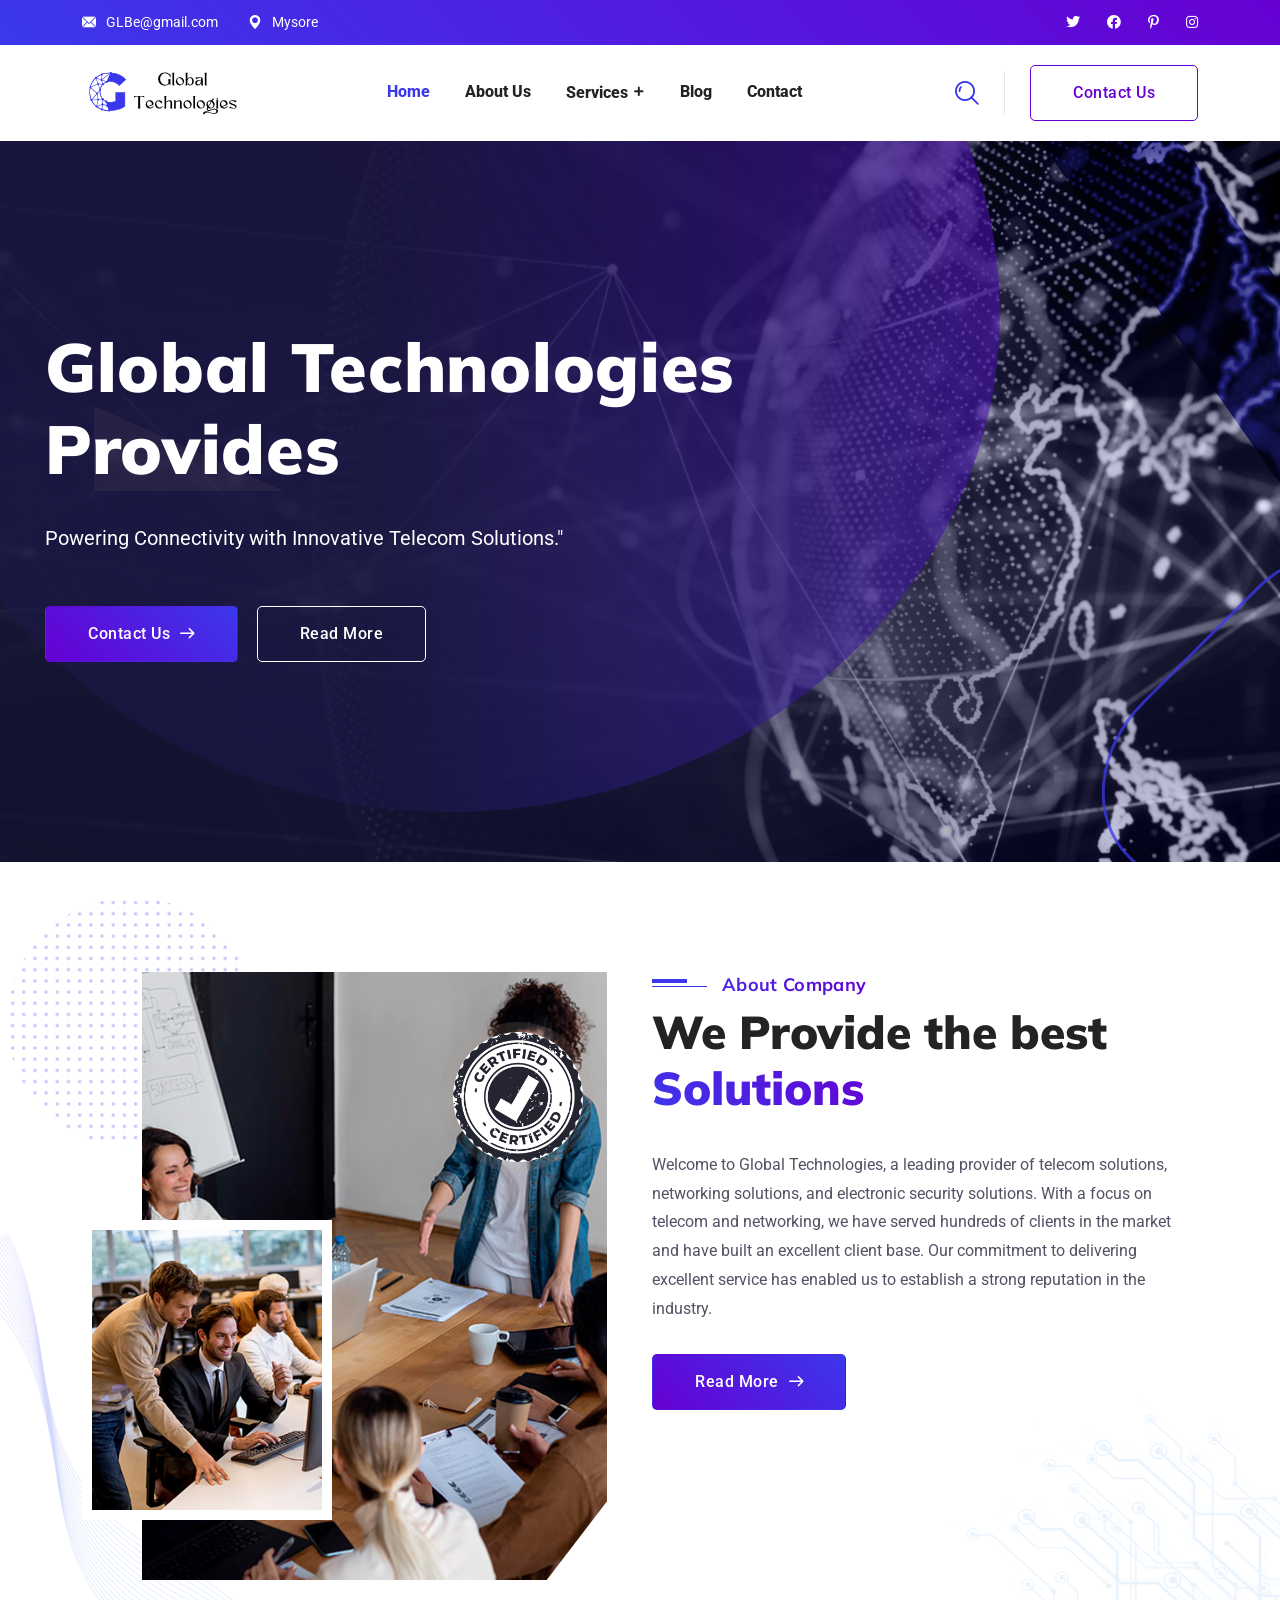
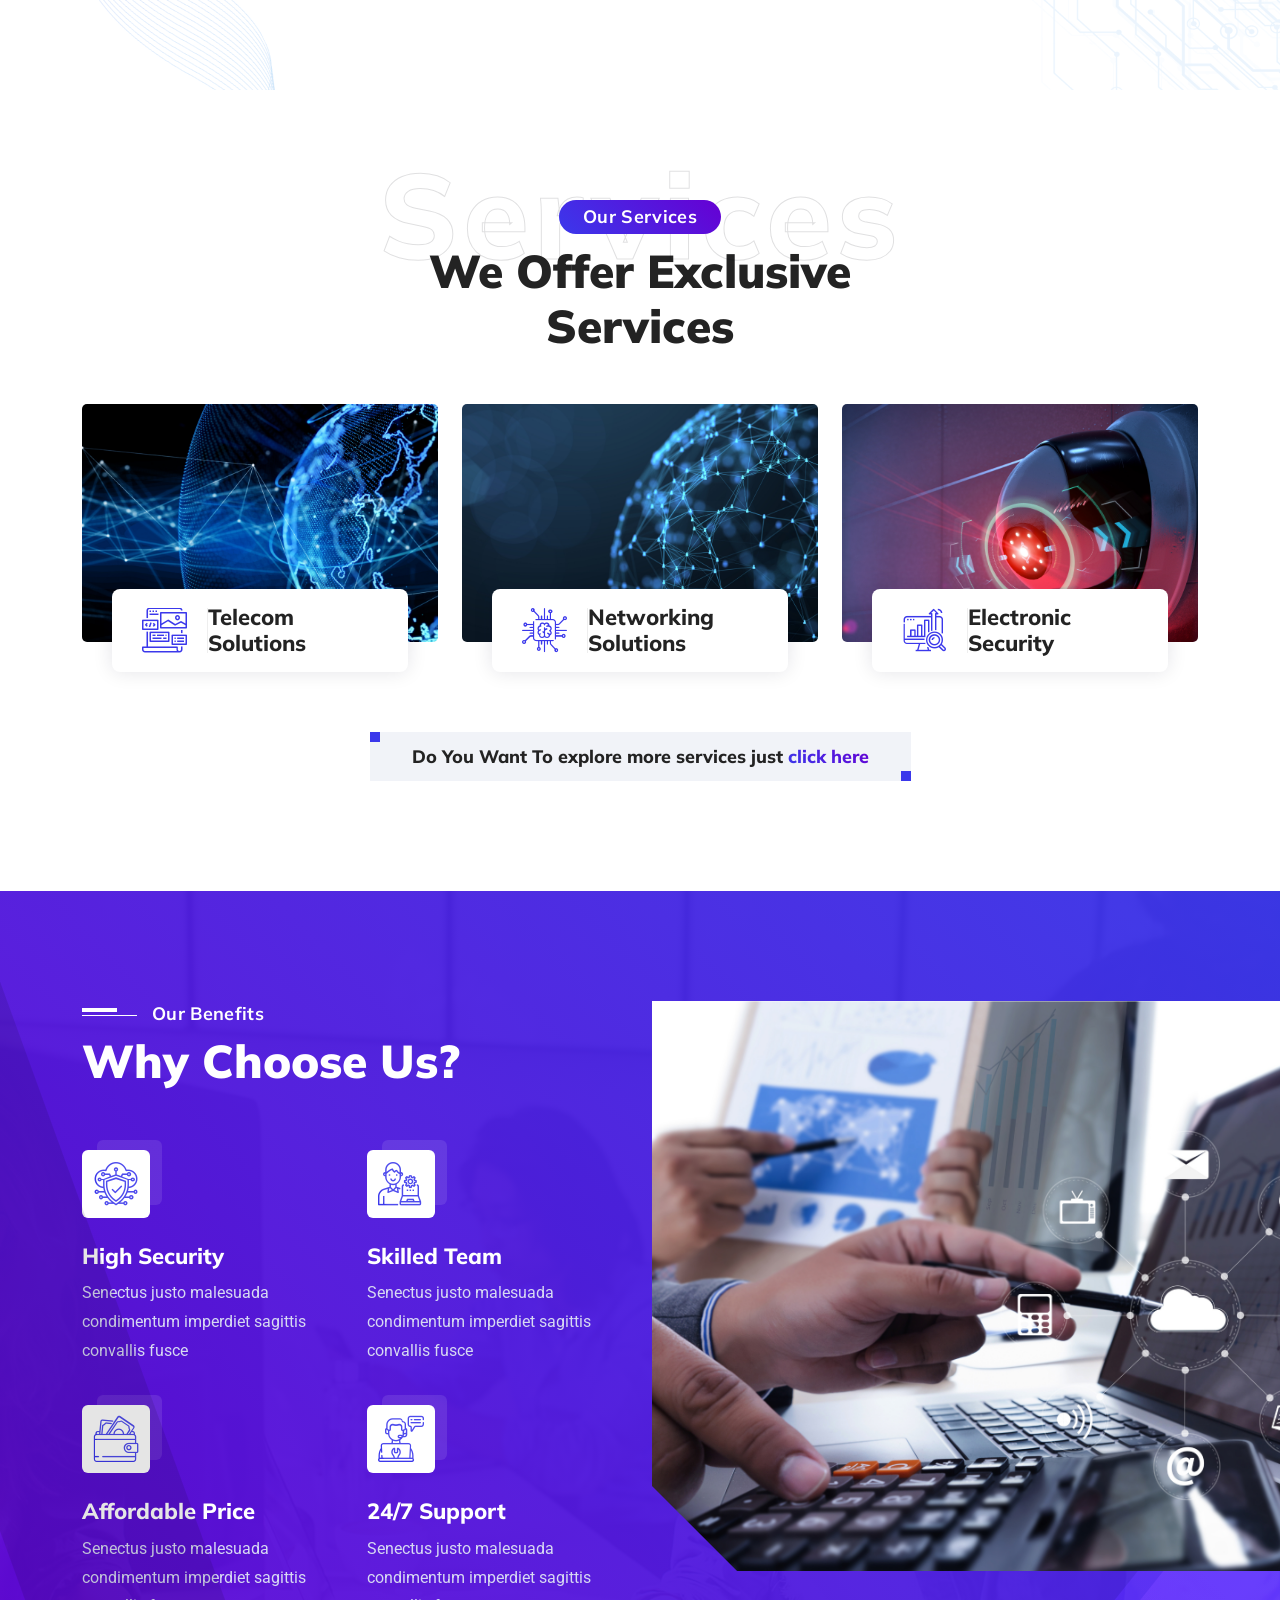
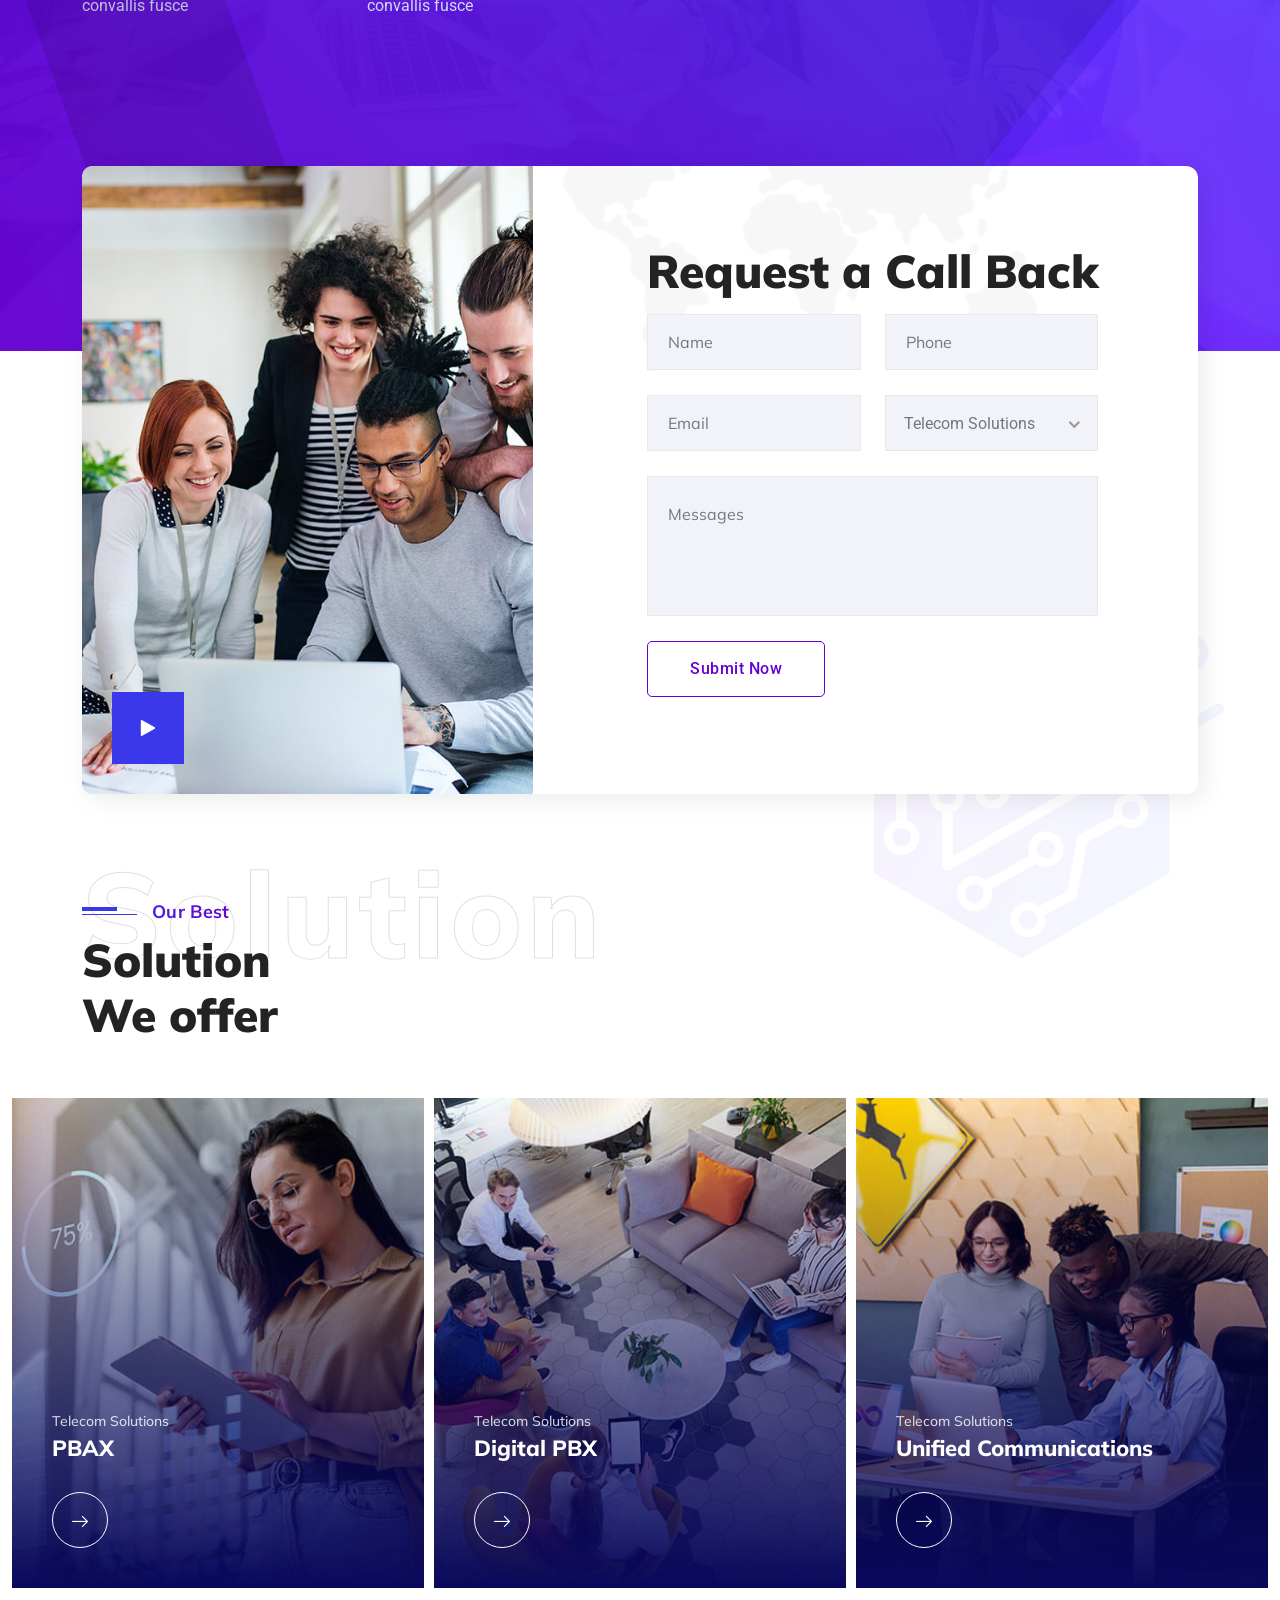
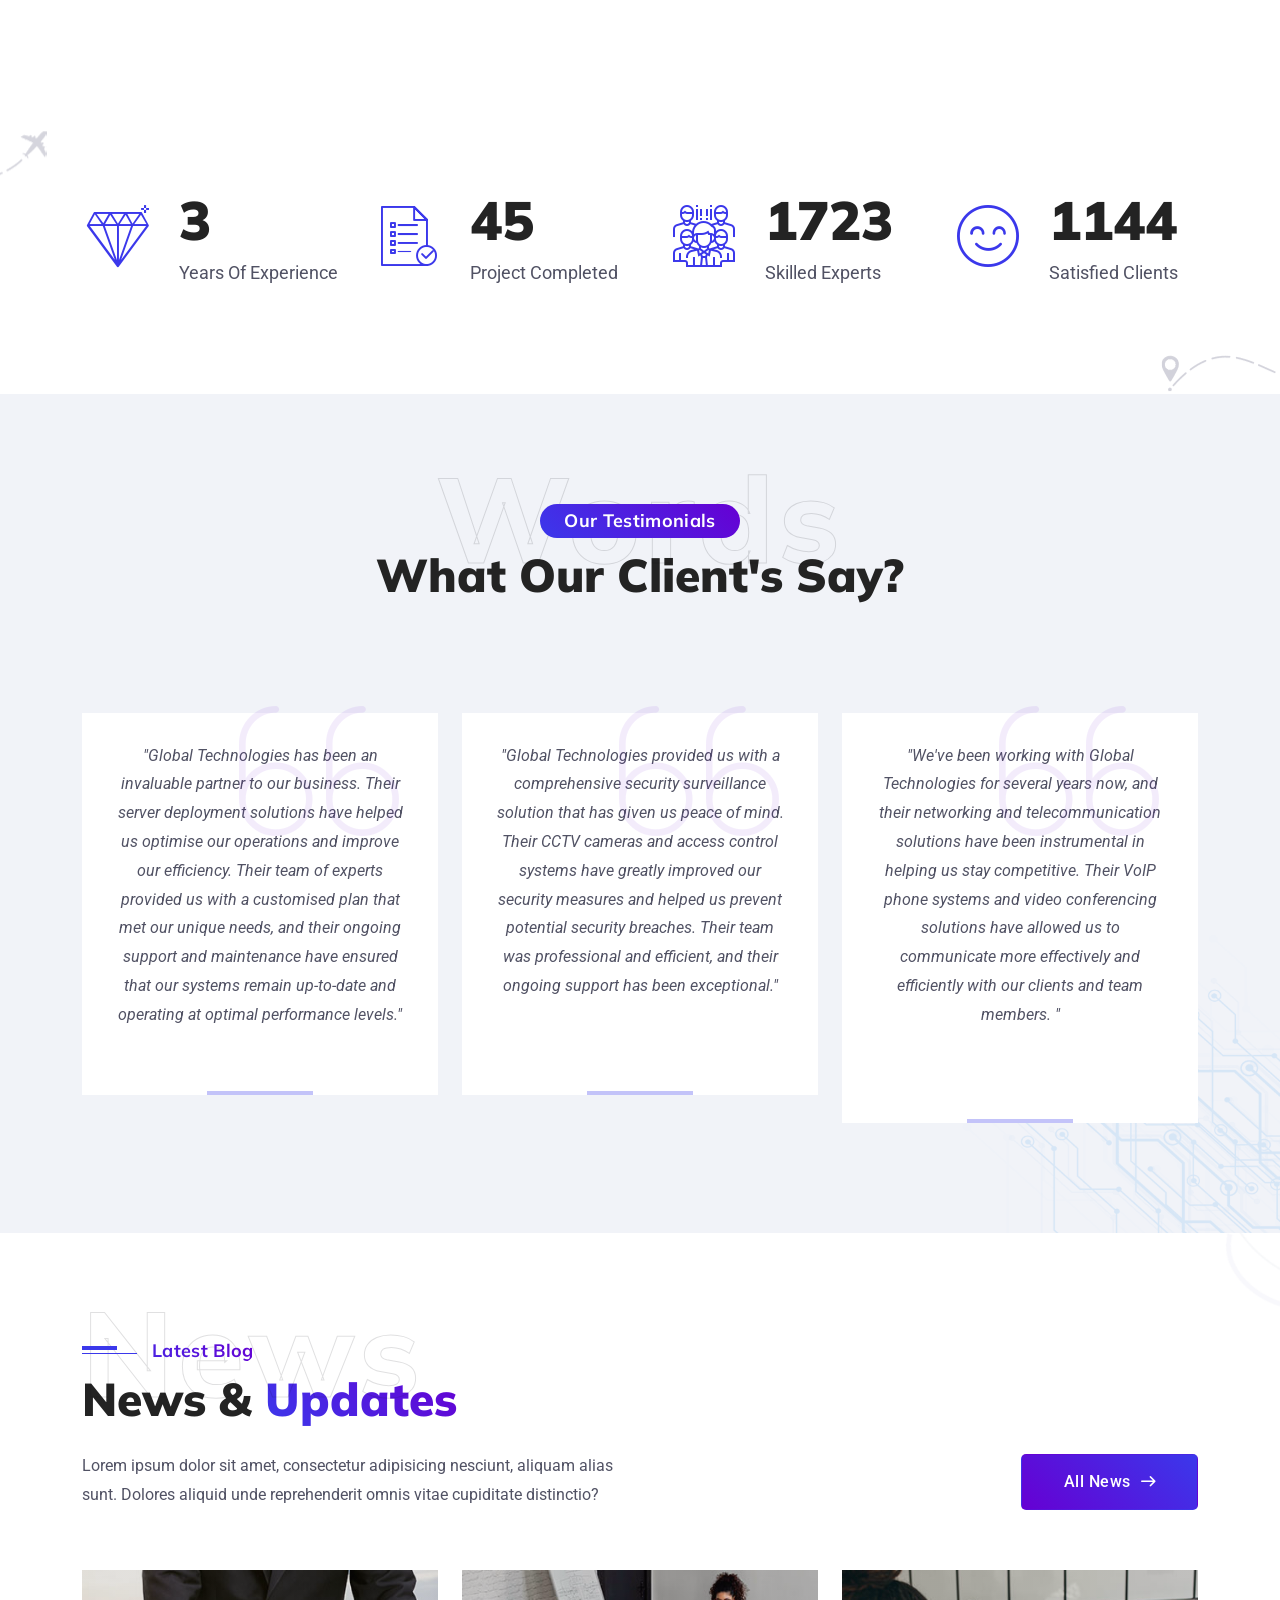
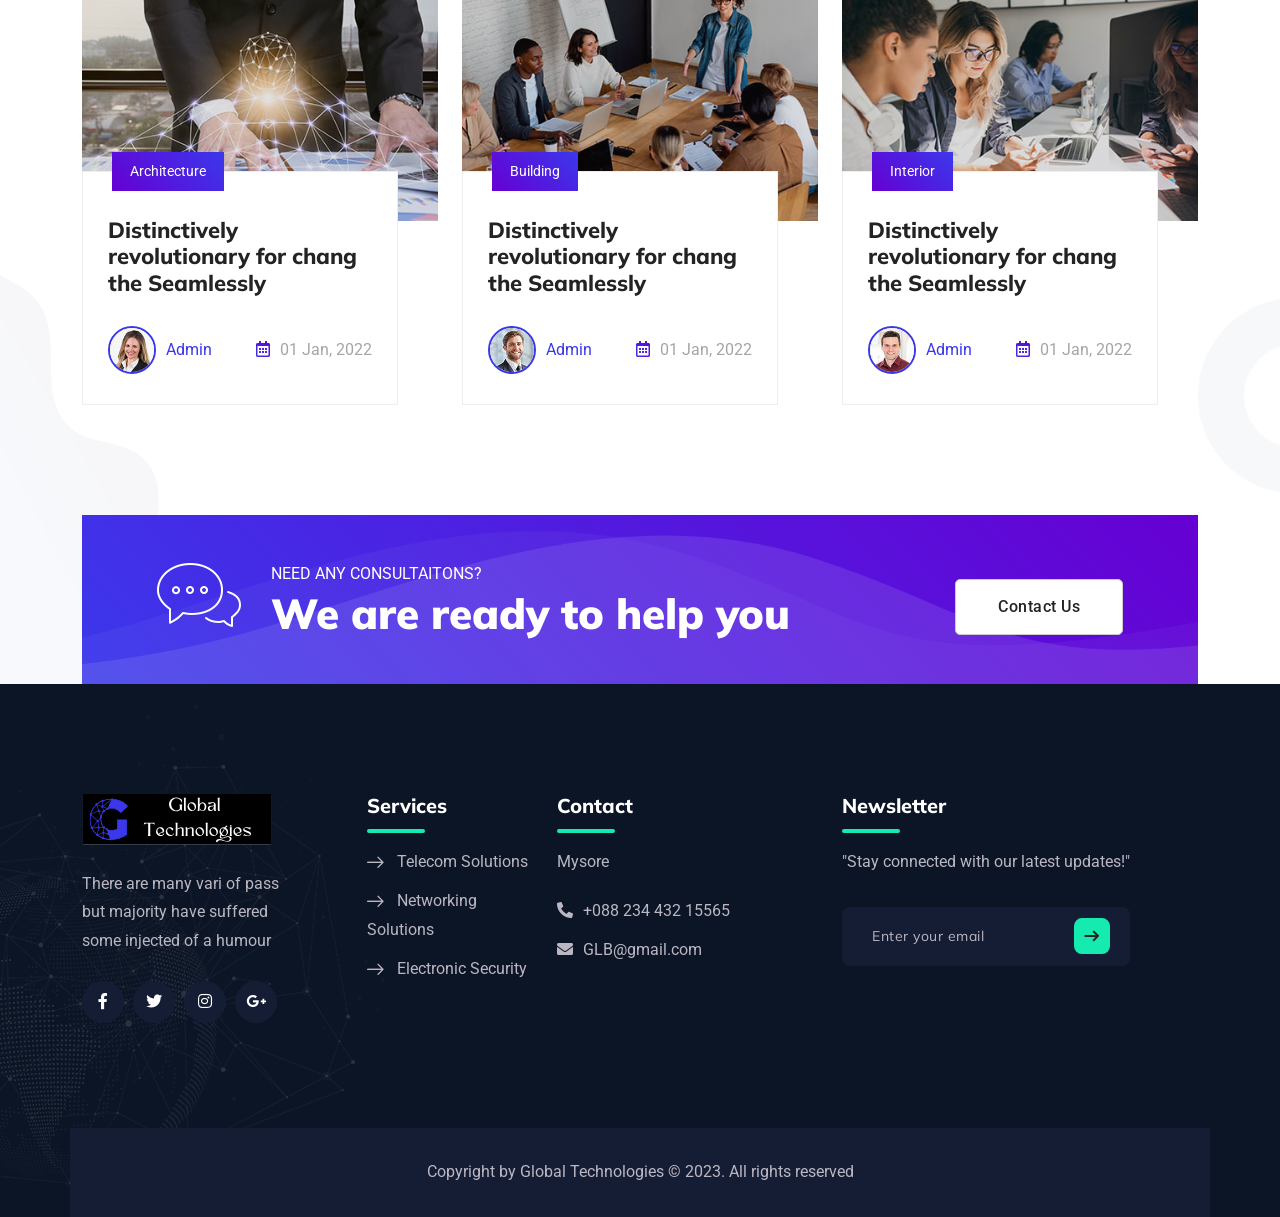
<file: index.html>
<!DOCTYPE html>
<html lang="en">

<head>
    <meta charset="UTF-8" />
    <meta name="author" content="Global Technologies" />
    <meta name="viewport" content="width=device-width, initial-scale=1" />
    <meta http-equiv="X-UA-Compatible" content="IE=edge" />
    <meta name="description" content="Global Technologies" />
    <meta name="keywords" content="it solutions, technology, software, it services, technology service, agency, consulting, startup, shipping, technology company, network solution" />
    <title>Global Technologies</title>
    <link href="images/favicon.png" rel="shortcut icon" type="image/png" />
    <!-- Main Stylesheet -->
    <link rel="stylesheet" href="css/style.css" />
    <link rel="stylesheet" href="css/responsive.css" />
</head>

<body>
    <!-- Preloader Start -->
    <section>
        <div id="preloader">
            <div id="ctn-preloader" class="ctn-preloader">
                <div class="animation-preloader">
                    <div class="spinner"></div>
                    <div class="txt-loading">
                        <span data-text-preloader="Global" class="letters-loading">Global</span>
                        <span data-text-preloader="Technologies" class="letters-loading">Technologies</span>

                    </div>
                    <div class="loader-section section-left"></div>
                    <div class="loader-section section-right"></div>
                </div>
            </div>
    </section>
    <!-- Preloader End -->
    <!-- Header Area Start -->
    <header class="header-style-02">
        <div class="header-topbar">
            <div class="container">
                <div class="header-topbar-inner">
                    <div class="header-topbar-leftpart">
                        <ul class="topbar-info">
                            <li>
                                <i class="base-icon-email1"></i>
                                <a href="mailto:example@gmail.com">GLBe@gmail.com</a>
                            </li>
                            <li>
                                <i class="base-icon-pin2"></i> Mysore
                            </li>
                        </ul>
                    </div>
                    <div class="header-topbar-rightpart">
                        <ul class="topbar-social">
                            <li>
                                <a href="#"><i class="fab fa-twitter"></i></a>
                            </li>
                            <li>
                                <a href="#"><i class="fab fa-facebook"></i></a>
                            </li>
                            <li>
                                <a href="#"><i class="fab fa-pinterest-p"></i></a>
                            </li>
                            <li>
                                <a href="#"><i class="fab fa-instagram"></i></a>
                            </li>
                        </ul>
                        <!-- <div class="language">
                            <a class="language-btn" href="#"><i class="base-icon-globe1"></i> <span>English</span></a>
                            <ul class="language-dropdown">
                                <li><a href="#">English</a></li>
                                <li><a href="#">French</a></li>
                                <li><a href="#">Spanish</a></li>
                                <li><a href="#">Arabic</a></li>
                            </ul>
                        </div> -->
                    </div>
                </div>
            </div>
        </div>
        <nav class="main-menu sticky-header">
            <div class="container">
                <div class="main-menu-inner">
                    <div class="main-menu-logo">
                        <a href="index.html">
                            <img src="images/1.svg" alt="logo" />
                        </a>
                    </div>
                    <ul class="main-nav-menu">
                        <li>
                            <a href="index.html">Home</a>

                            <li>
                                <a href="page-about.html">About Us</a>

                            </li>
                            <li class="menu-has-sub">
                                <a href="page-services-style1.html">Services</a>
                                <ul>
                                    <li class="menu-has-sub has-sub-child">
                                        <a href="page-services-style-01.html">Telecom Solutions</a>
                                        <ul>
                                            <li><a href="pbax.html">PBAX</a></li>
                                            <li><a href="Digital Pbx.html">Digital PBX</a></li>
                                            <li><a href="Unified Communications.html">Unified Communications</a></li>
                                            <li><a href="IP-PBX.html">IP-PBX</a></li>
                                            <li><a href="Ip PBX Server.html">Ip PBX Server</a></li>
                                            <li><a href="Ip Phones.html">Ip Phones</a></li>
                                            <li><a href="Media Gateways.html">Media Gateways</a></li>
                                        </ul>
                                    </li>
                                    <li class="menu-has-sub has-sub-child">
                                        <a href="NETWORKING.html">Networking Solutions</a>
                                        <ul>
                                            <li><a href="NETWORKING.html">LAN</a></li>
                                            <li><a href="NETWORKING.html">OFC</a></li>
                                            <li><a href="NETWORKING.html">Wireless</a></li>
                                        </ul>
                                    </li>
                                    <li class="menu-has-sub has-sub-child">
                                        <a href="Electronic Security.html">Electronic Security</a>
                                        <ul>
                                            <li><a href="Electronic Security.html">CCTV</a></li>

                                        </ul>
                                    </li>

                                </ul>
                            </li>
                            <li>
                                <a href="page-projects.html">Blog</a>
                            </li>
                            <li><a href="page-contact-us.html">Contact</a></li>
                    </ul>
                    <div class="main-menu-right">
                        <a href="#" class="mobile-nav-toggler">
                            <span></span>
                            <span></span>
                            <span></span>
                        </a>
                        <a href="#" class="search-toggler">
                            <i class="base-icon-search-1"></i>
                        </a>
                        <div class="header-contact-btn">
                            <a href="page-contact-us.html" class="theme-btn-6">Contact Us</a>
                        </div>
                    </div>
                </div>
            </div>
        </nav>
    </header>
    <!-- Header Area End -->
    <!-- Home Slider Start -->
    <section class="home_banner_01">
        <div class="home-carousel owl-theme owl-carousel">
            <div class="slide-item">
                <div class="image-layer" data-background="images/bg/2.png"></div>
                <div class="shape1"></div>
                <div class="shape2"></div>
                <div class="auto-container">
                    <div class="row clearfix">
                        <div class="col-xl-8 col-lg-12 col-md-12 content-column">
                            <div class="content-box">
                                <h1 class="home-carousel-title">Global Technologies <span class="text-obj2">Provides</span></h1>
                                <p class="home-carousel-text">Powering Connectivity with Innovative Telecom Solutions."</p>
                                <div class="btn-box">
                                    <a href="page-contact-us.html" class="theme-btn-1 mrr-15">Contact Us <i class="base-icon-next"></i></a>
                                    <a href="page-about.html" class="theme-btn-8 d-none d-xl-inline-flex d-lg-inline-flex d-md-inline-flex">Read More</a>
                                </div>
                            </div>
                        </div>
                    </div>
                </div>
            </div>
            <div class="slide-item">
                <div class="image-layer" data-background="images/bg/1.png"></div>
                <div class="shape1"></div>
                <div class="auto-container">
                    <div class="row clearfix">
                        <div class="col-xl-8 col-lg-12 col-md-12 content-column">
                            <div class="content-box">
                                <h1 class="home-carousel-title">Global Technologies </h1>
                                <p class="home-carousel-text">Building Stronger Networks for Seamless Connectivity.</p>
                                <div class="btn-box">
                                    <a href="page-contact-us.html" class="theme-btn-1 mrr-15">Contact Us <i class="base-icon-next"></i></a>
                                    <a href="page-about.html" class="theme-btn-8 d-none d-xl-inline-flex d-lg-inline-flex d-md-inline-flex">Read More</a>
                                </div>
                            </div>
                        </div>
                    </div>
                </div>
            </div>
            <div class="slide-item">
                <div class="image-layer" data-background="images/bg/3.png"></div>
                <div class="shape1"></div>
                <div class="auto-container">
                    <div class="row clearfix">
                        <div class="col-xl-8 col-lg-12 col-md-12 content-column">
                            <div class="content-box">
                                <h1 class="home-carousel-title">Global Technologies</h1>
                                <p class="home-carousel-text">Secure Your World with Advanced Solutions.</p>
                                <div class="btn-box">
                                    <a href="page-contact-us.html" class="theme-btn-1 mrr-15">Contact Us <i class="base-icon-next"></i></a>
                                    <a href="page-about.html" class="theme-btn-8 d-none d-xl-inline-flex d-lg-inline-flex d-md-inline-flex">Read More</a>
                                </div>
                            </div>
                        </div>
                    </div>
                </div>
            </div>
        </div>
    </section>
    <!-- Home Slider End -->
    <!-- About Us Section Start -->
    <section class="about-us-section-style1 pdt-110 pdb-110 bg-no-repeat bg-cover bg-pos-cb" data-background="images/bg/abs-bg1.png" data-overlay-light="3">
        <div class="container">
            <div class="row">
                <div class="col-md-12 col-lg-8 col-xl-6 wow fadeInRight" data-wow-delay="0ms" data-wow-duration="1500ms">
                    <div class="about-image-box-style1 dot-circle mrb-lg-60">
                        <img class="about-image1 img-full js-tilt d-none d-md-block d-lg-block d-xl-block" src="images/about/about-sm2.jpg" alt="" />
                        <img class="about-image2 img-full" src="images/about/about-lg2.jpg" alt="" />
                        <img class="about-badge1 img-full js-tilt" src="images/about/certificate1.png" alt="" />
                    </div>
                </div>
                <div class="col-md-12 col-lg-10 col-xl-6 wow fadeInLeft" data-wow-delay="0ms" data-wow-duration="1500ms">
                    <div class="title-box">
                        <h5 class="side-line-left sub-title text-gradient-color">About Company</h5>
                        <h2 class="title mrb-35 mrb-lg-35">
                            We Provide the best
                            <span class="text-gradient-color"> Solutions</span>
                        </h2>
                    </div>
                    <p class="mrb-30">Welcome to Global Technologies, a leading provider of telecom solutions, networking solutions, and electronic security solutions. With a focus on telecom and networking, we have served hundreds of clients in the market and have built
                        an excellent client base. Our commitment to delivering excellent service has enabled us to establish a strong reputation in the industry.
                    </p>


                    <div class="row">
                        <div class="col-lg-12">
                            <div class="d-inline d-md-flex align-items-center mt-40">
                                <a href="page-about-us.html" class="theme-btn-1 mrr-40 mrb-sm-20">Read More <i class="base-icon-next"></i></a>
                                <!-- <div class="signature">
                                    <img src="images/about/signature.png" alt="" />
                                </div> -->
                            </div>
                        </div>
                    </div>
                </div>
            </div>
        </div>
    </section>
    <!-- About Us Section End -->

    <!-- Service Section Start -->
    <section class="service-section-style1 pdt-110 pdb-110">
        <div class="section-title text-center wow fadeInUp" data-wow-delay="0ms" data-wow-duration="1500ms">
            <div class="container">
                <div class="row">
                    <div class="col"></div>
                    <div class="col-md-12 col-lg-10 col-xl-6">
                        <div class="title-box-center">
                            <h5 class="sub-title mrb-10">Our Services</h5>
                            <h2 class="title">We Offer Exclusive Services</h2>
                            <div class="section-title-big_text">Services</div>
                        </div>
                    </div>
                    <div class="col"></div>
                </div>
            </div>
        </div>
        <div class="section-content">
            <div class="container">
                <div class="row">
                    <div class="col-md-6 col-lg-6 col-xl-4 service-wrapper">
                        <div class="service-style1">
                            <div class="thumb">
                                <img src="images/bg/2.png" alt="GLB" />
                                <div class="visible_title_area">
                                    <div class="icon">
                                        <i class="webextheme-icon-web-design"></i>
                                    </div>
                                    <h4 class="title"><a href="service-ui-ux-design.html"> Telecom Solutions</a></h4>
                                </div>
                                <div class="overlay text-center">
                                    <div class="content">
                                        <i class="webextheme-icon-web-design"></i>
                                        <h4 class="title"><a href="service-ui-ux-design.html">Telecom Solutions</a></h4>
                                        <p class="description">Global Technologies provides a wide range of telecom solutions that enable businesses to stay connected with their customers and partners, regardless of their location. </p>
                                    </div>
                                </div>
                            </div>
                        </div>
                    </div>
                    <div class="col-md-6 col-lg-6 col-xl-4 service-wrapper">
                        <div class="service-style1">
                            <div class="thumb">
                                <img src="images/bg/1.png" alt="Ziptech" />
                                <div class="visible_title_area">
                                    <div class="icon">
                                        <i class="webextheme-icon-chip"></i>
                                    </div>
                                    <h4 class="title"><a href="service-it-management.html">Networking Solutions </a></h4>
                                </div>
                                <div class="overlay text-center">
                                    <div class="content">
                                        <i class="webextheme-icon-chip"></i>
                                        <h4 class="title"><a href="service-it-management.html">Networking Solutions</a></h4>
                                        <p class="description">Global Technologies provides cutting-edge networking solutions that are designed to meet the evolving needs of modern businesses. </p>
                                    </div>
                                </div>
                            </div>
                        </div>
                    </div>
                    <div class="col-md-6 col-lg-6 col-xl-4 service-wrapper">
                        <div class="service-style1">
                            <div class="thumb">
                                <img src="images/bg/3.png" alt="Ziptech" />
                                <div class="visible_title_area">
                                    <div class="icon">
                                        <i class="webextheme-icon-006-seo"></i>
                                    </div>
                                    <h4 class="title"><a href="service-digital-marketing.html">Electronic Security</a></h4>
                                </div>
                                <div class="overlay text-center">
                                    <div class="content">
                                        <i class="webextheme-icon-006-seo"></i>
                                        <h4 class="title"><a href="service-digital-marketing.html">Electronic Security</a></h4>
                                        <p class="description">At Global Technologies, we understand the importance of security surveillance in protecting your business and assets. </p>
                                    </div>
                                </div>
                            </div>
                        </div>
                    </div>
                </div>
                <div class="row mrt-30">
                    <div class="col-xl-12 text-center">
                        <div class="service-load-more">
                            <h5 class="text">
                                Do You Want To explore more services just <span><a href="page-about.html" class="text-underline text-gradient-color">click here</a></span>
                            </h5>
                        </div>
                    </div>
                </div>
            </div>
        </div>
    </section>
    <!-- Service Section End -->
    <!-- Why Choose Us Section Style1 Start -->
    <section class="why-choose-us-section-style1 bg-no-repeat bg-cover bg-pos-cb pdt-110 pdb-180" data-background="images/bg/4.jpg" data-overlay-gradient-color2="96">
        <div class="why-choose-us-style2-obj1">
            <img src="images/objects/why-choose-us-style2-obj1.png" alt="" />
        </div>
        <div class="why-choose-us-style2-obj2">
            <img src="images/objects/why-choose-us-style2-obj2.png" alt="" />
        </div>
        <div class="section-content">
            <div class="container">
                <div class="row mrb-110">
                    <div class="col-md-12 col-lg-12 col-xl-6 wow fadeInUp" data-wow-delay="0ms" data-wow-duration="800ms">
                        <div class="title-box">
                            <h5 class="side-line-left sub-title white text-white">Our Benefits</h5>
                            <h2 class="text-white mrb-60">Why Choose Us?</h2>
                        </div>
                        <div class="row">
                            <div class="col-xl-6 col-lg-6 col-md-6">
                                <div class="icon-box-style1 mrb-40">
                                    <div class="featured-icon">
                                        <i class="webexflaticon webextheme-icon-protection"></i>
                                    </div>
                                    <div class="icon-box-content">
                                        <h4 class="icon-box-title">High Security</h4>
                                        <p class="icon-box-desc text-gray">Senectus justo malesuada condimentum imperdiet sagittis convallis fusce</p>
                                    </div>
                                </div>
                            </div>
                            <div class="col-xl-6 col-lg-6 col-md-6">
                                <div class="icon-box-style1 mrb-40">
                                    <div class="featured-icon">
                                        <i class="webexflaticon webextheme-icon-002-admin"></i>
                                    </div>
                                    <div class="icon-box-content">
                                        <h4 class="icon-box-title">Skilled Team</h4>
                                        <p class="icon-box-desc text-gray">Senectus justo malesuada condimentum imperdiet sagittis convallis fusce</p>
                                    </div>
                                </div>
                            </div>
                            <div class="col-xl-6 col-lg-6 col-md-6">
                                <div class="icon-box-style1 mrb-40">
                                    <div class="featured-icon">
                                        <i class="webexflaticon base-icon-163-wallet"></i>
                                    </div>
                                    <div class="icon-box-content">
                                        <h4 class="icon-box-title">Affordable Price</h4>
                                        <p class="icon-box-desc text-gray">Senectus justo malesuada condimentum imperdiet sagittis convallis fusce</p>
                                    </div>
                                </div>
                            </div>
                            <div class="col-xl-6 col-lg-6 col-md-6">
                                <div class="icon-box-style1 mrb-40">
                                    <div class="featured-icon">
                                        <i class="webexflaticon webextheme-icon-technical-support"></i>
                                    </div>
                                    <div class="icon-box-content">
                                        <h4 class="icon-box-title">24/7 Support</h4>
                                        <p class="icon-box-desc text-gray">Senectus justo malesuada condimentum imperdiet sagittis convallis fusce</p>
                                    </div>
                                </div>
                            </div>
                        </div>
                    </div>
                    <div class="col-md-10 col-lg-10 col-xl-6 wow fadeInUp" data-wow-delay="100ms" data-wow-duration="800ms">
                        <div class="why-choose-us-full-img">
                            <img class="image_01 img-full" src="images/bg/4.png" alt="" />
                        </div>
                    </div>
                </div>
            </div>
        </div>
    </section>
    <!-- Why Choose Us style2 Section End -->
    <!-- Request a Call Back Form Section Start -->
    <section class="request-a-call-back-form-section-style1 pos-rel">
        <div class="request-a-call-back-section-obj1">
            <img src="images/objects/arrow-video.png" alt="" />
        </div>
        <div class="brand-obj1">
            <img src="images/objects/brand-object1.png" alt="" />
        </div>
        <div class="container">
            <div class="request-a-call-back-area">
                <div class="row">
                    <div class="col-lg-5 align-self-center text-right">
                        <!-- <div class="request-a-call-back-form-image wow fadeInLeft">
                <img src="images/about/request-a-call-back-im1.jpg" alt="" />
              </div> -->
                        <div class="image-video-block">
                            <img src="images/about/request-a-call-back-im1.jpg" alt="" />
                            <div class="video-link">
                                <a class="video-popup" href="https://www.youtube.com/watch?v=aXj3XhXN6v4"><i class="base-icon-play1"></i></a>
                            </div>
                        </div>
                    </div>
                    <div class="col-lg-7 align-self-center">
                        <div class="request-a-call-back-form">
                            <h2 class="mrb-15">Request a Call Back</h2>
                            <!-- <p class="mrb-40">Lorem, ipsum dolor sit amet consectetur adipisicing elit. Quos at consequuntur necessitatibus!</p> -->
                            <form action="#">
                                <div class="row">
                                    <div class="col-lg-6">
                                        <div class="form-group mrb-25">
                                            <input type="text" placeholder="Name" class="form-control" />
                                        </div>
                                    </div>
                                    <div class="col-lg-6">
                                        <div class="form-group mrb-25">
                                            <input type="text" placeholder="Phone" class="form-control" />
                                        </div>
                                    </div>
                                    <div class="col-lg-6">
                                        <div class="form-group mrb-25">
                                            <input type="email" placeholder="Email" class="form-control" />
                                        </div>
                                    </div>
                                    <div class="col-lg-6">
                                        <div class="form-group mrb-25">
                                            <select>
                          <option value="1">Telecom Solutions</option>
                          <option value="2">Network Solutions</option>
                          <option value="3">Electronic Security</option>
                        </select>
                                        </div>
                                    </div>
                                    <div class="col-lg-12">
                                        <div class="form-group mrb-25">
                                            <textarea rows="3" placeholder="Messages" class="form-control"></textarea>
                                        </div>
                                    </div>
                                    <div class="col-lg-8">
                                        <div class="form-group">
                                            <button type="submit" class="theme-btn-6 mrb-lg-60">Submit Now</button>
                                        </div>
                                    </div>
                                </div>
                            </form>
                        </div>
                    </div>
                </div>
            </div>
        </div>
    </section>
    <!-- Request a Call Back Form Section End -->
    <!-- Project Section Start -->
    <section class="pdt-105">
        <div class="section-title mrb-55 mrb-lg-60 wow fadeInUp" data-wow-delay="0ms" data-wow-duration="1500ms">
            <div class="container">
                <div class="row align-items-end">
                    <div class="col-xl-8 col-lg-12 col-md-12">
                        <div class="title-box">
                            <h5 class="side-line-left sub-title text-gradient-color">Our Best</h5>
                            <h2 class="mrb-0 mrb-lg-35">
                                Solution <br /> We offer

                            </h2>
                            <div class="section-title-big_text">Solution</div>
                        </div>
                    </div>
                    <!-- <div class="col-xl-4 col-lg-8 col-md-12 text-lg-start text-xs-end">
                        <p class="mrb-0">Lorem ipsum dolor sit amet consectetur adipiscing augue curae duis pellentesque proin, quam faucibus accumsan feugiat donec aliquet</p>
                    </div> -->
                </div>
            </div>
        </div>
        <div class="section-content">
            <div class="container-fluid">
                <div class="row">
                    <div class="col-xl-12">
                        <div class="project-item-style1-wrapper">
                            <div class="owl-carousel projects_5col">
                                <div class="project-item-style1">
                                    <span class="icon webextheme-icon-protection"></span>
                                    <div class="project-item-thumb">
                                        <a class="project-item-link-image" href="pbax.html">
                                            <img class="img-full" src="images/projects/project_01.jpg" alt="" />
                                        </a>
                                    </div>
                                    <div class="project-item-details">
                                        <div class="project-item-details-inner">
                                            <h6 class="project-item-category"><a href="#">Telecom Solutions</a></h6>
                                            <h4 class="title">PBAX</h4>
                                            <div class="project-item-link-icon">
                                                <a href="pbax.html"><i class="base-icon-next"></i></a>
                                            </div>
                                        </div>
                                    </div>
                                    <div class="project-item-details-hover">
                                        <div class="project-item-details-inner">
                                            <h4 class="title">PBAX</h4>
                                            <div class="desc">At Global Technologies, we offer state-of-the-art EPABX </div>
                                            <div class="project-item-link-icon">
                                                <a href="pbax.html"><i class="base-icon-next"></i></a>
                                            </div>
                                        </div>
                                    </div>
                                    <a class="bg-overlay" href="#"></a>
                                </div>
                                <div class="project-item-style1">
                                    <span class="icon webextheme-icon-cloud"></span>
                                    <div class="project-item-thumb">
                                        <a class="project-item-link-image" href="Digital Pbx.html">
                                            <img class="img-full" src="images/projects/project_02.jpg" alt="" />
                                        </a>
                                    </div>
                                    <div class="project-item-details">
                                        <div class="project-item-details-inner">
                                            <h6 class="project-item-category">
                                                <a href="#">Telecom Solutions</a>
                                            </h6>
                                            <h4 class="title">Digital PBX</h4>
                                            <div class="project-item-link-icon">
                                                <a href="Digital Pbx.html"><i class="base-icon-next"></i></a>
                                            </div>
                                        </div>
                                    </div>
                                    <div class="project-item-details-hover">
                                        <div class="project-item-details-inner">
                                            <h4 class="title">Digital PBX</h4>
                                            <div class="desc">Global Technologies provides cutting-edge Digital PBX</div>
                                            <div class="project-item-link-icon">
                                                <a href="Digital Pbx.html"><i class="base-icon-next"></i></a>
                                            </div>
                                        </div>
                                    </div>
                                    <a class="bg-overlay" href="#"></a>
                                </div>
                                <div class="project-item-style1">
                                    <span class="icon webextheme-icon-cloud"></span>
                                    <div class="project-item-thumb">
                                        <a class="project-item-link-image" href="Unified Communications.html">
                                            <img class="img-full" src="images/projects/project_03.jpg" alt="" />
                                        </a>
                                    </div>
                                    <div class="project-item-details">
                                        <div class="project-item-details-inner">
                                            <h6 class="project-item-category"><a href="#">Telecom Solutions</a></h6>
                                            <h4 class="title">Unified Communications</h4>
                                            <div class="project-item-link-icon">
                                                <a href="Unified Communications.html"><i class="base-icon-next"></i></a>
                                            </div>
                                        </div>
                                    </div>
                                    <div class="project-item-details-hover">
                                        <div class="project-item-details-inner">
                                            <h4 class="title">Unified Communications</h4>
                                            <div class="desc">Global Technologies offers an innovative IRIS IVDX </div>
                                            <div class="project-item-link-icon">
                                                <a href="Unified Communications.html"><i class="base-icon-next"></i></a>
                                            </div>
                                        </div>
                                    </div>
                                    <a class="bg-overlay" href="#"></a>
                                </div>
                                <div class="project-item-style1">
                                    <span class="icon webextheme-icon-010-computer"></span>
                                    <div class="project-item-thumb">
                                        <a class="project-item-link-image" href="IP-PBX.html">
                                            <img class="img-full" src="images/projects/project_04.jpg" alt="" />
                                        </a>
                                    </div>
                                    <div class="project-item-details">
                                        <div class="project-item-details-inner">
                                            <h6 class="project-item-category"><a href="#">Telecom Solutions</a></h6>
                                            <h4 class="title">IP-PBX</h4>
                                            <div class="project-item-link-icon">
                                                <a href="IP-PBX.html"><i class="base-icon-next"></i></a>
                                            </div>
                                        </div>
                                    </div>
                                    <div class="project-item-details-hover">
                                        <div class="project-item-details-inner">
                                            <h4 class="title">IP-PBX</h4>
                                            <div class="desc">Global Technologies offers IP-PBX SOlution</div>
                                            <div class="project-item-link-icon">
                                                <a href="IP-PBX.html"><i class="base-icon-next"></i></a>
                                            </div>
                                        </div>
                                    </div>
                                    <a class="bg-overlay" href="#"></a>
                                </div>
                                <div class="project-item-style1">
                                    <span class="icon webextheme-icon-023-app-development"></span>
                                    <div class="project-item-thumb">
                                        <a class="project-item-link-image" href="Ip PBX Server.html">
                                            <img class="img-full" src="images/projects/project_05.jpg" alt="" />
                                        </a>
                                    </div>
                                    <div class="project-item-details">
                                        <div class="project-item-details-inner">
                                            <h6 class="project-item-category"><a href="#">Telecom Solutions</a></h6>
                                            <h4 class="title">Ip PBX Server</h4>
                                            <div class="project-item-link-icon">
                                                <a href="Ip PBX Server.html"><i class="base-icon-next"></i></a>
                                            </div>
                                        </div>
                                    </div>
                                    <div class="project-item-details-hover">
                                        <div class="project-item-details-inner">
                                            <h4 class="title">Ip PBX Server</h4>
                                            <div class="desc">An IP PBX server is a type of telephony system</div>
                                            <div class="project-item-link-icon">
                                                <a href="Ip PBX Server.html"><i class="base-icon-next"></i></a>
                                            </div>
                                        </div>
                                    </div>
                                    <a class="bg-overlay" href="#"></a>
                                </div>
                                <div class="project-item-style1">
                                    <span class="icon webextheme-icon-019-line-chart"></span>
                                    <div class="project-item-thumb">
                                        <a class="project-item-link-image" href="Ip Phones.html">
                                            <img class="img-full" src="images/projects/project_06.jpg" alt="" />
                                        </a>
                                    </div>
                                    <div class="project-item-details">
                                        <div class="project-item-details-inner">
                                            <h6 class="project-item-category"><a href="#">Telecom Solutions</a></h6>
                                            <h4 class="title">Ip Phones</h4>
                                            <div class="project-item-link-icon">
                                                <a href="Ip Phones.html"><i class="base-icon-next"></i></a>
                                            </div>
                                        </div>
                                    </div>
                                    <div class="project-item-details-hover">
                                        <div class="project-item-details-inner">
                                            <h4 class="title">Ip Phones</h4>
                                            <div class="desc">IP phones are devices that enable users to make phone calls</div>
                                            <div class="project-item-link-icon">
                                                <a href="Ip Phones.html"><i class="base-icon-next"></i></a>
                                            </div>
                                        </div>
                                    </div>
                                    <a class="bg-overlay" href="#"></a>
                                </div>
                            </div>
                        </div>
                    </div>
                </div>
            </div>
        </div>
    </section>
    <!-- Project Section End -->

    <!-- Funfact Section Start -->
    <section class="funfact-section-style1 bg-no-repeat bg-pos-cb pdt-170 pdb-50 pd-sm-45" data-background="images/bg/divider-bg3.png">
        <div class="section-content">
            <div class="container">
                <div class="row">
                    <div class="col-md-6 col-lg-6 col-xl-3 wow fadeInUp" data-wow-delay="0ms" data-wow-duration="800ms">
                        <div class="funfact-item">
                            <div class="funfact-icon">
                                <span class="webexflaticon base-icon-057-diamond"></span>
                            </div>
                            <div class="funfact-content">
                                <h2 class="count-box">
                                    <span data-stop="10" data-speed="2500" class="count-text">00</span>
                                </h2>
                                <h6 class="title">Years Of Experience</h6>
                            </div>
                        </div>
                    </div>
                    <div class="col-md-6 col-lg-6 col-xl-3 wow fadeInUp" data-wow-delay="0ms" data-wow-duration="800ms">
                        <div class="funfact-item">
                            <div class="funfact-icon">
                                <span class="webexflaticon base-icon-list"></span>
                            </div>
                            <div class="funfact-content">
                                <h2 class="count-box">
                                    <span data-stop="120" data-speed="2500" class="count-text">00</span>
                                </h2>
                                <h6 class="title">Project Completed</h6>
                            </div>
                        </div>
                    </div>
                    <div class="col-md-6 col-lg-6 col-xl-3 wow fadeInUp" data-wow-delay="0ms" data-wow-duration="800ms">
                        <div class="funfact-item">
                            <div class="funfact-icon">
                                <span class="webexflaticon webextheme-icon-group"></span>
                            </div>
                            <div class="funfact-content">
                                <h2 class="count-box">
                                    <span data-stop="4585" data-speed="2500" class="count-text">00</span>
                                </h2>
                                <h6 class="title">Skilled Experts</h6>
                            </div>
                        </div>
                    </div>
                    <div class="col-md-6 col-lg-6 col-xl-3 wow fadeInUp" data-wow-delay="0ms" data-wow-duration="800ms">
                        <div class="funfact-item">
                            <div class="funfact-icon">
                                <span class="webexflaticon base-icon-132-smile"></span>
                            </div>
                            <div class="funfact-content">
                                <h2 class="count-box">
                                    <span data-stop="3045" data-speed="2500" class="count-text">00</span>
                                </h2>
                                <h6 class="title">Satisfied Clients</h6>
                            </div>
                        </div>
                    </div>
                </div>
            </div>
        </div>
    </section>
    <!-- Funfact Section End -->
    <!-- Testimonials Section Start -->
    <section class="testimonial-style1-section bg-silver pdt-110 pdb-80 bg-no-repeat bg-cover bg-pos-ct" data-background="images/bg/abs-bg2.png">
        <div class="section-title text-center wow fadeInUp" data-wow-delay="0ms" data-wow-duration="1500ms">
            <div class="container">
                <div class="row">
                    <div class="col"></div>
                    <div class="col-md-12 col-lg-10 col-xl-6">
                        <div class="title-box-center">
                            <h5 class="sub-title mrb-10">Our Testimonials</h5>
                            <h2 class="title mrb-10">What Our Client's Say?</h2>
                            <div class="section-title-big_text">Words</div>
                        </div>
                    </div>
                    <div class="col"></div>
                </div>
            </div>
        </div>
        <div class="section-content">
            <div class="container">
                <div class="testimonial-style1">
                    <div class="row">
                        <div class="col-xl-4 col-lg-6">
                            <div class="testimonial-item">
                                <div class="author-image">
                                    <!-- <img src="images/testimonials/testimonial-img1.jpg" alt="" /> -->
                                </div>
                                <p class="comments">"Global Technologies has been an invaluable partner to our business. Their server deployment solutions have helped us optimise our operations and improve our efficiency. Their team of experts provided us with a customised
                                    plan that met our unique needs, and their ongoing support and maintenance have ensured that our systems remain up-to-date and operating at optimal performance levels."</p>
                            </div>
                        </div>
                        <div class="col-xl-4 col-lg-6">
                            <div class="testimonial-item">
                                <div class="author-image">
                                    <!-- <img src="images/testimonials/testimonial-img2.jpg" alt="" /> -->
                                </div>
                                <p class="comments"> "Global Technologies provided us with a comprehensive security surveillance solution that has given us peace of mind. Their CCTV cameras and access control systems have greatly improved our security measures and helped
                                    us prevent potential security breaches. Their team was professional and efficient, and their ongoing support has been exceptional."
                                    <br>
                                    <br></p>

                            </div>
                        </div>
                        <div class="col-xl-4 col-lg-6">
                            <div class="testimonial-item">
                                <div class="author-image">
                                    <!-- <img src="images/testimonials/testimonial-img3.jpg" alt="" /> -->
                                </div>
                                <p class="comments"> "We've been working with Global Technologies for several years now, and their networking and telecommunication solutions have been instrumental in helping us stay competitive. Their VoIP phone systems and video conferencing
                                    solutions have allowed us to communicate more effectively and efficiently with our clients and team members. "<br><br></p>
                            </div>
                        </div>
                    </div>
                </div>
            </div>
        </div>
    </section>
    <!-- Testimonials Section End -->
    <!-- News Section Start -->
    <section class="pdt-105 bg-cover" data-background="images/bg/abs-bg8.png">
        <div class="section-title mrb-60 wow fadeInUp" data-wow-delay="0ms" data-wow-duration="1500ms">
            <div class="container">
                <div class="row align-items-end">
                    <div class="col-xl-6 col-lg-8 col-md-12">
                        <div class="title-box-center">
                            <h5 class="side-line-left sub-title text-gradient-color">Latest Blog</h5>
                            <h2 class="mrb-25">News & <span class="text-gradient-color">Updates </span></h2>
                            <div class="section-title-big_text">News</div>
                            <p class="mrb-0 mrb-md-40">Lorem ipsum dolor sit amet, consectetur adipisicing nesciunt, aliquam alias sunt. Dolores aliquid unde reprehenderit omnis vitae cupiditate distinctio?</p>
                        </div>
                    </div>
                    <div class="col-xl-6 col-lg-4 col-md-12 text-lg-end">
                        <a href="page-news.html" class="theme-btn-1">All News <i class="base-icon-next"></i></a>
                    </div>
                </div>
            </div>
        </div>
        <div class="section-content mrb-80">
            <div class="container">
                <div class="row justify-content-center">
                    <div class="col-md-6 col-lg-6 col-xl-4">
                        <div class="news-wrapper-style1 mrb-30">
                            <div class="news-thumb">
                                <img src="images/news/01.jpg" class="img-full" alt="blog" />
                                <div class="news-top-meta">
                                    <span class="entry-category">Architecture</span>
                                </div>
                            </div>
                            <div class="news-description">
                                <h4 class="the-title">
                                    <a href="page-news-details.html">Distinctively revolutionary for chang the Seamlessly</a>
                                </h4>
                                <div class="news-bottom-part">
                                    <div class="post-author">
                                        <div class="author-img">
                                            <a href="page-news.html">
                                                <img src="images/testimonials/testimonial-img1.jpg" class="rounded-circle" alt="#" />
                                            </a>
                                        </div>
                                        <span><a href="page-news.html">Admin</a></span>
                                    </div>
                                    <div class="post-link">
                                        <span class="entry-date"><i class="far fa-calendar-alt mrr-10 text-gradient-color"></i>01 Jan, 2022</span>
                                    </div>
                                </div>
                            </div>
                        </div>
                    </div>
                    <div class="col-md-6 col-lg-6 col-xl-4">
                        <div class="news-wrapper-style1 mrb-30">
                            <div class="news-thumb">
                                <img src="images/news/02.jpg" class="img-full" alt="blog" />
                                <div class="news-top-meta">
                                    <span class="entry-category">Building</span>
                                </div>
                            </div>
                            <div class="news-description">
                                <h4 class="the-title">
                                    <a href="page-news-details.html">Distinctively revolutionary for chang the Seamlessly</a>
                                </h4>
                                <div class="news-bottom-part">
                                    <div class="post-author">
                                        <div class="author-img">
                                            <a href="page-news.html">
                                                <img src="images/testimonials/testimonial-img2.jpg" class="rounded-circle" alt="#" />
                                            </a>
                                        </div>
                                        <span><a href="page-news.html">Admin</a></span>
                                    </div>
                                    <div class="post-link">
                                        <span class="entry-date"><i class="far fa-calendar-alt mrr-10 text-gradient-color"></i>01 Jan, 2022</span>
                                    </div>
                                </div>
                            </div>
                        </div>
                    </div>
                    <div class="col-md-6 col-lg-6 col-xl-4">
                        <div class="news-wrapper-style1 mrb-30">
                            <div class="news-thumb">
                                <img src="images/news/03.jpg" class="img-full" alt="blog" />
                                <div class="news-top-meta">
                                    <span class="entry-category">Interior</span>
                                </div>
                            </div>
                            <div class="news-description">
                                <h4 class="the-title">
                                    <a href="page-news-details.html">Distinctively revolutionary for chang the Seamlessly</a>
                                </h4>
                                <div class="news-bottom-part">
                                    <div class="post-author">
                                        <div class="author-img">
                                            <a href="page-news.html">
                                                <img src="images/testimonials/testimonial-img3.jpg" class="rounded-circle" alt="#" />
                                            </a>
                                        </div>
                                        <span><a href="page-news.html">Admin</a></span>
                                    </div>
                                    <div class="post-link">
                                        <span class="entry-date"><i class="far fa-calendar-alt mrr-10 text-gradient-color"></i>01 Jan, 2022</span>
                                    </div>
                                </div>
                            </div>
                        </div>
                    </div>
                </div>
            </div>
        </div>
        <!-- Call to Action Start -->
        <div class="call-to-action">
            <div class="container">
                <div class="call-to-action-inner">
                    <div class="call-to-action-left">
                        <div class="call-to-action-icon">
                            <span class="webexflaticon base-icon-chat1"></span>
                        </div>
                        <div class="call-to-action-content">
                            <p class="call-to-action-sub-title">Need Any Consultaitons?</p>
                            <h2 class="call-to-action-title">We are ready to help you</h2>
                        </div>
                    </div>
                    <div class="call-to-action-btn-box mrt-15 mrt-md-30">
                        <a href="page-contact-us.html" class="theme-btn-2">Contact Us</a>
                    </div>
                </div>
            </div>
        </div>
        <!-- Call to Action End -->
    </section>
    <!-- News Section End -->
    <!-- Footer Area Start -->
    <footer class="footer bg-cover" data-background="images/bg/5.jpg" data-overlay-dark="98">
        <div class="footer-main-area">
            <div class="footer-section-obj1">
                <img src="images/objects/footer-obj1.png" alt="" />
            </div>
            <div class="container">
                <div class="row pdb-65">
                    <div class="col-xl-3 col-lg-6 col-md-6">
                        <div class="widget footer-widget mrr-60 mrr-md-0">
                            <div class="footer-logo">
                                <img src="images/2.svg" alt="" class="mrb-25" />
                            </div>
                            <p class="mrb-25">There are many vari of pass but majority have suffered some injected of a humour</p>
                            <ul class="social-list">
                                <li>
                                    <a href="#"><i class="fab fa-facebook-f"></i></a>
                                </li>
                                <li>
                                    <a href="#"><i class="fab fa-twitter"></i></a>
                                </li>
                                <li>
                                    <a href="#"><i class="fab fa-instagram"></i></a>
                                </li>
                                <li>
                                    <a href="#"><i class="fab fa-google-plus-g"></i></a>
                                </li>
                            </ul>
                        </div>
                    </div>
                    <div class="col-xl-2 col-lg-6 col-md-6">
                        <div class="widget footer-widget">
                            <h5 class="widget-title text-white mrb-30">Services</h5>
                            <ul class="footer-widget-list">
                                <li>
                                    <a href="service-ui-ux-design.html">Telecom Solutions</a>
                                </li>
                                <li><a href="service-it-management.html">Networking Solutions</a></li>
                                <li><a href="service-digital-marketing.html">Electronic Security</a></li>

                            </ul>
                        </div>
                    </div>
                    <div class="col-xl-3 col-lg-6 col-md-6">
                        <div class="widget footer-widget mrr-30 mrr-md-0">
                            <h5 class="widget-title text-white mrb-30">Contact</h5>
                            <address class="mrb-0">
                  <p>Mysore </p>
                  <div class="mrb-10">
                    <a href="#"><i class="fas fa-phone-alt mrr-10"></i>+088 234 432 15565</a>
                  </div>
                  <div class="mrb-10">
                    <a href="#"><i class="fas fa-envelope mrr-10"></i>GLB@gmail.com</a>
                  </div>
                  <!-- <div class="mrb-0">
                    <a href="#"><i class="fas fa-globe mrr-10"></i>www.domainname.com</a>
                  </div> -->
                </address>
                        </div>
                    </div>
                    <div class="col-xl-4 col-lg-6 col-md-6">
                        <div class="widget footer-widget mrr-60 mrr-md-0">
                            <h5 class="widget-title text-white mrb-30">Newsletter</h5>
                            <p class="mrb-30">"Stay connected with our latest updates!"</p>
                            <div class="newsletter-from">
                                <div class="email">
                                    <input type="email" name="EMAIL" placeholder="Enter your email" required="" />
                                </div>
                                <div class="submit">
                                    <button type="submit">
                      <i class="base-icon-arrow-right"></i>
                    </button>
                                </div>
                            </div>
                        </div>
                    </div>
                </div>
                <div class="row pdt-30 pdb-30 footer-copyright-area">
                    <div class="col-xl-12">
                        <div class="text-center">
                            <span>Copyright by Global Technologies © 2023. All rights reserved </span>
                        </div>
                    </div>
                </div>
            </div>
        </div>
    </footer>
    <!-- Footer Area End -->
    <!-- Mobile Nav Sidebar Content Start -->
    <div class="mobile-nav-wrapper">
        <div class="mobile-nav-overlay mobile-nav-toggler"></div>
        <div class="mobile-nav-content">
            <a href="#" class="mobile-nav-close mobile-nav-toggler">
                <span></span>
                <span></span>
            </a>
            <div class="side-panel-logo logo-box">
                <a href="index-2.html" aria-label="logo image">
                    <img src="images/2.svg" alt="logo" />
                </a>
            </div>
            <div class="mobile-nav-container"></div>
            <ul class="list-items mobile-sidebar-contact">
                <li><span class="fa fa-map-marker-alt mrr-10 text-gradient-color"></span>Mysore</li>
                <li><span class="fas fa-envelope mrr-10 text-gradient-color"></span><a href="mailto:example@gmail.com">example@gmail.com</a></li>
                <li><span class="fas fa-phone-alt mrr-10 text-gradient-color"></span><a href="tel:123456789">+91 345 666 789</a></li>
            </ul>
            <ul class="social-list list-webex-primary-color">
                <li>
                    <a href="#"><i class="fab fa-facebook"></i></a>
                </li>
                <li>
                    <a href="#"><i class="fab fa-twitter"></i></a>
                </li>
                <li>
                    <a href="#"><i class="fab fa-instagram"></i></a>
                </li>
                <li>
                    <a href="#"><i class="fab fa-google-plus"></i></a>
                </li>
            </ul>
        </div>
    </div>
    <!-- Mobile Nav Sidebar Content End -->
    <!-- Header Search Popup Start -->
    <div class="search-popup">
        <div class="search-popup-overlay search-toggler"></div>
        <div class="search-popup-content">
            <form action="#">
                <label for="search" class="sr-only">search here</label>
                <input type="text" id="search" placeholder="Search Here..." />
                <button type="submit" aria-label="search submit" class="thm-btn">
            <i class="base-icon-search-1"></i>
          </button>
            </form>
        </div>
    </div>
    <!-- Header Search Popup End -->
    <!-- Back to Top Start -->
    <div class="anim-scroll-to-top">
        <svg class="progress-circle svg-content" width="100%" height="100%" viewBox="-1 -1 102 102">
        <path d="M50,1 a49,49 0 0,1 0,98 a49,49 0 0,1 0,-98" />
      </svg>
    </div>
    <!-- Back to Top end -->
    <!-- Integrated important scripts here -->
    <script src="js/jquery-3.6.0.min.js"></script>
    <script src="js/jquery.nice-select.min.js"></script>
    <script src="js/bootstrap.min.js"></script>
    <script src="js/jquery.appear.min.js"></script>
    <script src="js/wow.min.js"></script>
    <script src="js/owl.carousel.min.js"></script>
    <script src="js/jquery.event.move.js"></script>
    <script src="js/tilt.jquery.min.js"></script>
    <script src="js/magnific-popup.min.js"></script>
    <script src="js/backtotop.js"></script>
    <script src="js/trigger.js"></script>
</body>

</html>
</file>
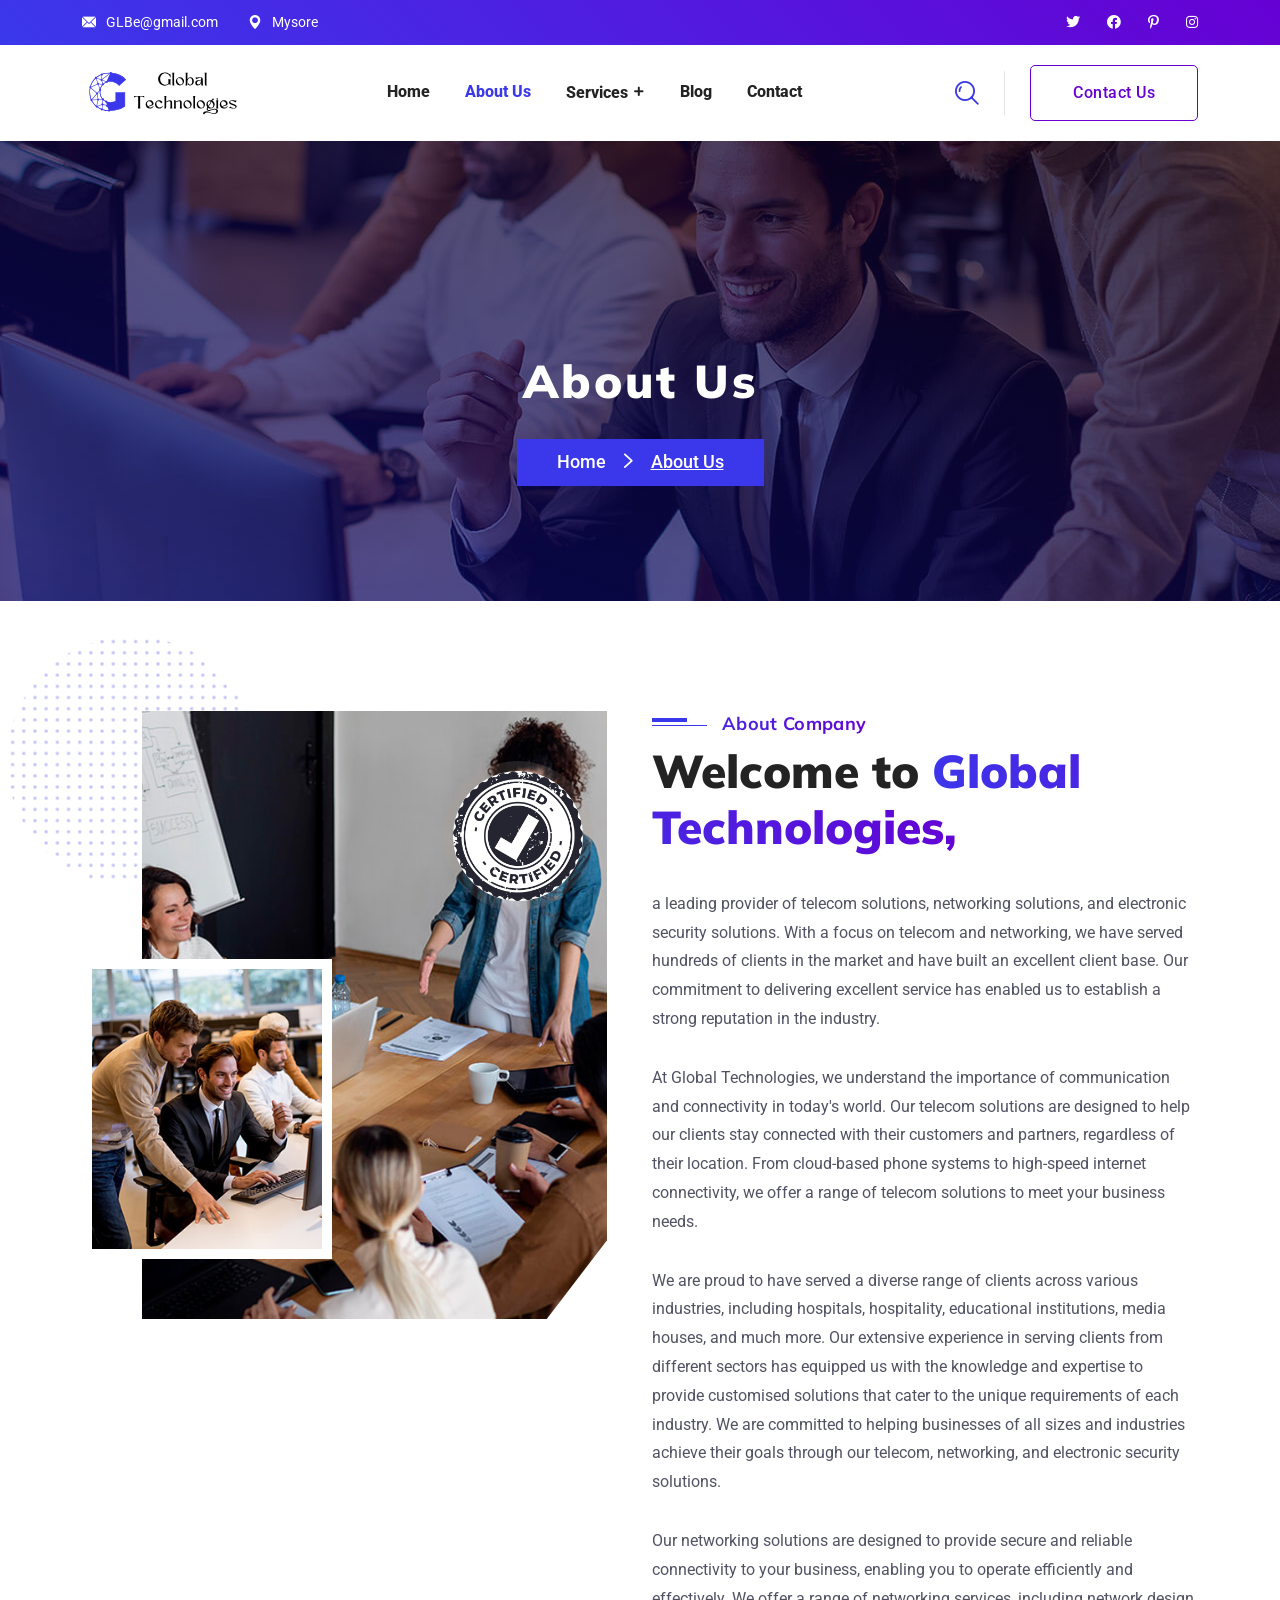
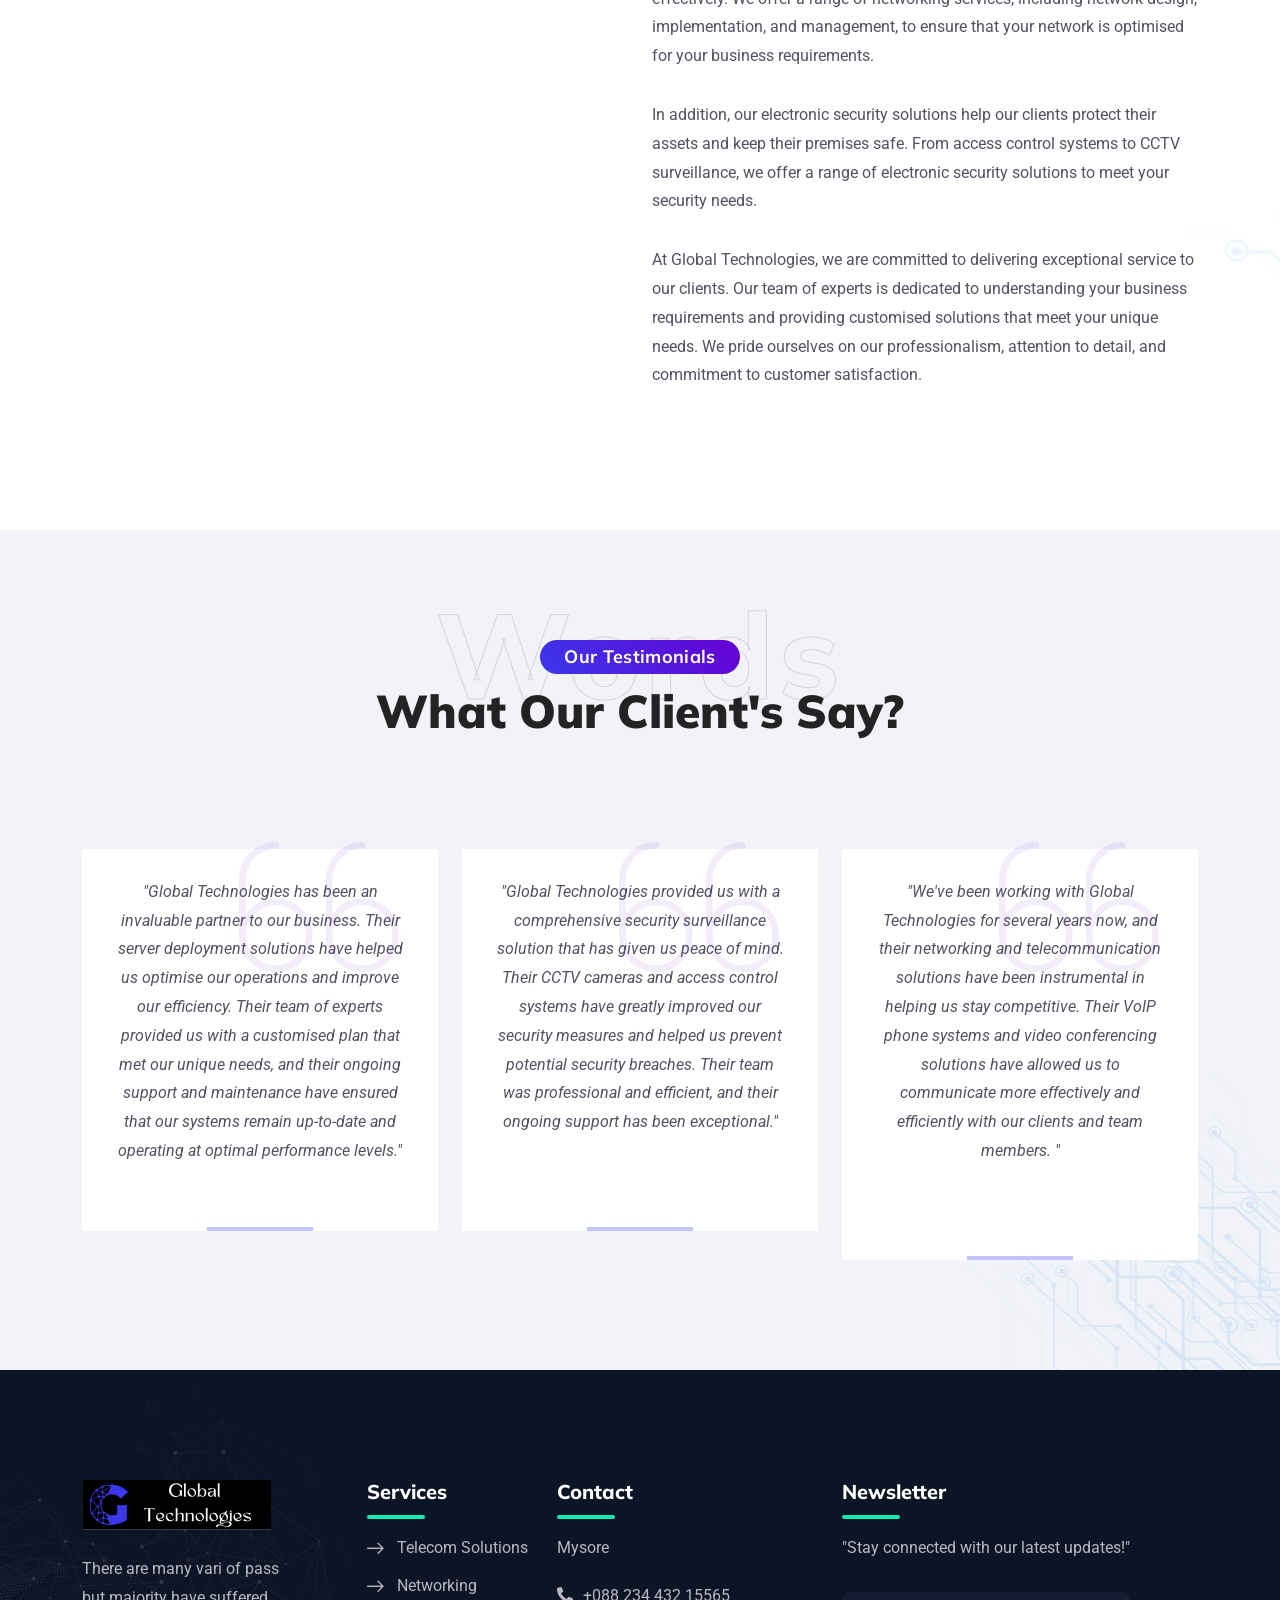
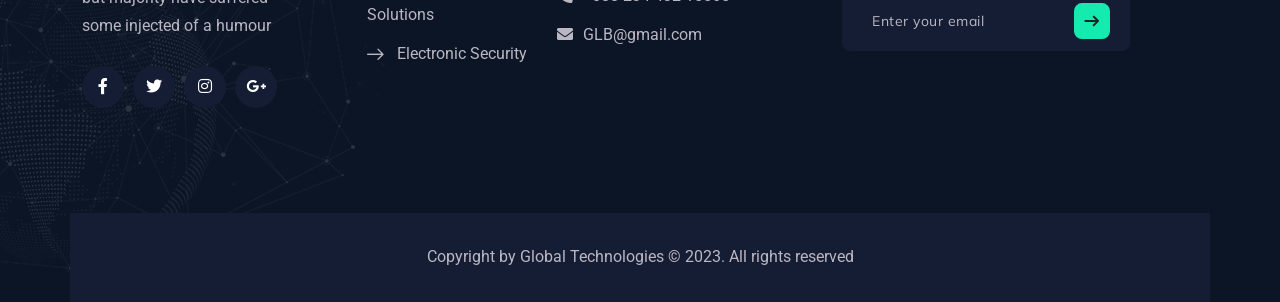
<file: page-about.html>
<!DOCTYPE html>
<html lang="en">

<head>
    <meta charset="UTF-8" />
    <meta name="author" content="Global Technologies" />
    <meta name="viewport" content="width=device-width, initial-scale=1" />
    <meta http-equiv="X-UA-Compatible" content="IE=edge" />
    <meta name="description" content="Global Technologies" />
    <meta name="keywords" content="it solutions, technology, software, it services, technology service, agency, consulting, startup, shipping, technology company, network solution" />
    <title>Global Technologies</title>
    <link href="images/favicon.png" rel="shortcut icon" type="image/png" />
    <!-- Main Stylesheet -->
    <link rel="stylesheet" href="css/style.css" />
    <link rel="stylesheet" href="css/responsive.css" />
</head>

<body>
    <!-- Preloader Start -->
    <section>
        <div id="preloader">
            <div id="ctn-preloader" class="ctn-preloader">
                <div class="animation-preloader">
                    <div class="spinner"></div>
                    <div class="txt-loading">
                        <span data-text-preloader="Global" class="letters-loading">Global</span>
                        <span data-text-preloader="Technologies" class="letters-loading">Technologies</span>

                    </div>
                </div>
                <div class="loader-section section-left"></div>
                <div class="loader-section section-right"></div>
            </div>
        </div>
    </section>
    <!-- Preloader End -->
    <!-- Header Area Start -->
    <header class="header-style-02">
        <div class="header-topbar">
            <div class="container">
                <div class="header-topbar-inner">
                    <div class="header-topbar-leftpart">
                        <ul class="topbar-info">
                            <li>
                                <i class="base-icon-email1"></i>
                                <a href="mailto:example@gmail.com">GLBe@gmail.com</a>
                            </li>
                            <li>
                                <i class="base-icon-pin2"></i> Mysore
                            </li>
                        </ul>
                    </div>
                    <div class="header-topbar-rightpart">
                        <ul class="topbar-social">
                            <li>
                                <a href="#"><i class="fab fa-twitter"></i></a>
                            </li>
                            <li>
                                <a href="#"><i class="fab fa-facebook"></i></a>
                            </li>
                            <li>
                                <a href="#"><i class="fab fa-pinterest-p"></i></a>
                            </li>
                            <li>
                                <a href="#"><i class="fab fa-instagram"></i></a>
                            </li>
                        </ul>
                        <!-- <div class="language">
                            <a class="language-btn" href="#"><i class="base-icon-globe1"></i> <span>English</span></a>
                            <ul class="language-dropdown">
                                <li><a href="#">English</a></li>
                                <li><a href="#">French</a></li>
                                <li><a href="#">Spanish</a></li>
                                <li><a href="#">Arabic</a></li>
                            </ul>
                        </div> -->
                    </div>
                </div>
            </div>
        </div>
        <nav class="main-menu sticky-header">
            <div class="container">
                <div class="main-menu-inner">
                    <div class="main-menu-logo">
                        <a href="index.html">
                            <img src="images/1.svg" alt="logo" />
                        </a>
                    </div>
                    <ul class="main-nav-menu">
                        <li>
                            <a href="index.html">Home</a>

                            <li>
                                <a href="page-about.html">About Us</a>

                            </li>
                            <li class="menu-has-sub">
                                <a href="page-services-style1.html">Services</a>
                                <ul>
                                    <li class="menu-has-sub has-sub-child">
                                        <a href="page-services-style-01.html">Telecom Solutions</a>
                                        <ul>
                                            <li><a href="pbax.html">PBAX</a></li>
                                            <li><a href="Digital Pbx.html">Digital PBX</a></li>
                                            <li><a href="Unified Communications.html">Unified Communications</a></li>
                                            <li><a href="IP-PBX.html">IP-PBX</a></li>
                                            <li><a href="Ip PBX Server.html">Ip PBX Server</a></li>
                                            <li><a href="Ip Phones.html">Ip Phones</a></li>
                                            <li><a href="Media Gateways.html">Media Gateways</a></li>
                                        </ul>
                                    </li>
                                    <li class="menu-has-sub has-sub-child">
                                        <a href="NETWORKING.html">Networking Solutions</a>
                                        <ul>
                                            <li><a href="NETWORKING.html">LAN</a></li>
                                            <li><a href="NETWORKING.html">OFC</a></li>
                                            <li><a href="NETWORKING.html">Wireless</a></li>
                                        </ul>
                                    </li>
                                    <li class="menu-has-sub has-sub-child">
                                        <a href="Electronic Security.html">Electronic Security</a>
                                        <ul>
                                            <li><a href="Electronic Security.html">CCTV</a></li>

                                        </ul>
                                    </li>

                                </ul>
                            </li>
                            <li>
                                <a href="page-projects.html">Blog</a>
                            </li>
                            <li><a href="page-contact-us.html">Contact</a></li>
                    </ul>
                    <div class="main-menu-right">
                        <a href="#" class="mobile-nav-toggler">
                            <span></span>
                            <span></span>
                            <span></span>
                        </a>
                        <a href="#" class="search-toggler">
                            <i class="base-icon-search-1"></i>
                        </a>
                        <div class="header-contact-btn">
                            <a href="page-contact-us.html" class="theme-btn-6">Contact Us</a>
                        </div>
                    </div>
                </div>
            </div>
        </nav>
    </header>
    <!-- Header Area End -->
    <!-- Page Title Start -->
    <section class="page-title-section">
        <div class="container">
            <div class="row">
                <div class="col-xl-12">
                    <div class="breadcrumb-area">
                        <h2 class="page-title">About Us</h2>
                        <ul class="breadcrumbs-link">
                            <li><a href="index.html">Home</a></li>
                            <li class="active">About Us</li>
                        </ul>
                    </div>
                </div>
            </div>
        </div>
    </section>
    <!-- Page Title End -->
    <!-- About Us Section Start -->
    <section class="about-us-section-style1 pdt-110 pdb-110 bg-no-repeat bg-cover bg-pos-cb" data-background="images/bg/abs-bg1.png" data-overlay-light="3">
        <div class="container">
            <div class="row">
                <div class="col-md-12 col-lg-8 col-xl-6 wow fadeInRight" data-wow-delay="0ms" data-wow-duration="1500ms">
                    <div class="about-image-box-style1 dot-circle mrb-lg-60">
                        <img class="about-image1 img-full js-tilt d-none d-md-block d-lg-block d-xl-block" src="images/about/about-sm2.jpg" alt="" />
                        <img class="about-image2 img-full" src="images/about/about-lg2.jpg" alt="" />
                        <img class="about-badge1 img-full js-tilt" src="images/about/certificate1.png" alt="" />
                    </div>
                </div>
                <div class="col-md-12 col-lg-10 col-xl-6 wow fadeInLeft" data-wow-delay="0ms" data-wow-duration="1500ms">
                    <div class="title-box">
                        <h5 class="side-line-left sub-title text-gradient-color">About Company</h5>
                        <h2 class="title mrb-35 mrb-lg-35">
                            Welcome to
                            <span class="text-gradient-color">Global Technologies,</span>
                        </h2>
                    </div>
                    <p class="mrb-30">a leading provider of telecom solutions, networking solutions, and electronic security solutions. With a focus on telecom and networking, we have served hundreds of clients in the market and have built an excellent client base. Our
                        commitment to delivering excellent service has enabled us to establish a strong reputation in the industry.
                    </p>
                    <p class="mrb-30">At Global Technologies, we understand the importance of communication and connectivity in today's world. Our telecom solutions are designed to help our clients stay connected with their customers and partners, regardless of their location.
                        From cloud-based phone systems to high-speed internet connectivity, we offer a range of telecom solutions to meet your business needs.
                    </p>
                    <p class="mrb-30">
                        We are proud to have served a diverse range of clients across various industries, including hospitals, hospitality, educational institutions, media houses, and much more. Our extensive experience in serving clients from different sectors has equipped
                        us with the knowledge and expertise to provide customised solutions that cater to the unique requirements of each industry. We are committed to helping businesses of all sizes and industries achieve their goals through our telecom,
                        networking, and electronic security solutions.
                    </p>
                    <p class="mrb-30">
                        Our networking solutions are designed to provide secure and reliable connectivity to your business, enabling you to operate efficiently and effectively. We offer a range of networking services, including network design, implementation, and management,
                        to ensure that your network is optimised for your business requirements.
                    </p>
                    <p class="mrb-30">
                        In addition, our electronic security solutions help our clients protect their assets and keep their premises safe. From access control systems to CCTV surveillance, we offer a range of electronic security solutions to meet your security needs.
                    </p>
                    <p class="mrb-30">
                        At Global Technologies, we are committed to delivering exceptional service to our clients. Our team of experts is dedicated to understanding your business requirements and providing customised solutions that meet your unique needs. We pride ourselves
                        on our professionalism, attention to detail, and commitment to customer satisfaction.

                    </p>
                </div>
            </div>
        </div>
    </section>
    <!-- About Us Section End -->
    <!-- Testimonials Section Start -->
    <section class="testimonial-style1-section bg-silver pdt-110 pdb-80 bg-no-repeat bg-cover bg-pos-ct" data-background="images/bg/abs-bg2.png">
        <div class="section-title text-center wow fadeInUp" data-wow-delay="0ms" data-wow-duration="1500ms">
            <div class="container">
                <div class="row">
                    <div class="col"></div>
                    <div class="col-md-12 col-lg-10 col-xl-6">
                        <div class="title-box-center">
                            <h5 class="sub-title mrb-10">Our Testimonials</h5>
                            <h2 class="title mrb-10">What Our Client's Say?</h2>
                            <div class="section-title-big_text">Words</div>
                        </div>
                    </div>
                    <div class="col"></div>
                </div>
            </div>
        </div>
        <div class="section-content">
            <div class="container">
                <div class="testimonial-style1">
                    <div class="row">
                        <div class="col-xl-4 col-lg-6">
                            <div class="testimonial-item">
                                <div class="author-image">
                                    <!-- <img src="images/testimonials/testimonial-img1.jpg" alt="" /> -->
                                </div>
                                <p class="comments">"Global Technologies has been an invaluable partner to our business. Their server deployment solutions have helped us optimise our operations and improve our efficiency. Their team of experts provided us with a customised
                                    plan that met our unique needs, and their ongoing support and maintenance have ensured that our systems remain up-to-date and operating at optimal performance levels."</p>
                            </div>
                        </div>
                        <div class="col-xl-4 col-lg-6">
                            <div class="testimonial-item">
                                <div class="author-image">
                                    <!-- <img src="images/testimonials/testimonial-img2.jpg" alt="" /> -->
                                </div>
                                <p class="comments"> "Global Technologies provided us with a comprehensive security surveillance solution that has given us peace of mind. Their CCTV cameras and access control systems have greatly improved our security measures and helped
                                    us prevent potential security breaches. Their team was professional and efficient, and their ongoing support has been exceptional."
                                    <br>
                                    <br></p>

                            </div>
                        </div>
                        <div class="col-xl-4 col-lg-6">
                            <div class="testimonial-item">
                                <div class="author-image">
                                    <!-- <img src="images/testimonials/testimonial-img3.jpg" alt="" /> -->
                                </div>
                                <p class="comments"> "We've been working with Global Technologies for several years now, and their networking and telecommunication solutions have been instrumental in helping us stay competitive. Their VoIP phone systems and video conferencing
                                    solutions have allowed us to communicate more effectively and efficiently with our clients and team members. "<br><br></p>
                            </div>
                        </div>
                    </div>
                </div>
            </div>
        </div>
    </section>
    <!-- Testimonials Section End -->

    <!-- Footer Area Start -->
    <footer class="footer bg-cover" data-background="images/bg/5.jpg" data-overlay-dark="98">
        <div class="footer-main-area">
            <div class="footer-section-obj1">
                <img src="images/objects/footer-obj1.png" alt="" />
            </div>
            <div class="container">
                <div class="row pdb-65">
                    <div class="col-xl-3 col-lg-6 col-md-6">
                        <div class="widget footer-widget mrr-60 mrr-md-0">
                            <div class="footer-logo">
                                <img src="images/2.svg" alt="" class="mrb-25" />
                            </div>
                            <p class="mrb-25">There are many vari of pass but majority have suffered some injected of a humour</p>
                            <ul class="social-list">
                                <li>
                                    <a href="#"><i class="fab fa-facebook-f"></i></a>
                                </li>
                                <li>
                                    <a href="#"><i class="fab fa-twitter"></i></a>
                                </li>
                                <li>
                                    <a href="#"><i class="fab fa-instagram"></i></a>
                                </li>
                                <li>
                                    <a href="#"><i class="fab fa-google-plus-g"></i></a>
                                </li>
                            </ul>
                        </div>
                    </div>
                    <div class="col-xl-2 col-lg-6 col-md-6">
                        <div class="widget footer-widget">
                            <h5 class="widget-title text-white mrb-30">Services</h5>
                            <ul class="footer-widget-list">
                                <li>
                                    <a href="service-ui-ux-design.html">Telecom Solutions</a>
                                </li>
                                <li><a href="service-it-management.html">Networking Solutions</a></li>
                                <li><a href="service-digital-marketing.html">Electronic Security</a></li>

                            </ul>
                        </div>
                    </div>
                    <div class="col-xl-3 col-lg-6 col-md-6">
                        <div class="widget footer-widget mrr-30 mrr-md-0">
                            <h5 class="widget-title text-white mrb-30">Contact</h5>
                            <address class="mrb-0">
                  <p>Mysore </p>
                  <div class="mrb-10">
                    <a href="#"><i class="fas fa-phone-alt mrr-10"></i>+088 234 432 15565</a>
                  </div>
                  <div class="mrb-10">
                    <a href="#"><i class="fas fa-envelope mrr-10"></i>GLB@gmail.com</a>
                  </div>
                  <!-- <div class="mrb-0">
                    <a href="#"><i class="fas fa-globe mrr-10"></i>www.domainname.com</a>
                  </div> -->
                </address>
                        </div>
                    </div>
                    <div class="col-xl-4 col-lg-6 col-md-6">
                        <div class="widget footer-widget mrr-60 mrr-md-0">
                            <h5 class="widget-title text-white mrb-30">Newsletter</h5>
                            <p class="mrb-30">"Stay connected with our latest updates!"</p>
                            <div class="newsletter-from">
                                <div class="email">
                                    <input type="email" name="EMAIL" placeholder="Enter your email" required="" />
                                </div>
                                <div class="submit">
                                    <button type="submit">
                      <i class="base-icon-arrow-right"></i>
                    </button>
                                </div>
                            </div>
                        </div>
                    </div>
                </div>
                <div class="row pdt-30 pdb-30 footer-copyright-area">
                    <div class="col-xl-12">
                        <div class="text-center">
                            <span>Copyright by Global Technologies © 2023. All rights reserved </span>
                        </div>
                    </div>
                </div>
            </div>
        </div>
    </footer>
    <!-- Footer Area End -->
    <!-- Mobile Nav Sidebar Content Start -->
    <div class="mobile-nav-wrapper">
        <div class="mobile-nav-overlay mobile-nav-toggler"></div>
        <div class="mobile-nav-content">
            <a href="#" class="mobile-nav-close mobile-nav-toggler">
                <span></span>
                <span></span>
            </a>
            <div class="side-panel-logo logo-box">
                <a href="index-2.html" aria-label="logo image">
                    <img src="images/2.svg" alt="logo" />
                </a>
            </div>
            <div class="mobile-nav-container"></div>
            <ul class="list-items mobile-sidebar-contact">
                <li><span class="fa fa-map-marker-alt mrr-10 text-gradient-color"></span>Mysore</li>
                <li><span class="fas fa-envelope mrr-10 text-gradient-color"></span><a href="mailto:example@gmail.com">example@gmail.com</a></li>
                <li><span class="fas fa-phone-alt mrr-10 text-gradient-color"></span><a href="tel:123456789">+91 345 666 789</a></li>
            </ul>
            <ul class="social-list list-webex-primary-color">
                <li>
                    <a href="#"><i class="fab fa-facebook"></i></a>
                </li>
                <li>
                    <a href="#"><i class="fab fa-twitter"></i></a>
                </li>
                <li>
                    <a href="#"><i class="fab fa-instagram"></i></a>
                </li>
                <li>
                    <a href="#"><i class="fab fa-google-plus"></i></a>
                </li>
            </ul>
        </div>
    </div>
    <!-- Mobile Nav Sidebar Content End -->
    <!-- Header Search Popup Start -->
    <div class="mobile-nav-wrapper">
        <div class="mobile-nav-overlay mobile-nav-toggler"></div>
        <div class="mobile-nav-content">
            <a href="#" class="mobile-nav-close mobile-nav-toggler">
                <span></span>
                <span></span>
            </a>
            <div class="side-panel-logo logo-box">
                <a href="index-2.html" aria-label="logo image">
                    <img src="images/2.svg" alt="logo" />
                </a>
            </div>
            <div class="mobile-nav-container"></div>
            <ul class="list-items mobile-sidebar-contact">
                <li><span class="fa fa-map-marker-alt mrr-10 text-gradient-color"></span>Mysore</li>
                <li><span class="fas fa-envelope mrr-10 text-gradient-color"></span><a href="mailto:example@gmail.com">example@gmail.com</a></li>
                <li><span class="fas fa-phone-alt mrr-10 text-gradient-color"></span><a href="tel:123456789">+91 345 666 789</a></li>
            </ul>
            <ul class="social-list list-webex-primary-color">
                <li>
                    <a href="#"><i class="fab fa-facebook"></i></a>
                </li>
                <li>
                    <a href="#"><i class="fab fa-twitter"></i></a>
                </li>
                <li>
                    <a href="#"><i class="fab fa-instagram"></i></a>
                </li>
                <li>
                    <a href="#"><i class="fab fa-google-plus"></i></a>
                </li>
            </ul>
        </div>
    </div>
    <!-- Header Search Popup End -->
    <!-- Back to Top Start -->
    <div class="anim-scroll-to-top">
        <svg class="progress-circle svg-content" width="100%" height="100%" viewBox="-1 -1 102 102">
        <path d="M50,1 a49,49 0 0,1 0,98 a49,49 0 0,1 0,-98" />
      </svg>
    </div>
    <!-- Back to Top end -->
    <!-- Integrated important scripts here -->
    <script src="js/jquery-3.6.0.min.js"></script>
    <script src="js/jquery.nice-select.min.js"></script>
    <script src="js/bootstrap.min.js"></script>
    <script src="js/jquery.appear.min.js"></script>
    <script src="js/wow.min.js"></script>
    <script src="js/owl.carousel.min.js"></script>
    <script src="js/jquery.event.move.js"></script>
    <script src="js/tilt.jquery.min.js"></script>
    <script src="js/magnific-popup.min.js"></script>
    <script src="js/backtotop.js"></script>
    <script src="js/trigger.js"></script>
</body>

</html>
</file>
<file: css/responsive.css>
/* XL Device :1200px */

@media (min-width: 1200px) and (max-width: 1500px) {}

/* LG Device :992px */

@media (min-width: 992px) and (max-width: 1200px) {}

/* MD Device :768px */

@media (min-width: 768px) and (max-width: 991px) {}

@media (max-width: 1440px) {
    .pdt-xl-180 {
        padding-top: 110px;
    }
    .about-image-box .about-image1 {
        left: -105px;
    }
    .left-infinite-img {
        margin-bottom: 0;
    }
    .divider-gap {
        padding: 14% 16% 12% 12%;
    }
    .owl-carousel.project-nav .owl-nav button.owl-prev {
        right: 25%;
        left: auto;
    }
}

@media (max-width: 1200px) {
    .f-left-none {
        float: none;
    }
}

@media (max-width: 1024px) {
    .section-title-left-part {
        padding-left: 0px;
    }
    .icon-box-two {
        max-width: 650px;
    }
    .long-gap-left {
        margin-left: 0;
    }
    .divider-gap {
        padding: 9.5% 5% 8% 5%;
    }
    .mrt-lg-0 {
        margin-top: 0;
    }
    .mrt-lg-30 {
        margin-top: 30px;
    }
    .mrt-lg-40 {
        margin-top: 40px;
    }
    .mrt-lg-60 {
        margin-top: 60px;
    }
    .mrt-lg-90 {
        margin-top: 90px;
    }
    .mrt-lg-135 {
        margin-top: 135px;
    }
    .mrr-lg-0 {
        margin-right: 0;
    }
    .mrb-lg-0 {
        margin-bottom: 0;
    }
    .mrb-lg-20 {
        margin-bottom: 20px;
    }
    .mrb-lg-25 {
        margin-bottom: 25px;
    }
    .mrb-lg-30 {
        margin-bottom: 30px;
    }
    .mrb-lg-35 {
        margin-bottom: 35px;
    }
    .mrb-lg-40 {
        margin-bottom: 40px;
    }
    .mrb-lg-50 {
        margin-bottom: 50px;
    }
    .mrb-lg-60 {
        margin-bottom: 60px;
    }
    .mrb-lg-70 {
        margin-bottom: 70px;
    }
    .mrb-lg-110 {
        margin-bottom: 110px;
    }
    .mrl-lg-0 {
        margin-left: 0;
    }
    .pdl-lg-0 {
        padding-left: 0;
    }
    .pdl-lg-15 {
        padding-left: 15px;
    }
    .pdt-lg-105 {
        padding-top: 105px;
    }
    .pdt-lg-180 {
        padding-top: 180px;
    }
    .pdt-lg-185 {
        padding-top: 185px;
    }
    .pdt-lg-205 {
        padding-top: 205px;
    }
    .pdt-lg-210 {
        padding-top: 210px;
    }
    .pdb-lg-45 {
        padding-bottom: 45px;
    }
    .pdb-lg-50 {
        padding-bottom: 50px;
    }
    .pdb-lg-55 {
        padding-bottom: 55px;
    }
    .pdb-lg-60 {
        padding-bottom: 60px;
    }
    .pdb-lg-70 {
        padding-bottom: 70px;
    }
    .pdb-lg-75 {
        padding-bottom: 75px;
    }
    .pdb-lg-80 {
        padding-bottom: 80px;
    }
    .pdb-lg-90 {
        padding-bottom: 90px;
    }
    .pdb-lg-100 {
        padding-bottom: 100px;
    }
    .pdb-lg-105 {
        padding-bottom: 105px;
    }
    .pdb-lg-110 {
        padding-bottom: 110px;
    }
    .pdb-lg-115 {
        padding-bottom: 115px;
    }
    .pdb-lg-170 {
        padding-bottom: 170px;
    }
    .owl-carousel.project-nav .owl-nav button.owl-prev {
        right: 12%;
    }
    .owl-carousel.project-nav .owl-nav button.owl-next {
        right: 5%;
    }
}

@media (max-width: 991px) {
    .language-select-box {
        text-align: center;
        float: none;
    }
    .header-top-social-area {
        float: initial;
        text-align: center;
    }
    .header-middle .topbar-info-area a {
        font-size: 15px;
    }
    .header-style-two .header-wrapper .header-top .header-info-area {
        text-align: center;
    }
    .header-style-two .header-wrapper .header-top .header-top-social-area ul {
        text-align: unset;
    }
    .header-searchbox-style-two .toggle-searchbox.show {
        top: 148%;
    }
    .header-searchbox-style-two .show-searchbox a {
        margin: 10px 0 0px;
    }
    .about-section .image-link {
        margin-bottom: 45px;
    }
    .service-section-title-area {
        padding: 90px 0 240px;
        margin: 0;
        margin-top: -180px;
    }
    .gmap_canvas {
        height: 370px;
    }
    .mrt-md-0 {
        margin-top: 0;
    }
    .mrb-md-0 {
        margin-bottom: 0;
    }
    .mrb-md-15 {
        margin-bottom: 15px;
    }
    .mrb-md-20 {
        margin-bottom: 20px;
    }
    .mrb-md-30 {
        margin-bottom: 30px;
    }
    .mrb-md-40 {
        margin-bottom: 40px;
    }
    .mrb-md-45 {
        margin-bottom: 45px;
    }
    .mrb-md-50 {
        margin-bottom: 50px;
    }
    .mrb-md-60 {
        margin-bottom: 60px;
    }
    .mrb-md-55 {
        margin-bottom: 55px;
    }
    .mrb-md-70 {
        margin-bottom: 70px;
    }
    .mrl-md-0 {
        margin-left: 0;
    }
    .divider-gap {
        padding: 13% 5% 11% 5%;
    }
}

@media (max-width: 767px) {
    .mrb-md-15 {
        margin-bottom: 15px;
    }
    .mrb-md-20 {
        margin-bottom: 20px;
    }
    .mrb-md-30 {
        margin-bottom: 30px;
    }
    .mrb-md-40 {
        margin-bottom: 40px;
    }
    .mrb-md-50 {
        margin-bottom: 50px;
    }
    .mrb-md-60 {
        margin-bottom: 60px;
    }
    .preloader-wrapper {
        left: 40%;
    }
}

@media (max-width: 768px) {
    .header-style-two {
        height: inherit !important;
    }
    .header-top-left-part {
        display: inline-block;
        margin-bottom: 15px;
    }
    .person-object:after,
    .owl-carousel.project-nav .owl-nav,
    .section-title-left-part:before {
        display: none;
    }
    .mapouter.fixed-height {
        height: auto;
    }
    .mrt-md-0 {
        margin-top: 0;
    }
    .mrb-md-15 {
        margin-bottom: 15px;
    }
    .mrb-md-20 {
        margin-bottom: 20px;
    }
    .mrb-md-25 {
        margin-bottom: 25px;
    }
    .mrb-md-30 {
        margin-bottom: 30px;
    }
    .mrb-md-40 {
        margin-bottom: 40px;
    }
    .mrb-md-50 {
        margin-bottom: 50px;
    }
    .mrb-md-60 {
        margin-bottom: 60px;
    }
    .mrt-md-15 {
        margin-top: 15px;
    }
    .mrt-md-20 {
        margin-top: 20px;
    }
    .mrt-md-30 {
        margin-top: 30px;
    }
    .mrt-md-40 {
        margin-top: 40px;
    }
    .mrt-md-50 {
        margin-top: 50px;
    }
    .mrt-md-60 {
        margin-top: 60px;
    }
    .mrr-md-0 {
        margin-right: 0;
    }
    .mrr-md-20 {
        margin-right: 20px;
    }
    .pdt-md-100 {
        padding-top: 100px;
    }
    .pdr-md-10 {
        padding-right: 10px;
    }
    .pdl-md-10 {
        padding-left: 10px;
    }
    .pdl-md-0 {
        padding-left: 0;
    }
    .pdb-md-0 {
        padding-bottom: 0;
    }
    .pdb-md-15 {
        padding-bottom: 15px;
    }
    .pdb-md-25 {
        padding-bottom: 25px;
    }
    .pdb-md-40 {
        padding-bottom: 40px;
    }
    .pdb-md-45 {
        padding-bottom: 45px;
    }
    .pdb-md-65 {
        padding-bottom: 65px;
    }
    .pdb-md-80 {
        padding-bottom: 80px;
    }
    .pdb-md-90 {
        padding-bottom: 90px;
    }
    .pdb-md-95 {
        padding-bottom: 95px;
    }
    .pdb-md-100 {
        padding-bottom: 100px;
    }
    .pdb-md-110 {
        padding-bottom: 110px;
    }
    .pdb-md-150 {
        padding-bottom: 150px;
    }
}

@media (max-width: 576px) {
    .navbar-brand {
        margin: 0 auto;
    }
}

@media (max-width: 425px) {
    .pd-sm-25 {
        padding: 25px;
    }
    .pd-sm-45 {
        padding: 45px;
    }
    .funfact-inner {
        margin: -145px 0 0 0;
    }
    .anim-object2:before {
        display: none;
    }
    .header-top-area {
        padding: 15px 0;
    }
    .header-top-area .header-top-left-part .address {
        display: block;
    }
    .header-top-area .header-top-left-part .phone {
        padding: 0;
        display: block;
    }
    .header-top-area .header-top-left-part .address:after {
        content: none;
    }
    .header-top-left-part {
        margin-bottom: 5px;
    }
    .font-54 {
        font-size: 36px;
        line-height: 48px;
    }
    .shadow-text {
        font-size: 68px;
        animation: none;
    }
    .anim-object:before {
        position: absolute;
        right: 15%;
    }
    .anim-object2:before {
        height: 200px;
        width: 200px;
        top: 40%;
        left: 20%;
    }
    .text-divider .large-text {
        font-size: 36px;
        line-height: 1.3;
    }
    .preloader-wrapper {
        left: 36%;
        top: 42%;
    }
    .icon-box-two .icon {
        float: none;
    }
    .icon-box-two .icon-details {
        margin-left: 0;
        margin-top: 15px;
    }
    .about-icon {
        display: inline-block;
        margin-top: 35px;
        margin-bottom: 60px;
    }
    .about-contact-btn:after {
        visibility: hidden;
    }
    .blog-single-news .single-news-details .single-news-content .comments-area .comment-list .comment .comment-body .comment-author-thumb {
        float: none;
        display: inline-block;
    }
    .blog-single-news .single-news-details .single-news-content .comments-area .comment-list .comment .comment-body .comment-content {
        margin-left: 0;
        margin-top: 30px;
    }
    .blog-single-news .single-news-details .single-news-content .comments-area .comment-list .comment .children {
        margin-left: 30px;
    }
    .blog-single-news .single-news-details .single-news-content .comments-area .comment-list .comment .comment-body .comment-content .comment-text {
        margin-bottom: 25px;
    }
    .blog-single-news .single-news-details .single-news-content .comments-area .comment-list .comment .comment-body .comment-content .reply {
        position: unset;
        margin-bottom: 50px;
    }
    .divider-gap {
        padding: 23% 4% 20% 4%;
    }
    .mrt-sm-30 {
        margin-top: 30px;
    }
    .mrt-sm-110 {
        margin-top: 110px;
    }
    .mrb-sm-0 {
        margin-bottom: 0;
    }
    .mrb-sm-15 {
        margin-bottom: 15px;
    }
    .mrb-sm-20 {
        margin-bottom: 20px;
    }
    .mrb-sm-30 {
        margin-bottom: 30px;
    }
    .mrb-sm-40 {
        margin-bottom: 40px;
    }
    .mrb-sm-45 {
        margin-bottom: 45px;
    }
    .mrb-sm-50 {
        margin-bottom: 50px;
    }
    .mrb-sm-60 {
        margin-bottom: 60px;
    }
    .mrb-sm-110 {
        margin-bottom: 110px;
    }
    .mrr-sm-0 {
        margin-right: 0;
    }
    .pdt-sm-0 {
        padding-top: 0;
    }
    .pdt-sm-50 {
        padding-top: 50px;
    }
    .pdt-sm-80 {
        padding-top: 80px;
    }
    .pdb-sm-75 {
        padding-bottom: 75px;
    }
    .pdb-sm-65 {
        padding-bottom: 65px;
    }
    .pdb-sm-80 {
        padding-bottom: 80px;
    }
    .pdb-sm-90 {
        padding-bottom: 90px;
    }
    .pdb-sm-100 {
        padding-bottom: 100px;
    }
    .pdb-sm-105 {
        padding-bottom: 105px;
    }
    .pdb-sm-110 {
        padding-bottom: 110px;
    }
    .f-left-sm-none {
        float: none;
    }
}

@media (max-width: 375px) {
    .preloader-wrapper {
        left: 36%;
        top: 42%;
    }
    .anim-object2:before {
        display: none;
    }
    .mrb-xs-20 {
        margin-bottom: 20px;
        ;
    }
    .mrb-xs-30 {
        margin-bottom: 30px;
        ;
    }
}

@media (max-width: 360px) {}

@media (max-width: 320px) {
    .news-wrapper .news-details .news-description .news-bottom-meta {
        padding: 10px 30px;
    }
    .about-image .experience {
        padding: 40px 25px;
        max-width: 210px;
    }
    .about-image .experience h2 {
        font-size: 72px;
        line-height: 32px;
    }
    .about-image .experience h2 span {
        font-size: 24px;
        line-height: 32px;
    }
}
</file>
<file: css/style.css>
@import url("https://fonts.googleapis.com/css2?family=Mulish:wght@500;600;700;800;900&family=Roboto:wght@400;500;600;700;800&family=Allison&display=swap");
@import url("../css/bootstrap.min.css");
@import url("../fonts/fontawesome/css/all.css");
@import url("../fonts/webexbaseicon/style.css");
@import url("../fonts/webexthemeicon/style.css");
@import url("../css/nice-select.css");
@import url("../css/twentytwenty.css");
@import url("../css/owl.carousel.min.css");
@import url("../css/magnific-popup.css");
@import url("../css/animate.css");
@import url("../css/custom-animation.css");
@import url("../css/kursor.css");
:root {
    --webex-primary-color: #3b38eb;
    --webex-primary-color-rgb: 59, 56, 235;
    --webex-primary-color2: #6600d3;
    --webex-primary-color2-rgb: 102, 0, 211;
    --webex-primary-color3: #15ebae;
    --webex-primary-color3-rgb: 21, 235, 174;
    --webex-primary-color4: #fd4a18;
    --webex-primary-color4-rgb: 253, 74, 24;
    --webex-primary-color5: #eb9e01;
    --webex-primary-color5-rgb: 235, 158, 1;
    --webex-primary-color6: #da0212;
    --webex-primary-color6-rgb: 218, 2, 18;
    --webex-primary-color7: #e42032;
    --webex-primary-color7-rgb: 228, 32, 50;
    --webex-secondary-color: #0d1525;
    --webex-secondary-color-rgb: 13, 21, 37;
    --webex-secondary-color2: #353666;
    --webex-secondary-color2-rgb: 13, 21, 37;
    --theme-text-gray: #a5a5a5;
    --link-color: #006cff;
    --text-white: #ffffff;
    --text-black: #303031;
    --text-gray: #d7d9f2;
    --text-blue: #447bde;
    --text-light-gray: #a7a8b4;
    --text-silver: #f1f3f8;
    --text-silver-light: #f0efff;
    --text-gray-light: #cccccc;
    --text-dark-light: #808093;
    --bg-white: #ffffff;
    --bg-light-pink: #faf3f3;
    --bg-silver: #f1f3f8;
    --bg-silver-light: #e7e3f0;
    --bg-silver-light2: #f0f1f7;
    --bg-silver-deep: #ecdaee;
    --bg-gray: #f7f7f7;
    --bg-dark-color: #0b0c26;
    --bg-blue-color: #571bcd;
    --gradient-color1: linear-gradient(45deg, var(--webex-primary-color) 0%, var(--webex-primary-color2) 100%);
    --gradient-color2: linear-gradient(45deg, var(--webex-primary-color2) 0%, var(--webex-primary-color) 100%);
    --gradient-color3: linear-gradient(45deg, var(--webex-primary-color5) 0%, var(--webex-primary-color6) 100%);
    --gradient-color4: linear-gradient(45deg, var(--webex-primary-color6) 0%, var(--webex-primary-color5) 100%);
    --gradient-section-overlay: linear-gradient(90deg, var(--webex-primary-color2) 10%, var(--webex-primary-color) 100%);
    --heading-font: "Mulish", sans-serif;
    --body-font: "Roboto", sans-serif;
    --secondary-font1: "Allison", cursive;
    --heading-font-color: #232323;
    --h1-h2-font-weight: 900;
    --h3-h4-font-weight: 800;
    --h5-h6-font-weight: 800;
    --body-font-color: #515264;
    --body-font-size: 1rem;
    --body-font-weight: 400;
    --body-font-line-height: 1.8rem;
    --header1-nav-color: #fff;
    --header1-nav-hover-color: var(--webex-primary-color3);
    --header1-nav-font-family: var(--body-font);
    --header1-nav-font-size: 16px;
    --header1-nav-font-weight: 800;
    --header1-nav-child-color: var(--heading-font-color);
    --header1-nav-child-hover-color: #fff;
    --header1-nav-child-font-size: 15px;
    --header1-nav--child-font-weight: 700;
    --header2-nav-color: var(--heading-font-color);
    --header2-nav-hover-color: var(--webex-primary-color);
    --header2-nav-font-family: var(--body-font);
    --header2-nav-font-size: 16px;
    --header2-nav-font-weight: 800;
    --header2-nav-child-color: var(--heading-font-color);
    --header2-nav-child-hover-color: #fff;
    --header2-nav-child-font-size: 15px;
    --header2-nav--child-font-weight: 700;
    --header3-nav-color: var(--heading-font-color);
    --header3-nav-hover-color: var(--webex-primary-color);
    --header2-nav-font-family: var(--body-font);
    --header3-nav-font-size: 16px;
    --header3-nav-font-weight: 800;
    --header3-nav-child-color: var(--heading-font-color);
    --header3-nav-child-hover-color: #fff;
    --header3-nav-child-font-size: 15px;
    --header3-nav--child-font-weight: 700;
    --header4-nav-color: var(--heading-font-color);
    --header4-nav-hover-color: var(--webex-primary-color1);
    --header4-nav-font-family: var(--heading-font);
    --header4-nav-font-size: 16px;
    --header4-nav-font-weight: 800;
    --header4-nav-child-color: var(--heading-font-color);
    --header4-nav-child-hover-color: #fff;
    --header4-nav-child-font-size: 15px;
    --header4-nav--child-font-weight: 700;
    --sub-title-font-size: 18px;
    --sub-title-font-weight: 700;
    --sub-title-letter-spacing: 0.02rem;
    --box-shadow: 6px 6px 25px 0px rgba(0, 0, 0, 0.08);
    --text-categories: #b5b5b5;
    --footer-text-color: #bbb7c2;
    --widget-content-bg-color: #fbf6f3;
    --widget-content-bg-text-color: var(--heading-font-color)
}

* {
    margin: 0px;
    padding: 0px;
    border: none;
    outline: none !important
}

::-moz-selection {
    background: var(--webex-primary-color);
    color: #fff;
    text-shadow: none
}

::-webkit-scrollbar {
    background-color: var(--bg-silver);
    width: 8px
}

::-webkit-scrollbar-thumb {
    background-color: var(--webex-primary-color3)
}

::selection {
    background: var(--webex-primary-color);
    color: #fff;
    text-shadow: none
}

.img-full {
    width: 100%
}

body {
    color: var(--body-font-color);
    font-family: var(--body-font);
    font-weight: var(--body-font-weight);
    font-size: var(--body-font-size);
    line-height: var(--body-font-line-height);
    -webkit-font-smoothing: antialiased;
    -moz-osx-font-smoothing: grayscale;
    overflow-x: hidden
}

p {
    position: relative;
    margin: 0 0 20px;
    line-height: 1.8em
}

h1,
h2,
h3,
h4,
h5,
h6 {
    color: var(--heading-font-color);
    margin: 0;
    font-family: var(--heading-font);
    position: relative
}

h1,
h2 {
    font-weight: var(--h1-h2-font-weight);
    line-height: 1.2
}

h3,
h4 {
    font-weight: var(--h3-h4-font-weight)
}

h5,
h6 {
    font-weight: var(--h5-h6-font-weight)
}

h1 {
    font-size: 56px
}

@media screen and (max-width: 425px) {
    h1 {
        font-size: 42px
    }
}

@media screen and (max-width: 320px) {
    h1 {
        font-size: 38px
    }
}

h2 {
    font-size: 46px
}

@media screen and (max-width: 425px) {
    h2 {
        font-size: 38px
    }
}

h3 {
    font-size: 26px;
    line-height: 1.2
}

h4 {
    font-size: 22px;
    line-height: 1.2
}

h5 {
    font-size: 20px;
    line-height: 1.2
}

h6 {
    font-size: 16px;
    line-height: 1.2
}

h1 a,
h2 a,
h3 a,
h4 a,
h5 a,
h6 a {
    color: var(--heading-font-color);
    font-family: var(--heading-font)
}

b,
strong {
    color: var(--heading-font-color)
}

iframe {
    border: none
}

a,
b,
div,
ul,
li {
    -webkit-tap-highlight-color: transparent;
    -webkit-tap-highlight-color: transparent;
    -moz-outline-: none
}

input,
select,
textarea,
input[type="text"],
input[type="date"],
input[type="url"],
input[type="email"],
input[type="password"],
input[type="tel"],
button,
button[type="submit"] {
    -moz-appearance: none;
    box-shadow: none !important
}

img:not([draggable]),
embed,
object,
video {
    max-width: 100%;
    height: auto
}

a {
    -moz-transition: all 300ms ease-out 0s;
    -webkit-transition: all 300ms ease-out 0s;
    -ms-transition: all 300ms ease-out 0s;
    -o-transition: all 300ms ease-out 0s;
    transition: all 300ms ease-out 0s;
    text-decoration: none;
    cursor: pointer;
    color: #049ad3;
    font-family: var(--body-font)
}

a:hover,
a:focus,
a:visited {
    text-decoration: none
}

a:hover {
    color: var(--webex-primary-color);
    text-decoration: none
}

ul,
ol {
    list-style: outside none none;
    margin: 0;
    padding: 0
}

img {
    border: none;
    max-width: 100%
}

.clear-both:before,
.clear-both:after {
    display: table;
    content: "";
    clear: both
}

.block-quote {
    padding: 25px 30px 30px 30px;
    background: var(--bg-silver);
    position: relative;
    overflow: hidden;
    margin-bottom: 35px;
    text-align: center;
    border-radius: 8px
}

.block-quote:after {
    position: absolute;
    content: "\e921";
    font-family: "webexbaseicon";
    font-size: 15rem;
    bottom: 80px;
    left: 0;
    right: 0;
    opacity: 0.1;
    color: var(--webex-primary-color)
}

.block-quote p {
    font-size: 20px
}

.custom-container {
    position: relative;
    max-width: 1730px;
    padding-left: 30px;
    padding-right: 30px;
    margin: 0 auto
}

.custom-md-container {
    position: relative;
    max-width: 1640px;
    padding-left: 30px;
    padding-right: 30px;
    margin: 0 auto
}

.ctn-preloader {
    align-items: center;
    cursor: none;
    display: flex;
    height: 100%;
    justify-content: center;
    position: fixed;
    left: 0;
    top: 0;
    width: 100%;
    z-index: 9999
}

.ctn-preloader .animation-preloader {
    position: absolute;
    z-index: 100
}

.ctn-preloader .animation-preloader .spinner {
    animation: spinner 1s infinite linear;
    border-radius: 50%;
    border: 3px solid rgba(0, 0, 0, 0.2);
    border-top-color: var(--webex-primary-color);
    height: 9em;
    margin: 0 auto 3.5em auto;
    width: 9em
}

.ctn-preloader .animation-preloader .txt-loading {
    font: bold 5em "Montserrat", sans-serif;
    text-align: center;
    user-select: none
}

.ctn-preloader .animation-preloader .txt-loading .letters-loading:before {
    animation: letters-loading 4s infinite;
    color: var(--webex-primary-color);
    content: attr(data-text-preloader);
    left: 0;
    opacity: 0;
    position: absolute;
    top: 0;
    transform: rotateY(-90deg)
}

.ctn-preloader .animation-preloader .txt-loading .letters-loading {
    color: rgba(13, 58, 98, 0.3);
    position: relative
}

.ctn-preloader .animation-preloader .txt-loading .letters-loading:nth-child(2):before {
    animation-delay: 0.2s
}

.ctn-preloader .animation-preloader .txt-loading .letters-loading:nth-child(3):before {
    animation-delay: 0.4s
}

.ctn-preloader .animation-preloader .txt-loading .letters-loading:nth-child(4):before {
    animation-delay: 0.6s
}

.ctn-preloader .animation-preloader .txt-loading .letters-loading:nth-child(5):before {
    animation-delay: 0.8s
}

.ctn-preloader .animation-preloader .txt-loading .letters-loading:nth-child(6):before {
    animation-delay: 1s
}

.ctn-preloader .animation-preloader .txt-loading .letters-loading:nth-child(7):before {
    animation-delay: 1.2s
}

.ctn-preloader .loader-section {
    background-color: #ffffff;
    height: 100%;
    position: fixed;
    top: 0;
    width: calc(50% + 1px)
}

.ctn-preloader .loader-section.section-left {
    left: 0
}

.ctn-preloader .loader-section.section-right {
    right: 0
}

.loaded .animation-preloader {
    opacity: 0;
    transition: 0.3s ease-out
}

.loaded .loader-section.section-left {
    transform: translateX(-101%);
    transition: 0.7s 0.3s all cubic-bezier(0.1, 0.1, 0.1, 1)
}

.loaded .loader-section.section-right {
    transform: translateX(101%);
    transition: 0.7s 0.3s all cubic-bezier(0.1, 0.1, 0.1, 1)
}

@keyframes spinner {
    to {
        transform: rotateZ(360deg)
    }
}

@keyframes letters-loading {
    0%,
    75%,
    100% {
        opacity: 0;
        transform: rotateY(-90deg)
    }
    25%,
    50% {
        opacity: 1;
        transform: rotateY(0deg)
    }
}

@media screen and (max-width: 767px) {
    .ctn-preloader .animation-preloader .spinner {
        height: 8em;
        width: 8em
    }
    .ctn-preloader .animation-preloader .txt-loading {
        font: bold 3.5em "Montserrat", sans-serif
    }
}

@media screen and (max-width: 500px) {
    .ctn-preloader .animation-preloader .spinner {
        height: 7em;
        width: 7em
    }
    .ctn-preloader .animation-preloader .txt-loading {
        font: bold 2em "Montserrat", sans-serif
    }
}

div[class*="kursor"].kursor--1 {
    background: rgba(var(--webex-primary-color-rgb), 0.2);
    border: none
}

div[class*="kursor"].kursor--1+.kursorChild {
    background: rgba(var(--webex-primary-color-rgb), 0.4)
}

div[class*="kursor"].kursor--1.kursor--down {
    width: 75px;
    height: 75px
}

.section-gap {
    padding: 110px 0
}

.bg-pos-center-center {
    background-position: center center
}

.bg-pos-center-bottom {
    background-position: center bottom
}

.table {
    display: table;
    width: 100%;
    height: 100%
}

.table-cell {
    display: table-cell;
    width: 100%;
    height: auto;
    vertical-align: middle
}

.slide-bg-1 {
    background-image: url(../images/bg/bg1.jpg)
}

.slide-bg-2 {
    background-image: url(../images/bg/bg2.jpg)
}

.slide-bg-3 {
    background-image: url(../images/bg/bg3.jpg)
}

.homepage-slides .owl-nav button.owl-prev,
.homepage-slides .owl-nav button.owl-next {
    font-size: 20px;
    height: 50px;
    left: 50px;
    line-height: 50px;
    position: absolute;
    text-align: center;
    top: 50%;
    width: 50px;
    background: #fff;
    transform: translateY(-50%);
    transition: all 600ms ease 0ms;
    opacity: 0;
    visibility: hidden
}

.homepage-slides:hover .owl-nav button.owl-prev,
.homepage-slides:hover .owl-nav button.owl-next {
    opacity: 1;
    visibility: visible
}

.homepage-slides .owl-nav button.owl-next {
    left: auto;
    right: 50px
}

.order-list li {
    display: inherit;
    position: relative;
    padding-left: 30px;
    margin: 12px 0px
}

.order-list li:before {
    position: absolute;
    content: "\f117";
    color: var(--webex-primary-color);
    font-weight: 600;
    left: 0px;
    top: 0px;
    font-family: "webexbaseicon"
}

.order-list li:first-child {
    margin-top: 0
}

.order-list li:last-child {
    margin-bottom: 0
}

.order-list.webex-primary-color li:before {
    color: var(--webex-primary-color);
    font-weight: 600
}

.order-list.white-color li {
    color: #fff
}

.list-items li {
    display: inherit;
    padding: 5px 0
}

.list-items li a {
    color: inherit;
    font-size: inherit
}

.list-items li a:hover {
    color: var(--webex-primary-color)
}

#curve {
    position: absolute;
    top: 0;
    left: 0;
    transform: rotate(180deg)
}

#curve path {
    fill: #fff
}

.text-under-line {
    position: relative;
    display: inline-block
}

.text-under-line:before {
    content: "";
    background-color: var(--webex-primary-color);
    height: 2px;
    width: 4.75rem;
    top: 15px;
    right: -90px;
    position: absolute
}

.owl-carousel .owl-nav button.owl-prev,
.owl-carousel .owl-nav button.owl-next {
    font-size: 18px;
    height: 50px;
    left: 20px;
    line-height: 45px;
    position: absolute;
    text-align: center;
    top: 50%;
    width: 50px;
    background: #fff;
    -moz-transform: translate(0, -50%);
    -o-transform: translate(0, -50%);
    -ms-transform: translate(0, -50%);
    -webkit-transform: translate(0, -50%);
    transform: translate(0, -50%);
    -moz-transition: all 600ms ease 0ms;
    -webkit-transition: all 600ms ease 0ms;
    -ms-transition: all 600ms ease 0ms;
    -o-transition: all 600ms ease 0ms;
    transition: all 600ms ease 0ms;
    opacity: 0;
    visibility: hidden
}

.owl-carousel:hover .owl-nav button.owl-prev,
.owl-carousel:hover .owl-nav button.owl-next {
    opacity: 1;
    visibility: visible
}

.owl-carousel:hover .owl-nav button.owl-prev {
    left: 1px
}

.owl-carousel:hover .owl-nav button.owl-next {
    right: 1px
}

.owl-carousel .owl-nav button.owl-next {
    left: auto;
    right: 20px
}

.owl-carousel .owl-nav button i {
    color: var(--webex-primary-color);
    vertical-align: middle
}

.pagination-nav .pagination-list>li {
    text-align: center;
    margin-right: 8px;
    display: inline
}

.pagination-nav .pagination-list>li:last-child {
    margin-right: 0
}

.pagination-nav .pagination-list>li>a {
    color: #565151;
    font-weight: 500;
    height: 54px;
    width: 54px;
    line-height: 54px;
    display: inline-block;
    border: 1px solid #ddd;
    position: relative;
    margin-bottom: 15px
}

.pagination-nav .pagination-list>li:hover a {
    border: 1px solid transparent;
    background: var(--webex-primary-color);
    color: #fff
}

.pagination-nav .pagination-list>li.active a {
    border: 1px solid transparent;
    background: var(--webex-primary-color);
    color: #fff
}

.percentage {
    font-size: 12px;
    float: right
}

.single-post-navigation .navigation-links a {
    -moz-transition: all 300ms ease-out 0s;
    -webkit-transition: all 300ms ease-out 0s;
    -ms-transition: all 300ms ease-out 0s;
    -o-transition: all 300ms ease-out 0s;
    transition: all 300ms ease-out 0s
}

.single-post-navigation .navigation-links .nav-next a i {
    -moz-transition: all 300ms ease-out 0s;
    -webkit-transition: all 300ms ease-out 0s;
    -ms-transition: all 300ms ease-out 0s;
    -o-transition: all 300ms ease-out 0s;
    transition: all 300ms ease-out 0s;
    margin-left: 8px
}

.single-post-navigation .navigation-links .nav-next a:hover i {
    margin-left: 3px
}

.single-post-navigation .navigation-links .nav-previous a i {
    -moz-transition: all 300ms ease-out 0s;
    -webkit-transition: all 300ms ease-out 0s;
    -ms-transition: all 300ms ease-out 0s;
    -o-transition: all 300ms ease-out 0s;
    transition: all 300ms ease-out 0s;
    margin-right: 8px
}

.single-post-navigation .navigation-links .nav-previous a:hover i {
    margin-right: 3px
}

.error-area {
    background-size: cover;
    background-position: center center
}

.error-inner .error-title {
    font-size: 190px;
    line-height: 240px
}

@media screen and (max-width: 1024px) {
    .error-inner .error-title {
        font-size: 135px;
        line-height: 148px
    }
}

.error-inner .error-text {
    font-size: 40px
}

.error-inner p {
    max-width: 545px;
    margin: 20px auto 30px
}

.pintarest-list {
    display: flex;
    flex-wrap: wrap
}

.pintarest-list li {
    width: 80px;
    height: 80px;
    padding: 5px
}

.fa-phone.alt {
    -moz-transform: rotate(90deg);
    -o-transform: rotate(90deg);
    -ms-transform: rotate(90deg);
    -webkit-transform: rotate(90deg);
    transform: rotate(90deg)
}

.fa-phone.alt {
    -moz-transform: rotate(90deg);
    -o-transform: rotate(90deg);
    -ms-transform: rotate(90deg);
    -webkit-transform: rotate(90deg);
    transform: rotate(90deg)
}

.ico-font:before {
    font-size: 30px;
    line-height: 1.3
}

.opening-hours>li {
    display: flex;
    align-items: center;
    justify-content: space-between;
    color: #9d98bf
}

.opening-hours>li>p {
    margin-bottom: 22px
}

.before-after-slider1 {
    margin-bottom: -190px;
    z-index: 1
}

.before-after-slider1 .twentytwenty-handle {
    height: 70px;
    width: 50px;
    margin-left: -30px;
    margin-top: -40px
}

.before-after-slider1 .twentytwenty-handle:before {
    width: 4px;
    height: 320px;
    left: 50%;
    margin-left: -2px;
    margin-bottom: 40px
}

.before-after-slider1 .twentytwenty-handle:after {
    width: 4px;
    height: 320px;
    left: 50%;
    margin-left: -2px;
    margin-top: 40px
}

.before-after-slider1.style2 {
    margin-bottom: 0
}

.side-panel-logo img {
    width: 180px
}

.main-menu-logo img {
    width: 182px
}

@media (max-width: 320px) {
    .main-menu-logo img {
        width: 160px
    }
}

.new-badge {
    display: inline-block;
    padding: 4px 8px;
    font-size: 10px;
    line-height: 1;
    color: var(--text-white);
    text-align: center;
    white-space: nowrap;
    vertical-align: baseline;
    border-radius: 0.25rem;
    background: #e30026;
    letter-spacing: 0.03em;
    margin-left: 10px
}

.header-style-01 .header-topbar {
    background-color: var(--webex-primary-color);
    display: none
}

@media (min-width: 835px) {
    .header-style-01 .header-topbar {
        display: block
    }
}

.header-style-01 .header-topbar .topbar-wrapper {
    display: -webkit-box;
    display: -ms-flexbox;
    display: flex;
    -ms-flex-wrap: wrap;
    flex-wrap: wrap;
    -webkit-box-align: center;
    -ms-flex-align: center;
    align-items: center;
    padding-top: 6px;
    padding-bottom: 6px;
    justify-content: space-between
}

@media (min-width: 768px) {
    .header-style-01 .header-topbar .topbar-wrapper {
        padding-left: 30px;
        padding-right: 30px
    }
}

@media (min-width: 992px) {
    .header-style-01 .header-topbar .topbar-wrapper {
        padding-left: 30px;
        padding-right: 30px
    }
}

.header-style-01 .header-topbar .topbar-wrapper .topbar-info {
    margin: 0;
    padding: 0;
    list-style: none;
    display: -webkit-box;
    display: -ms-flexbox;
    display: flex;
    -webkit-box-align: center;
    -ms-flex-align: center;
    align-items: center
}

.header-style-01 .header-topbar .topbar-wrapper .topbar-info li {
    display: -webkit-box;
    display: -ms-flexbox;
    display: flex;
    -webkit-box-align: center;
    -ms-flex-align: center;
    align-items: center;
    font-size: 14px;
    font-weight: 500;
    color: var(--text-white)
}

.header-style-01 .header-topbar .topbar-wrapper .topbar-info li i {
    color: var(--text-white);
    margin-right: 10px
}

.header-style-01 .header-topbar .topbar-wrapper .topbar-info li a {
    color: inherit;
    -webkit-transition: all 400ms ease;
    transition: all 400ms ease
}

.header-style-01 .header-topbar .topbar-wrapper .topbar-info li a:hover {
    color: var(--text-white)
}

.header-style-01 .header-topbar .topbar-wrapper .topbar-info li+li {
    margin-left: 20px
}

@media (min-width: 1200px) {
    .header-style-01 .header-topbar .topbar-wrapper .topbar-info li+li {
        margin-left: 30px
    }
}

.header-style-01 .header-topbar .topbar-wrapper .topbar-social {
    margin: 0;
    padding: 0;
    list-style: none;
    -webkit-box-align: center;
    -ms-flex-align: center;
    align-items: center;
    margin-left: 30px;
    display: none;
    display: -webkit-box;
    display: -ms-flexbox;
    display: flex
}

@media (min-width: 1200px) {
    .header-style-01 .header-topbar .topbar-wrapper .topbar-social {
        margin-left: 60px
    }
}

.header-style-01 .header-topbar .topbar-wrapper .topbar-social li a {
    color: var(--text-white);
    font-size: 14px;
    -webkit-transition: all 400ms ease;
    transition: all 400ms ease
}

.header-style-01 .header-topbar .topbar-wrapper .topbar-social li a:hover {
    color: var(--webex-primary-color)
}

.header-style-01 .header-topbar .topbar-wrapper .topbar-social li+li {
    margin-left: 27px
}

.header-style-01 .main-menu {
    background: rgba(1, 5, 15, 0.06);
    backdrop-filter: blur(7.5px);
    position: absolute;
    top: 0;
    left: 0;
    width: 100%;
    transition: all 400ms ease;
    z-index: 99;
    border-bottom: 1px solid rgba(255, 255, 255, 0.05)
}

.header-style-01 .main-menu:after {
    position: absolute;
    content: "";
    background: var(--gradient-color2);
    clip-path: polygon(0% 0%, 100% 0, 100% 50%, 86% 100%, 0% 100%);
    height: 100%;
    width: 255px;
    top: 0;
    left: 0;
    z-index: -1
}

.header-style-01 .main-menu .main-menu-wrapper {
    display: -webkit-box;
    display: -ms-flexbox;
    display: flex;
    -ms-flex-wrap: wrap;
    flex-wrap: wrap;
    -webkit-box-align: center;
    -ms-flex-align: center;
    align-items: center;
    padding-top: 15px;
    padding-bottom: 15px;
    padding-right: 15px;
    padding-left: 30px
}

@media (min-width: 768px) {
    .header-style-01 .main-menu .main-menu-wrapper {
        padding-top: 0;
        padding-bottom: 0;
        padding-left: 30px;
        padding-right: 0
    }
}

@media (min-width: 992px) {
    .header-style-01 .main-menu .main-menu-wrapper {
        padding-left: 30px;
        padding-right: 30px
    }
}

.header-style-01 .main-menu .main-menu-wrapper .main-nav-menu {
    display: none;
    margin: 0;
    padding: 0;
    list-style: none
}

@media (min-width: 1200px) {
    .header-style-01 .main-menu .main-menu-wrapper .main-nav-menu {
        display: -webkit-box;
        display: -ms-flexbox;
        display: flex;
        -webkit-box-align: center;
        -ms-flex-align: center;
        align-items: center;
        margin-left: auto
    }
}

.header-style-01 .main-menu .main-menu-wrapper .main-nav-menu>li {
    position: relative
}

.header-style-01 .main-menu .main-menu-wrapper .main-nav-menu>li>a {
    color: var(--header1-nav-color);
    font-weight: var(--header1-nav-font-weight);
    -webkit-transition: all 400ms ease;
    transition: all 400ms ease;
    display: block;
    padding: 35px 0;
    font-size: var(--header1-nav-font-size);
    font-family: var(--header1-nav-font-family);
    letter-spacing: 0.02rem
}

.header-style-01 .main-menu .main-menu-wrapper .main-nav-menu>li.menu-has-sub>a:after {
    content: "\e815";
    font-family: "webexbaseicon";
    font-size: 12px;
    margin-left: 5px
}

.header-style-01 .main-menu .main-menu-wrapper .main-nav-menu>li+li {
    margin-left: 30px
}

@media (min-width: 1270px) {
    .header-style-01 .main-menu .main-menu-wrapper .main-nav-menu>li+li {
        margin-left: 45px
    }
}

.header-style-01 .main-menu .main-menu-wrapper .main-nav-menu>li>ul {
    left: 0;
    top: 100%;
    margin: 0;
    padding: 0;
    list-style: none;
    position: absolute;
    min-width: 240px;
    background-color: var(--bg-white);
    opacity: 0;
    visibility: hidden;
    -webkit-transition: 400ms ease;
    transition: 400ms ease;
    z-index: 99;
    -webkit-box-shadow: 0px 0px 65px 0px rgba(0, 0, 0, 0.1);
    box-shadow: 0px 0px 65px 0px rgba(0, 0, 0, 0.1);
    transform: scaleY(0);
    transform-origin: top
}

.header-style-01 .main-menu .main-menu-wrapper .main-nav-menu>li>ul li.menu-has-sub.has-sub-child>a:after {
    content: "\e815";
    font-family: "webexbaseicon";
    font-size: 12px;
    margin-left: 5px;
    float: right;
    font-weight: 600
}

.header-style-01 .main-menu .main-menu-wrapper .main-nav-menu>li>ul>li {
    position: relative
}

.header-style-01 .main-menu .main-menu-wrapper .main-nav-menu>li>ul>li>a {
    padding: 7px 20px;
    color: var(--header1-nav-child-color);
    font-family: var(--header1-nav-font-family);
    font-size: var(--header1-nav-child-font-size);
    font-weight: var(--header1-nav--child-font-weight);
    -webkit-transition: all 400ms ease;
    transition: all 400ms ease;
    display: block;
    width: 100%
}

.header-style-01 .main-menu .main-menu-wrapper .main-nav-menu>li>ul>li>a:hover {
    background-color: var(--webex-primary-color);
    color: var(--header1-nav-child-hover-color)
}

.header-style-01 .main-menu .main-menu-wrapper .main-nav-menu>li>ul>li>ul {
    left: 100%;
    top: 0%;
    margin: 0;
    padding: 0;
    list-style: none;
    position: absolute;
    min-width: 240px;
    background-color: var(--bg-white);
    opacity: 0;
    visibility: hidden;
    -webkit-transition: 400ms ease;
    transition: 400ms ease;
    z-index: 99;
    -webkit-box-shadow: 0px 0px 65px 0px rgba(0, 0, 0, 0.1);
    box-shadow: 0px 0px 65px 0px rgba(0, 0, 0, 0.1)
}

.header-style-01 .main-menu .main-menu-wrapper .main-nav-menu>li>ul>li>ul>li>ul {
    display: none
}

.header-style-01 .main-menu .main-menu-wrapper .main-nav-menu>li>ul>li>ul>li>a {
    padding: 7px 20px;
    color: var(--header1-nav-child-color);
    font-family: var(--header1-nav-font-family);
    font-size: var(--header1-nav-child-font-size);
    font-weight: var(--header1-nav--child-font-weight);
    -webkit-transition: all 400ms ease;
    transition: all 400ms ease;
    display: block
}

.header-style-01 .main-menu .main-menu-wrapper .main-nav-menu>li>ul>li>ul>li>a:hover {
    background-color: var(--webex-primary-color);
    color: var(--header1-nav-child-hover-color)
}

.header-style-01 .main-menu .main-menu-wrapper .main-nav-menu>li>ul>li:hover>ul {
    opacity: 1;
    visibility: visible
}

.header-style-01 .main-menu .main-menu-wrapper .main-nav-menu>li:hover>ul {
    opacity: 1;
    visibility: visible;
    transform: scaleY(1)
}

.header-style-01 .main-menu .main-menu-wrapper .main-nav-menu>li:hover>a,
.header-style-01 .main-menu .main-menu-wrapper .main-nav-menu>li.current>a {
    color: var(--header1-nav-hover-color)
}

.header-style-01 .main-menu .main-menu-wrapper .main-menu-right {
    margin-left: auto;
    display: -webkit-box;
    display: -ms-flexbox;
    display: flex;
    -webkit-box-align: center;
    -ms-flex-align: center;
    align-items: center
}

@media (min-width: 1200px) {
    .header-style-01 .main-menu .main-menu-wrapper .main-menu-right .mobile-nav-toggler {
        display: none
    }
}

.header-style-01 .main-menu .main-menu-wrapper .main-menu-right .mobile-nav-toggler span {
    display: block;
    width: 30px;
    height: 2px;
    background-color: var(--webex-primary-color)
}

.header-style-01 .main-menu .main-menu-wrapper .main-menu-right .mobile-nav-toggler span:nth-child(2) {
    margin-top: 6px;
    margin-bottom: 6px;
    width: 22px;
    margin-left: 7px
}

.header-style-01 .main-menu .main-menu-wrapper .main-menu-right .search-toggler {
    font-size: 24px;
    color: var(--text-white);
    padding-left: 20px;
    padding-right: 20px;
    padding-top: 10px;
    padding-bottom: 10px;
    line-height: 0;
    border-right: 1px solid rgba(255, 255, 255, 0.25)
}

@media (max-width: 767px) {
    .header-style-01 .main-menu .main-menu-wrapper .main-menu-right .search-toggler {
        border-right: none
    }
}

@media (max-width: 375px) {
    .header-style-01 .main-menu .main-menu-wrapper .main-menu-right .search-toggler {
        padding-left: 15px;
        padding-right: 15px
    }
}

@media (min-width: 1200px) {
    .header-style-01 .main-menu .main-menu-wrapper .main-menu-right .search-toggler {
        margin-left: 0
    }
}

.header-style-01 .main-menu .main-menu-wrapper .main-menu-right .header-contact-info {
    display: none;
    position: relative;
    padding-left: 20px;
    padding-top: 20px;
    padding-bottom: 20px
}

.header-style-01 .main-menu .main-menu-wrapper .main-menu-right .header-contact-info .header-contact-info-icon {
    position: relative;
    display: flex;
    align-items: center;
    justify-content: center;
    height: 48px;
    width: 48px;
    background-color: var(--webex-primary-color);
    border-radius: 50%;
    color: var(--text-white);
    font-size: 18px;
    -webkit-transition: all 500ms ease;
    transition: all 500ms ease
}

.header-style-01 .main-menu .main-menu-wrapper .main-menu-right .header-contact-info .header-contact-info-text {
    margin-left: 10px
}

.header-style-01 .main-menu .main-menu-wrapper .main-menu-right .header-contact-info .header-contact-info-text .call-text {
    font-size: 14px;
    color: var(--text-gray-light);
    line-height: 14px;
    margin-bottom: 5px
}

.header-style-01 .main-menu .main-menu-wrapper .main-menu-right .header-contact-info .header-contact-info-text .phone-no {
    font-size: 16px;
    line-height: 16px
}

.header-style-01 .main-menu .main-menu-wrapper .main-menu-right .header-contact-info .header-contact-info-text .phone-no a {
    color: var(--text-white);
    -webkit-transition: all 500ms ease;
    transition: all 500ms ease
}

.header-style-01 .main-menu .main-menu-wrapper .main-menu-right .header-contact-info .header-contact-info-text .phone-no a:hover {
    color: var(--webex-primary-color)
}

@media (min-width: 768px) {
    .header-style-01 .main-menu .main-menu-wrapper .main-menu-right .header-contact-info {
        display: -webkit-box;
        display: -ms-flexbox;
        display: flex;
        align-items: center;
        padding-right: 0
    }
}

@media (max-width: 990px) {
    .header-style-01 .main-menu .main-menu-wrapper .main-menu-right .header-contact-info {
        padding-right: 30px
    }
}

.header-style-01 .main-menu.sticky-header--cloned {
    position: fixed;
    z-index: 991;
    top: 0;
    left: 0;
    background-color: var(--webex-secondary-color);
    width: 100%;
    visibility: hidden;
    -webkit-transform: translateY(-120%);
    transform: translateY(-120%);
    -webkit-transition: visibility 400ms ease, -webkit-transform 400ms ease;
    transition: visibility 400ms ease, -webkit-transform 400ms ease;
    transition: transform 400ms ease, visibility 400ms ease;
    transition: transform 400ms ease, visibility 400ms ease, -webkit-transform 400ms ease;
    border-bottom: none;
    box-shadow: 0 0 25px 0 rgba(204, 218, 238, 0.12)
}

.header-style-01 .main-menu.sticky-header--cloned.sticky-fixed {
    -webkit-transform: translateY(0);
    transform: translateY(0);
    visibility: visible
}

@media (max-width: 1199px) {
    .header-style-01 .main-menu.sticky-header--cloned {
        display: none !important
    }
}

.header-style-02 .header-topbar {
    background: var(--gradient-color1);
    display: none
}

@media (min-width: 835px) {
    .header-style-02 .header-topbar {
        position: relative;
        width: 100%;
        padding: 8px 0px;
        display: block
    }
}

@media (max-width: 991px) {
    .header-style-02 .header-topbar .container {
        max-width: 920px
    }
}

.header-style-02 .header-topbar .header-topbar-inner {
    position: relative;
    display: flex;
    align-items: center;
    justify-content: space-between
}

.header-style-02 .header-topbar .header-topbar-inner .header-topbar-leftpart {
    position: relative;
    display: block
}

.header-style-02 .header-topbar .header-topbar-inner .header-topbar-leftpart .topbar-info {
    margin: 0;
    padding: 0;
    list-style: none;
    display: -webkit-box;
    display: -ms-flexbox;
    display: flex;
    -webkit-box-align: center;
    -ms-flex-align: center;
    align-items: center
}

.header-style-02 .header-topbar .header-topbar-inner .header-topbar-leftpart .topbar-info li {
    display: -webkit-box;
    display: -ms-flexbox;
    display: flex;
    -webkit-box-align: center;
    -ms-flex-align: center;
    align-items: center;
    font-size: 14px;
    color: var(--text-white)
}

.header-style-02 .header-topbar .header-topbar-inner .header-topbar-leftpart .topbar-info li i {
    color: var(--text-white);
    margin-right: 10px
}

.header-style-02 .header-topbar .header-topbar-inner .header-topbar-leftpart .topbar-info li a {
    color: inherit;
    -webkit-transition: all 400ms ease;
    transition: all 400ms ease
}

.header-style-02 .header-topbar .header-topbar-inner .header-topbar-leftpart .topbar-info li a:hover {
    color: var(--text-white)
}

.header-style-02 .header-topbar .header-topbar-inner .header-topbar-leftpart .topbar-info li+li {
    margin-left: 15px;
    padding-left: 15px
}

@media (min-width: 1200px) {
    .header-style-02 .header-topbar .header-topbar-inner .header-topbar-leftpart .topbar-info li+li {
        margin-left: 15px;
        padding-left: 15px
    }
}

.header-style-02 .header-topbar .header-topbar-inner .header-topbar-rightpart {
    position: relative;
    display: flex;
    align-items: center
}

.header-style-02 .header-topbar .header-topbar-inner .header-topbar-rightpart .topbar-social {
    margin: 0;
    padding: 0;
    list-style: none;
    -webkit-box-align: center;
    -ms-flex-align: center;
    align-items: center;
    margin-left: 30px;
    display: none;
    display: -webkit-box;
    display: -ms-flexbox;
    display: flex
}

@media (min-width: 1200px) {
    .header-style-02 .header-topbar .header-topbar-inner .header-topbar-rightpart .topbar-social {
        margin-left: 60px
    }
}

.header-style-02 .header-topbar .header-topbar-inner .header-topbar-rightpart .topbar-social li a {
    color: var(--text-white);
    font-size: 14px;
    -webkit-transition: all 400ms ease;
    transition: all 400ms ease
}

.header-style-02 .header-topbar .header-topbar-inner .header-topbar-rightpart .topbar-social li a:hover {
    color: var(--webex-primary-color)
}

.header-style-02 .header-topbar .header-topbar-inner .header-topbar-rightpart .topbar-social li+li {
    margin-left: 27px
}

.header-style-02 .header-topbar .header-topbar-inner .header-topbar-rightpart .language {
    display: none
}

@media (min-width: 993px) {
    .header-style-02 .header-topbar .header-topbar-inner .header-topbar-rightpart .language {
        display: inline-block;
        margin-left: 25px;
        padding-left: 25px;
        position: relative;
        border-left: 1px solid rgba(255, 255, 255, 0.4)
    }
}

.header-style-02 .header-topbar .header-topbar-inner .header-topbar-rightpart .language .language-btn {
    position: relative;
    text-decoration: none;
    width: 95px;
    text-align: left;
    -webkit-transition: 0.5s;
    transition: 0.5s;
    display: block;
    color: var(--text-white);
    font-size: 14px
}

.header-style-02 .header-topbar .header-topbar-inner .header-topbar-rightpart .language .language-btn i {
    margin-right: 5px;
    vertical-align: middle
}

.header-style-02 .header-topbar .header-topbar-inner .header-topbar-rightpart .language .language-btn i::before {
    font-size: 14px;
    color: var(--text-white)
}

.header-style-02 .header-topbar .header-topbar-inner .header-topbar-rightpart .language .language-btn::after {
    content: "\f107";
    position: absolute;
    right: 0;
    font-family: "Font Awesome 5 Free";
    font-weight: 600;
    top: 0;
    font-size: 16px
}

.header-style-02 .header-topbar .header-topbar-inner .header-topbar-rightpart .language .language-dropdown {
    text-align: center;
    position: absolute;
    z-index: 10;
    top: 36px;
    right: -13px;
    width: 120px;
    visibility: hidden;
    opacity: 0;
    -webkit-transform: translateY(20px);
    transform: translateY(20px);
    -webkit-transition: 0.5s;
    transition: 0.5s
}

.header-style-02 .header-topbar .header-topbar-inner .header-topbar-rightpart .language .language-dropdown.open {
    visibility: visible;
    opacity: 1;
    -webkit-transform: translateY(0px);
    transform: translateY(0px);
    background: var(--webex-secondary-color)
}

.header-style-02 .header-topbar .header-topbar-inner .header-topbar-rightpart .language .language-dropdown li {
    position: relative;
    background-color: var(--webex-secondary-color);
    z-index: -1
}

.header-style-02 .header-topbar .header-topbar-inner .header-topbar-rightpart .language .language-dropdown li a {
    display: block;
    position: relative;
    padding: 5px 10px;
    color: var(--text-white);
    border-bottom: 1px solid rgba(255, 255, 255, 0.1);
    text-decoration: none;
    font-size: 14px
}

.header-style-02 .header-topbar .header-topbar-inner .header-topbar-rightpart .language .language-dropdown li a:hover {
    background: var(--webex-primary-color)
}

.header-style-02 .header-topbar .header-topbar-inner .header-topbar-rightpart .language .language-dropdown li :last-child a {
    border-bottom: none
}

@media (max-width: 991px) {
    .header-style-02 .main-menu .container {
        max-width: 920px
    }
}

.header-style-02 .main-menu .main-menu-inner {
    display: flex;
    align-items: center;
    justify-content: space-between
}

.header-style-02 .main-menu .main-menu-inner .main-menu-logo {
    padding: 24px 0
}

.header-style-02 .main-menu .main-menu-inner .main-nav-menu {
    display: none;
    margin: 0;
    padding: 0;
    list-style: none
}

@media (min-width: 1200px) {
    .header-style-02 .main-menu .main-menu-inner .main-nav-menu {
        display: -webkit-box;
        display: -ms-flexbox;
        display: flex;
        -webkit-box-align: center;
        -ms-flex-align: center;
        align-items: center;
        margin-left: auto
    }
}

.header-style-02 .main-menu .main-menu-inner .main-nav-menu>li {
    position: relative
}

.header-style-02 .main-menu .main-menu-inner .main-nav-menu>li>a {
    color: var(--header2-nav-color);
    font-weight: var(--header2-nav-font-weight);
    -webkit-transition: all 400ms ease;
    transition: all 400ms ease;
    display: block;
    padding: 30px 0;
    font-size: var(--header2-nav-font-size);
    font-family: var(--header2-nav-font-family)
}

.header-style-02 .main-menu .main-menu-inner .main-nav-menu>li.menu-has-sub>a:after {
    content: "\e815";
    font-family: "webexbaseicon";
    font-size: 12px;
    margin-left: 5px
}

.header-style-02 .main-menu .main-menu-inner .main-nav-menu>li+li {
    margin-left: 30px
}

@media (min-width: 1270px) {
    .header-style-02 .main-menu .main-menu-inner .main-nav-menu>li+li {
        margin-left: 35px
    }
}

.header-style-02 .main-menu .main-menu-inner .main-nav-menu>li>ul {
    left: 0;
    top: 100%;
    margin: 0;
    padding: 0;
    list-style: none;
    position: absolute;
    min-width: 240px;
    background-color: var(--bg-white);
    opacity: 0;
    visibility: hidden;
    -webkit-transition: 400ms ease;
    transition: 400ms ease;
    z-index: 99;
    -webkit-box-shadow: 0px 0px 65px 0px rgba(0, 0, 0, 0.1);
    box-shadow: 0px 0px 65px 0px rgba(0, 0, 0, 0.1);
    transform: scaleY(0);
    transform-origin: top
}

.header-style-02 .main-menu .main-menu-inner .main-nav-menu>li>ul li.menu-has-sub.has-sub-child>a:after {
    content: "\e815";
    font-family: "webexbaseicon";
    font-size: 12px;
    margin-left: 5px;
    float: right;
    font-weight: 600
}

.header-style-02 .main-menu .main-menu-inner .main-nav-menu>li>ul>li {
    position: relative
}

.header-style-02 .main-menu .main-menu-inner .main-nav-menu>li>ul>li>a {
    padding: 7px 20px;
    color: var(--header2-nav-child-color);
    font-family: var(--header2-nav-font-family);
    font-size: var(--header2-nav-child-font-size);
    font-weight: var(--header2-nav--child-font-weight);
    -webkit-transition: all 400ms ease;
    transition: all 400ms ease;
    display: block;
    width: 100%
}

.header-style-02 .main-menu .main-menu-inner .main-nav-menu>li>ul>li>a:hover {
    background-color: var(--webex-primary-color);
    color: var(--header2-nav-child-hover-color)
}

.header-style-02 .main-menu .main-menu-inner .main-nav-menu>li>ul>li>ul {
    left: 100%;
    top: 0%;
    margin: 0;
    padding: 0;
    list-style: none;
    position: absolute;
    min-width: 240px;
    background-color: var(--bg-white);
    opacity: 0;
    visibility: hidden;
    -webkit-transition: 400ms ease;
    transition: 400ms ease;
    z-index: 99;
    -webkit-box-shadow: 0px 0px 65px 0px rgba(0, 0, 0, 0.1);
    box-shadow: 0px 0px 65px 0px rgba(0, 0, 0, 0.1)
}

.header-style-02 .main-menu .main-menu-inner .main-nav-menu>li>ul>li>ul>li>ul {
    display: none
}

.header-style-02 .main-menu .main-menu-inner .main-nav-menu>li>ul>li>ul>li>a {
    padding: 7px 20px;
    color: var(--header2-nav-child-color);
    font-family: var(--header2-nav-font-family);
    font-size: var(--header2-nav-child-font-size);
    font-weight: var(--header2-nav--child-font-weight);
    -webkit-transition: all 400ms ease;
    transition: all 400ms ease;
    display: block
}

.header-style-02 .main-menu .main-menu-inner .main-nav-menu>li>ul>li>ul>li>a:hover {
    background-color: var(--webex-primary-color);
    color: var(--header2-nav-child-hover-color)
}

.header-style-02 .main-menu .main-menu-inner .main-nav-menu>li>ul>li:hover>ul {
    opacity: 1;
    visibility: visible
}

.header-style-02 .main-menu .main-menu-inner .main-nav-menu>li:hover>ul {
    opacity: 1;
    visibility: visible;
    transform: scaleY(1)
}

.header-style-02 .main-menu .main-menu-inner .main-nav-menu>li:hover>a,
.header-style-02 .main-menu .main-menu-inner .main-nav-menu>li.current>a {
    color: var(--header2-nav-hover-color)
}

.header-style-02 .main-menu .main-menu-inner .main-menu-right {
    margin-left: auto;
    display: -webkit-box;
    display: -ms-flexbox;
    display: flex;
    -webkit-box-align: center;
    -ms-flex-align: center;
    align-items: center
}

@media (min-width: 1200px) {
    .header-style-02 .main-menu .main-menu-inner .main-menu-right .mobile-nav-toggler {
        display: none
    }
}

.header-style-02 .main-menu .main-menu-inner .main-menu-right .mobile-nav-toggler span {
    display: block;
    width: 22px;
    height: 2px;
    background-color: var(--webex-secondary-color)
}

.header-style-02 .main-menu .main-menu-inner .main-menu-right .mobile-nav-toggler span:nth-child(2) {
    margin-top: 6px;
    margin-bottom: 6px
}

.header-style-02 .main-menu .main-menu-inner .main-menu-right .search-toggler {
    font-size: 24px;
    color: var(--webex-primary-color);
    padding-left: 30px;
    padding-right: 25px;
    padding-top: 10px;
    padding-bottom: 10px;
    margin-right: 25px;
    line-height: 0;
    border-right: 1px solid rgba(0, 0, 0, 0.1)
}

@media (max-width: 834px) {
    .header-style-02 .main-menu .main-menu-inner .main-menu-right .search-toggler {
        border-right: none;
        margin-right: 15px;
        padding-right: 0
    }
}

@media (max-width: 375px) {
    .header-style-02 .main-menu .main-menu-inner .main-menu-right .search-toggler {
        padding-left: 20px;
        padding-right: 0;
        margin-right: 5px
    }
}

@media (min-width: 1200px) {
    .header-style-02 .main-menu .main-menu-inner .main-menu-right .search-toggler {
        margin-left: 0
    }
}

.header-style-02 .main-menu .main-menu-inner .main-menu-right .header-contact-btn {
    display: none
}

@media (min-width: 835px) {
    .header-style-02 .main-menu .main-menu-inner .main-menu-right .header-contact-btn {
        display: block;
        display: inherit
    }
}

.header-style-02 .main-menu.sticky-header--cloned {
    position: fixed;
    z-index: 991;
    top: 0;
    left: 0;
    background-color: var(--bg-white);
    width: 100%;
    visibility: hidden;
    -webkit-transform: translateY(-120%);
    transform: translateY(-120%);
    -webkit-transition: visibility 400ms ease, -webkit-transform 400ms ease;
    transition: visibility 400ms ease, -webkit-transform 400ms ease;
    transition: transform 400ms ease, visibility 400ms ease;
    transition: transform 400ms ease, visibility 400ms ease, -webkit-transform 400ms ease;
    -webkit-box-shadow: 0px 10px 60px 0px rgba(0, 0, 0, 0.05);
    box-shadow: 0px 10px 60px 0px rgba(0, 0, 0, 0.05)
}

.header-style-02 .main-menu.sticky-header--cloned.sticky-fixed {
    -webkit-transform: translateY(0);
    transform: translateY(0);
    visibility: visible
}

@media (max-width: 1199px) {
    .header-style-02 .main-menu.sticky-header--cloned {
        display: none !important
    }
}

.header-style-03 .header-topbar {
    background-color: #252531;
    display: none
}

@media (min-width: 835px) {
    .header-style-03 .header-topbar {
        display: block
    }
}

.header-style-03 .header-topbar .topbar-wrapper {
    display: -webkit-box;
    display: -ms-flexbox;
    display: flex;
    -ms-flex-wrap: wrap;
    flex-wrap: wrap;
    -webkit-box-align: center;
    -ms-flex-align: center;
    align-items: center;
    padding-top: 6px;
    padding-bottom: 6px;
    justify-content: space-between
}

@media (min-width: 768px) {
    .header-style-03 .header-topbar .topbar-wrapper {
        padding-left: 30px;
        padding-right: 30px
    }
}

@media (min-width: 992px) {
    .header-style-03 .header-topbar .topbar-wrapper {
        padding-left: 30px;
        padding-right: 30px
    }
}

.header-style-03 .header-topbar .topbar-wrapper .topbar-info {
    margin: 0;
    padding: 0;
    list-style: none;
    display: -webkit-box;
    display: -ms-flexbox;
    display: flex;
    -webkit-box-align: center;
    -ms-flex-align: center;
    align-items: center
}

.header-style-03 .header-topbar .topbar-wrapper .topbar-info li {
    display: -webkit-box;
    display: -ms-flexbox;
    display: flex;
    -webkit-box-align: center;
    -ms-flex-align: center;
    align-items: center;
    font-size: 14px;
    color: var(--text-white)
}

.header-style-03 .header-topbar .topbar-wrapper .topbar-info li i {
    color: var(--text-white);
    margin-right: 10px
}

.header-style-03 .header-topbar .topbar-wrapper .topbar-info li a {
    color: inherit;
    -webkit-transition: all 400ms ease;
    transition: all 400ms ease
}

.header-style-03 .header-topbar .topbar-wrapper .topbar-info li a:hover {
    color: var(--text-white)
}

.header-style-03 .header-topbar .topbar-wrapper .topbar-info li+li {
    margin-left: 20px
}

@media (min-width: 1200px) {
    .header-style-03 .header-topbar .topbar-wrapper .topbar-info li+li {
        margin-left: 30px
    }
}

.header-style-03 .header-topbar .topbar-wrapper .topbar-social {
    margin: 0;
    padding: 0;
    list-style: none;
    -webkit-box-align: center;
    -ms-flex-align: center;
    align-items: center;
    margin-left: 30px;
    display: none;
    display: -webkit-box;
    display: -ms-flexbox;
    display: flex
}

@media (min-width: 1200px) {
    .header-style-03 .header-topbar .topbar-wrapper .topbar-social {
        margin-left: 60px
    }
}

.header-style-03 .header-topbar .topbar-wrapper .topbar-social li a {
    color: var(--text-white);
    font-size: 14px;
    -webkit-transition: all 400ms ease;
    transition: all 400ms ease
}

.header-style-03 .header-topbar .topbar-wrapper .topbar-social li a:hover {
    color: var(--webex-primary-color)
}

.header-style-03 .header-topbar .topbar-wrapper .topbar-social li+li {
    margin-left: 27px
}

.header-style-03 .main-menu .main-menu-wrapper {
    display: -webkit-box;
    display: -ms-flexbox;
    display: flex;
    -ms-flex-wrap: wrap;
    flex-wrap: wrap;
    -webkit-box-align: center;
    -ms-flex-align: center;
    align-items: center;
    padding-top: 15px;
    padding-bottom: 15px;
    padding-right: 15px;
    padding-left: 15px
}

@media (min-width: 768px) {
    .header-style-03 .main-menu .main-menu-wrapper {
        padding-top: 0;
        padding-bottom: 0;
        padding-left: 30px;
        padding-right: 0
    }
}

@media (min-width: 992px) {
    .header-style-03 .main-menu .main-menu-wrapper {
        padding-left: 30px;
        padding-right: 30px
    }
}

.header-style-03 .main-menu .main-menu-wrapper .main-nav-menu {
    display: none;
    margin: 0;
    padding: 0;
    list-style: none
}

@media (min-width: 1200px) {
    .header-style-03 .main-menu .main-menu-wrapper .main-nav-menu {
        display: -webkit-box;
        display: -ms-flexbox;
        display: flex;
        -webkit-box-align: center;
        -ms-flex-align: center;
        align-items: center;
        margin-left: auto
    }
}

.header-style-03 .main-menu .main-menu-wrapper .main-nav-menu>li {
    position: relative
}

.header-style-03 .main-menu .main-menu-wrapper .main-nav-menu>li>a {
    color: var(--header3-nav-color);
    font-weight: var(--header3-nav-font-weight);
    -webkit-transition: all 400ms ease;
    transition: all 400ms ease;
    display: block;
    padding: 30px 0;
    font-size: var(--header3-nav-font-size);
    font-family: var(--header3-nav-font-family)
}

.header-style-03 .main-menu .main-menu-wrapper .main-nav-menu>li.menu-has-sub>a:after {
    content: "\e815";
    font-family: "webexbaseicon";
    font-size: 12px;
    margin-left: 5px
}

.header-style-03 .main-menu .main-menu-wrapper .main-nav-menu>li+li {
    margin-left: 30px
}

@media (min-width: 1270px) {
    .header-style-03 .main-menu .main-menu-wrapper .main-nav-menu>li+li {
        margin-left: 45px
    }
}

.header-style-03 .main-menu .main-menu-wrapper .main-nav-menu>li>ul {
    left: 0;
    top: 100%;
    margin: 0;
    padding: 0;
    list-style: none;
    position: absolute;
    min-width: 240px;
    background-color: var(--bg-white);
    opacity: 0;
    visibility: hidden;
    -webkit-transition: 400ms ease;
    transition: 400ms ease;
    z-index: 99;
    -webkit-box-shadow: 0px 0px 65px 0px rgba(0, 0, 0, 0.1);
    box-shadow: 0px 0px 65px 0px rgba(0, 0, 0, 0.1);
    transform: scaleY(0);
    transform-origin: top
}

.header-style-03 .main-menu .main-menu-wrapper .main-nav-menu>li>ul li.menu-has-sub.has-sub-child>a:after {
    content: "\e815";
    font-family: "webexbaseicon";
    font-size: 12px;
    margin-left: 5px;
    float: right;
    font-weight: 600
}

.header-style-03 .main-menu .main-menu-wrapper .main-nav-menu>li>ul>li {
    position: relative
}

.header-style-03 .main-menu .main-menu-wrapper .main-nav-menu>li>ul>li>a {
    padding: 7px 20px;
    color: var(--header3-nav-child-color);
    font-family: var(--header3-nav-font-family);
    font-size: var(--header3-nav-child-font-size);
    font-weight: var(--header3-nav--child-font-weight);
    -webkit-transition: all 400ms ease;
    transition: all 400ms ease;
    display: block;
    width: 100%
}

.header-style-03 .main-menu .main-menu-wrapper .main-nav-menu>li>ul>li>a:hover {
    background-color: var(--webex-primary-color);
    color: var(--header3-nav-child-hover-color)
}

.header-style-03 .main-menu .main-menu-wrapper .main-nav-menu>li>ul>li>ul {
    left: 100%;
    top: 0%;
    margin: 0;
    padding: 0;
    list-style: none;
    position: absolute;
    min-width: 240px;
    background-color: var(--bg-white);
    opacity: 0;
    visibility: hidden;
    -webkit-transition: 400ms ease;
    transition: 400ms ease;
    z-index: 99;
    -webkit-box-shadow: 0px 0px 65px 0px rgba(0, 0, 0, 0.1);
    box-shadow: 0px 0px 65px 0px rgba(0, 0, 0, 0.1)
}

.header-style-03 .main-menu .main-menu-wrapper .main-nav-menu>li>ul>li>ul>li>ul {
    display: none
}

.header-style-03 .main-menu .main-menu-wrapper .main-nav-menu>li>ul>li>ul>li>a {
    padding: 7px 20px;
    color: var(--header3-nav-child-color);
    font-family: var(--header3-nav-font-family);
    font-size: var(--header3-nav-child-font-size);
    font-weight: var(--header3-nav--child-font-weight);
    -webkit-transition: all 400ms ease;
    transition: all 400ms ease;
    display: block
}

.header-style-03 .main-menu .main-menu-wrapper .main-nav-menu>li>ul>li>ul>li>a:hover {
    background-color: var(--webex-primary-color);
    color: var(--header3-nav-child-hover-color)
}

.header-style-03 .main-menu .main-menu-wrapper .main-nav-menu>li>ul>li:hover>ul {
    opacity: 1;
    visibility: visible
}

.header-style-03 .main-menu .main-menu-wrapper .main-nav-menu>li:hover>ul {
    opacity: 1;
    visibility: visible;
    transform: scaleY(1)
}

.header-style-03 .main-menu .main-menu-wrapper .main-nav-menu>li:hover>a,
.header-style-03 .main-menu .main-menu-wrapper .main-nav-menu>li.current>a {
    color: var(--header3-nav-hover-color)
}

.header-style-03 .main-menu .main-menu-wrapper .main-menu-right {
    margin-left: auto;
    display: -webkit-box;
    display: -ms-flexbox;
    display: flex;
    -webkit-box-align: center;
    -ms-flex-align: center;
    align-items: center
}

@media (min-width: 1200px) {
    .header-style-03 .main-menu .main-menu-wrapper .main-menu-right .mobile-nav-toggler {
        display: none
    }
}

.header-style-03 .main-menu .main-menu-wrapper .main-menu-right .mobile-nav-toggler span {
    display: block;
    width: 22px;
    height: 2px;
    background-color: var(--webex-secondary-color)
}

.header-style-03 .main-menu .main-menu-wrapper .main-menu-right .mobile-nav-toggler span:nth-child(2) {
    margin-top: 6px;
    margin-bottom: 6px
}

.header-style-03 .main-menu .main-menu-wrapper .main-menu-right .search-toggler {
    font-size: 24px;
    color: var(--webex-primary-color);
    padding-left: 20px;
    padding-right: 20px;
    margin-left: 30px;
    padding-top: 10px;
    padding-bottom: 10px;
    line-height: 0;
    border-right: 1px solid var(--bg-silver-light)
}

@media (max-width: 425px) {
    .header-style-03 .main-menu .main-menu-wrapper .main-menu-right .search-toggler {
        border-right: 1px solid transparent;
        margin-left: 5px;
        padding-right: 5px
    }
}

@media (max-width: 375px) {
    .header-style-03 .main-menu .main-menu-wrapper .main-menu-right .search-toggler {
        padding-left: 15px;
        padding-right: 15px
    }
}

@media (min-width: 1200px) {
    .header-style-03 .main-menu .main-menu-wrapper .main-menu-right .search-toggler {
        margin-left: 0
    }
}

.header-style-03 .main-menu .main-menu-wrapper .main-menu-right .header-contact-info {
    display: none;
    position: relative;
    padding-left: 30px;
    padding-top: 20px;
    padding-bottom: 20px
}

.header-style-03 .main-menu .main-menu-wrapper .main-menu-right .header-contact-info .header-contact-info-icon {
    position: relative;
    display: flex;
    align-items: center;
    justify-content: center;
    height: 48px;
    width: 48px;
    background-color: var(--webex-primary-color);
    border-radius: 50%;
    color: var(--text-white);
    font-size: 18px;
    -webkit-transition: all 500ms ease;
    transition: all 500ms ease
}

.header-style-03 .main-menu .main-menu-wrapper .main-menu-right .header-contact-info .header-contact-info-text {
    margin-left: 10px
}

.header-style-03 .main-menu .main-menu-wrapper .main-menu-right .header-contact-info .header-contact-info-text .call-text {
    font-size: 14px;
    color: var(--text-light-gray);
    margin-bottom: 5px;
    line-height: 14px
}

.header-style-03 .main-menu .main-menu-wrapper .main-menu-right .header-contact-info .header-contact-info-text .phone-no {
    font-size: 16px;
    line-height: 16px
}

.header-style-03 .main-menu .main-menu-wrapper .main-menu-right .header-contact-info .header-contact-info-text .phone-no a {
    color: var(--heading-font-color);
    -webkit-transition: all 500ms ease;
    transition: all 500ms ease
}

.header-style-03 .main-menu .main-menu-wrapper .main-menu-right .header-contact-info .header-contact-info-text .phone-no a:hover {
    color: var(--webex-primary-color)
}

@media (min-width: 768px) {
    .header-style-03 .main-menu .main-menu-wrapper .main-menu-right .header-contact-info {
        display: -webkit-box;
        display: -ms-flexbox;
        display: flex;
        align-items: center;
        padding-right: 0
    }
}

@media (max-width: 990px) {
    .header-style-03 .main-menu .main-menu-wrapper .main-menu-right .header-contact-info {
        padding-right: 30px
    }
}

.header-style-03 .main-menu.sticky-header--cloned {
    position: fixed;
    z-index: 991;
    top: 0;
    left: 0;
    background-color: var(--bg-white);
    width: 100%;
    visibility: hidden;
    -webkit-transform: translateY(-120%);
    transform: translateY(-120%);
    -webkit-transition: visibility 400ms ease, -webkit-transform 400ms ease;
    transition: visibility 400ms ease, -webkit-transform 400ms ease;
    transition: transform 400ms ease, visibility 400ms ease;
    transition: transform 400ms ease, visibility 400ms ease, -webkit-transform 400ms ease;
    -webkit-box-shadow: 0px 10px 60px 0px rgba(0, 0, 0, 0.05);
    box-shadow: 0px 10px 60px 0px rgba(0, 0, 0, 0.05)
}

.header-style-03 .main-menu.sticky-header--cloned.sticky-fixed {
    -webkit-transform: translateY(0);
    transform: translateY(0);
    visibility: visible
}

@media (max-width: 1199px) {
    .header-style-03 .main-menu.sticky-header--cloned {
        display: none !important
    }
}

.header-style-04 .header-topbar {
    background-color: var(--webex-primary-color);
    display: none
}

@media (min-width: 835px) {
    .header-style-04 .header-topbar {
        display: block
    }
}

.header-style-04 .header-topbar .topbar-wrapper {
    display: -webkit-box;
    display: -ms-flexbox;
    display: flex;
    -ms-flex-wrap: wrap;
    flex-wrap: wrap;
    -webkit-box-align: center;
    -ms-flex-align: center;
    align-items: center;
    padding-top: 6px;
    padding-bottom: 6px;
    justify-content: space-between
}

@media (min-width: 768px) {
    .header-style-04 .header-topbar .topbar-wrapper {
        padding-left: 30px;
        padding-right: 30px
    }
}

@media (min-width: 992px) {
    .header-style-04 .header-topbar .topbar-wrapper {
        padding-left: 30px;
        padding-right: 30px
    }
}

.header-style-04 .header-topbar .topbar-wrapper .topbar-info {
    margin: 0;
    padding: 0;
    list-style: none;
    display: -webkit-box;
    display: -ms-flexbox;
    display: flex;
    -webkit-box-align: center;
    -ms-flex-align: center;
    align-items: center
}

.header-style-04 .header-topbar .topbar-wrapper .topbar-info li {
    display: -webkit-box;
    display: -ms-flexbox;
    display: flex;
    -webkit-box-align: center;
    -ms-flex-align: center;
    align-items: center;
    font-size: 14px;
    font-weight: 500;
    color: var(--text-white)
}

.header-style-04 .header-topbar .topbar-wrapper .topbar-info li i {
    color: var(--text-white);
    margin-right: 10px
}

.header-style-04 .header-topbar .topbar-wrapper .topbar-info li a {
    color: inherit;
    -webkit-transition: all 400ms ease;
    transition: all 400ms ease
}

.header-style-04 .header-topbar .topbar-wrapper .topbar-info li a:hover {
    color: var(--text-white)
}

.header-style-04 .header-topbar .topbar-wrapper .topbar-info li+li {
    margin-left: 20px
}

@media (min-width: 1200px) {
    .header-style-04 .header-topbar .topbar-wrapper .topbar-info li+li {
        margin-left: 30px
    }
}

.header-style-04 .header-topbar .topbar-wrapper .topbar-social {
    margin: 0;
    padding: 0;
    list-style: none;
    -webkit-box-align: center;
    -ms-flex-align: center;
    align-items: center;
    margin-left: 30px;
    display: none;
    display: -webkit-box;
    display: -ms-flexbox;
    display: flex
}

@media (min-width: 1200px) {
    .header-style-04 .header-topbar .topbar-wrapper .topbar-social {
        margin-left: 60px
    }
}

.header-style-04 .header-topbar .topbar-wrapper .topbar-social li a {
    color: var(--text-white);
    font-size: 14px;
    -webkit-transition: all 400ms ease;
    transition: all 400ms ease
}

.header-style-04 .header-topbar .topbar-wrapper .topbar-social li a:hover {
    color: var(--webex-primary-color)
}

.header-style-04 .header-topbar .topbar-wrapper .topbar-social li+li {
    margin-left: 27px
}

.header-style-04 .main-menu {
    position: absolute;
    top: 0;
    left: 0;
    width: 100%;
    transition: all 400ms ease;
    z-index: 99;
    border-bottom: 1px solid rgba(94, 12, 216, 0.1)
}

.header-style-04 .main-menu:after {
    position: absolute;
    content: "";
    background: var(--gradient-color2);
    clip-path: polygon(0% 0%, 100% 0, 100% 50%, 86% 100%, 0% 100%);
    height: 101%;
    width: 255px;
    top: 0;
    left: 0;
    z-index: -1
}

.header-style-04 .main-menu .main-menu-wrapper {
    display: -webkit-box;
    display: -ms-flexbox;
    display: flex;
    -ms-flex-wrap: wrap;
    flex-wrap: wrap;
    -webkit-box-align: center;
    -ms-flex-align: center;
    align-items: center;
    padding-top: 15px;
    padding-bottom: 15px;
    padding-right: 15px;
    padding-left: 30px
}

@media (min-width: 768px) {
    .header-style-04 .main-menu .main-menu-wrapper {
        padding-top: 0;
        padding-bottom: 0;
        padding-left: 30px;
        padding-right: 0
    }
}

@media (min-width: 992px) {
    .header-style-04 .main-menu .main-menu-wrapper {
        padding-left: 30px;
        padding-right: 30px
    }
}

.header-style-04 .main-menu .main-menu-wrapper .main-nav-menu {
    display: none;
    margin: 0;
    padding: 0;
    list-style: none
}

@media (min-width: 1200px) {
    .header-style-04 .main-menu .main-menu-wrapper .main-nav-menu {
        display: -webkit-box;
        display: -ms-flexbox;
        display: flex;
        -webkit-box-align: center;
        -ms-flex-align: center;
        align-items: center;
        margin-left: auto
    }
}

.header-style-04 .main-menu .main-menu-wrapper .main-nav-menu>li {
    position: relative
}

.header-style-04 .main-menu .main-menu-wrapper .main-nav-menu>li>a {
    color: var(--header4-nav-color);
    font-weight: var(--header4-nav-font-weight);
    -webkit-transition: all 400ms ease;
    transition: all 400ms ease;
    display: block;
    padding: 35px 0;
    font-size: var(--header4-nav-font-size);
    font-family: var(--header4-nav-font-family);
    letter-spacing: 0.02rem
}

.header-style-04 .main-menu .main-menu-wrapper .main-nav-menu>li.menu-has-sub>a:after {
    content: "\e815";
    font-family: "webexbaseicon";
    font-size: 12px;
    margin-left: 5px
}

.header-style-04 .main-menu .main-menu-wrapper .main-nav-menu>li+li {
    margin-left: 30px
}

@media (min-width: 1270px) {
    .header-style-04 .main-menu .main-menu-wrapper .main-nav-menu>li+li {
        margin-left: 45px
    }
}

.header-style-04 .main-menu .main-menu-wrapper .main-nav-menu>li>ul {
    left: 0;
    top: 100%;
    margin: 0;
    padding: 0;
    list-style: none;
    position: absolute;
    min-width: 240px;
    background-color: var(--bg-white);
    opacity: 0;
    visibility: hidden;
    -webkit-transition: 400ms ease;
    transition: 400ms ease;
    z-index: 99;
    -webkit-box-shadow: 0px 0px 65px 0px rgba(0, 0, 0, 0.1);
    box-shadow: 0px 0px 65px 0px rgba(0, 0, 0, 0.1);
    transform: scaleY(0);
    transform-origin: top
}

.header-style-04 .main-menu .main-menu-wrapper .main-nav-menu>li>ul li.menu-has-sub.has-sub-child>a:after {
    content: "\e815";
    font-family: "webexbaseicon";
    font-size: 12px;
    margin-left: 5px;
    float: right;
    font-weight: 600
}

.header-style-04 .main-menu .main-menu-wrapper .main-nav-menu>li>ul>li {
    position: relative
}

.header-style-04 .main-menu .main-menu-wrapper .main-nav-menu>li>ul>li>a {
    padding: 7px 20px;
    color: var(--header4-nav-child-color);
    font-family: var(--header4-nav-font-family);
    font-size: var(--header4-nav-child-font-size);
    font-weight: var(--header4-nav--child-font-weight);
    -webkit-transition: all 400ms ease;
    transition: all 400ms ease;
    display: block;
    width: 100%
}

.header-style-04 .main-menu .main-menu-wrapper .main-nav-menu>li>ul>li>a:hover {
    background-color: var(--webex-primary-color);
    color: var(--header4-nav-child-hover-color)
}

.header-style-04 .main-menu .main-menu-wrapper .main-nav-menu>li>ul>li>ul {
    left: 100%;
    top: 0%;
    margin: 0;
    padding: 0;
    list-style: none;
    position: absolute;
    min-width: 240px;
    background-color: var(--bg-white);
    opacity: 0;
    visibility: hidden;
    -webkit-transition: 400ms ease;
    transition: 400ms ease;
    z-index: 99;
    -webkit-box-shadow: 0px 0px 65px 0px rgba(0, 0, 0, 0.1);
    box-shadow: 0px 0px 65px 0px rgba(0, 0, 0, 0.1)
}

.header-style-04 .main-menu .main-menu-wrapper .main-nav-menu>li>ul>li>ul>li>ul {
    display: none
}

.header-style-04 .main-menu .main-menu-wrapper .main-nav-menu>li>ul>li>ul>li>a {
    padding: 7px 20px;
    color: var(--header4-nav-child-color);
    font-family: var(--header4-nav-font-family);
    font-size: var(--header4-nav-child-font-size);
    font-weight: var(--header4-nav--child-font-weight);
    -webkit-transition: all 400ms ease;
    transition: all 400ms ease;
    display: block
}

.header-style-04 .main-menu .main-menu-wrapper .main-nav-menu>li>ul>li>ul>li>a:hover {
    background-color: var(--webex-primary-color);
    color: var(--header4-nav-child-hover-color)
}

.header-style-04 .main-menu .main-menu-wrapper .main-nav-menu>li>ul>li:hover>ul {
    opacity: 1;
    visibility: visible
}

.header-style-04 .main-menu .main-menu-wrapper .main-nav-menu>li:hover>ul {
    opacity: 1;
    visibility: visible;
    transform: scaleY(1)
}

.header-style-04 .main-menu .main-menu-wrapper .main-nav-menu>li:hover>a,
.header-style-04 .main-menu .main-menu-wrapper .main-nav-menu>li.current>a {
    color: var(--header4-nav-hover-color)
}

.header-style-04 .main-menu .main-menu-wrapper .main-menu-right {
    margin-left: auto;
    display: -webkit-box;
    display: -ms-flexbox;
    display: flex;
    -webkit-box-align: center;
    -ms-flex-align: center;
    align-items: center
}

@media (min-width: 1200px) {
    .header-style-04 .main-menu .main-menu-wrapper .main-menu-right .mobile-nav-toggler {
        display: none
    }
}

.header-style-04 .main-menu .main-menu-wrapper .main-menu-right .mobile-nav-toggler span {
    display: block;
    width: 30px;
    height: 2px;
    background-color: var(--webex-primary-color)
}

.header-style-04 .main-menu .main-menu-wrapper .main-menu-right .mobile-nav-toggler span:nth-child(2) {
    margin-top: 6px;
    margin-bottom: 6px;
    width: 22px;
    margin-left: 7px
}

.header-style-04 .main-menu .main-menu-wrapper .main-menu-right .search-toggler {
    font-size: 24px;
    color: var(--webex-primary-color);
    padding-left: 20px;
    padding-right: 20px;
    padding-top: 10px;
    padding-bottom: 10px;
    line-height: 0;
    border-right: 1px solid rgba(94, 12, 216, 0.1)
}

@media (max-width: 767px) {
    .header-style-04 .main-menu .main-menu-wrapper .main-menu-right .search-toggler {
        border-right: none
    }
}

@media (max-width: 375px) {
    .header-style-04 .main-menu .main-menu-wrapper .main-menu-right .search-toggler {
        padding-left: 15px;
        padding-right: 15px
    }
}

@media (min-width: 1200px) {
    .header-style-04 .main-menu .main-menu-wrapper .main-menu-right .search-toggler {
        margin-left: 0
    }
}

.header-style-04 .main-menu .main-menu-wrapper .main-menu-right .header-contact-info {
    display: none;
    position: relative;
    padding-left: 20px;
    padding-top: 20px;
    padding-bottom: 20px
}

.header-style-04 .main-menu .main-menu-wrapper .main-menu-right .header-contact-info .header-contact-info-icon {
    position: relative;
    display: flex;
    align-items: center;
    justify-content: center;
    height: 48px;
    width: 48px;
    background-color: var(--webex-primary-color);
    border-radius: 50%;
    color: var(--text-white);
    font-size: 18px;
    -webkit-transition: all 500ms ease;
    transition: all 500ms ease
}

.header-style-04 .main-menu .main-menu-wrapper .main-menu-right .header-contact-info .header-contact-info-text {
    margin-left: 10px
}

.header-style-04 .main-menu .main-menu-wrapper .main-menu-right .header-contact-info .header-contact-info-text .call-text {
    font-size: 14px;
    color: #6d6d6d;
    line-height: 14px;
    margin-bottom: 5px
}

.header-style-04 .main-menu .main-menu-wrapper .main-menu-right .header-contact-info .header-contact-info-text .phone-no {
    font-size: 16px;
    line-height: 16px
}

.header-style-04 .main-menu .main-menu-wrapper .main-menu-right .header-contact-info .header-contact-info-text .phone-no a {
    -webkit-transition: all 500ms ease;
    transition: all 500ms ease
}

.header-style-04 .main-menu .main-menu-wrapper .main-menu-right .header-contact-info .header-contact-info-text .phone-no a:hover {
    color: var(--webex-primary-color)
}

@media (min-width: 768px) {
    .header-style-04 .main-menu .main-menu-wrapper .main-menu-right .header-contact-info {
        display: -webkit-box;
        display: -ms-flexbox;
        display: flex;
        align-items: center;
        padding-right: 0
    }
}

@media (max-width: 990px) {
    .header-style-04 .main-menu .main-menu-wrapper .main-menu-right .header-contact-info {
        padding-right: 30px
    }
}

.header-style-04 .main-menu.sticky-header--cloned {
    position: fixed;
    z-index: 991;
    top: 0;
    left: 0;
    background-color: var(--bg-white);
    width: 100%;
    visibility: hidden;
    -webkit-transform: translateY(-120%);
    transform: translateY(-120%);
    -webkit-transition: visibility 400ms ease, -webkit-transform 400ms ease;
    transition: visibility 400ms ease, -webkit-transform 400ms ease;
    transition: transform 400ms ease, visibility 400ms ease;
    transition: transform 400ms ease, visibility 400ms ease, -webkit-transform 400ms ease;
    border-bottom: 1px solid rgba(255, 255, 255, 0.05);
    -webkit-box-shadow: 0px 10px 60px 0px rgba(0, 0, 0, 0.05);
    box-shadow: 0px 10px 60px 0px rgba(0, 0, 0, 0.05)
}

.header-style-04 .main-menu.sticky-header--cloned.sticky-fixed {
    -webkit-transform: translateY(0);
    transform: translateY(0);
    visibility: visible
}

@media (max-width: 1199px) {
    .header-style-04 .main-menu.sticky-header--cloned {
        display: none !important
    }
}

.search-popup {
    position: fixed;
    top: 0;
    left: 0;
    width: 100vw;
    height: 100vh;
    z-index: 9999;
    padding-left: 20px;
    padding-right: 20px;
    display: -webkit-box;
    display: -ms-flexbox;
    display: flex;
    -webkit-box-pack: center;
    -ms-flex-pack: center;
    justify-content: center;
    -webkit-box-align: center;
    -ms-flex-align: center;
    align-items: center;
    -webkit-transform: translateY(-110%);
    transform: translateY(-110%);
    -webkit-transform-origin: left center;
    transform-origin: left center;
    -webkit-transition: visibility 400ms ease 400ms, -webkit-transform 400ms ease 400ms;
    transition: visibility 400ms ease 400ms, -webkit-transform 400ms ease 400ms;
    transition: transform 400ms ease 400ms, visibility 400ms ease 400ms;
    transition: transform 400ms ease 400ms, visibility 400ms ease 400ms, -webkit-transform 400ms ease 400ms;
    visibility: hidden
}

.search-popup.active {
    opacity: 1;
    -webkit-transform: translateY(0%);
    transform: translateY(0%);
    visibility: visible;
    -webkit-transition: visibility 400ms ease 0ms, -webkit-transform 400ms ease 0ms;
    transition: visibility 400ms ease 0ms, -webkit-transform 400ms ease 0ms;
    transition: transform 400ms ease 0ms, visibility 400ms ease 0ms;
    transition: transform 400ms ease 0ms, visibility 400ms ease 0ms, -webkit-transform 400ms ease 0ms
}

.search-popup-overlay {
    position: absolute;
    top: 0;
    left: 0;
    right: 0;
    bottom: 0;
    background: var(--gradient-color2);
    opacity: 0.9;
    cursor: pointer
}

.search-popup-content {
    width: 100%;
    max-width: 560px;
    opacity: 0;
    visibility: hidden;
    -webkit-transform: translateY(-130%);
    transform: translateY(-130%);
    -webkit-transition: opacity 400ms ease 0ms, visibility 400ms ease 0ms, -webkit-transform 400ms ease 0ms;
    transition: opacity 400ms ease 0ms, visibility 400ms ease 0ms, -webkit-transform 400ms ease 0ms;
    transition: opacity 400ms ease 0ms, visibility 400ms ease 0ms, transform 400ms ease 0ms;
    transition: opacity 400ms ease 0ms, visibility 400ms ease 0ms, transform 400ms ease 0ms, -webkit-transform 400ms ease 0ms
}

.search-popup.active .search-popup-content {
    opacity: 1;
    visibility: visible;
    -webkit-transform: translateY(0);
    transform: translateY(0);
    -webkit-transition: opacity 400ms ease 400ms, visibility 400ms ease 400ms, -webkit-transform 400ms ease 400ms;
    transition: opacity 400ms ease 400ms, visibility 400ms ease 400ms, -webkit-transform 400ms ease 400ms;
    transition: opacity 400ms ease 400ms, visibility 400ms ease 400ms, transform 400ms ease 400ms;
    transition: opacity 400ms ease 400ms, visibility 400ms ease 400ms, transform 400ms ease 400ms, -webkit-transform 400ms ease 400ms
}

.search-popup-content form {
    display: -webkit-box;
    display: -ms-flexbox;
    display: flex;
    -ms-flex-wrap: wrap;
    flex-wrap: wrap;
    position: relative;
    background-color: var(--bg-white);
    overflow: hidden
}

.search-popup-content form input[type="search"],
.search-popup-content form input[type="text"] {
    width: 100%;
    background-color: var(--bg-white);
    font-size: 16px;
    border: none;
    outline: none;
    height: 66px;
    padding-left: 30px
}

.search-popup-content .thm-btn {
    padding: 0;
    width: 68px;
    height: 68px;
    display: -webkit-box;
    display: -ms-flexbox;
    display: flex;
    -webkit-box-pack: center;
    -ms-flex-pack: center;
    justify-content: center;
    -webkit-box-align: center;
    -ms-flex-align: center;
    align-items: center;
    text-align: center;
    position: absolute;
    top: 0;
    right: -1px;
    background-color: var(--webex-primary-color3);
    border: 0
}

.search-popup-content .thm-btn i {
    background-color: transparent;
    margin-left: 0;
    color: var(--heading-font-color);
    font-size: 20px
}

.search-popup-content .thm-btn:hover {
    background-color: var(--webex-secondary-color)
}

.search-popup-content .thm-btn:hover i {
    color: var(--text-white)
}

.mobile-nav-wrapper {
    position: fixed;
    z-index: 991;
    top: 0;
    left: 0;
    width: 100vw;
    height: 100vh;
    -webkit-transform: translateX(-100%);
    transform: translateX(-100%);
    -webkit-transform-origin: left center;
    transform-origin: left center;
    -webkit-transition: visibility 400ms ease 400ms, -webkit-transform 400ms ease 400ms;
    transition: visibility 400ms ease 400ms, -webkit-transform 400ms ease 400ms;
    transition: transform 400ms ease 400ms, visibility 400ms ease 400ms;
    transition: transform 400ms ease 400ms, visibility 400ms ease 400ms, -webkit-transform 400ms ease 400ms;
    visibility: hidden
}

.mobile-nav-wrapper.expanded {
    opacity: 1;
    -webkit-transform: translateX(0%);
    transform: translateX(0%);
    visibility: visible;
    -webkit-transition: visibility 400ms ease 0ms, -webkit-transform 400ms ease 0ms;
    transition: visibility 400ms ease 0ms, -webkit-transform 400ms ease 0ms;
    transition: transform 400ms ease 0ms, visibility 400ms ease 0ms;
    transition: transform 400ms ease 0ms, visibility 400ms ease 0ms, -webkit-transform 400ms ease 0ms
}

.mobile-nav-overlay {
    position: absolute;
    top: 0;
    left: 0;
    right: 0;
    bottom: 0;
    background-color: #000000;
    opacity: 0.9
}

.mobile-nav-content {
    width: 100%;
    max-width: 300px;
    position: absolute;
    top: 0;
    left: 0;
    overflow: hidden;
    overflow-y: auto;
    height: 100%;
    background-color: var(--webex-secondary-color);
    -ms-overflow-style: none;
    scrollbar-width: none;
    padding: 30px 15px;
    opacity: 0;
    visibility: hidden;
    -webkit-transform: translateX(-100%);
    transform: translateX(-100%);
    -webkit-transition: opacity 400ms ease 0ms, visibility 400ms ease 0ms, -webkit-transform 400ms ease 0ms;
    transition: opacity 400ms ease 0ms, visibility 400ms ease 0ms, -webkit-transform 400ms ease 0ms;
    transition: opacity 400ms ease 0ms, visibility 400ms ease 0ms, transform 400ms ease 0ms;
    transition: opacity 400ms ease 0ms, visibility 400ms ease 0ms, transform 400ms ease 0ms, -webkit-transform 400ms ease 0ms
}

.mobile-nav-content::-webkit-scrollbar {
    display: none
}

.mobile-nav-wrapper.expanded .mobile-nav-content {
    opacity: 1;
    visibility: visible;
    -webkit-transform: translateX(0);
    transform: translateX(0);
    -webkit-transition: opacity 400ms ease 400ms, visibility 400ms ease 400ms, -webkit-transform 400ms ease 400ms;
    transition: opacity 400ms ease 400ms, visibility 400ms ease 400ms, -webkit-transform 400ms ease 400ms;
    transition: opacity 400ms ease 400ms, visibility 400ms ease 400ms, transform 400ms ease 400ms;
    transition: opacity 400ms ease 400ms, visibility 400ms ease 400ms, transform 400ms ease 400ms, -webkit-transform 400ms ease 400ms
}

.mobile-menu-list {
    margin: 0;
    padding: 0;
    list-style: none;
    margin-top: 30px;
    margin-bottom: 10px;
    border-bottom: 1px solid rgba(255, 255, 255, 0.1)
}

.mobile-menu-list .menu-has-sub button {
    width: 30px;
    height: 30px;
    background-color: #fff;
    display: -webkit-box;
    display: -ms-flexbox;
    display: flex;
    font-size: 14px;
    -webkit-box-pack: center;
    -ms-flex-pack: center;
    justify-content: center;
    -webkit-box-align: center;
    -ms-flex-align: center;
    align-items: center;
    color: var(--webex-secondary-color);
    border: none;
    outline: none;
    float: right;
    margin-top: 5px
}

.mobile-menu-list li.current>a {
    color: #fff
}

.mobile-menu-list>li {
    border-top: 1px solid rgba(255, 255, 255, 0.1)
}

.mobile-menu-list>li>a {
    font-size: 16px;
    color: #fff;
    display: block;
    line-height: 42px
}

.mobile-menu-list>li>ul {
    margin: 0;
    padding: 0;
    list-style: none;
    display: none;
    padding-left: 10px;
    border-top: 1px solid rgba(255, 255, 255, 0.1)
}

.mobile-menu-list>li>ul>li+li {
    border-top: 1px solid rgba(255, 255, 255, 0.1)
}

.mobile-menu-list>li>ul>li>a {
    font-size: 16px;
    color: #ddd;
    display: block;
    line-height: 42px
}

.mobile-menu-list>li>ul>li>ul {
    margin: 0;
    padding: 0;
    list-style: none;
    padding-left: 15px;
    display: none;
    border-top: 1px solid rgba(255, 255, 255, 0.1)
}

.mobile-menu-list>li>ul>li>ul>li+li {
    border-top: 1px solid rgba(255, 255, 255, 0.1)
}

.mobile-menu-list>li>ul>li>ul>li>a {
    font-size: 16px;
    color: #ddd;
    display: block;
    line-height: 42px
}

.mobile-menu-list>li>ul>li>ul>li>ul {
    display: none
}

.mobile-sidebar-contact {
    margin-top: 60px;
    margin-bottom: 30px
}

.mobile-sidebar-contact li {
    color: #fff
}

.mobile-sidebar-contact li a {
    color: #fff
}

.mobile-sidebar-contact li a:hover {
    color: #fff
}

.mobile-nav-close {
    width: 25px;
    height: 25px;
    display: block;
    position: absolute;
    top: 20px;
    right: 15px
}

.mobile-nav-close span {
    width: 2px;
    height: 100%;
    display: block;
    background-color: #fff;
    position: absolute;
    top: 50%;
    left: 50%;
    -webkit-transform: translate(-50%, -50%) rotate(45deg);
    transform: translate(-50%, -50%) rotate(45deg)
}

.mobile-nav-close span:nth-child(2) {
    -webkit-transform: translate(-50%, -50%) rotate(-45deg);
    transform: translate(-50%, -50%) rotate(-45deg)
}

.footer,
.footer a {
    color: var(--footer-text-color)
}

.footer a:hover {
    color: var(--webex-primary-color3)
}

.footer-logo img {
    width: 190px
}

.footer-main-area {
    padding: 110px 0 0;
    background: #151d35
}

.footer-copyright-area {
    background: #151d35;
    z-index: 1;
    position: relative
}

.footer-border-top {
    border-top: 1px solid #18143d
}

.footer-border-bottom {
    border-bottom: 1px solid #303b58
}

.footer-widget {
    margin-bottom: 40px;
    display: inline-block
}

.footer-widget .social-list li a {
    background: #151d35
}

.footer-widget .social-list li a:hover {
    background: var(--webex-primary-color3);
    color: var(--heading-font-color)
}

.footer-widget-list li {
    display: inherit;
    margin-bottom: 10px
}

.footer-widget-list li a {
    position: relative;
    padding-left: 30px;
    -moz-transition: all 300ms ease;
    -webkit-transition: all 300ms ease;
    -ms-transition: all 300ms ease;
    -o-transition: all 300ms ease;
    transition: all 300ms ease
}

.footer-widget-list li a:before {
    position: absolute;
    content: "\f17d";
    left: 0px;
    top: -3px;
    font-family: "webexbaseicon";
    font-weight: 600
}

.footer-widget-list li a:hover {
    color: var(--webex-primary-color3);
    padding-left: 35px
}

.footer-widget-list li:last-child {
    margin-bottom: 0
}

.footer-contact-info {
    display: flex;
    align-items: center
}

.footer-contact-info .contact-info-icon i:before {
    font-size: 28px;
    background: var(--webex-primary-color);
    color: #fff;
    border-radius: 6px;
    height: 54px;
    width: 54px;
    display: inline-block;
    text-align: center;
    line-height: 54px
}

.footer-contact-info .contact-info-text {
    margin-left: 20px
}

.sidebar-widget {
    padding: 40px 45px 40px 45px;
    margin-bottom: 38px;
    background: var(--bg-silver)
}

@media screen and (max-width: 425px) {
    .sidebar-widget {
        padding: 30px
    }
}

.sidebar-widget.widget-search {
    padding: 30px
}

.widget-title {
    position: relative
}

.widget-title:after {
    position: absolute;
    content: "";
    height: 4px;
    width: 58px;
    left: 0;
    bottom: -15px;
    background: var(--webex-primary-color3);
    border-radius: 6px
}

.service-details-page .widget-title {
    position: relative
}

.service-details-page .widget-title:after {
    position: absolute;
    content: "";
    height: 4px;
    width: 58px;
    left: 0;
    bottom: -15px;
    background: var(--webex-primary-color);
    border-radius: 6px
}

.single-blog-widget-title {
    position: relative;
    padding: 5px 5px 5px 30px
}

.single-blog-widget-title:after {
    content: "";
    position: absolute;
    height: 100%;
    width: 5px;
    left: 0;
    top: 0;
    background: var(--webex-primary-color)
}

.news-sidebar-widget .widget-search .search-form {
    position: relative
}

.news-sidebar-widget .widget-search .search-form label {
    display: block;
    margin-bottom: 0
}

.news-sidebar-widget .widget-search .search-form input {
    height: 60px;
    padding: 6px 25px;
    border: 1px solid #fbfbfb;
    width: 100%;
    display: block;
    outline: 0;
    -moz-transition: .5s;
    -webkit-transition: .5s;
    -ms-transition: .5s;
    -o-transition: .5s;
    transition: .5s
}

.news-sidebar-widget .widget-search .search-form button {
    position: absolute;
    right: 5px;
    outline: 0;
    bottom: 5px;
    height: 50px;
    width: 50px;
    z-index: 1;
    border: none;
    color: #ffffff;
    background-color: var(--webex-primary-color);
    -moz-transition: .5s;
    -webkit-transition: .5s;
    -ms-transition: .5s;
    -o-transition: .5s;
    transition: .5s;
    cursor: pointer
}

.news-sidebar-widget .widget-search .search-form button i {
    line-height: 1
}

.news-sidebar-widget .widget-search .search-form button i::before {
    font-size: 18px;
    line-height: 50px
}

.news-sidebar-widget .widget-search .search-form button:hover {
    background-color: var(--webex-primary-color2)
}

.news-sidebar-widget .widget-popular-posts .post-date {
    font-size: 14px;
    display: inline-block;
    margin-bottom: 5px
}

.news-sidebar-widget .widget-popular-posts .post-date i {
    color: var(--webex-primary-color)
}

.news-sidebar-widget .widget-categories ul li,
.news-sidebar-widget .widget-archives ul li {
    display: inherit;
    padding: 5px 0
}

.news-sidebar-widget .widget-categories ul li a,
.news-sidebar-widget .widget-archives ul li a {
    color: var(--body-font-color)
}

.news-sidebar-widget .widget-categories ul li a:hover,
.news-sidebar-widget .widget-archives ul li a:hover {
    color: var(--webex-primary-color)
}

.news-sidebar-widget .widget-categories ul li:first-child,
.news-sidebar-widget .widget-archives ul li:first-child {
    padding-top: 0
}

.news-sidebar-widget .widget-tags ul li {
    display: inline
}

.news-sidebar-widget .widget-tags ul li a {
    background: #fff;
    color: var(--body-font-color);
    font-size: 14px;
    margin-right: 10px;
    margin-top: 14px;
    padding: 5px 16px 5px 16px;
    display: inline-block
}

.news-sidebar-widget .widget-tags ul li a:hover {
    color: #fff;
    background: var(--webex-primary-color)
}

.news-sidebar-widget .widget-categories ul li:last-child,
.news-sidebar-widget .widget-archives ul li:last-child {
    border-bottom: none;
    padding-bottom: 0
}

.single-post {
    padding-bottom: 20px
}

.single-post:last-child {
    border-bottom: none;
    padding-bottom: 0
}

.single-post .post-image img {
    border-radius: 6px
}

.sidebar-widget-need-help {
    padding: 45px;
    background: url(../images/bg/3.jpg);
    background-size: cover;
    text-align: center;
    margin-bottom: 30px;
    position: relative
}

.sidebar-widget-need-help:after {
    content: "";
    background: var(--webex-primary-color);
    height: 100%;
    width: 100%;
    position: absolute;
    left: 0;
    top: 0;
    opacity: 0.94;
    z-index: 0
}

.sidebar-widget-need-help .need-help-icon {
    position: relative;
    z-index: 1;
    height: 76px;
    width: 76px;
    line-height: 76px;
    background-color: #fff;
    border-radius: 50%;
    margin: 0 auto 35px;
    box-shadow: 0 0 0px 10px #ffffff1c
}

.sidebar-widget-need-help .need-help-icon img {
    width: 38px
}

.sidebar-widget-need-help .need-help-icon span:before {
    font-size: 36px;
    line-height: 76px;
    color: var(--webex-primary-color)
}

.sidebar-widget-need-help .need-help-title {
    position: relative;
    z-index: 1;
    line-height: 1.3;
    color: #fff;
    margin-bottom: 30px
}

.sidebar-widget-need-help .need-help-contact {
    position: relative;
    z-index: 1;
    color: #fff
}

.sidebar-widget-need-help .need-help-contact .call-text {
    margin-bottom: 5px
}

.sidebar-widget-need-help .need-help-contact a {
    font-size: 28px;
    color: #fff;
    font-weight: 800;
    font-family: var(--heading-font)
}

.bg-primary-color {
    background: var(--webex-primary-color)
}

.bg-primary-color2 {
    background: var(--webex-primary-color2)
}

.bg-primary-color3 {
    background: var(--webex-primary-color3)
}

.bg-primary-color4 {
    background: var(--webex-primary-color4)
}

.bg-secondary-color {
    background: var(--webex-secondary-color)
}

.bg-secondary-color2 {
    background: var(--webex-secondary-color2)
}

.text-primary-color {
    color: var(--webex-primary-color)
}

.text-primary-color2 {
    color: var(--webex-primary-color2)
}

.text-primary-color3 {
    color: var(--webex-primary-color3)
}

.text-primary-color4 {
    color: var(--webex-primary-color4)
}

.text-webex-secondary-color {
    color: var(--webex-secondary-color)
}

.text-webex-secondary-color2 {
    color: var(--webex-secondary-color2)
}

.heading-text-color {
    color: var(--heading-text-color)
}

.bg-gradient-color {
    background: var(--bg-gradient-color)
}

.bg-gradient-reverse-color {
    background: var(--bg-gradient-reverse-color)
}

.img-lum1 {
    background-blend-mode: luminosity;
    background: #e3d3ca
}

.text-gradient-color {
    background-clip: text;
    -o-background-clip: text;
    -ms-background-clip: text;
    -moz-background-clip: text;
    -webkit-background-clip: text;
    text-fill-color: transparent;
    -o-text-fill-color: transparent;
    -ms-text-fill-color: transparent;
    -moz-text-fill-color: transparent;
    -webkit-text-fill-color: transparent;
    background-image: var(--gradient-color1)
}

.home_banner_01 {
    position: relative;
    overflow: hidden
}

@media screen and (max-width: 425px) {
    .home_banner_01 {
        max-height: 665px
    }
}

@media screen and (max-width: 320px) {
    .home_banner_01 {
        max-height: 635px
    }
}

.home_banner_01 .home-carousel {
    position: relative
}

.home_banner_01 .home-carousel .slide-item {
    position: relative;
    background-repeat: no-repeat;
    background-position: center center;
    background-size: cover;
    padding: 185px 0px 200px 0px;
    overflow: hidden;
    background-color: #03031c
}

@media (max-width: 1024px) {
    .home_banner_01 .home-carousel .slide-item {
        padding: 135px 0px 150px 0px
    }
}

@media screen and (max-width: 425px) {
    .home_banner_01 .home-carousel .slide-item {
        padding: 110px 0px 120px 0px
    }
}

.home_banner_01 .home-carousel .slide-item .home-bottom-shape {
    position: absolute;
    bottom: -25px;
    z-index: 3;
    opacity: 0.5;
    left: 0;
    right: 0
}

@media screen and (max-width: 1024px) {
    .home_banner_01 .home-carousel .slide-item .home-bottom-shape {
        bottom: 0px
    }
}

@media screen and (max-width: 768px) {
    .home_banner_01 .home-carousel .slide-item .home-bottom-shape {
        opacity: 0
    }
}

.home_banner_01 .home-carousel .slide-item .shape {
    position: absolute;
    bottom: 0;
    left: 0;
    z-index: 2;
    opacity: 0.5
}

.home_banner_01 .home-carousel .slide-item .shape.shape-1 {
    opacity: 0.08
}

.home_banner_01 .home-carousel .slide-item .shape.shape-2 {
    opacity: 0.35;
    z-index: 3;
    animation-name: float-y-axis;
    animation-iteration-count: infinite;
    animation-duration: 4s;
    bottom: -30px;
    animation-timing-function: linear
}

@media screen and (max-width: 425px) {
    .home_banner_01 .home-carousel .slide-item .shape.shape-2 {
        display: none
    }
}

@media screen and (max-width: 768px) {
    .home_banner_01 .home-carousel .slide-item .shape.shape-2 {
        opacity: 0.1
    }
}

.home_banner_01 .home-carousel .slide-item .image-layer {
    position: absolute;
    left: 0;
    top: 0;
    width: 100%;
    height: 100%;
    background-repeat: no-repeat;
    background-position: center center;
    background-size: cover;
    -moz-transform: scale(1);
    -o-transform: scale(1);
    -ms-transform: scale(1);
    -webkit-transform: scale(1);
    transform: scale(1);
    -moz-transition: all 6000ms linear;
    -webkit-transition: all 6000ms linear;
    -ms-transition: all 6000ms linear;
    -o-transition: all 6000ms linear;
    transition: all 6000ms linear;
    z-index: 0
}

.home_banner_01 .home-carousel .slide-item .auto-container {
    position: static;
    max-width: 1380px;
    padding: 0px 15px;
    margin: 0 auto
}

.home_banner_01 .home-carousel .slide-item .auto-container .content-box {
    position: relative;
    display: block;
    z-index: 5;
    width: 100%;
    padding: 0 30px;
    overflow: hidden
}

@media screen and (max-width: 768px) {
    .home_banner_01 .home-carousel .slide-item .auto-container .content-box {
        text-align: center
    }
}

@media screen and (max-width: 425px) {
    .home_banner_01 .home-carousel .slide-item .auto-container .content-box {
        padding: 0 15px
    }
}

.home_banner_01 .home-carousel .slide-item .auto-container .content-box .home-carousel-title {
    position: relative;
    display: block;
    font-size: 68px;
    line-height: 82px;
    font-weight: 900;
    margin-bottom: 30px;
    opacity: 0;
    max-width: 720px;
    z-index: 11;
    color: #fff;
    -moz-transform: translateY(100px);
    -o-transform: translateY(100px);
    -ms-transform: translateY(100px);
    -webkit-transform: translateY(100px);
    transform: translateY(100px);
    -moz-transition: all 1000ms ease;
    -webkit-transition: all 1000ms ease;
    -ms-transition: all 1000ms ease;
    -o-transition: all 1000ms ease;
    transition: all 1000ms ease;
    letter-spacing: 0.01em
}

.home_banner_01 .home-carousel .slide-item .auto-container .content-box .home-carousel-title span.text-obj1 {
    position: relative
}

.home_banner_01 .home-carousel .slide-item .auto-container .content-box .home-carousel-title span.text-obj1:after {
    content: "";
    position: absolute;
    background: url(../images/objects/brush-obj1.png);
    background-size: cover;
    background-repeat: no-repeat;
    display: inline-block;
    z-index: -1;
    height: 135px;
    width: 323px;
    top: -20px;
    right: -50px;
    transform: rotate(10deg);
    opacity: 0.6;
    animation: float-obj-x infinite 4s
}

@media screen and (max-width: 768px) {
    .home_banner_01 .home-carousel .slide-item .auto-container .content-box .home-carousel-title {
        font-size: 64px;
        max-width: 100%
    }
}

@media screen and (max-width: 425px) {
    .home_banner_01 .home-carousel .slide-item .auto-container .content-box .home-carousel-title {
        margin-bottom: 20px;
        font-size: 48px;
        line-height: 1.2
    }
}

@media screen and (max-width: 375px) {
    .home_banner_01 .home-carousel .slide-item .auto-container .content-box .home-carousel-title {
        font-size: 40px;
        line-height: 1.2
    }
}

@media screen and (max-width: 320px) {
    .home_banner_01 .home-carousel .slide-item .auto-container .content-box .home-carousel-title {
        font-size: 32px;
        line-height: 1.3
    }
}

.home_banner_01 .home-carousel .slide-item .auto-container .content-box .home-carousel-text {
    color: #fff;
    position: relative;
    display: block;
    margin-bottom: 50px;
    font-size: 20px;
    line-height: 36px;
    opacity: 0;
    max-width: 520px;
    z-index: 11;
    -moz-transform: translateY(100px);
    -o-transform: translateY(100px);
    -ms-transform: translateY(100px);
    -webkit-transform: translateY(100px);
    transform: translateY(100px);
    -moz-transition: all 1300ms ease;
    -webkit-transition: all 1300ms ease;
    -ms-transition: all 1300ms ease;
    -o-transition: all 1300ms ease;
    transition: all 1300ms ease
}

@media screen and (max-width: 768px) {
    .home_banner_01 .home-carousel .slide-item .auto-container .content-box .home-carousel-text {
        max-width: 100%
    }
}

@media screen and (max-width: 425px) {
    .home_banner_01 .home-carousel .slide-item .auto-container .content-box .home-carousel-text {
        font-size: 17px;
        line-height: 30px
    }
}

@media screen and (max-width: 375px) {
    .home_banner_01 .home-carousel .slide-item .auto-container .content-box .home-carousel-text {
        font-size: 18px;
        line-height: 30px
    }
}

@media screen and (max-width: 320px) {
    .home_banner_01 .home-carousel .slide-item .auto-container .content-box .home-carousel-text {
        margin-bottom: 35px;
        font-size: 16px
    }
}

.home_banner_01 .home-carousel .slide-item .auto-container .content-box .btn-box {
    position: relative;
    opacity: 0;
    z-index: 11;
    -moz-transform: translateY(100px);
    -o-transform: translateY(100px);
    -ms-transform: translateY(100px);
    -webkit-transform: translateY(100px);
    transform: translateY(100px);
    -moz-transition: all 1300ms ease;
    -webkit-transition: all 1300ms ease;
    -ms-transition: all 1300ms ease;
    -o-transition: all 1300ms ease;
    transition: all 1300ms ease
}

.home_banner_01 .home-carousel .slide-item:after {
    content: "";
    background: #181854;
    width: 600px;
    height: 200px;
    position: absolute;
    right: -200px;
    top: 0;
    mix-blend-mode: overlay;
    z-index: 2;
    transform: skewY(60deg) translateX(50px);
    transition-delay: 0.8s;
    opacity: 0;
    transition-duration: 1200ms
}

.home_banner_01 .home-carousel .slide-item::before {
    position: absolute;
    content: "";
    width: 100%;
    height: 105%;
    background: linear-gradient(270deg, #0b0b2f00 0%, #151533e0 70%);
    top: 0px;
    right: 0px;
    z-index: 2
}

.home_banner_01 .home-carousel .active .image-layer {
    -moz-transform: scale(1.12);
    -o-transform: scale(1.12);
    -ms-transform: scale(1.12);
    -webkit-transform: scale(1.12);
    transform: scale(1.12);
    mix-blend-mode: luminosity
}

.home_banner_01 .home-carousel .active .auto-container .content-box .home-carousel-title {
    opacity: 1;
    -webkit-transform: translateY(0);
    -moz-transform: translateY(0);
    -ms-transform: translateY(0);
    -o-transform: translateY(0);
    transform: translateY(0);
    -webkit-transition-delay: 1000ms;
    -moz-transition-delay: 1000ms;
    -ms-transition-delay: 1000ms;
    -o-transition-delay: 1000ms;
    transition-delay: 1000ms
}

.home_banner_01 .home-carousel .active .auto-container .content-box .home-carousel-text {
    opacity: 1;
    -webkit-transform: translateY(0);
    -moz-transform: translateY(0);
    -ms-transform: translateY(0);
    -o-transform: translateY(0);
    transform: translateY(0);
    -webkit-transition-delay: 1300ms;
    -moz-transition-delay: 1300ms;
    -ms-transition-delay: 1300ms;
    -o-transition-delay: 1300ms;
    transition-delay: 1300ms
}

.home_banner_01 .home-carousel .active .auto-container .content-box .btn-box {
    opacity: 1;
    -webkit-transform: translateY(0);
    -moz-transform: translateY(0);
    -ms-transform: translateY(0);
    -o-transform: translateY(0);
    transform: translateY(0);
    -webkit-transition-delay: 1600ms;
    -moz-transition-delay: 1600ms;
    -ms-transition-delay: 1600ms;
    -o-transition-delay: 1600ms;
    transition-delay: 1600ms
}

@media screen and (max-width: 425px) {
    .home_banner_01 .home-carousel .owl-nav {
        display: none
    }
}

.home_banner_01 .home-carousel .owl-nav button {
    background: #ffffff2e;
    border: 1px solid rgba(var(--webex-primary-color-rgb), 0.05);
    border-radius: 0
}

.home_banner_01 .home-carousel .owl-nav button:hover {
    background: rgba(var(--webex-primary-color-rgb), 0.4)
}

.home_banner_01 .slide-item .shape1 {
    position: absolute;
    left: -100px;
    bottom: 50px;
    width: 1100px;
    height: 1000px;
    border-radius: 55%;
    background: var(--gradient-color1);
    z-index: 1;
    animation: float-obj-x infinite 4s;
    opacity: 0.6
}

.home_banner_01 .slide-item .shape2 {
    position: absolute;
    right: -200px;
    bottom: -100px;
    width: 330px;
    height: 400px;
    border-radius: 30%;
    transform: rotate(45deg);
    border: 3px solid rgba(var(--webex-primary-color-rgb), 0.75);
    z-index: 2
}

.home_banner_02 {
    position: relative;
    overflow: hidden
}

@media screen and (max-width: 425px) {
    .home_banner_02 {
        max-height: 680px
    }
}

@media screen and (max-width: 320px) {
    .home_banner_02 {
        max-height: 635px
    }
}

.home_banner_02 .home-carousel {
    position: relative
}

.home_banner_02 .home-carousel .slide-item {
    position: relative;
    background-repeat: no-repeat;
    background-position: center center;
    background-size: cover;
    padding: 285px 0px 260px 0px;
    overflow: hidden;
    background-color: #03031c
}

@media (max-width: 1024px) {
    .home_banner_02 .home-carousel .slide-item {
        padding: 220px 0px 210px 0px
    }
}

@media screen and (max-width: 425px) {
    .home_banner_02 .home-carousel .slide-item {
        padding: 180px 0px 110px 0px
    }
}

.home_banner_02 .home-carousel .slide-item .home-bottom-shape {
    position: absolute;
    bottom: -25px;
    z-index: 3;
    opacity: 0.5;
    left: 0;
    right: 0
}

@media screen and (max-width: 1024px) {
    .home_banner_02 .home-carousel .slide-item .home-bottom-shape {
        bottom: 0px
    }
}

@media screen and (max-width: 768px) {
    .home_banner_02 .home-carousel .slide-item .home-bottom-shape {
        opacity: 0
    }
}

.home_banner_02 .home-carousel .slide-item .shape {
    position: absolute;
    bottom: 0;
    left: 0;
    z-index: 2;
    opacity: 0.5
}

.home_banner_02 .home-carousel .slide-item .shape.shape-1 {
    opacity: 0.08
}

.home_banner_02 .home-carousel .slide-item .shape.shape-2 {
    opacity: 0.35;
    z-index: 3;
    animation-name: float-y-axis;
    animation-iteration-count: infinite;
    animation-duration: 4s;
    bottom: -30px;
    animation-timing-function: linear
}

@media screen and (max-width: 425px) {
    .home_banner_02 .home-carousel .slide-item .shape.shape-2 {
        display: none
    }
}

@media screen and (max-width: 768px) {
    .home_banner_02 .home-carousel .slide-item .shape.shape-2 {
        opacity: 0.1
    }
}

.home_banner_02 .home-carousel .slide-item .image-layer {
    position: absolute;
    left: 0;
    top: 0;
    width: 100%;
    height: 100%;
    background-repeat: no-repeat;
    background-position: center center;
    background-size: cover;
    -moz-transform: scale(1);
    -o-transform: scale(1);
    -ms-transform: scale(1);
    -webkit-transform: scale(1);
    transform: scale(1);
    -moz-transition: all 6000ms linear;
    -webkit-transition: all 6000ms linear;
    -ms-transition: all 6000ms linear;
    -o-transition: all 6000ms linear;
    transition: all 6000ms linear;
    z-index: 0
}

.home_banner_02 .home-carousel .slide-item .auto-container {
    position: static;
    max-width: 1380px;
    padding: 0px 15px;
    margin: 0 auto
}

.home_banner_02 .home-carousel .slide-item .auto-container .content-box {
    position: relative;
    display: block;
    z-index: 5;
    width: 100%;
    padding: 0 30px;
    overflow: hidden;
    text-align: center;
    margin: 0 auto
}

@media screen and (max-width: 768px) {
    .home_banner_02 .home-carousel .slide-item .auto-container .content-box {
        text-align: center
    }
}

@media screen and (max-width: 425px) {
    .home_banner_02 .home-carousel .slide-item .auto-container .content-box {
        padding: 0 15px
    }
}

.home_banner_02 .home-carousel .slide-item .auto-container .content-box .home-carousel-title {
    position: relative;
    display: inline-block;
    font-size: 68px;
    line-height: 82px;
    font-weight: 900;
    margin-bottom: 30px;
    opacity: 0;
    max-width: 780px;
    z-index: 11;
    color: #fff;
    -moz-transform: translateY(100px);
    -o-transform: translateY(100px);
    -ms-transform: translateY(100px);
    -webkit-transform: translateY(100px);
    transform: translateY(100px);
    -moz-transition: all 1000ms ease;
    -webkit-transition: all 1000ms ease;
    -ms-transition: all 1000ms ease;
    -o-transition: all 1000ms ease;
    transition: all 1000ms ease;
    letter-spacing: 0.01em
}

.home_banner_02 .home-carousel .slide-item .auto-container .content-box .home-carousel-title span.text-obj1 {
    position: relative
}

.home_banner_02 .home-carousel .slide-item .auto-container .content-box .home-carousel-title span.text-obj1:after {
    content: "";
    position: absolute;
    background: url(../images/objects/brush-obj1.png);
    background-size: cover;
    background-repeat: no-repeat;
    display: inline-block;
    z-index: -1;
    height: 135px;
    width: 323px;
    top: -20px;
    right: -50px;
    transform: rotate(10deg);
    opacity: 0.6;
    animation: float-obj-x infinite 4s
}

@media screen and (max-width: 768px) {
    .home_banner_02 .home-carousel .slide-item .auto-container .content-box .home-carousel-title {
        font-size: 64px;
        max-width: 100%
    }
}

@media screen and (max-width: 425px) {
    .home_banner_02 .home-carousel .slide-item .auto-container .content-box .home-carousel-title {
        margin-bottom: 20px;
        font-size: 48px;
        line-height: 1.2
    }
}

@media screen and (max-width: 375px) {
    .home_banner_02 .home-carousel .slide-item .auto-container .content-box .home-carousel-title {
        font-size: 40px;
        line-height: 1.2
    }
}

@media screen and (max-width: 320px) {
    .home_banner_02 .home-carousel .slide-item .auto-container .content-box .home-carousel-title {
        font-size: 32px;
        line-height: 1.3
    }
}

.home_banner_02 .home-carousel .slide-item .auto-container .content-box .home-carousel-text {
    color: #fff;
    position: relative;
    display: inline-block;
    margin-bottom: 50px;
    font-size: 20px;
    line-height: 36px;
    opacity: 0;
    max-width: 600px;
    z-index: 11;
    -moz-transform: translateY(100px);
    -o-transform: translateY(100px);
    -ms-transform: translateY(100px);
    -webkit-transform: translateY(100px);
    transform: translateY(100px);
    -moz-transition: all 1300ms ease;
    -webkit-transition: all 1300ms ease;
    -ms-transition: all 1300ms ease;
    -o-transition: all 1300ms ease;
    transition: all 1300ms ease
}

@media screen and (max-width: 768px) {
    .home_banner_02 .home-carousel .slide-item .auto-container .content-box .home-carousel-text {
        max-width: 100%
    }
}

@media screen and (max-width: 425px) {
    .home_banner_02 .home-carousel .slide-item .auto-container .content-box .home-carousel-text {
        font-size: 17px;
        line-height: 30px
    }
}

@media screen and (max-width: 375px) {
    .home_banner_02 .home-carousel .slide-item .auto-container .content-box .home-carousel-text {
        font-size: 18px;
        line-height: 30px
    }
}

@media screen and (max-width: 320px) {
    .home_banner_02 .home-carousel .slide-item .auto-container .content-box .home-carousel-text {
        margin-bottom: 35px;
        font-size: 16px
    }
}

.home_banner_02 .home-carousel .slide-item .auto-container .content-box .btn-box {
    position: relative;
    opacity: 0;
    z-index: 11;
    -moz-transform: translateY(100px);
    -o-transform: translateY(100px);
    -ms-transform: translateY(100px);
    -webkit-transform: translateY(100px);
    transform: translateY(100px);
    -moz-transition: all 1300ms ease;
    -webkit-transition: all 1300ms ease;
    -ms-transition: all 1300ms ease;
    -o-transition: all 1300ms ease;
    transition: all 1300ms ease
}

.home_banner_02 .home-carousel .slide-item:after {
    content: "";
    background: var(--gradient-color2);
    width: 600px;
    height: 230px;
    position: absolute;
    right: -250px;
    bottom: -140px;
    z-index: 2;
    transform: skewY(140deg) translateX(50px);
    opacity: 0;
    transition-delay: 0.8s;
    transition-duration: 1200ms
}

.home_banner_02 .home-carousel .slide-item::before {
    position: absolute;
    content: "";
    width: 100%;
    height: 105%;
    background: radial-gradient(#151533e0, #07020f96);
    top: 0px;
    right: 0px;
    z-index: 2
}

.home_banner_02 .home-carousel .active .image-layer {
    -moz-transform: scale(1.12);
    -o-transform: scale(1.12);
    -ms-transform: scale(1.12);
    -webkit-transform: scale(1.12);
    transform: scale(1.12);
    mix-blend-mode: luminosity
}

.home_banner_02 .home-carousel .active .shape2 {
    position: absolute;
    left: -180px;
    bottom: -60px;
    width: 330px;
    height: 400px;
    border-radius: 0;
    transform: rotate(34deg);
    background: var(--gradient-color1);
    z-index: 2;
    filter: hue-rotate(8deg);
    opacity: 0.5
}

.home_banner_02 .home-carousel .active .auto-container .content-box .home-carousel-title {
    opacity: 1;
    -webkit-transform: translateY(0);
    -moz-transform: translateY(0);
    -ms-transform: translateY(0);
    -o-transform: translateY(0);
    transform: translateY(0);
    -webkit-transition-delay: 1000ms;
    -moz-transition-delay: 1000ms;
    -ms-transition-delay: 1000ms;
    -o-transition-delay: 1000ms;
    transition-delay: 1000ms
}

.home_banner_02 .home-carousel .active .auto-container .content-box .home-carousel-text {
    opacity: 1;
    -webkit-transform: translateY(0);
    -moz-transform: translateY(0);
    -ms-transform: translateY(0);
    -o-transform: translateY(0);
    transform: translateY(0);
    -webkit-transition-delay: 1300ms;
    -moz-transition-delay: 1300ms;
    -ms-transition-delay: 1300ms;
    -o-transition-delay: 1300ms;
    transition-delay: 1300ms
}

.home_banner_02 .home-carousel .active .auto-container .content-box .btn-box {
    opacity: 1;
    -webkit-transform: translateY(0);
    -moz-transform: translateY(0);
    -ms-transform: translateY(0);
    -o-transform: translateY(0);
    transform: translateY(0);
    -webkit-transition-delay: 1600ms;
    -moz-transition-delay: 1600ms;
    -ms-transition-delay: 1600ms;
    -o-transition-delay: 1600ms;
    transition-delay: 1600ms
}

@media screen and (max-width: 425px) {
    .home_banner_02 .home-carousel .owl-nav {
        display: none
    }
}

.home_banner_02 .home-carousel .owl-nav button {
    background: #ffffff2e;
    border: 1px solid rgba(var(--webex-primary-color-rgb), 0.05);
    border-radius: 0
}

.home_banner_02 .home-carousel .owl-nav button:hover {
    background: rgba(var(--webex-primary-color-rgb), 0.4)
}

.home_banner_02 .slide-item .shape1 {
    position: absolute;
    left: 0;
    right: 0;
    margin: 0 auto;
    bottom: -680px;
    width: 865px;
    height: 800px;
    border-radius: 50%;
    background: var(--gradient-color2);
    z-index: 1;
    animation: float-obj-y infinite 4s;
    opacity: 0.5
}

.home_banner_02 .slide-item .shape2 {
    left: -250px;
    transition-duration: 1000ms
}

.home_banner_03 {
    position: relative;
    z-index: 2;
    overflow: hidden
}

.home_banner_03 .banner-img {
    position: absolute;
    top: 15px;
    right: 10%;
    z-index: 2
}

@media screen and (max-width: 1700px) {
    .home_banner_03 .banner-img {
        right: 0%
    }
}

@media screen and (max-width: 1400px) {
    .home_banner_03 .banner-img {
        right: 2%;
        width: 550px
    }
}

@media screen and (max-width: 1299px) {
    .home_banner_03 .banner-img {
        right: -5%
    }
}

@media screen and (max-width: 991px) {
    .home_banner_03 .banner-img {
        position: relative;
        margin-top: 50px;
        left: auto;
        top: 0
    }
}

@media screen and (max-width: 528px) {
    .home_banner_03 .banner-img {
        width: 425px
    }
}

@media screen and (max-width: 375px) {
    .home_banner_03 .banner-img {
        width: 355px
    }
}

.home_banner_03 .banner-item {
    position: relative;
    z-index: 6;
    margin: 200px 0 200px 0;
    max-width: 600px
}

@media screen and (max-width: 1400px) {
    .home_banner_03 .banner-item {
        margin: 120px 0 120px 0
    }
}

@media screen and (max-width: 1299px) {
    .home_banner_03 .banner-item {
        max-width: 500px
    }
}

@media screen and (max-width: 991px) {
    .home_banner_03 .banner-item {
        margin-top: 60px
    }
}

.home_banner_03 .banner-item .banner-subtitle {
    color: var(--webex-primary-color);
    display: block;
    font-size: 16px;
    letter-spacing: 0.02rem;
    text-transform: uppercase
}

.home_banner_03 .banner-item .banner-title {
    font-size: 64px
}

@media screen and (max-width: 1299px) {
    .home_banner_03 .banner-item .banner-title {
        font-size: 54px
    }
}

@media screen and (max-width: 991px) {
    .home_banner_03 .banner-item .banner-title {
        font-size: 48px
    }
}

@media screen and (max-width: 991px) {
    .home_banner_03 .banner-item .banner-title {
        font-size: 38px
    }
}

@media screen and (max-width: 375px) {
    .home_banner_03 .banner-item .banner-title {
        font-size: 32px
    }
}

.home_banner_03 .banner-item .home3-btn-group .video-button {
    display: -webkit-inline-box;
    display: -ms-inline-flexbox;
    display: inline-flex;
    -webkit-box-align: center;
    -ms-flex-align: center;
    align-items: center;
    margin-left: 25px
}

.home_banner_03 .banner-item .home3-btn-group .video-button .button-text {
    color: var(--heading-font-color);
    font-size: 16px;
    font-weight: 600;
    line-height: 1.188;
    text-transform: capitalize;
    text-decoration: underline;
    -webkit-transition: 0.3s;
    -o-transition: 0.3s;
    transition: 0.3s
}

.home_banner_03 .banner-item .home3-btn-group .video-button .play-icon {
    position: relative;
    width: 56px;
    height: 56px;
    display: -webkit-box;
    display: -ms-flexbox;
    display: flex;
    -webkit-box-align: center;
    -ms-flex-align: center;
    align-items: center;
    -webkit-box-pack: center;
    -ms-flex-pack: center;
    justify-content: center;
    background-color: var(--webex-primary-color);
    color: var(--text-white);
    border-radius: 50%;
    font-size: 14px;
    margin-right: 20px;
    -webkit-transition: 0.3s;
    -o-transition: 0.3s;
    transition: 0.3s
}

.home_banner_03 .banner-item .home3-btn-group .video-button .play-icon:after {
    box-shadow: 0px 0px 10px 0px var(--webex-primary-color);
    content: "";
    height: 100%;
    width: 100%;
    position: absolute;
    border-radius: 50%;
    animation: pulse-border-2 1s ease-out infinite
}

.home_banner_04 {
    position: relative;
    z-index: 2;
    overflow: hidden
}

.home_banner_04 .banner-item {
    padding: 110px 0
}

.home_banner_04 .banner-item .banner-subtitle {
    color: var(--webex-primary-color);
    display: block;
    font-size: 16px;
    letter-spacing: 0.02rem;
    text-transform: uppercase
}

.home_banner_04 .banner-item .banner-title {
    font-size: 64px
}

@media screen and (max-width: 1299px) {
    .home_banner_04 .banner-item .banner-title {
        font-size: 54px
    }
}

@media screen and (max-width: 991px) {
    .home_banner_04 .banner-item .banner-title {
        font-size: 48px
    }
}

@media screen and (max-width: 375px) {
    .home_banner_04 .banner-item .banner-title {
        font-size: 32px
    }
}

.home_banner_04 .shape-1 {
    position: absolute;
    right: -90px;
    margin: 0 auto;
    top: -90px;
    width: 300px;
    height: 300px;
    border-radius: 50%;
    background: var(--gradient-color1);
    z-index: 1;
    animation: float-obj-y infinite 4s;
    opacity: 0.1
}

.home_banner_04 .shape-2 {
    position: absolute;
    left: 50px;
    bottom: 65px;
    width: 60px;
    height: 60px;
    transform: rotate(45deg);
    background: var(--gradient-color1);
    z-index: 2;
    filter: hue-rotate(8deg);
    opacity: 0.1;
    animation: twinRotate infinite 6s
}

.home_banner_05 {
    position: relative;
    z-index: 2;
    overflow: hidden
}

.home_banner_05 .banner-item {
    padding: 220px 0px 100px 0px
}

.home_banner_05 .banner-item .banner-subtitle {
    color: var(--webex-primary-color);
    display: block;
    font-size: 16px;
    letter-spacing: 0.02rem;
    text-transform: uppercase
}

.home_banner_05 .banner-item .banner-title {
    font-size: 64px
}

@media screen and (max-width: 1299px) {
    .home_banner_05 .banner-item .banner-title {
        font-size: 54px
    }
}

@media screen and (max-width: 991px) {
    .home_banner_05 .banner-item .banner-title {
        font-size: 48px
    }
}

@media screen and (max-width: 375px) {
    .home_banner_05 .banner-item .banner-title {
        font-size: 32px
    }
}

.home_banner_05 .banner-item .banner-thumb {
    margin-right: -100px
}

@media screen and (max-width: 1024px) {
    .home_banner_05 .banner-item .banner-thumb {
        margin-right: 0
    }
}

.home_banner_05 .shape-1 {
    position: absolute;
    right: -90px;
    margin: 0 auto;
    top: -90px;
    width: 300px;
    height: 300px;
    border-radius: 50%;
    background: var(--gradient-color1);
    z-index: 1;
    animation: float-obj-y infinite 4s;
    opacity: 0.1
}

.home_banner_05 .shape-2 {
    position: absolute;
    left: 50px;
    bottom: 65px;
    width: 60px;
    height: 60px;
    transform: rotate(45deg);
    background: var(--gradient-color1);
    z-index: 2;
    filter: hue-rotate(8deg);
    opacity: 0.1;
    animation: twinRotate infinite 6s
}

.home_banner_06 {
    position: relative;
    z-index: 2;
    overflow: hidden
}

.home_banner_06 .banner-item .banner-info {
    margin-top: -100px
}

@media screen and (max-width: 768px) {
    .home_banner_06 .banner-item .banner-info {
        margin-top: 0
    }
}

.home_banner_06 .banner-item .banner-subtitle {
    color: var(--webex-primary-color);
    display: block;
    font-size: 16px;
    letter-spacing: 0.02rem;
    text-transform: uppercase
}

.home_banner_06 .banner-item .banner-title {
    font-size: 64px
}

@media screen and (max-width: 1299px) {
    .home_banner_06 .banner-item .banner-title {
        font-size: 54px
    }
}

@media screen and (max-width: 991px) {
    .home_banner_06 .banner-item .banner-title {
        font-size: 48px
    }
}

@media screen and (max-width: 991px) {
    .home_banner_06 .banner-item .banner-title {
        font-size: 38px
    }
}

@media screen and (max-width: 375px) {
    .home_banner_06 .banner-item .banner-title {
        font-size: 32px
    }
}

.home_banner_06 .banner-item .banner-thumb {
    margin-left: 100px;
    position: relative
}

@media screen and (max-width: 1024px) {
    .home_banner_06 .banner-item .banner-thumb {
        margin-left: 0
    }
}

.home_banner_06 .banner-item .banner-thumb::after {
    position: absolute;
    right: 0;
    bottom: 0;
    content: "";
    height: 100%;
    width: 100%;
    background: url(../images/bg/home6-img2.png);
    background-repeat: no-repeat;
    background-size: contain;
    background-position: top;
    z-index: -1;
    animation: twinRotate infinite 190s
}

.home_banner_06 .shape-1 {
    position: absolute;
    left: 0;
    margin: 0 auto;
    top: -205px;
    width: 120px;
    height: 600px;
    background: var(--gradient-color1);
    z-index: 1;
    transform: rotate(31deg);
    opacity: 0.1
}

.home_banner_06 .shape-2 {
    position: absolute;
    right: 50px;
    bottom: 70px;
    width: 70px;
    height: 70px;
    transform: rotate(45deg);
    background: var(--gradient-color1);
    z-index: 2;
    filter: hue-rotate(8deg);
    opacity: 0.1;
    animation: twinRotate infinite 6s
}

.home_banner_01 .home-carousel .owl-item.active .slide-item:after {
    opacity: 1;
    transform: skewY(55deg) translateX(50px)
}

.home_banner_02 .home-carousel .owl-item.active .slide-item:after {
    opacity: 0.3;
    transform: skewY(140deg) translateX(50px);
    right: -50px
}

.home_banner_01 .home-carousel .owl-nav button.owl-prev,
.home_banner_01 .home-carousel .owl-nav button.owl-next,
.home_banner_02 .home-carousel .owl-nav button.owl-prev,
.home_banner_02 .home-carousel .owl-nav button.owl-next {
    height: 65px;
    width: 65px;
    left: 0;
    opacity: 0;
    top: 45%;
    border-radius: 8px;
    visibility: visible;
    -moz-transition: all 300ms ease;
    -webkit-transition: all 300ms ease;
    -ms-transition: all 300ms ease;
    -o-transition: all 300ms ease;
    transition: all 300ms ease
}

.home_banner_01 .home-carousel .owl-nav button i,
.home_banner_02 .home-carousel .owl-nav button i {
    line-height: 54px;
    color: #ffffff
}

.home_banner_01 .home-carousel .owl-nav button.owl-next,
.home_banner_02 .home-carousel .owl-nav button.owl-next {
    right: 0;
    left: auto
}

.home_banner_01:hover .home-carousel .owl-nav button.owl-next,
.home_banner_02:hover .home-carousel .owl-nav button.owl-next {
    right: 30px;
    left: auto
}

.home_banner_01:hover .home-carousel .owl-nav button.owl-prev,
.home_banner_02:hover .home-carousel .owl-nav button.owl-prev {
    left: 30px
}

.home_banner_01 .home-carousel .owl-nav:hover button.owl-prev,
.home_banner_01 .home-carousel .owl-nav:hover button.owl-next,
.home_banner_02 .home-carousel .owl-nav:hover button.owl-prev,
.home_banner_02 .home-carousel .owl-nav:hover button.owl-next {
    opacity: 1;
    visibility: visible
}

.home_banner_01:hover .home-carousel .owl-nav button.owl-prev,
.home_banner_01:hover .home-carousel .owl-nav button.owl-next {
    opacity: 1;
    visibility: visible
}

.home_banner_02:hover .home-carousel .owl-nav button.owl-prev,
.home_banner_02:hover .home-carousel .owl-nav button.owl-next {
    opacity: 1;
    visibility: visible
}

.home_banner_01 .home-carousel .slide-item .truck-img-home1,
.home_banner_02 .home-carousel .slide-item .truck-img-home1 {
    position: absolute;
    display: block;
    width: 760px;
    z-index: 3;
    bottom: 30px;
    right: -100px;
    animation: float-obj-x infinite 3s
}

@media (max-width: 768px) {
    .home_banner_01 .home-carousel .slide-item .truck-img-home1,
    .home_banner_02 .home-carousel .slide-item .truck-img-home1 {
        display: none
    }
}

@media (max-width: 1024px) {
    .home_banner_01 .home-carousel .slide-item .truck-img-home1,
    .home_banner_02 .home-carousel .slide-item .truck-img-home1 {
        width: 560px;
        right: -200px
    }
}

.page-title-section {
    background-position: center;
    background-color: #f8f8f8;
    background-image: url(../images/bg/1.jpg);
    display: flex;
    align-items: end;
    min-height: 460px;
    position: relative;
    padding: 115px 0
}

@media (max-width: 425px) {
    .page-title-section {
        min-height: 410px
    }
}

.page-title-section .breadcrumb-area {
    text-align: center;
    z-index: 2;
    position: relative
}

.page-title-section .breadcrumb-area .page-title {
    color: #fff;
    margin-bottom: 30px;
    letter-spacing: 3px
}

.page-title-section .breadcrumb-area .breadcrumbs-link {
    display: inline-block;
    background: var(--webex-primary-color);
    padding: 8px 40px
}

.page-title-section .breadcrumb-area .breadcrumbs-link li {
    display: inline-block;
    font-size: 18px;
    font-weight: 500;
    color: #fff
}

.page-title-section .breadcrumb-area .breadcrumbs-link li a {
    color: #fff
}

.page-title-section .breadcrumb-area .breadcrumbs-link li:after {
    display: inline-block;
    content: "\e938";
    font-family: "webexbaseicon";
    font-weight: 600;
    margin-left: 15px;
    margin-right: 12px;
    color: #fff;
    font-size: 14px
}

.page-title-section .breadcrumb-area .breadcrumbs-link li.active {
    color: #fff;
    text-decoration: underline
}

.page-title-section .breadcrumb-area .breadcrumbs-link li:last-child:after {
    display: none
}

.page-title-section:after {
    background: linear-gradient(19deg, #0a0a73, #0e021b);
    position: absolute;
    content: "";
    height: 100%;
    width: 100%;
    left: 0;
    top: 0;
    opacity: 0.7;
    z-index: 1
}

.accordion .accordion-item {
    margin-bottom: 15px;
    float: left;
    width: 100%;
    border: none
}

.accordion .accordion-item.active .accordion-header span:before {
    content: "\f063"
}

.accordion .accordion-item .accordion-header {
    position: relative
}

.accordion .accordion-item .accordion-header .title {
    cursor: pointer;
    position: relative;
    background: var(--bg-silver);
    margin: 0;
    padding: 24px 20px 20px 70px;
    font-size: 18px;
    border: none
}

.accordion .accordion-item .accordion-header span {
    position: absolute;
    left: 20px;
    top: 20px;
    height: 30px;
    width: 30px;
    color: #ffffff;
    background: var(--webex-primary-color);
    text-align: center;
    line-height: 30px;
    font-size: 13px
}

@media screen and (max-width: 425px) {
    .accordion .accordion-item .accordion-header span {
        top: 28px
    }
}

.accordion .accordion-item .accordion-body {
    padding: 20px;
    display: none;
    background: var(--bg-silver);
    border-top: 1px solid #f1ede9
}

.accordion .accordion-item .accordion-body p {
    color: #444444;
    margin: 0px
}

.accordion .accordion-item:nth-child(1) .accordion-body {
    display: block
}

.faq-title {
    font-size: 64px;
    line-height: 1.2
}

@media screen and (max-width: 375px) {
    .faq-title {
        font-size: 54px
    }
}

.frequently-asked-question-section {
    position: relative
}

.frequently-asked-question-section:after {
    background: url(../images/bg/banner1.jpg);
    background-size: cover;
    content: "";
    height: 108%;
    width: 700px;
    position: absolute;
    right: 0;
    bottom: 0;
    z-index: 0
}

@media screen and (max-width: 1024px) {
    .frequently-asked-question-section:after {
        width: 290px;
        opacity: 0.1;
        height: 100%
    }
}

@media screen and (max-width: 768px) {
    .frequently-asked-question-section:after {
        display: none
    }
}

.client-items .client-item,
.client-items2 .client-item {
    padding: 20px;
    opacity: 0.7;
    filter: grayscale(1);
    -moz-transition: all 300ms ease-out 0s;
    -webkit-transition: all 300ms ease-out 0s;
    -ms-transition: all 300ms ease-out 0s;
    -o-transition: all 300ms ease-out 0s;
    transition: all 300ms ease-out 0s
}

.client-items .client-item img,
.client-items2 .client-item img {
    -moz-transition: all 300ms ease-out 0s;
    -webkit-transition: all 300ms ease-out 0s;
    -ms-transition: all 300ms ease-out 0s;
    -o-transition: all 300ms ease-out 0s;
    transition: all 300ms ease-out 0s
}

.client-items .client-item:hover,
.client-items2 .client-item:hover {
    opacity: 1;
    filter: grayscale(0)
}

.client-items.opacity_1 .client-item,
.client-items2.opacity_1 .client-item {
    opacity: 1
}

.client-items3 .client-item {
    padding: 30px;
    background: var(--bg-silver);
    filter: grayscale(0);
    border-radius: 8px;
    opacity: 1
}

.client-items3 .client-item img {
    width: 156px;
    filter: grayscale(1);
    margin: 0 auto
}

.client-items3 .client-item:hover img {
    filter: grayscale(0);
    transform: scale(1.05)
}

.client-section {
    position: relative
}

.client-section:after {
    position: absolute;
    height: 0;
    width: 100%;
    bottom: 0;
    right: 0;
    border-style: solid;
    border-width: 0 275px 25px 0;
    border-color: transparent transparent var(--webex-primary-color2) transparent;
    content: ""
}

.client-item-full-right {
    position: relative;
    display: block;
    margin-top: -90px
}

.client-item-full-right .client-item-full-right-inner {
    position: relative;
    display: flex;
    align-items: center;
    justify-content: space-between;
    padding: 45px 75px 45px;
    background: var(--gradient-color1);
    overflow: hidden;
    border-radius: 8px
}

@media only screen and (max-width: 1024px) {
    .client-item-full-right .client-item-full-right-inner {
        padding: 45px 60px 45px
    }
}

.client-item-full-right .client-item-full-right-inner:after {
    content: "";
    background-image: url(../images/about/wave2.png);
    background-size: cover;
    background-position: center left;
    position: absolute;
    height: 100%;
    width: 100%;
    top: 0;
    left: 0;
    opacity: 0.35;
    filter: brightness(1);
    animation: heartbeat 1.5s infinite alternate
}

.skills .skill-item {
    position: relative;
    margin-bottom: 25px
}

.skills .skill-item .skill-header {
    position: relative;
    margin-bottom: 5px
}

.skills .skill-item .skill-header .skill-title {
    color: var(--text-white);
    font-weight: 600;
    letter-spacing: 1px
}

.skills .skill-item .skill-header .skill-percentage {
    position: absolute;
    right: 0;
    top: 1px;
    font-size: 15px;
    font-weight: 600;
    color: var(--text-white)
}

.skills .skill-item:last-child {
    margin-bottom: 0
}

.skills .skill-item .skill-bar {
    position: relative;
    width: 100%
}

.skills .skill-item .skill-bar .bar-inner {
    position: relative;
    width: 100%;
    height: 14px;
    background: rgba(255, 255, 255, 0.2);
    border-radius: 40px
}

.skills .skill-item .skill-bar .bar-inner .bar {
    position: absolute;
    left: 5px;
    top: 3px;
    width: 0;
    height: 8px;
    border-radius: 30px;
    background: var(--webex-primary-color2);
    -webkit-transition: all 2000ms ease;
    transition: all 2000ms ease
}

.skills .skill-item .skill-bar .bar-inner .bar::before {
    position: absolute;
    content: "";
    right: 0;
    height: 8px;
    width: 5px;
    background: var(--text-white);
    top: 0
}

.skills2 .skill-item {
    position: relative;
    margin-bottom: 25px
}

.skills2 .skill-item .skill-header {
    position: relative;
    margin-bottom: 5px
}

.skills2 .skill-item .skill-header .skill-title {
    color: var(--text-white)
}

.skills2 .skill-item .skill-header .skill-percentage {
    position: absolute;
    right: 0;
    top: 1px;
    color: var(--text-white)
}

.skills2 .skill-item:last-child {
    margin-bottom: 0
}

.skills2 .skill-item .skill-bar {
    position: relative;
    width: 100%
}

.skills2 .skill-item .skill-bar .bar-inner {
    position: relative;
    width: 100%;
    height: 14px;
    background: var(--bg-silver)
}

.skills2 .skill-item .skill-bar .bar-inner .bar {
    position: absolute;
    left: 5px;
    top: 3px;
    width: 0;
    height: 8px;
    background: var(--webex-primary-color);
    -webkit-transition: all 2000ms ease;
    transition: all 2000ms ease
}

.skills2 .skill-item .skill-bar .bar-inner .bar::before {
    position: absolute;
    content: "";
    right: 0;
    height: 8px;
    width: 5px;
    background: var(--text-white);
    top: 0
}

.skills2.white-bg .skill-item {
    position: relative;
    margin-bottom: 25px
}

.skills2.white-bg .skill-item .skill-header {
    position: relative;
    margin-bottom: 5px
}

.skills2.white-bg .skill-item .skill-header .skill-title {
    color: var(--heading-font-color)
}

.skills2.white-bg .skill-item .skill-header .skill-percentage {
    position: absolute;
    right: 0;
    top: 0px;
    color: var(--body-font-color);
    padding: 0px 8px;
    font-size: 14px;
    line-height: 22px
}

.skills2.white-bg .skill-item:last-child {
    margin-bottom: 0
}

.skills2.white-bg .skill-item .skill-bar {
    position: relative;
    width: 100%
}

.skills2.white-bg .skill-item .skill-bar .bar-inner {
    position: relative;
    width: 100%;
    height: 14px;
    background: #eae4e4
}

.skills2.white-bg .skill-item .skill-bar .bar-inner .bar {
    position: absolute;
    left: 5px;
    top: 3px;
    width: 0;
    height: 8px;
    background: var(--webex-primary-color);
    -webkit-transition: all 2000ms ease;
    transition: all 2000ms ease
}

.skills2.white-bg .skill-item .skill-bar .bar-inner .bar::before {
    position: absolute;
    content: "";
    right: 0;
    height: 8px;
    width: 5px;
    background: var(--text-white);
    top: 0
}

.theme-btn-1,
.theme-btn-2,
.theme-btn-3,
.theme-btn-4,
.theme-btn-5,
.theme-btn-6,
.theme-btn-7,
.theme-btn-8 {
    position: relative;
    display: inline-flex;
    align-items: center;
    justify-content: center;
    text-align: center;
    background: var(--gradient-color2);
    font-size: 16px;
    line-height: 26px;
    color: #ffffff;
    padding: 14px 42px;
    font-family: var(--body-font);
    font-weight: 500;
    overflow: hidden;
    border-radius: 5px;
    border: 1px solid transparent;
    cursor: pointer;
    letter-spacing: 0.5px;
    z-index: 3
}

.theme-btn-1 i,
.theme-btn-2 i,
.theme-btn-3 i,
.theme-btn-4 i,
.theme-btn-5 i,
.theme-btn-6 i,
.theme-btn-7 i,
.theme-btn-8 i {
    margin-left: 10px;
    font-size: 14px;
    font-weight: 600
}

.theme-btn-1::before,
.theme-btn-2::before,
.theme-btn-3::before,
.theme-btn-4::before,
.theme-btn-5::before,
.theme-btn-6::before,
.theme-btn-7::before,
.theme-btn-8::before {
    content: "";
    position: absolute;
    height: 400px;
    width: 430px;
    top: 50%;
    left: 50%;
    background: var(--webex-secondary-color);
    border-radius: 50%;
    transform: translateX(-30%) translateY(-40%) scale(0);
    -moz-transition: all 0.5s ease-out 0s;
    -webkit-transition: all 0.5s ease-out 0s;
    -ms-transition: all 0.5s ease-out 0s;
    -o-transition: all 0.5s ease-out 0s;
    transition: all 0.5s ease-out 0s;
    z-index: -1
}

.theme-btn-1:hover,
.theme-btn-2:hover,
.theme-btn-3:hover,
.theme-btn-4:hover,
.theme-btn-5:hover,
.theme-btn-6:hover,
.theme-btn-7:hover,
.theme-btn-8:hover {
    color: var(--text-white)
}

.theme-btn-1:hover::before,
.theme-btn-2:hover::before,
.theme-btn-3:hover::before,
.theme-btn-4:hover::before,
.theme-btn-5:hover::before,
.theme-btn-6:hover::before,
.theme-btn-7:hover::before,
.theme-btn-8:hover::before {
    transform: translateX(-50%) translateY(-50%) scale(1)
}

.theme-btn-1:focus,
.theme-btn-2:focus,
.theme-btn-3:focus,
.theme-btn-4:focus,
.theme-btn-5:focus,
.theme-btn-6:focus,
.theme-btn-7:focus,
.theme-btn-8:focus {
    color: var(--text-white)
}

.theme-btn-1::before {
    background: var(--bg-white)
}

.theme-btn-1:hover {
    color: var(--webex-primary-color)
}

.theme-btn-1:hover::before {
    background: var(--bg-white)
}

.theme-btn-2 {
    background: var(--bg-white);
    color: var(--heading-font-color);
    border: 1px solid #cccccc;
    padding: 14px 42px
}

.theme-btn-2::before {
    background: var(--webex-primary-color)
}

.theme-btn-2:focus {
    color: var(--heading-font-color)
}

.theme-btn-2:hover {
    border-color: var(--gradient-color2)
}

.theme-btn-2:hover:focus {
    color: var(--bg-white)
}

.theme-btn-3 {
    background: transparent;
    color: var(--webex-primary-color);
    border: 1px solid var(--webex-primary-color);
    padding: 14px 42px
}

.theme-btn-3:hover {
    color: var(--text-white);
    border-color: var(--webex-primary-color)
}

.theme-btn-3::before {
    background: var(--webex-primary-color)
}

.theme-btn-3:focus {
    color: var(--text-white)
}

.theme-btn-4 {
    background: var(--webex-secondary-color);
    padding: 14px 42px
}

.theme-btn-4::before {
    background: var(--bg-white)
}

.theme-btn-4:hover {
    color: var(--webex-secondary-color)
}

.theme-btn-5 {
    background: var(--webex-primary-color2);
    color: var(--text-white);
    border-radius: 30px;
    padding: 14px 42px
}

.theme-btn-5::before {
    background: var(--bg-white)
}

.theme-btn-5:hover {
    color: var(--webex-secondary-color)
}

.theme-btn-5:focus {
    color: var(--webex-secondary-color)
}

.theme-btn-6 {
    background: transparent;
    border: 1px solid var(--webex-primary-color2);
    color: var(--webex-primary-color2);
    border-radius: 5px;
    padding: 14px 42px
}

.theme-btn-6:hover {
    border-color: var(--text-white)
}

.theme-btn-6:hover:focus {
    color: var(--text-white)
}

.theme-btn-6::before {
    background: var(--gradient-color1)
}

.theme-btn-6:focus {
    color: var(--webex-primary-color2)
}

.theme-btn-7 {
    background: transparent;
    color: var(--webex-primary-color2);
    border: 1px solid var(--webex-primary-color2);
    padding: 14px 42px
}

.theme-btn-7:hover {
    border-color: var(--webex-secondary-color)
}

.theme-btn-7::before {
    background: var(--webex-secondary-color)
}

.theme-btn-7:focus {
    color: var(--webex-primary-color2)
}

.theme-btn-8 {
    background: transparent;
    color: #fff;
    border: 1px solid #fff;
    padding: 14px 42px
}

.theme-btn-8:hover {
    border: 1px solid var(--webex-primary-color)
}

.theme-btn-8::before {
    background: var(--gradient-color1)
}

.theme-btn-8:focus {
    color: var(--webex-primary-color2)
}

.theme-text-icon-btn {
    display: -webkit-inline-box;
    display: -ms-inline-flexbox;
    display: inline-flex;
    -webkit-box-align: center;
    -ms-flex-align: center;
    align-items: center;
    -webkit-box-pack: center;
    -ms-flex-pack: center;
    justify-content: center;
    font-weight: 500;
    text-transform: capitalize;
    color: var(--text-dark-light);
    margin-top: 20px
}

.theme-text-icon-btn span {
    text-decoration: underline
}

.theme-text-icon-btn.icon-right i {
    margin-left: 8px
}

.theme-text-icon-btn.icon-left {
    -webkit-box-orient: horizontal;
    -webkit-box-direction: reverse;
    -ms-flex-direction: row-reverse;
    flex-direction: row-reverse
}

.theme-text-icon-btn.icon-left i {
    margin-left: 0;
    margin-right: 8px
}

.cs-btn-one {
    position: relative;
    display: inline-block;
    text-align: center;
    background-color: var(--webex-primary-color);
    font-size: 16px;
    line-height: 26px;
    color: #ffffff;
    padding: 14px 46px;
    font-family: var(--body-font);
    font-weight: 500;
    overflow: hidden;
    border-radius: 5px;
    border: 1px solid transparent;
    cursor: pointer;
    letter-spacing: 0.5px
}

.cs-btn-one i {
    vertical-align: middle;
    margin-left: 5px
}

.cs-btn-one:hover {
    background: var(--webex-primary-color2);
    color: #ffffff;
    -moz-transition: all 300ms ease;
    -webkit-transition: all 300ms ease;
    -ms-transition: all 300ms ease;
    -o-transition: all 300ms ease;
    transition: all 300ms ease
}

.cs-btn-one.has-icon i {
    font-size: 20px;
    vertical-align: middle;
    padding-right: 10px
}

.cs-btn-one.btn-sm.has-icon i {
    font-size: 18px
}

.cs-btn-one.btn-circle {
    border-radius: 60px 60px 60px 60px
}

.cs-btn-one.btn-square {
    border-radius: 0
}

.cs-btn-one.btn-sm {
    font-size: 14px;
    padding: 10px 28px
}

.cs-btn-one.btn-md {
    font-size: 14px;
    padding: 18px 56px
}

.cs-btn-one.btn-lg {
    font-size: 18px;
    padding: 20px 64px
}

.cs-btn-one.btn-xl {
    font-size: 18px;
    padding: 24px 56px
}

.cs-btn-one.btn-border {
    border: 2px solid var(--webex-primary-color);
    background: transparent;
    color: var(--webex-primary-color)
}

.cs-btn-one.btn-border:hover {
    border: 2px solid var(--webex-primary-color2);
    color: var(--webex-primary-color2)
}

.cs-btn-one.btn-block {
    width: 100%
}

.cs-btn-one.btn-light {
    background: #fff;
    color: var(--webex-primary-color);
    border: 2px solid transparent
}

.cs-btn-one.btn-light:hover {
    border: 2px solid
}

.cs-btn-one.btn-light:focus {
    box-shadow: none
}

.cs-btn-one.btn-hover-border:hover {
    border: 1px solid var(--webex-primary-color)
}

.cs-btn-one.btn-hover-white {
    background: #fff;
    color: #333
}

.cs-btn-one.btn-secordary-color {
    background: var(--webex-secondary-color)
}

.cs-btn-one.btn-secordary-color.hover-white:hover {
    background: #fff;
    color: #0c2239
}

.cs-btn-one.btn-secordary-color:hover {
    background: var(--webex-primary-color)
}

.cs-btn-one.btn-webex-primary-color {
    background: var(--webex-primary-color)
}

.cs-btn-one.btn-webex-primary-color.hover-white:hover {
    background: #fff;
    color: #0c2239
}

.cs-btn-one.btn-webex-primary-color:hover {
    background: var(--webex-primary-color2)
}

.cs-btn-one.btn-webex-primary-color2 {
    background: var(--webex-primary-color2)
}

.cs-btn-one.btn-webex-primary-color2.hover-white:hover {
    background: #fff;
    color: #0c2239
}

.cs-btn-one.btn-webex-primary-color2:hover {
    background: var(--webex-primary-color)
}

.cs-btn-one.btn-webex-primary-color3 {
    background: var(--webex-primary-color3)
}

.cs-btn-one.btn-webex-primary-color3.hover-white:hover {
    background: #fff;
    color: #0c2239
}

.cs-btn-one.btn-webex-primary-color3:hover {
    background: var(--webex-primary-color)
}

.cs-btn-one.btn-webex-primary-color4 {
    background: var(--webex-primary-color4);
    color: var(--text-color-black)
}

.cs-btn-one.btn-webex-primary-color4.hover-white:hover {
    background: #fff;
    color: #0c2239
}

.cs-btn-one.btn-webex-primary-color4:hover {
    background: var(--webex-primary-color)
}

.cs-btn-one.gradient-btn1 {
    background: var(--gradient-color1);
    color: #fff
}

.cs-btn-one.gradient-btn1:hover {
    background: var(--gradient-color2)
}

.cs-btn-one.btn-transparent {
    background: rgba(0, 0, 0, 0.2)
}

.cs-btn-one.text-btn {
    color: var(--webex-primary-color)
}

.animate-btn-style1 {
    position: relative;
    display: inline-block;
    font-size: 14px;
    line-height: 26px;
    font-weight: 500;
    color: #fff !important;
    text-align: center;
    padding: 15px 36px;
    letter-spacing: 1px;
    text-transform: uppercase;
    z-index: 1;
    -moz-transition: all 400ms ease-out 0s;
    -webkit-transition: all 400ms ease-out 0s;
    -ms-transition: all 400ms ease-out 0s;
    -o-transition: all 400ms ease-out 0s;
    transition: all 400ms ease-out 0s;
    background: var(--webex-primary-color)
}

.animate-btn-style1 i {
    margin-left: 10px
}

.animate-btn-style1:before {
    position: absolute;
    content: "";
    width: 5%;
    height: 100%;
    background: rgba(3, 50, 77, 0.2);
    left: 0px;
    top: 0px;
    z-index: -1;
    -moz-transition: all 400ms ease-out 0s;
    -webkit-transition: all 400ms ease-out 0s;
    -ms-transition: all 400ms ease-out 0s;
    -o-transition: all 400ms ease-out 0s;
    transition: all 400ms ease-out 0s
}

.animate-btn-style1:hover:before {
    width: 100%;
    background: #03324d
}

.animate-btn-style1.btn-sm {
    font-size: 14px;
    padding: 10px 28px
}

.animate-btn-style1.btn-md {
    font-size: 14px;
    padding: 18px 56px
}

.animate-btn-style1.btn-lg {
    padding: 22px 56px;
    font-size: 16px
}

.animate-btn-style1.btn-xl {
    font-size: 18px;
    padding: 24px 56px
}

.animate-btn-style2 {
    position: relative;
    display: inline-block;
    color: var(--webex-secondary-color);
    text-align: center;
    text-transform: uppercase;
    font-weight: 500;
    z-index: 1;
    letter-spacing: 1px;
    border: 1px solid var(--webex-primary-color);
    -moz-transition: all 300ms ease-out 0s;
    -webkit-transition: all 300ms ease-out 0s;
    -ms-transition: all 300ms ease-out 0s;
    -o-transition: all 300ms ease-out 0s;
    transition: all 300ms ease-out 0s;
    font-family: var(--body-font);
    padding: 10px 32px;
    font-size: 14px
}

.animate-btn-style2:after {
    content: "";
    height: 15px;
    width: 15px;
    position: absolute;
    background: rgba(var(--webex-primary-color-rgb), 0.2);
    bottom: 0;
    right: 0;
    z-index: -1;
    -moz-transition: all 300ms ease-out 0s;
    -webkit-transition: all 300ms ease-out 0s;
    -ms-transition: all 300ms ease-out 0s;
    -o-transition: all 300ms ease-out 0s;
    transition: all 300ms ease-out 0s
}

.animate-btn-style2:before {
    position: absolute;
    content: "";
    width: 15px;
    height: 15px;
    background: rgba(var(--webex-primary-color-rgb), 0.2);
    left: 0px;
    top: 0px;
    z-index: -1;
    -moz-transition: all 300ms ease-out 0s;
    -webkit-transition: all 300ms ease-out 0s;
    -ms-transition: all 300ms ease-out 0s;
    -o-transition: all 300ms ease-out 0s;
    transition: all 300ms ease-out 0s
}

.animate-btn-style2:hover {
    color: #fff
}

.animate-btn-style2:hover:before,
.animate-btn-style2:hover:after {
    width: 100%;
    height: 100%;
    background: var(--webex-primary-color)
}

.animate-btn-style2.btn-sm {
    font-size: 12px;
    padding: 10px 28px
}

.animate-btn-style2.btn-md {
    font-size: 14px;
    padding: 18px 56px
}

.animate-btn-style2.btn-lg {
    padding: 22px 56px;
    font-size: 16px
}

.animate-btn-style2.btn-xl {
    font-size: 18px;
    padding: 24px 56px
}

.animate-btn-style3 {
    position: relative;
    display: inline-block;
    color: var(--webex-secondary-color);
    background: #fff;
    text-align: center;
    font-weight: 600;
    z-index: 1;
    border: 1px solid var(--webex-primary-color);
    -moz-transition: all 0.3s linear;
    -webkit-transition: all 0.3s linear;
    -ms-transition: all 0.3s linear;
    -o-transition: all 0.3s linear;
    transition: all 0.3s linear;
    font-family: var(--body-font);
    padding: 16px 46px;
    font-size: 16px;
    line-height: initial;
    overflow: hidden;
    letter-spacing: 0.5px
}

.animate-btn-style3:after {
    content: "";
    height: 120%;
    width: 30px;
    position: absolute;
    background: var(--gradient-color1);
    bottom: 0;
    right: -15px;
    z-index: -1;
    transform: skew(25deg);
    transition-duration: 800ms
}

.animate-btn-style3:before {
    position: absolute;
    content: "";
    width: 30px;
    height: 100%;
    background: var(--gradient-color2);
    left: -25px;
    top: 0;
    z-index: -1;
    transform: skew(25deg);
    transition-duration: 800ms
}

.animate-btn-style3:hover {
    color: #fff
}

.animate-btn-style3:hover:before,
.animate-btn-style3:hover:after {
    width: 100%;
    height: 100%;
    background: var(--gradient-color1);
    -moz-transform: scale(1.4);
    -o-transform: scale(1.4);
    -ms-transform: scale(1.4);
    -webkit-transform: scale(1.4);
    transform: scale(1.4)
}

.animate-btn-style3.btn-sm {
    font-size: 12px;
    padding: 10px 28px
}

.animate-btn-style3.btn-md {
    font-size: 14px;
    padding: 12px 48px
}

.animate-btn-style3.btn-lg {
    padding: 18px 56px;
    font-size: 16px
}

.animate-btn-style3.btn-xl {
    font-size: 18px;
    padding: 24px 56px
}

.form-control {
    box-shadow: none;
    outline: none;
    border: 1px solid #e8e9ef;
    background: var(--bg-silver);
    font-size: 16px;
    line-height: 24px;
    font-family: var(--heading-font);
    color: var(--webex-secondary-color);
    height: auto;
    padding: 25px 20px;
    resize: none;
    min-width: 100%;
    height: 56px;
    border-radius: 0px
}

.form-control::placeholder {
    color: #73767e
}

.form-control:-ms-input-placeholder {
    color: #404653
}

.form-control::-ms-input-placeholder {
    color: #404653
}

textarea.form-control {
    min-height: 215px
}

.form-control:focus {
    border-color: var(--webex-primary-color)
}

form.white-field .form-control {
    background: var(--bg-white)
}

.contact-form textarea {
    display: inline-block;
    min-height: 190px
}

.contact-form textarea,
.contact-form input[type="text"],
.contact-form input[type="email"],
.contact-form input[type="password"] {
    background: var(--bg-silver);
    border: 1px solid #ece9e3
}

.contact-form .form-control:focus {
    border-color: var(--webex-primary-color);
    background: var(--bg-silver)
}

.contact-block {
    background: var(--bg-silver);
    padding: 30px 30px;
    border: 1px solid #ece9e3
}

.contact-icon i {
    width: 64px;
    height: 64px;
    background: var(--webex-primary-color);
    text-align: center;
    line-height: 64px;
    display: inline-block;
    border-radius: 6px
}

.contact-icon i:before {
    color: var(--text-white);
    font-size: 36px
}

.contact-details {
    margin-left: 30px
}

select {
    width: 268px;
    padding: 5px;
    font-size: 16px;
    line-height: 1;
    border: 0;
    border-radius: 5px;
    height: 34px;
    background: url(../images/down-arrow.png) no-repeat right #ddd;
    background-position-x: 96%
}

.request-a-call-back-form-section-style1 .request-a-call-back-area {
    background: var(--bg-white);
    background-image: url(../images/objects/1.png);
    background-repeat: no-repeat;
    background-position: bottom right;
    margin-top: -185px;
    z-index: 1;
    position: relative;
    box-shadow: var(--box-shadow);
    border-radius: 12px
}

.request-a-call-back-form-section-style1 .request-a-call-back-area .request-a-call-back-form {
    padding: 60px 100px 80px 90px
}

@media screen and (max-width: 1024px) {
    .request-a-call-back-form-section-style1 .request-a-call-back-area .request-a-call-back-form {
        padding: 45px 45px 20px 45px
    }
}

.request-a-call-back-form-section-style1 .request-a-call-back-area .request-a-call-back-form textarea.form-control {
    min-height: 140px
}

.request-a-call-back-form-section-style1 .request-a-call-back-area .request-a-call-back-form .nice-select {
    border-radius: 0;
    width: 100%;
    height: 56px;
    line-height: 56px;
    font-size: 16px;
    background: var(--bg-silver);
    color: #73767e;
    margin-bottom: 25px
}

.request-a-call-back-form-section-style1 .request-a-call-back-area .request-a-call-back-form .nice-select .option {
    font-weight: 500
}

.request-a-call-back-form-section-style1 .request-a-call-back-area .request-a-call-back-form-image {
    text-align: left
}

.request-a-call-back-form-section-style1 .request-a-call-back-area .request-a-call-back-form-image img {
    border-radius: 10px 0 0 10px
}

.request-a-call-back-form-style2 {
    padding: 54px 70px 68px 70px;
    -webkit-box-shadow: 0 0 20px 0px rgba(38, 37, 37, 0.1);
    -khtml-box-shadow: 0 0 20px 0px rgba(38, 37, 37, 0.1);
    -moz-box-shadow: 0 0 20px 0px rgba(38, 37, 37, 0.1);
    -ms-box-shadow: 0 0 20px 0px rgba(38, 37, 37, 0.1);
    -o-box-shadow: 0 0 20px 0px rgba(38, 37, 37, 0.1);
    box-shadow: 0 0 20px 0px rgba(38, 37, 37, 0.1);
    background-color: var(--bg-white);
    position: relative;
    background-image: url(../images/bg/abs-bg1.png);
    background-repeat: no-repeat;
    background-position: center bottom;
    background-size: cover;
    z-index: 1;
    border-radius: 8px
}

@media screen and (max-width: 768px) {
    .request-a-call-back-form-style2 {
        padding: 45px
    }
}

.request-a-call-back-form-style2 textarea.form-control {
    min-height: 95px
}

.request-a-call-back-form-style2 .form-control {
    height: 56px;
    padding: 10px 20px
}

.request-a-call-back-form-style2 .custom-select-categories {
    background-color: var(--bg-white);
    height: 56px;
    width: 100%;
    line-height: 54px;
    font-size: 16px;
    font-weight: 400;
    margin-bottom: 20px;
    border-radius: 0
}

.request-a-call-back-form-style2 .nice-select {
    border-radius: 0;
    width: 100%;
    height: 56px;
    line-height: 56px;
    font-size: 16px;
    background: var(--bg-silver);
    color: #73767e;
    margin-bottom: 25px
}

.request-a-call-back-form-style2 .nice-select .option {
    font-weight: 500
}

.request-a-call-back-form-section-style3 .request-a-call-back-form-style3 {
    background: var(--bg-white);
    background-image: url(../images/bg/abs-bg2.png);
    background-repeat: no-repeat;
    background-position: bottom right;
    background-size: cover;
    margin-top: -200px;
    z-index: 1;
    position: relative;
    box-shadow: var(--box-shadow);
    border-radius: 12px;
    padding: 80px 80px 65px 80px
}

@media screen and (max-width: 1024px) {
    .request-a-call-back-form-section-style3 .request-a-call-back-form-style3 {
        padding: 80px
    }
}

@media screen and (max-width: 425px) {
    .request-a-call-back-form-section-style3 .request-a-call-back-form-style3 {
        padding: 40px;
        background-image: none
    }
}

.request-a-call-back-form-section-style3 .request-a-call-back-form-style3 .contact-info {
    position: relative
}

.request-a-call-back-form-section-style3 .request-a-call-back-form-style3 .contact-info:hover .contact-info-icon i {
    background: var(--webex-primary-color);
    color: var(--text-white)
}

.request-a-call-back-form-section-style3 .request-a-call-back-form-style3 .contact-info .contact-info-icon i {
    background: var(--bg-silver);
    width: 80px;
    height: 80px;
    display: inline-block;
    line-height: 82px;
    text-align: center;
    border-radius: 50%;
    color: var(--webex-primary-color);
    font-size: 35px;
    margin-bottom: 25px;
    transition: 0.4s
}

.request-a-call-back-form-section-style3 .request-a-call-back-form-style3 .contact-info .contact-info-content .title {
    color: var(--heading-font-color);
    transition: 0.4s;
    display: block;
    margin-bottom: 15px
}

.request-a-call-back-form-section-style3 .request-a-call-back-form-style3 .request-a-call-back-form textarea.form-control {
    min-height: 140px
}

.request-a-call-back-form-section-style3 .request-a-call-back-form-style3 .request-a-call-back-form .nice-select {
    border-radius: 0;
    width: 100%;
    height: 56px;
    line-height: 56px;
    font-size: 16px;
    background: var(--bg-silver);
    color: #73767e;
    margin-bottom: 25px
}

.request-a-call-back-form-section-style3 .request-a-call-back-form-style3 .request-a-call-back-form .nice-select .option {
    font-weight: 500
}

.request-a-call-back-form-section-style3 .request-a-call-back-form-style3 .request-a-call-back-form-image {
    text-align: left
}

.request-a-call-back-form-section-style3 .request-a-call-back-form-style3 .request-a-call-back-form-image img {
    border-radius: 10px 0 0 10px
}

.rcbf-img img {
    width: 328px;
    float: left;
    border-radius: 8px
}

@media screen and (max-width: 768px) {
    .rcbf-img img {
        display: none
    }
}

.request-a-call-back-form.sidebar {
    background: var(--webex-secondary-color);
    padding: 30px
}

.request-a-call-back-form-vertical-two {
    background-color: var(--text-white);
    padding: 60px;
    border-radius: 8px;
    background-image: url(../images/bg/abs-bg2.png);
    box-shadow: var(--box-shadow)
}

@media screen and (max-width: 425px) {
    .request-a-call-back-form-vertical-two {
        padding: 30px
    }
}

.request-a-call-back-form-vertical-two .form-control {
    height: 54px;
    line-height: 1.3;
    border-radius: 0;
    font-size: 16px;
    color: #243b60
}

.request-a-call-back-form-vertical-two .form-control:focus {
    border-color: var(--webex-primary-color)
}

.request-a-call-back-form-vertical-two .custom-select-categories {
    background-color: var(--text-white);
    color: #243b60;
    height: 54px;
    width: 100%;
    font-size: 16px;
    font-weight: 400;
    padding: 4px 15px;
    border: 1px solid #dfdce6;
    -webkit-border-radius: 4px;
    -moz-border-radius: 4px;
    border-radius: 4px;
    box-shadow: none;
    line-height: 1.3
}

.request-a-call-back-form.form-control {
    margin-bottom: 20px
}

.newsletter-from {
    position: relative
}

.newsletter-from .email {
    display: flex;
    align-items: center;
    width: 100%
}

.newsletter-from .email input[type="email"] {
    width: 100%;
    background: #151d35;
    color: var(--footer-text-color);
    padding: 15px 30px;
    font-family: var(--heading-font);
    letter-spacing: 0.5px;
    font-size: 14px;
    border-radius: 8px
}

.newsletter-from .email input[type="email"]::placeholder {
    color: var(--footer-text-color)
}

.newsletter-from .email input[type="email"]:-ms-input-placeholder {
    color: var(--footer-text-color)
}

.newsletter-from .email input[type="email"]::-ms-input-placeholder {
    color: var(--footer-text-color)
}

.newsletter-from .submit {
    position: absolute;
    right: 20px;
    top: 50%;
    transform: translate(0px, -50%)
}

.newsletter-from .submit button {
    color: var(--webex-primary-color);
    background-color: transparent;
    border-color: transparent;
    margin-top: 5px
}

.newsletter-from .submit button i {
    background: var(--webex-primary-color3);
    border-radius: 8px;
    padding: 10px;
    font-size: 16px;
    color: var(--heading-font-color)
}

.google-map {
    height: 440px
}

.google-map.map-full-height {
    height: 100%
}

.mapouter {
    position: relative;
    text-align: right;
    height: 100%;
    width: 100%
}

.mapouter.fixed-height {
    height: 440px
}

.gmap_canvas {
    overflow: hidden;
    background: none !important;
    height: 100%;
    width: auto
}

.mapouter iframe {
    width: 100%;
    height: 100%
}

.nice-select:active,
.nice-select.open,
.nice-select:focus {
    border-color: var(--webex-primary-color)
}

.nice-select .option.selected {
    font-weight: 500
}

.nice-select .list {
    width: 100%
}

.nice-select.open .list {
    border-radius: 0
}

.nice-select:after {
    height: 8px;
    width: 8px;
    right: 20px
}

.get-a-quote-section {
    position: relative
}

.get-a-quote-section:after {
    background: url(../images/bg/7.jpg);
    content: "";
    height: 110%;
    width: 865px;
    position: absolute;
    right: 0;
    bottom: 0;
    z-index: 0;
    background-size: cover;
    background-position: center bottom;
    background-repeat: no-repeat;
    clip-path: polygon(15% 0, 100% 0, 100% 50%, 100% 100%, 0 100%, 0 15%)
}

@media screen and (max-width: 1024px) {
    .get-a-quote-section:after {
        width: 290px;
        opacity: 0.1;
        height: 100%
    }
}

@media screen and (max-width: 768px) {
    .get-a-quote-section:after {
        display: none
    }
}

.section-title {
    margin-bottom: 50px
}

.section-title .title-box,
.section-title .title-box-center {
    position: relative
}

.section-title .title-box .sub-title,
.section-title .title-box-center .sub-title {
    font-weight: var(--sub-title-font-weight);
    letter-spacing: var(--sub-title-letter-spacing);
    color: #fff;
    background: var(--gradient-color1);
    display: inline-block;
    padding: 6px 24px;
    border-radius: 30px;
    font-size: var(--sub-title-font-size);
    margin-bottom: 10px;
    z-index: 1
}

.section-title .title-box .sub-title.text-gradient-color,
.section-title .title-box-center .sub-title.text-gradient-color {
    background-clip: text;
    -o-background-clip: text;
    -ms-background-clip: text;
    -moz-background-clip: text;
    -webkit-background-clip: text;
    text-fill-color: transparent;
    -o-text-fill-color: transparent;
    -ms-text-fill-color: transparent;
    -moz-text-fill-color: transparent;
    -webkit-text-fill-color: transparent;
    background-image: var(--gradient-color1);
    padding: 0px 0 0px 70px
}

.title-box,
.title-box-center {
    position: relative
}

.title-box .sub-title,
.title-box-center .sub-title {
    font-weight: var(--sub-title-font-weight);
    letter-spacing: var(--sub-title-letter-spacing);
    color: #fff;
    background: var(--gradient-color1);
    display: inline-block;
    padding: 6px 24px;
    border-radius: 30px;
    font-size: var(--sub-title-font-size);
    margin-bottom: 10px;
    z-index: 1
}

.title-box .sub-title.text-gradient-color,
.title-box-center .sub-title.text-gradient-color {
    background-clip: text;
    -o-background-clip: text;
    -ms-background-clip: text;
    -moz-background-clip: text;
    -webkit-background-clip: text;
    text-fill-color: transparent;
    -o-text-fill-color: transparent;
    -ms-text-fill-color: transparent;
    -moz-text-fill-color: transparent;
    -webkit-text-fill-color: transparent;
    background-image: var(--gradient-color1);
    padding: 0px 0 0px 70px
}

.title-box .sub-title.side-line-left,
.title-box-center .sub-title.side-line-left {
    padding: 0px 0 0px 70px
}

.title-box .sub-title.side-line-left.text-white,
.title-box-center .sub-title.side-line-left.text-white {
    background: none
}

.section-title-big_text {
    font-size: 120px;
    position: absolute;
    opacity: 1;
    left: 0;
    right: 0;
    top: 0;
    color: #353542;
    font-weight: 800;
    z-index: 0;
    text-transform: none;
    letter-spacing: 5px;
    -webkit-text-fill-color: #ffffff00;
    -webkit-text-stroke-width: 1px;
    -webkit-text-stroke-color: #0e131721;
    font-family: var(--heading-font)
}

@media screen and (max-width: 768px) {
    .section-title-big_text {
        font-size: 76px
    }
}

@media screen and (max-width: 425px) {
    .section-title-big_text {
        font-size: 56px
    }
}

@media screen and (max-width: 320px) {
    .section-title-big_text {
        font-size: 48px
    }
}

.side-line-left {
    position: relative;
    padding-left: 70px;
    font-weight: var(--sub-title-font-weight);
    letter-spacing: var(--sub-title-letter-spacing);
    font-size: var(--sub-title-font-size);
    margin-bottom: 10px
}

.side-line-left:after {
    position: absolute;
    content: "";
    height: 4px;
    width: 35px;
    background: var(--webex-primary-color);
    left: 0px;
    bottom: 12px
}

.side-line-left:before {
    content: "";
    height: 1px;
    width: 55px;
    position: absolute;
    left: 0;
    bottom: 8px;
    background: var(--webex-primary-color)
}

.side-line-left.white:before,
.side-line-left.white:after {
    background: #fff
}

.sub-title-line-bottom {
    position: relative;
    display: inline-block;
    text-transform: uppercase;
    letter-spacing: 0.1em;
    z-index: 1;
    color: var(--webex-primary-color);
    font-weight: 400;
    font-family: var(--body-font);
    margin-bottom: 10px
}

.sub-title-line-bottom:before {
    content: "";
    position: absolute;
    bottom: 3px;
    left: -5px;
    right: -5px;
    height: 6px;
    background-color: rgba(var(--webex-primary-color-rgb), 0.2);
    z-index: -1
}

.features-section {
    counter-reset: my-sec-counter
}

.features-item-style1 {
    background-color: #ffffff;
    box-shadow: 0 0 20px 3px rgba(0, 0, 0, 0.05);
    margin-bottom: 30px;
    -moz-transition: all 500ms ease;
    -webkit-transition: all 500ms ease;
    -ms-transition: all 500ms ease;
    -o-transition: all 500ms ease;
    transition: all 500ms ease;
    border-radius: 12px;
    z-index: 1;
    position: relative
}

.features-item-style1 .features-inner {
    position: relative;
    display: block;
    border-radius: 10px;
    overflow: hidden;
    padding: 40px 30px;
    text-align: center;
    z-index: 1
}

.features-item-style1 .features-inner .features-icon::before {
    font-size: 64px;
    color: var(--webex-primary-color);
    line-height: 1;
    display: block;
    margin-bottom: 25px
}

.features-item-style1 .features-inner .features-shape {
    position: absolute;
    bottom: 0;
    left: 0;
    transition-delay: 400ms;
    -moz-transition: all 500ms ease;
    -webkit-transition: all 500ms ease;
    -ms-transition: all 500ms ease;
    -o-transition: all 500ms ease;
    transition: all 500ms ease;
    -moz-transform: translateX(-10%);
    -o-transform: translateX(-10%);
    -ms-transform: translateX(-10%);
    -webkit-transform: translateX(-10%);
    transform: translateX(-10%);
    z-index: -1
}

.features-item-style1 .features-inner .features-shape img {
    width: 195px;
    opacity: 0.1
}

.features-item-style1 .features-inner .features-count {
    position: absolute;
    top: 10px;
    right: 10px;
    height: 45px;
    width: 56px;
    text-align: center
}

.features-item-style1 .features-inner .features-count:before {
    color: transparent;
    opacity: 0.15;
    font-size: 48px;
    -webkit-text-stroke: 1px var(--webex-primary-color);
    line-height: 45px;
    font-weight: 700;
    counter-increment: my-sec-counter;
    content: counters(my-sec-counter, ".", decimal-leading-zero);
    transition: all 200ms linear;
    transition-delay: 0.1s
}

.features-item-style1 .features-inner:before {
    position: absolute;
    top: 0;
    bottom: 0;
    left: 0;
    right: 0;
    content: "";
    background-color: var(--webex-primary-color);
    border-radius: 10px;
    z-index: -1;
    transition: transform 0.4s ease, -webkit-transform 0.4s ease;
    transform-origin: center center;
    -webkit-transform: scale(1, 0);
    transform: scale(1, 0)
}

.features-item-style1:hover {
    transform: translateY(-10px)
}

.features-item-style1:hover .features-inner .features-icon::before {
    color: #fff
}

.features-item-style1:hover .features-inner .features-title {
    color: #fff
}

.features-item-style1:hover .features-inner .features-title a {
    color: #fff
}

.features-item-style1:hover .features-inner .features-title a:hover {
    color: #fff
}

.features-item-style1:hover .features-inner .features-description {
    color: #fff
}

.features-item-style1:hover .features-inner .features-shape {
    transform: translateX(0%)
}

.features-item-style1:hover .features-inner .features-shape img {
    opacity: 0.3
}

.features-item-style1:hover .features-inner .features-count::before {
    opacity: 0
}

.features-item-style1:hover .features-inner:before {
    -webkit-transform: scale(1, 1);
    transform: scaleX(1, 1);
    transform-origin: center center
}

.features-item-style1.item-style2 .features-inner:before {
    position: absolute;
    top: 0;
    bottom: 0;
    left: 0;
    right: 0;
    content: "";
    background-color: var(--webex-primary-color3);
    border-radius: 10px;
    z-index: -1;
    transition: transform 0.4s ease, -webkit-transform 0.4s ease;
    transform-origin: center center;
    -webkit-transform: scale(1, 0);
    transform: scale(1, 0)
}

.features-item-style1.item-style2:hover .features-inner .features-icon::before {
    color: var(--heading-font-color)
}

.features-item-style1.item-style2:hover .features-inner .features-title {
    color: var(--heading-font-color)
}

.features-item-style1.item-style2:hover .features-inner .features-title a {
    color: var(--heading-font-color)
}

.features-item-style1.item-style2:hover .features-inner .features-title a:hover {
    color: var(--heading-font-color)
}

.features-item-style1.item-style2:hover .features-inner:before {
    -webkit-transform: scale(1, 1);
    transform: scaleX(1, 1);
    transform-origin: center center
}

.feature-item-style2 {
    display: block;
    background: #fff;
    padding: 40px 40px 35px 40px;
    position: relative;
    z-index: 1;
    overflow: hidden;
    box-shadow: 0px 2px 25px rgba(30, 40, 63, 0.12);
    border-radius: 10px;
    margin-bottom: 30px
}

.feature-item-style2:hover:after {
    width: 100%;
    left: 0
}

.feature-item-style2:hover .feature-item-info .feature-item-icon .icon span {
    background: #2825be;
    color: #fff
}

.feature-item-style2:hover .title {
    color: var(--text-white)
}

.feature-item-style2:hover .feature-item-content .content {
    color: var(--text-white)
}

.feature-item-style2:after {
    position: absolute;
    content: "";
    top: 0;
    right: 0;
    height: 100%;
    width: 0;
    z-index: -1;
    transition: 0.5s;
    background: var(--webex-primary-color)
}

.feature-item-style2 .feature-item-info .feature-item-icon {
    padding-right: 25px;
    display: inline-block
}

.feature-item-style2 .feature-item-info .feature-item-icon .icon span {
    font-size: 36px;
    color: #fff;
    display: inline-block;
    text-align: center;
    height: 68px;
    width: 68px;
    line-height: 68px;
    background: var(--webex-primary-color);
    border-radius: 4px;
    transition: 0.5s
}

.feature-item-style2 .feature-item-info .feature-item-icon .title-box .title {
    font-size: 20px;
    margin: 0 0 0;
    display: inline-block
}

.feature-item-style2 .feature-item-content {
    margin-top: 18px
}

.feature-item-style2 .feature-item-content .content {
    margin-bottom: 0
}

.featured-icon-box {
    position: relative;
    -moz-transition: all 0.5s ease-in-out 0s;
    -webkit-transition: all 0.5s ease-in-out 0s;
    -ms-transition: all 0.5s ease-in-out 0s;
    -o-transition: all 0.5s ease-in-out 0s;
    transition: all 0.5s ease-in-out 0s;
    display: flex;
    align-items: start
}

.featured-icon-box .featured-icon i:before {
    font-size: 48px;
    line-height: 1.3;
    margin-right: 30px;
    background-clip: text;
    -o-background-clip: text;
    -ms-background-clip: text;
    -moz-background-clip: text;
    -webkit-background-clip: text;
    text-fill-color: transparent;
    -o-text-fill-color: transparent;
    -ms-text-fill-color: transparent;
    -moz-text-fill-color: transparent;
    -webkit-text-fill-color: transparent;
    background-image: var(--gradient-color1)
}

.featured-icon-box .featured-content .featured-title {
    margin-bottom: 10px
}

.icon-box-style1 .featured-icon {
    margin-bottom: 25px
}

.icon-box-style1 .featured-icon .webexflaticon {
    font-size: 46px;
    color: var(--webex-primary-color);
    position: relative;
    background: #fff;
    height: 68px;
    width: 68px;
    line-height: 68px;
    text-align: center;
    border-radius: 6px;
    display: inline-block
}

.icon-box-style1 .featured-icon .webexflaticon:after {
    content: "";
    position: absolute;
    height: 65px;
    width: 65px;
    opacity: 0.1;
    background: #ffffff;
    left: 15px;
    top: -10px;
    animation: pulse infinite 0.8s;
    -moz-transition: all 400ms ease-out 0s;
    -webkit-transition: all 400ms ease-out 0s;
    -ms-transition: all 400ms ease-out 0s;
    -o-transition: all 400ms ease-out 0s;
    transition: all 400ms ease-out 0s;
    z-index: 0;
    border-radius: 6px
}

.icon-box-style1 .icon-box-content .icon-box-title {
    color: #fff;
    margin-bottom: 10px
}

.icon-box-style1:hover .featured-icon .webexflaticon:after {
    opacity: 0.2;
    left: 0;
    top: 0
}

.icon-box-style2 .featured-icon {
    margin-bottom: 25px
}

.icon-box-style2 .featured-icon .webexflaticon {
    font-size: 46px;
    color: var(--text-white);
    position: relative;
    background: var(--webex-primary-color);
    height: 68px;
    width: 68px;
    line-height: 68px;
    text-align: center;
    border-radius: 6px;
    display: inline-block
}

.icon-box-style2 .icon-box-content .icon-box-title {
    color: var(--heading-font-color);
    margin-bottom: 10px
}

.icon-box-block {
    background-color: #ffffff;
    border-radius: 12px;
    text-align: center;
    border: 1px solid #f0f0f0;
    padding: 30px 25px 30px 25px;
    z-index: 1;
    position: relative;
    overflow: hidden;
    -webkit-box-shadow: 0px 0px 16px 4px rgba(0, 0, 0, 0.1);
    -khtml-box-shadow: 0px 0px 16px 4px rgba(0, 0, 0, 0.1);
    -moz-box-shadow: 0px 0px 16px 4px rgba(0, 0, 0, 0.1);
    -ms-box-shadow: 0px 0px 16px 4px rgba(0, 0, 0, 0.1);
    -o-box-shadow: 0px 0px 16px 4px rgba(0, 0, 0, 0.1);
    box-shadow: 0px 0px 16px 4px rgba(0, 0, 0, 0.1)
}

.icon-box-block:after {
    background: url(../images/service/1.png);
    background-size: cover;
    position: absolute;
    height: 100%;
    width: 100%;
    bottom: -35px;
    background-repeat: no-repeat;
    left: 0;
    z-index: -1;
    content: "";
    -moz-transition: all 300ms ease-out 0s;
    -webkit-transition: all 300ms ease-out 0s;
    -ms-transition: all 300ms ease-out 0s;
    -o-transition: all 300ms ease-out 0s;
    transition: all 300ms ease-out 0s
}

.icon-box-block img {
    -moz-transition: all 400ms ease-out 0s;
    -webkit-transition: all 400ms ease-out 0s;
    -ms-transition: all 400ms ease-out 0s;
    -o-transition: all 400ms ease-out 0s;
    transition: all 400ms ease-out 0s
}

.icon-box-block:hover img {
    -moz-transform: scale(-1) rotate(180deg);
    -o-transform: scale(-1) rotate(180deg);
    -ms-transform: scale(-1) rotate(180deg);
    -webkit-transform: scale(-1) rotate(180deg);
    transform: scale(-1) rotate(180deg)
}

.icon-box-block:hover:after {
    -moz-transform: scale(1.08) translate(0px, -8px);
    -o-transform: scale(1.08) translate(0px, -8px);
    -ms-transform: scale(1.08) translate(0px, -8px);
    -webkit-transform: scale(1.08) translate(0px, -8px);
    transform: scale(1.08) translate(0px, -8px)
}

.icon-box-two .icon {
    background: var(--webex-primary-color);
    border-radius: 6px;
    width: 84px;
    height: 84px;
    line-height: 84px;
    float: left;
    text-align: center
}

.icon-box-two .icon span:before {
    font-size: 48px;
    line-height: 84px;
    color: #fff
}

.icon-box-two .icon-details {
    margin-left: 110px
}

.info-box-style1 {
    margin-bottom: 30px
}

.info-box-style1 .info-box-title {
    color: #fff;
    margin-bottom: 10px
}

.info-box-style1 .info-box-desc {
    color: var(--text-light-gray)
}

.why-choose-us-section-style1 {
    position: relative
}

.why-choose-us-section-style1:after {
    content: "";
    position: absolute;
    height: 100%;
    width: 200px;
    background: #000000;
    left: -40px;
    top: 0;
    opacity: 0.1;
    transform: skew(20deg, 0)
}

@media screen and (max-width: 425px) {
    .why-choose-us-section-style1:after {
        display: none
    }
}

.why-choose-us-image-block {
    position: relative;
    margin-bottom: -80px;
    margin-right: 45px;
    margin-left: -110px
}

@media screen and (max-width: 1440px) {
    .why-choose-us-image-block {
        margin-left: 10px
    }
}

@media screen and (max-width: 1024px) {
    .why-choose-us-image-block {
        margin-left: 0;
        width: 95%;
        margin-bottom: 60px
    }
}

@media screen and (max-width: 768px) {
    .why-choose-us-image-block {
        width: 95%
    }
}

.why-choose-us-image-block::after {
    position: absolute;
    content: "";
    height: 100%;
    width: 66%;
    left: -40px;
    z-index: -1;
    top: -20px;
    background: var(--webex-primary-color);
    animation: float-y-axis 3s infinite;
    opacity: 0.3
}

@media screen and (max-width: 1024px) {
    .why-choose-us-image-block::after {
        right: -40px;
        left: auto
    }
}

@media screen and (max-width: 425px) {
    .why-choose-us-image-block::after {
        display: none
    }
}

.why-choose-us-image-block .video-popup-left {
    top: auto;
    left: 60px;
    bottom: 60px
}

@media screen and (max-width: 425px) {
    .why-choose-us-image-block .video-popup-left {
        left: 30px;
        bottom: 30px
    }
}

.why-choose-us-image-block .video-popup-left a {
    border-radius: 0;
    height: 120px;
    width: 120px;
    line-height: 120px;
    box-shadow: 0 0 0px 10px rgba(255, 255, 255, 0.4)
}

@media screen and (max-width: 425px) {
    .why-choose-us-image-block .video-popup-left a {
        height: 72px;
        width: 72px;
        line-height: 72px
    }
}

.why-choose-us-image-block .video-popup-left a::before,
.why-choose-us-image-block .video-popup-left a::after {
    border-radius: 0
}

.why-choose-us-image-block2 {
    margin-top: -180px;
    position: relative
}

.why-choose-us-image-block2 img {
    border-radius: 8px
}

.why-choose-us-image-block2 .call-us-now {
    position: absolute;
    top: 220px;
    left: -60px;
    background: var(--webex-primary-color);
    padding: 30px 40px;
    border-radius: 8px
}

.why-choose-us-image-block2 .call-us-now:before {
    position: inherit;
    content: "\f18e";
    font-family: "Flaticon";
    color: #fff;
    font-size: 92px;
    left: 30px;
    top: 50px;
    opacity: 0.2
}

.why-choose-us-image-block3 {
    position: relative
}

.why-choose-us-image-block3 .image-block1 {
    position: absolute;
    left: 0;
    width: 290px;
    bottom: 50px;
    border: 15px solid #ffffff
}

.why-choose-us-image-block3 .image-block2 {
    width: 480px;
    margin-left: 70px
}

@media screen and (max-width: 425px) {
    .why-choose-us-image-block3 .image-block2 {
        width: 315px;
        margin-left: 60px
    }
}

@media screen and (max-width: 375px) {
    .why-choose-us-image-block3 .image-block2 {
        width: 275px
    }
}

@media screen and (max-width: 320px) {
    .why-choose-us-image-block3 .image-block2 {
        width: 235px;
        margin-left: 50px
    }
}

.why-choose-us-image-block3 .video-popup-left {
    top: 30px;
    right: 60px;
    left: auto;
    z-index: 1
}

.why-choose-us-image-block3 .video-popup-left a {
    border-radius: 0;
    background: var(--webex-primary-color)
}

.why-choose-us-image-block3 .video-popup-left a:before {
    border-radius: 0
}

.why-choose-us-image-block3 .video-popup-left a:after {
    border-radius: 0;
    border: 2px solid var(--webex-primary-color)
}

.why-choose-us-image-block3.side-line:after {
    content: "";
    position: absolute;
    background: var(--webex-primary-color);
    width: 20px;
    height: 270px;
    left: 0;
    top: 0
}

@media screen and (max-width: 425px) {
    .why-choose-us-image-block3.side-line:after {
        height: 200px
    }
}

.why-choose-us-full-img {
    margin-right: -310px
}

@media screen and (max-width: 1024px) {
    .why-choose-us-full-img {
        margin-right: 0
    }
}

.why-choose-us-full-img .image_01 {
    clip-path: polygon(0 0, 100% 0%, 100% 100%, 10% 100%, 0 85%)
}

.why-choose-us-full-img .quality-badge1 {
    position: absolute;
    width: 130px;
    right: 45px;
    background: #ffffffd1;
    top: 60px;
    border-radius: 50%;
    box-shadow: 0 0 0 10px #b8a1942b;
    animation: pulse 2s infinite
}

.why-choose-us-full-img-style2 {
    margin-left: -310px;
    margin-top: -190px;
    margin-right: 40px;
    z-index: 1;
    position: relative
}

@media screen and (max-width: 1024px) {
    .why-choose-us-full-img-style2 {
        margin-left: 0
    }
}

.why-choose-us-full-img-style2 .image_01 {
    border-radius: 8px;
    clip-path: polygon(0 0, 100% 0%, 100% 100%, 10% 100%, 0 85%)
}

.why-choose-us-full-img-style2 .quality-badge1 {
    position: absolute;
    width: 130px;
    right: 45px;
    background: #ffffffd1;
    top: 60px;
    border-radius: 50%;
    box-shadow: 0 0 0 10px #b8a1942b;
    animation: pulse 2s infinite
}

.why-choose-us-section-shape {
    position: absolute;
    bottom: 0;
    left: 0;
    z-index: 2;
    opacity: 0.5
}

.why-choose-us-section-shape.shape-1 {
    opacity: 0.06;
    width: 32%
}

.price-table {
    position: relative;
    display: block;
    background: var(--bg-silver);
    padding-bottom: 45px;
    border-radius: 8px;
    -moz-transition: all 300ms ease-out 0s;
    -webkit-transition: all 300ms ease-out 0s;
    -ms-transition: all 300ms ease-out 0s;
    -o-transition: all 300ms ease-out 0s;
    transition: all 300ms ease-out 0s
}

.price-table .table-header {
    position: relative;
    display: block
}

.price-table .table-header .pricing-plan-name {
    position: relative;
    display: block;
    color: var(--text-white);
    font-weight: normal;
    padding: 20px 0;
    background: var(--webex-primary-color);
    background-image: url(../images/objects/6.png);
    background-size: contain;
    background-repeat: no-repeat;
    border-radius: 8px 8px 0 0
}

.price-table .table-header .price {
    font-size: 56px;
    color: #0b2239;
    background: var(--bg-white);
    padding: 30px 0;
    border: 1px solid #ddd
}

.price-table .table-header .price .price-currency {
    font-size: 36px;
    margin-right: 10px;
    vertical-align: middle;
    font-weight: 600
}

.price-table .table-header .price .price-duration {
    font-size: 15px;
    letter-spacing: 0.3px;
    font-weight: 500
}

.price-table .table-content {
    position: relative;
    display: block;
    margin-bottom: 44px
}

.price-table .table-content .list-items li {
    padding: 12px 30px;
    display: flex;
    align-items: center;
    justify-content: center
}

.price-table .table-content .list-items li i {
    margin-right: 20px
}

.price-table .table-content .list-items li:nth-child(odd) {
    background: var(--bg-silver-light)
}

.price-table.active {
    -webkit-box-shadow: 0 5px 35px rgba(0, 0, 0, 0.1);
    -khtml-box-shadow: 0 5px 35px rgba(0, 0, 0, 0.1);
    -moz-box-shadow: 0 5px 35px rgba(0, 0, 0, 0.1);
    -ms-box-shadow: 0 5px 35px rgba(0, 0, 0, 0.1);
    -o-box-shadow: 0 5px 35px rgba(0, 0, 0, 0.1);
    box-shadow: 0 5px 35px rgba(0, 0, 0, 0.1)
}

.price-table .recommended {
    position: absolute;
    top: -20px;
    right: 0;
    left: 0;
    padding: 3px;
    background: #b62b7d;
    margin: 0 auto;
    width: 40%;
    border-radius: 30px;
    color: var(--text-white);
    font-size: 13px
}

.pricing-switcher {
    display: flex;
    flex-direction: column;
    align-items: center
}

.pricing-switcher .switch {
    position: relative;
    display: inline-block;
    width: 60px;
    height: 34px;
    vertical-align: middle;
    margin: 0 12px
}

.pricing-switcher .switch input {
    opacity: 0;
    width: 0;
    height: 0
}

.pricing-switcher .switch input:checked+.slider {
    background-color: var(--webex-primary-color2)
}

.pricing-switcher .switch input:checked+.slider:before {
    -webkit-transform: translateX(26px);
    -ms-transform: translateX(26px);
    transform: translateX(26px)
}

.pricing-switcher .switch .slider {
    position: absolute;
    cursor: pointer;
    top: 0;
    left: 0;
    right: 0;
    bottom: 0;
    background-color: var(--webex-primary-color);
    -webkit-transition: 0.4s;
    transform: translate(0px, 0px);
    transition: 0.6s ease transform, 0.6s box-shadow
}

.pricing-switcher .switch .slider:before {
    position: absolute;
    content: "";
    height: 26px;
    width: 26px;
    left: 4px;
    bottom: 4px;
    background-color: var(--bg-white);
    -webkit-transition: 0.4s;
    transition: 0.4s
}

.pricing-switcher .switch .slider.round {
    border-radius: 34px
}

.pricing-switcher .switch .slider.round:before {
    border-radius: 50%
}

.yearlyPrice,
.monthlyPrice {
    font-size: 36px;
    background: var(--bg-white);
    padding: 30px 15px;
    border: 1px solid #eee
}

.yearlyPrice span,
.monthlyPrice span {
    font-size: 24px;
    font-weight: 500;
    color: var(--body-font-color);
    margin-left: 5px
}

.rotate-text {
    position: absolute;
    transform: rotate(90deg);
    top: 168px;
    left: -154px;
    background: var(--webex-primary-color);
    color: #fff;
    padding: 12px 76px;
    font-size: 22px
}

@media screen and (max-width: 1199px) {
    .rotate-text {
        display: none
    }
}

.funfact-item {
    display: flex;
    flex-wrap: wrap;
    justify-content: center;
    row-gap: 15px;
    position: relative;
    margin-bottom: 60px
}

@media screen and (max-width: 1024px) {
    .funfact-item {
        justify-content: normal
    }
}

@media screen and (max-width: 425px) {
    .funfact-item {
        align-items: center;
        justify-content: center;
        flex-direction: column;
        text-align: center
    }
}

.funfact-item .funfact-icon {
    display: inline-flex;
    justify-content: center;
    align-items: center;
    margin-right: 30px;
    -moz-transition: all 500ms ease-out 0s;
    -webkit-transition: all 500ms ease-out 0s;
    -ms-transition: all 500ms ease-out 0s;
    -o-transition: all 500ms ease-out 0s;
    transition: all 500ms ease-out 0s
}

@media screen and (max-width: 425px) {
    .funfact-item .funfact-icon {
        margin-right: 0
    }
}

.funfact-item .funfact-icon span {
    font-size: 62px;
    color: var(--webex-primary-color)
}

.funfact-item .funfact-icon::before {
    color: #fff;
    font-size: 4.5rem;
    opacity: 0.06
}

.funfact-item .funfact-content .count-text {
    font-size: 54px;
    display: inline-block;
    margin-bottom: 10px
}

.funfact-item .funfact-content .title {
    font-weight: 400;
    font-family: var(--body-font);
    color: var(--body-font-color);
    font-size: 18px
}

.funfact-style2-wrapper {
    background: var(--webex-primary-color);
    margin-top: -120px;
    border-radius: 8px;
    padding: 60px 120px 0 120px
}

.funfact-style2-wrapper .funfact-item-style2 {
    display: flex;
    flex-wrap: wrap;
    justify-content: center;
    row-gap: 15px;
    position: relative;
    text-align: center;
    margin-bottom: 60px
}

.funfact-style2-wrapper .funfact-item-style2 .funfact-content .count-text {
    color: #fff;
    font-size: 48px;
    display: inline-block;
    margin-bottom: 10px
}

.funfact-style2-wrapper .funfact-item-style2 .funfact-content .title {
    font-weight: 400;
    font-family: var(--body-font);
    color: #fff;
    font-size: 18px
}

.social-list li {
    display: inline;
    margin-right: 5px;
    z-index: 1;
    position: relative
}

.social-list li a {
    background: #323c5b;
    height: 42px;
    width: 42px;
    display: inline-block;
    color: #fff;
    text-align: center;
    border-radius: 50%;
    line-height: 42px;
    font-size: 16px
}

.social-list li a:hover {
    background: var(--webex-primary-color)
}

.social-list.list-primary-color li a {
    background: var(--webex-primary-color)
}

.social-list.list-primary-color li a:hover {
    background: var(--webex-primary-color2)
}

.social-list.list-flat li a {
    border-radius: 0
}

.social-list.list-lg li a {
    height: 48px;
    width: 48px;
    font-size: 18px;
    line-height: 48px
}

.social-list.list-sm li {
    margin-right: 5px;
    height: 34px;
    width: 34px;
    font-size: 14px;
    line-height: 34px
}

.social-list.list-sm li a {
    height: 34px;
    width: 34px;
    font-size: 14px;
    line-height: 34px
}

.working-process-wrapper {
    position: relative;
    counter-reset: process-counter1
}

.working-process-wrapper .working-process-shape {
    position: absolute;
    top: -50px;
    left: 215px;
    opacity: 0.1
}

@media only screen and (min-width: 1200px) and (max-width: 1399px) {
    .working-process-wrapper .working-process-shape {
        left: 165px
    }
}

@media only screen and (min-width: 992px) and (max-width: 1199px) {
    .working-process-wrapper .working-process-shape {
        left: 45px
    }
}

@media screen and (max-width: 991px) {
    .working-process-wrapper .working-process-shape {
        display: none
    }
}

.working-process-wrapper .process-item {
    position: relative;
    display: block;
    text-align: center;
    padding: 0 40px 0
}

@media only screen and (min-width: 992px) and (max-width: 1199px) {
    .working-process-wrapper .process-item {
        padding: 0 10px 0
    }
}

.working-process-wrapper .process-item .process-icon-box {
    position: relative;
    display: block;
    height: 150px;
    width: 150px;
    margin: 0 auto
}

.working-process-wrapper .process-item .process-icon-box .process-icon {
    position: relative;
    align-items: center;
    display: flex;
    justify-content: center;
    background-color: #fff;
    box-shadow: 0px 0px 57px 0px rgba(0, 0, 0, 0.1);
    height: 148px;
    width: 148px;
    line-height: 148px;
    margin: 0 auto;
    z-index: 1;
    border-radius: 20px 8px 20px 0px
}

.working-process-wrapper .process-item .process-icon-box .process-icon span:before {
    font-size: 64px;
    color: var(--webex-primary-color)
}

.working-process-wrapper .process-item .process-icon-box .process-icon:before {
    position: absolute;
    top: 0;
    left: 0;
    right: 0;
    bottom: 0;
    content: "";
    background-color: var(--webex-primary-color);
    transform-origin: center;
    transform-style: preserve-3d;
    -moz-transition: all 0.3s cubic-bezier(0.54, 0.33, 0.78, 0.84);
    -webkit-transition: all 0.3s cubic-bezier(0.54, 0.33, 0.78, 0.84);
    -ms-transition: all 0.3s cubic-bezier(0.54, 0.33, 0.78, 0.84);
    -o-transition: all 0.3s cubic-bezier(0.54, 0.33, 0.78, 0.84);
    transition: all 0.3s cubic-bezier(0.54, 0.33, 0.78, 0.84);
    -moz-transform: scale(0);
    -o-transform: scale(0);
    -ms-transform: scale(0);
    -webkit-transform: scale(0);
    transform: scale(0);
    z-index: -1;
    border-radius: 20px 8px 20px 0px
}

.working-process-wrapper .process-item .process-icon-box .process-count {
    position: absolute;
    top: 0;
    right: 0;
    height: 40px;
    width: 40px;
    background-color: var(--webex-primary-color);
    z-index: 2;
    border-radius: 6px
}

.working-process-wrapper .process-item .process-icon-box .process-count:before {
    position: absolute;
    top: 0;
    left: 0;
    right: 0;
    bottom: 0;
    color: #fff;
    font-size: 14px;
    line-height: 40px;
    counter-increment: process-counter1;
    content: counters(process-counter1, ".", decimal-leading-zero);
    -moz-transition: all 200ms linear;
    -webkit-transition: all 200ms linear;
    -ms-transition: all 200ms linear;
    -o-transition: all 200ms linear;
    transition: all 200ms linear;
    transition-delay: 0.1s
}

.working-process-wrapper .process-item .process-details {
    position: relative;
    display: block;
    margin-top: 21px
}

.working-process-wrapper .process-item .process-details .process-title {
    margin-bottom: 10px;
    color: #fff
}

.working-process-wrapper .process-item .process-details .process-text {
    color: #fff;
    margin-bottom: 0
}

.working-process-wrapper .process-item:hover .process-icon-box .process-icon span:before {
    color: #fff
}

.working-process-wrapper .process-item:hover .process-icon-box .process-icon:before {
    transform: scale(1.1)
}

.working-process-wrapper .process-item:hover .process-icon-box .process-count:before {
    background-color: #fff;
    color: var(--webex-primary-color)
}

.anim-scroll-to-top {
    position: fixed;
    right: 30px;
    bottom: 30px;
    height: 46px;
    width: 46px;
    cursor: pointer;
    display: block;
    border-radius: 50px;
    box-shadow: inset 0 0 0 2px rgba(var(--webex-primary-color-rgb), 0.2);
    z-index: 99;
    opacity: 0;
    visibility: hidden;
    -moz-transform: translateY(15px);
    -o-transform: translateY(15px);
    -ms-transform: translateY(15px);
    -webkit-transform: translateY(15px);
    transform: translateY(15px);
    -moz-transition: all 300ms ease-out 0s;
    -webkit-transition: all 300ms ease-out 0s;
    -ms-transition: all 300ms ease-out 0s;
    -o-transition: all 300ms ease-out 0s;
    transition: all 300ms ease-out 0s
}

.anim-scroll-to-top::after {
    position: absolute;
    content: "\e913";
    font-family: "webexbaseicon";
    font-weight: 600;
    text-align: center;
    line-height: 45px;
    font-size: 18px;
    color: var(--webex-primary-color);
    left: 0;
    top: 0;
    height: 45px;
    width: 45px;
    cursor: pointer;
    display: block;
    z-index: 1;
    -moz-transition: all 300ms ease-out 0s;
    -webkit-transition: all 300ms ease-out 0s;
    -ms-transition: all 300ms ease-out 0s;
    -o-transition: all 300ms ease-out 0s;
    transition: all 300ms ease-out 0s
}

.anim-scroll-to-top.active-progress {
    opacity: 1;
    visibility: visible;
    -moz-transform: translateY(0);
    -o-transform: translateY(0);
    -ms-transform: translateY(0);
    -webkit-transform: translateY(0);
    transform: translateY(0)
}

.anim-scroll-to-top svg path {
    fill: none
}

.anim-scroll-to-top svg.progress-circle path {
    stroke: var(--webex-primary-color);
    stroke-width: 4;
    box-sizing: border-box
}

.call-to-action {
    position: relative;
    display: block
}

.call-to-action .call-to-action-inner {
    position: relative;
    display: flex;
    align-items: center;
    justify-content: space-between;
    padding: 45px 75px 45px;
    background: var(--gradient-color1);
    overflow: hidden
}

@media only screen and (max-width: 1024px) {
    .call-to-action .call-to-action-inner {
        padding: 45px 60px 45px
    }
}

@media only screen and (min-width: 768px) and (max-width: 991px) {
    .call-to-action .call-to-action-inner {
        flex-direction: column;
        align-items: center;
        text-align: center
    }
}

@media only screen and (max-width: 767px) {
    .call-to-action .call-to-action-inner {
        flex-direction: column;
        padding: 57px 20px 57px;
        text-align: center
    }
}

.call-to-action .call-to-action-inner:after {
    content: "";
    background-image: url(../images/about/wave2.png);
    background-size: cover;
    background-position: center left;
    position: absolute;
    height: 100%;
    width: 100%;
    top: 0;
    left: 0;
    opacity: 0.35;
    filter: brightness(1);
    animation: heartbeat 1.5s infinite alternate
}

.call-to-action .call-to-action-inner .call-to-action-left {
    position: relative;
    display: flex;
    align-items: center
}

@media only screen and (max-width: 991px) {
    .call-to-action .call-to-action-inner .call-to-action-left {
        flex-direction: column;
        align-items: center;
        text-align: center
    }
}

@media only screen and (max-width: 991px) {
    .call-to-action .call-to-action-inner .call-to-action-left .call-to-action-icon {
        margin-bottom: 15px
    }
}

.call-to-action .call-to-action-inner .call-to-action-left .call-to-action-icon span:before {
    font-size: 64px;
    color: #fff;
    position: relative;
    display: inline-block;
    line-height: 64px
}

.call-to-action .call-to-action-inner .call-to-action-left .call-to-action-content {
    position: relative;
    margin-left: 30px
}

@media only screen and (max-width: 991px) {
    .call-to-action .call-to-action-inner .call-to-action-left .call-to-action-content {
        margin-left: 0
    }
}

.call-to-action .call-to-action-inner .call-to-action-left .call-to-action-content .call-to-action-sub-title {
    text-transform: uppercase;
    color: #fff;
    margin: 0;
    z-index: 1;
    position: relative
}

.call-to-action .call-to-action-inner .call-to-action-left .call-to-action-content .call-to-action-title {
    color: #fff;
    font-size: 42px;
    z-index: 1;
    position: relative
}

@media only screen and (max-width: 991px) {
    .call-to-action .call-to-action-inner .call-to-action-left .call-to-action-content .call-to-action-title {
        margin-bottom: 30px
    }
}

.dot-circle {
    position: relative
}

.dot-circle:after {
    background-image: radial-gradient(var(--webex-primary-color) 1px, #ff000000 2.2px);
    background-size: 0.7rem 0.7rem;
    position: absolute;
    left: 20px;
    content: "";
    width: 170px;
    height: 260px;
    top: 60px;
    z-index: -1;
    opacity: 0.3;
    animation: float-y-axis 4s infinite alternate
}

.team-section-obj1 {
    position: absolute;
    bottom: 0;
    right: 0;
    opacity: 0.1
}

.request-a-call-back-form-section-style1 .request-a-call-back-section-obj1 {
    position: absolute;
    bottom: 20px;
    left: 170px;
    width: 135px;
    opacity: 0.5;
    animation: float-obj-x infinite 3s
}

@media screen and (max-width: 425px) {
    .request-a-call-back-form-section-style1 .request-a-call-back-section-obj1 {
        display: none
    }
}

.request-a-call-back-form-section-style1 .brand-obj1 {
    position: absolute;
    bottom: -165px;
    right: 56px;
    opacity: 0.05;
    animation: float-obj-y infinite 3s
}

@media screen and (max-width: 425px) {
    .request-a-call-back-form-section-style1 .brand-obj1 {
        display: none
    }
}

.request-a-call-back-form-section-style3 .request-a-call-back-section-obj1 {
    position: absolute;
    bottom: 20px;
    left: 170px;
    width: 135px;
    opacity: 0.5;
    animation: float-obj-x infinite 3s
}

@media screen and (max-width: 425px) {
    .request-a-call-back-form-section-style3 .request-a-call-back-section-obj1 {
        display: none
    }
}

.request-a-call-back-form-section-style3 .brand-obj1 {
    position: absolute;
    bottom: -165px;
    right: 56px;
    opacity: 0.05;
    animation: float-obj-y infinite 3s
}

@media screen and (max-width: 425px) {
    .request-a-call-back-form-section-style3 .brand-obj1 {
        display: none
    }
}

.about-us-section-style3 {
    position: relative
}

.about-us-section-style3 .arrow-obj1 {
    position: absolute;
    bottom: 120px;
    left: 170px;
    width: 135px;
    opacity: 0.5;
    z-index: 0;
    animation: float-obj-x infinite 3s
}

@media screen and (max-width: 1024px) {
    .about-us-section-style3 .arrow-obj1 {
        display: none
    }
}

.about-us-section-style3 .brand-obj1 {
    position: absolute;
    top: -185px;
    right: 56px;
    opacity: 0.05;
    z-index: -1;
    animation: float-obj-y infinite 3s
}

@media screen and (max-width: 1024px) {
    .about-us-section-style3 .brand-obj1 {
        display: none
    }
}

.why-choose-us-section-style1 {
    position: relative
}

.why-choose-us-section-style1 .why-choose-us-style2-obj1 {
    position: absolute;
    bottom: -43px;
    right: 0;
    animation: float-obj-y infinite 3s;
    opacity: 0.6;
    mix-blend-mode: color-dodge
}

@media screen and (max-width: 1024px) {
    .why-choose-us-section-style1 .why-choose-us-style2-obj1 {
        opacity: 0.4
    }
}

@media screen and (max-width: 425px) {
    .why-choose-us-section-style1 .why-choose-us-style2-obj1 {
        display: none
    }
}

.why-choose-us-section-style1 .why-choose-us-style2-obj2 {
    position: absolute;
    bottom: -75px;
    right: 0;
    animation: float-obj-y infinite 4s;
    opacity: 0.7;
    mix-blend-mode: color-dodge
}

@media screen and (max-width: 1024px) {
    .why-choose-us-section-style1 .why-choose-us-style2-obj2 {
        opacity: 0.4
    }
}

@media screen and (max-width: 425px) {
    .why-choose-us-section-style1 .why-choose-us-style2-obj2 {
        display: none
    }
}

.footer-section-obj1 {
    position: absolute;
    bottom: 30px;
    width: 520px;
    left: -135px;
    opacity: 0.12;
    z-index: 0;
    animation: float-obj-y infinite 3s
}

@media screen and (max-width: 425px) {
    .footer-section-obj1 {
        width: 275px;
        margin: 0 auto;
        left: 0;
        right: 0
    }
}

.footer-section-obj2 {
    position: absolute;
    top: 30px;
    width: 320px;
    right: 0;
    animation: float-obj-x infinite 3s;
    opacity: 0.02
}

.shine-effect {
    position: relative;
    overflow: hidden
}

.shine-effect:before {
    position: absolute;
    top: 0;
    left: -80%;
    z-index: 2;
    display: block;
    content: "";
    width: 50%;
    height: 100%;
    background: -o-linear-gradient(left, rgba(255, 255, 255, 0) 0%, rgba(255, 255, 255, 0.2) 100%);
    background: -webkit-gradient(linear, left top, right top, from(rgba(255, 255, 255, 0)), to(rgba(255, 255, 255, 0.2)));
    background: linear-gradient(to right, rgba(255, 255, 255, 0) 0%, rgba(255, 255, 255, 0.2) 100%);
    -webkit-transform: skewX(-25deg);
    -ms-transform: skewX(-25deg);
    transform: skewX(-25deg);
    z-index: 1
}

.shine-effect:hover:before {
    -webkit-animation: shine 1.3s;
    animation: shine 1.3s
}

.shape-position {
    position: relative;
    overflow: hidden
}

.shape-position .shape-obj1 {
    position: absolute;
    height: 600px;
    width: 600px;
    border-radius: 30%;
    background-image: -webkit-linear-gradient(230deg, rgba(255, 255, 255, 0) 0%, #f02830 100%);
    top: -115px;
    right: -366px;
    opacity: 0.1;
    z-index: 0;
    animation: float-obj-y2 infinite 2s
}

.shape-position .shape-obj2 {
    position: absolute;
    height: 600px;
    width: 600px;
    border-radius: 20%;
    background-image: -webkit-linear-gradient(90deg, rgba(255, 255, 255, 0) 0%, #f02830 100%);
    bottom: -200px;
    left: -335px;
    opacity: 0.08;
    z-index: 0;
    animation: float-obj-y2 infinite 3s
}

.text-obj2 {
    position: relative
}

.text-obj2:after {
    content: "";
    position: absolute;
    background: url(../images/objects/funfact-obj1.png);
    background-size: contain;
    background-repeat: no-repeat;
    display: inline-block;
    z-index: -1;
    height: 100%;
    width: 245px;
    top: 0px;
    right: 0;
    opacity: 0.35;
    animation: pulse infinite 2s
}

.shine-efffect {
    position: relative;
    overflow: hidden
}

.shine-efffect:before {
    position: absolute;
    top: 0;
    left: -80%;
    z-index: 2;
    display: block;
    content: '';
    width: 50%;
    height: 100%;
    background: -o-linear-gradient(left, rgba(255, 255, 255, 0) 0%, rgba(255, 255, 255, 0.2) 100%);
    background: -webkit-gradient(linear, left top, right top, from(rgba(255, 255, 255, 0)), to(rgba(255, 255, 255, 0.2)));
    background: linear-gradient(to right, rgba(255, 255, 255, 0) 0%, rgba(255, 255, 255, 0.2) 100%);
    -webkit-transform: skewX(-25deg);
    -ms-transform: skewX(-25deg);
    transform: skewX(-25deg);
    z-index: 1
}

.shine-efffect:hover:before {
    -webkit-animation: shine 1.3s;
    animation: shine 1.3s
}

.image-video-block {
    position: relative;
    display: flex;
    align-items: center;
    border-radius: 10px 0 0 10px
}

.image-video-block img {
    border-radius: 10px 0 0 10px;
    width: 100%
}

.image-video-block .video-link {
    position: absolute;
    left: 30px;
    bottom: 30px;
    text-align: center
}

.image-video-block .video-link a {
    display: inline-block;
    z-index: 6;
    position: relative
}

.image-video-block .video-link a:after {
    content: "";
    position: absolute;
    left: 0;
    top: 0;
    display: block;
    width: 100%;
    height: 100%;
    background-color: #fff;
    z-index: -1;
    animation: pulse-border-2 1s ease-out infinite
}

.image-video-block .video-link a i {
    display: block;
    position: relative;
    height: 72px;
    width: 72px;
    line-height: 72px;
    background: var(--webex-primary-color);
    z-index: 2
}

.image-video-block .video-link a i::before {
    font-size: 16px;
    color: #fff;
    z-index: 6;
    position: relative
}

.video-block {
    display: inline-block
}

.video-block .video-link {
    text-align: center
}

.video-block .video-link a {
    display: inline-block
}

.video-block .video-link a i {
    display: inline-block;
    position: relative;
    height: 75px;
    width: 75px;
    line-height: 75px;
    background: #b98e75;
    border-radius: 50%;
    z-index: 3;
    border: 1px solid #ffffff1a
}

.video-block .video-link a i::before {
    font-size: 18px;
    color: #fff;
    border-radius: 50%;
    z-index: 3;
    position: relative
}

.video-block .video-link a i:after {
    content: "";
    position: absolute;
    left: 0;
    top: 0;
    display: block;
    width: 100%;
    height: 100%;
    background-color: #ad836ab8;
    border-radius: 50%;
    animation: pulse-border-2 1s ease-out infinite;
    z-index: 0;
    border: 1px solid #b98e75
}

.about-image-box-style1 {
    position: relative
}

.about-image-box-style1 .about-image1 {
    position: absolute;
    left: 0;
    width: 250px;
    bottom: 60px;
    border: 10px solid #fff;
    z-index: 1
}

.about-image-box-style1 .about-image2 {
    width: 465px;
    margin-left: 60px;
    clip-path: polygon(0% 0%, 100% 0, 100% 87%, 87% 100%, 0% 100%)
}

@media screen and (max-width: 1024px) {
    .about-image-box-style1 .about-image2 {
        width: 520px
    }
}

@media screen and (max-width: 767px) {
    .about-image-box-style1 .about-image2 {
        margin-left: 0
    }
}

@media screen and (max-width: 768px) {
    .about-image-box-style1 .about-image2 {
        width: 530px
    }
}

@media screen and (max-width: 425px) {
    .about-image-box-style1 .about-image2 {
        width: 400px
    }
}

.about-image-box-style1 .about-badge1 {
    position: absolute;
    width: 130px;
    right: 45px;
    background: #fff;
    top: 60px;
    border-radius: 50%;
    box-shadow: 0 0 0 10px #b8a1942b;
    animation: pulse 2s infinite
}

@media screen and (max-width: 1024px) {
    .about-image-box-style1 .about-badge1 {
        right: -30px
    }
}

@media screen and (max-width: 768px) {
    .about-image-box-style1 .about-badge1 {
        right: 40px
    }
}

@media screen and (max-width: 425px) {
    .about-image-box-style1 .about-badge1 {
        display: none
    }
}

.about-image-box-style1.dot-circle:after {
    left: -75px;
    top: -75px;
    width: 250px;
    height: 250px;
    border-radius: 50%
}

.about-image-box-style2 {
    position: relative
}

@media screen and (max-width: 425px) {
    .about-image-box-style2 {
        margin-bottom: 40px
    }
}

.about-image-box-style2 .experience {
    background: url(../images/bg/2.jpg);
    text-align: center;
    position: absolute;
    background-size: cover;
    width: 230px;
    height: 230px;
    right: 140px;
    bottom: 50px;
    z-index: 4;
    display: flex;
    align-items: center;
    justify-content: center;
    flex-direction: column-reverse;
    border-radius: 50%
}

@media only screen and (max-width: 991px) {
    .about-image-box-style2 .experience {
        right: 300px;
        bottom: 30px
    }
}

@media only screen and (max-width: 425px) {
    .about-image-box-style2 .experience {
        display: none
    }
}

.about-image-box-style2 .experience:after {
    content: "";
    background: rgba(var(--webex-primary-color-rgb), 0.92);
    position: absolute;
    height: 100%;
    width: 100%;
    left: 0;
    top: 0;
    z-index: 0;
    border-radius: 50%
}

.about-image-box-style2 .experience .experience-year {
    z-index: 1;
    position: relative;
    color: #fff;
    font-size: 84px;
    line-height: 75px;
    margin-bottom: 10px;
    -webkit-text-fill-color: #bc917600;
    -webkit-text-stroke-width: 1px;
    -webkit-text-stroke-color: #ffffff;
    font-family: var(--body-font)
}

.about-image-box-style2 .experience .experience-text {
    z-index: 1;
    position: relative;
    color: #fff;
    margin-bottom: 0
}

.about-image-box-style2 .about-image1 {
    position: absolute;
    right: -110px;
    width: 415px;
    bottom: 45px;
    border: 15px solid #ffffff;
    z-index: 3
}

@media only screen and (max-width: 991px) {
    .about-image-box-style2 .about-image1 {
        right: 0
    }
}

.about-image-box-style2 .about-image2 {
    width: 490px;
    margin-left: 70px;
    position: relative;
    overflow: hidden
}

.about-image-box-style2 .about-image2:before {
    position: absolute;
    top: 0;
    left: -80%;
    z-index: 2;
    display: block;
    content: "";
    width: 50%;
    height: 100%;
    background: -o-linear-gradient(left, rgba(255, 255, 255, 0) 0%, rgba(255, 255, 255, 0.2) 100%);
    background: -webkit-gradient(linear, left top, right top, from(rgba(255, 255, 255, 0)), to(rgba(255, 255, 255, 0.2)));
    background: linear-gradient(to right, rgba(255, 255, 255, 0) 0%, rgba(255, 255, 255, 0.2) 100%);
    -webkit-transform: skewX(-25deg);
    -ms-transform: skewX(-25deg);
    transform: skewX(-25deg);
    z-index: 1
}

@media only screen and (max-width: 1024px) {
    .about-image-box-style2 .about-image2 {
        margin-left: 0
    }
}

@media screen and (max-width: 425px) {
    .about-image-box-style2 .about-image2 {
        width: 100%
    }
}

.about-image-box-style2 .about-image2:hover:before {
    -webkit-animation: shine 1.3s;
    animation: shine 1.3s
}

.about-image-box-style2 .video-popup-left {
    top: 30px;
    right: 60px;
    left: auto;
    z-index: 1
}

.about-image-box-style2 .video-popup-left a {
    border-radius: 0;
    background: var(--webex-primary-color)
}

.about-image-box-style2 .video-popup-left a:before {
    border-radius: 0
}

.about-image-box-style2 .video-popup-left a:after {
    border-radius: 0;
    border: 2px solid var(--webex-primary-color)
}

.about-image-box-style2.about-side-line:after {
    content: "";
    position: absolute;
    border: 80px solid var(--webex-primary-color2);
    width: 400px;
    height: 400px;
    right: -230px;
    top: 20px;
    border-radius: 50%;
    z-index: -1;
    opacity: 0.08
}

@media only screen and (max-width: 991px) {
    .about-image-box-style2.about-side-line:after {
        right: 0
    }
}

@media screen and (max-width: 425px) {
    .about-image-box-style2.about-side-line:after {
        display: none
    }
}

.about-image-box-style3 {
    position: relative;
    height: 100%
}

.about-image-box-style3 .about-image1 {
    position: absolute;
    left: 0;
    width: 420px;
    top: 240px;
    z-index: 1
}

@media screen and (max-width: 1024px) {
    .about-image-box-style3 .about-image1 {
        left: 10px;
        top: 285px
    }
}

.about-image-box-style3 .about-image2 {
    width: 520px;
    clip-path: polygon(0% 5%, 100% 0, 100% 87%, 100% 100%, 10% 100%);
    float: right;
    margin-bottom: 150px
}

@media screen and (max-width: 425px) {
    .about-image-box-style3 .about-image2 {
        margin-bottom: 0
    }
}

.about-image-box-style3 .years-of-experience {
    position: absolute;
    bottom: 110px;
    right: 60px;
    width: 275px;
    font-size: 18px;
    font-weight: bold;
    line-height: 25px;
    display: -webkit-box;
    display: -ms-flexbox;
    display: flex;
    -webkit-box-align: start;
    align-items: center;
    -ms-flex-align: start;
    background-color: #fff;
    -webkit-box-shadow: 0px 0px 45px 0px rgba(0, 0, 0, 0.07);
    box-shadow: 0px 0px 45px 0px rgba(0, 0, 0, 0.07);
    border-right: 8px solid var(--webex-primary-color);
    padding-left: 45px;
    padding-right: 40px;
    padding-top: 25px;
    padding-bottom: 22px;
    border-radius: 15px;
    border-bottom-right-radius: 0;
    z-index: 1
}

@media screen and (max-width: 425px) {
    .about-image-box-style3 .years-of-experience {
        bottom: 30px
    }
}

.about-image-box-style3 .years-of-experience span {
    font-weight: bold;
    line-height: 1;
    display: block;
    font-size: 64px;
    color: var(--webex-primary-color2);
    margin-right: 20px;
    margin-top: 0px;
    letter-spacing: -0.04em
}

.about-image-box-style3.dot-circle:after {
    right: auto;
    left: 0;
    top: 0;
    width: 170px;
    height: 200px
}

.about-image-box-style4 {
    position: relative;
    height: 100%
}

.about-image-box-style4 .about-image1 {
    position: absolute;
    left: 200px;
    width: 385px;
    top: 200px;
    z-index: 1
}

@media screen and (max-width: 1024px) {
    .about-image-box-style4 .about-image1 {
        left: 115px;
        top: 285px;
        width: 278px
    }
}

@media screen and (max-width: 768px) {
    .about-image-box-style4 .about-image1 {
        right: 100px;
        left: auto;
        bottom: 60px;
        top: auto
    }
}

.about-image-box-style4 .about-image2 {
    width: 430px;
    margin-bottom: 150px
}

@media screen and (max-width: 425px) {
    .about-image-box-style4 .about-image2 {
        margin-bottom: 0
    }
}

.about-image-box-style4 .years-of-experience {
    position: absolute;
    bottom: 15px;
    left: 0;
    width: 175px;
    font-size: 18px;
    font-weight: bold;
    line-height: 25px;
    display: flex;
    flex-direction: column;
    align-items: center;
    text-align: center;
    -ms-flex-align: start;
    background-color: #fff;
    -webkit-box-shadow: 0px 0px 45px 0px rgba(0, 0, 0, 0.07);
    box-shadow: 0px 0px 45px 0px rgba(0, 0, 0, 0.07);
    border-radius: 50%;
    padding: 30px;
    border-top-right-radius: 0;
    z-index: 1
}

@media screen and (max-width: 1024px) {
    .about-image-box-style4 .years-of-experience {
        left: -1px;
        bottom: 200px
    }
}

@media screen and (max-width: 768px) {
    .about-image-box-style4 .years-of-experience {
        bottom: 80px;
        left: 15px
    }
}

@media screen and (max-width: 425px) {
    .about-image-box-style4 .years-of-experience {
        bottom: 30px
    }
}

.about-image-box-style4 .years-of-experience span {
    font-weight: bold;
    line-height: 1;
    display: block;
    font-size: 64px;
    color: var(--webex-primary-color2);
    margin-right: 20px;
    margin-top: 0px;
    letter-spacing: -0.04em
}

.about-image-box-style4.dot-circle:after {
    right: 35px;
    left: auto;
    top: 35px;
    width: 200px;
    height: 200px;
    border-radius: 50%
}

.about-image-box-style5 {
    position: relative
}

@media screen and (max-width: 425px) {
    .about-image-box-style5 {
        margin-bottom: 40px
    }
}

.about-image-box-style5 .about-image1 {
    position: absolute;
    right: 0;
    width: 275px;
    bottom: 45px;
    z-index: 3
}

@media only screen and (max-width: 991px) {
    .about-image-box-style5 .about-image1 {
        right: 50px
    }
}

.about-image-box-style5 .about-image2 {
    width: 450px;
    margin-right: 70px;
    position: relative;
    overflow: hidden
}

.about-image-box-style5 .about-image2:before {
    position: absolute;
    top: 0;
    left: -80%;
    z-index: 2;
    display: block;
    content: "";
    width: 50%;
    height: 100%;
    background: -o-linear-gradient(left, rgba(255, 255, 255, 0) 0%, rgba(255, 255, 255, 0.2) 100%);
    background: -webkit-gradient(linear, left top, right top, from(rgba(255, 255, 255, 0)), to(rgba(255, 255, 255, 0.2)));
    background: linear-gradient(to right, rgba(255, 255, 255, 0) 0%, rgba(255, 255, 255, 0.2) 100%);
    -webkit-transform: skewX(-25deg);
    -ms-transform: skewX(-25deg);
    transform: skewX(-25deg);
    z-index: 1
}

@media only screen and (max-width: 1024px) {
    .about-image-box-style5 .about-image2 {
        margin-left: 0;
        margin-bottom: 50px
    }
}

@media screen and (max-width: 425px) {
    .about-image-box-style5 .about-image2 {
        width: 100%
    }
}

.about-image-box-style5 .about-image2:hover:before {
    -webkit-animation: shine 1.3s;
    animation: shine 1.3s
}

.about-image-box-style5 .video-popup-left {
    top: 30px;
    right: 60px;
    left: auto;
    z-index: 1
}

.about-image-box-style5 .video-popup-left a {
    border-radius: 0;
    background: var(--webex-primary-color)
}

.about-image-box-style5 .video-popup-left a:before {
    border-radius: 0
}

.about-image-box-style5 .video-popup-left a:after {
    border-radius: 0;
    border: 2px solid var(--webex-primary-color)
}

.about-image-box-style5.about-side-line:after {
    content: "";
    position: absolute;
    border: 80px solid var(--webex-primary-color2);
    width: 400px;
    height: 400px;
    right: -35px;
    top: 35px;
    z-index: -1;
    opacity: 0.08
}

@media only screen and (max-width: 991px) {
    .about-image-box-style5.about-side-line:after {
        right: 0
    }
}

@media screen and (max-width: 425px) {
    .about-image-box-style5.about-side-line:after {
        display: none
    }
}

.about-style4-info-box,
.about-style3-info-box {
    position: relative;
    display: block;
    margin-bottom: 30px
}

.about-style4-info-box .title,
.about-style3-info-box .title {
    text-transform: capitalize;
    margin-bottom: 8px;
    display: flex;
    align-items: center
}

.about-style4-info-box .title span,
.about-style3-info-box .title span {
    margin-right: 15px
}

.about-style4-info-box .title span:before,
.about-style3-info-box .title span:before {
    color: var(--webex-primary-color)
}

.about-style4-info-box .text,
.about-style3-info-box .text {
    margin: 0
}

.experience {
    background: url(../images/bg/2.jpg);
    padding: 40px;
    text-align: center;
    position: relative;
    background-size: cover
}

.experience:after {
    content: "";
    background: rgba(var(--webex-primary-color-rgb), 0.92);
    position: absolute;
    height: 100%;
    width: 100%;
    left: 0;
    top: 0;
    z-index: 0
}

.experience .experience-year {
    z-index: 1;
    position: relative;
    color: #fff;
    font-size: 84px;
    line-height: 75px;
    -webkit-text-fill-color: #bc917600;
    -webkit-text-stroke-width: 1px;
    -webkit-text-stroke-color: #ffffff;
    font-family: var(--body-font)
}

.experience .experience-text {
    z-index: 1;
    position: relative;
    color: #fff;
    margin-bottom: 5px
}

.about-us-section-style3 .about-style3-author-area {
    display: flex;
    align-items: center
}

@media screen and (max-width: 425px) {
    .about-us-section-style3 .about-style3-author-area {
        align-items: start;
        flex-direction: column
    }
}

.about-us-section-style3 .about-style3-author-area .author-content-area .author-content .author-image {
    margin-right: 15px;
    border: 2px solid var(--webex-primary-color);
    max-width: 65px;
    border-radius: 50%
}

.about-us-section-style3 .about-style3-author-area .author-content-area .author-content .author-image img {
    border-radius: 50%
}

.signature {
    width: 110px
}

.service-section-style2 {
    counter-reset: my-sec-counter1
}

.service-inner-page-section-style1 {
    counter-reset: my-sec-counter
}

.service-style1 {
    margin-bottom: 60px
}

.service-style1 .thumb {
    position: relative
}

.service-style1 .thumb .overlay {
    position: absolute;
    left: 0;
    top: 0;
    padding: 37px;
    z-index: 1;
    height: 80%;
    display: -webkit-box;
    display: -ms-flexbox;
    display: flex;
    -webkit-box-pack: center;
    -ms-flex-pack: center;
    justify-content: center;
    -webkit-box-align: center;
    -ms-flex-align: center;
    align-items: center;
    -webkit-transition: all 0.35s ease-in-out;
    transition: all 0.35s ease-in-out;
    width: 100%;
    visibility: hidden;
    opacity: 0
}

@media screen and (max-width: 375px) {
    .service-style1 .thumb .overlay {
        padding: 15px
    }
}

.service-style1 .thumb .overlay::after {
    position: absolute;
    left: 0;
    top: 0;
    content: "";
    height: 100%;
    width: 100%;
    background: var(--webex-secondary-color);
    z-index: -1;
    opacity: 0.9;
    border-radius: 5px;
    -webkit-transition: all 0.35s ease-in-out;
    transition: all 0.35s ease-in-out
}

.service-style1 .thumb .overlay i {
    display: inline-block;
    font-size: 46px;
    color: #fff;
    margin-bottom: 30px;
    height: 76px;
    width: 76px;
    line-height: 76px;
    background: var(--webex-primary-color);
    border-radius: 6px
}

.service-style1 .thumb .overlay .description {
    margin: 0;
    color: #fbf6f6
}

@media screen and (max-width: 375px) {
    .service-style1 .thumb .overlay .description {
        display: none
    }
}

.service-style1 .thumb .overlay .content .title {
    margin-bottom: 15px
}

@media screen and (max-width: 375px) {
    .service-style1 .thumb .overlay .content .title {
        margin-bottom: 0
    }
}

.service-style1 .thumb .overlay .content .title a {
    color: #fff
}

.service-style1 .thumb img {
    border-radius: 5px;
    width: 100%
}

.service-style1 .thumb .visible_title_area {
    margin-left: 30px;
    margin-right: 30px;
    position: absolute;
    background: #fff;
    bottom: -30px;
    padding: 15px 30px;
    border-radius: 8px;
    -webkit-transition: all 0.45s ease-in-out;
    transition: all 0.45s ease-in-out;
    right: 0;
    left: 0;
    display: -webkit-box;
    display: -ms-flexbox;
    display: flex;
    -webkit-box-align: center;
    -ms-flex-align: center;
    align-items: center;
    -webkit-box-pack: justify;
    -ms-flex-pack: justify;
    justify-content: space-between;
    box-shadow: 0 0 20px 0px #1116291c
}

@media screen and (max-width: 991px) {
    .service-style1 .thumb .visible_title_area {
        margin-left: 15px;
        margin-right: 15px;
        justify-content: flex-start
    }
}

@media screen and (max-width: 375px) {
    .service-style1 .thumb .visible_title_area {
        flex-direction: column;
        padding: 30px 0
    }
}

.service-style1 .thumb .visible_title_area .title {
    margin: 0
}

@media screen and (max-width: 991px) {
    .service-style1 .thumb .visible_title_area .title {
        margin-left: 15px
    }
}

.service-style1 .thumb .visible_title_area .title a {
    color: var(--heading-font-color)
}

.service-style1 .thumb .visible_title_area .icon {
    display: -webkit-box;
    display: -ms-flexbox;
    display: flex;
    -webkit-box-align: center;
    -ms-flex-align: center;
    align-items: center;
    border-right: 1px solid #eee
}

@media screen and (max-width: 375px) {
    .service-style1 .thumb .visible_title_area .icon {
        border-right: none;
        margin-bottom: 15px
    }
}

.service-style1 .thumb .visible_title_area .icon i {
    position: relative;
    display: inline-block;
    color: var(--webex-primary-color);
    text-align: center;
    font-size: 45px;
    margin-right: 20px;
    background: var(--webex-primary-color);
    -webkit-background-clip: text;
    background-clip: text;
    -webkit-text-fill-color: transparent;
    background-size: 220% 150%
}

@media screen and (max-width: 991px) {
    .service-style1 .thumb .visible_title_area .icon i {
        margin-right: 15px
    }
}

.service-style1 .thumb:hover .overlay {
    top: 0;
    opacity: 1;
    visibility: visible;
    height: 100%
}

.service-style2 .service-item {
    position: relative;
    margin-bottom: 30px;
    transition: all 400ms ease
}

.service-style2 .service-item:hover {
    transform: translateY(-6px)
}

.service-style2 .service-item:hover .service-image-block img {
    opacity: 0.3;
    transform: scale(1.05)
}

.service-style2 .service-item .service-image-block {
    position: relative;
    display: block;
    overflow: hidden;
    background: var(--webex-secondary-color);
    border-radius: 10px 10px 0 0
}

.service-style2 .service-item .service-image-block img {
    width: 100%;
    transition: all 500ms ease
}

.service-style2 .service-item .service-content-block {
    position: relative;
    display: block;
    padding: 65px 30px 30px 30px;
    box-shadow: 0 0px 30px rgba(30, 13, 81, 0.08);
    border-radius: 0 0 60px 8px
}

.service-style2 .service-item .service-content-block .service-count {
    position: absolute;
    top: 15px;
    right: 10px
}

.service-style2 .service-item .service-content-block .service-count:before {
    color: transparent;
    opacity: 0.15;
    font-size: 81px;
    -webkit-text-stroke: 1px var(--webex-primary-color);
    line-height: 45px;
    font-weight: 700;
    counter-increment: my-sec-counter1;
    content: counters(my-sec-counter1, ".", decimal-leading-zero);
    transition: all 200ms linear;
    transition-delay: 0.1s
}

.service-style2 .service-item .service-content-block .service-icon-box {
    position: absolute;
    background: var(--gradient-color1);
    width: 80px;
    height: 80px;
    font-size: 38px;
    display: flex;
    align-items: center;
    justify-content: center;
    color: #fff;
    text-align: center;
    left: 30px;
    top: -40px;
    z-index: 1;
    clip-path: polygon(0% 0%, 100% 15%, 100% 100%, 100% 100%, 0% 100%)
}

.service-style2 .service-item .service-content-block .service-title {
    position: relative;
    display: block;
    margin-bottom: 16px
}

.service-style2 .service-item .service-content-block .service-title a {
    display: inline-block
}

.service-style2 .service-item .service-content-block .service-text {
    margin-bottom: 0
}

.service-style3 {
    position: relative;
    margin-bottom: 30px;
    -moz-transition: all 500ms ease;
    -webkit-transition: all 500ms ease;
    -ms-transition: all 500ms ease;
    -o-transition: all 500ms ease;
    transition: all 500ms ease
}

.service-style3 .service-inner {
    position: relative;
    display: block;
    overflow: hidden;
    padding: 45px 45px 40px 45px;
    z-index: 1;
    box-shadow: 0px 2px 25px rgba(52, 62, 85, 0.07);
    border-radius: 10px;
    background: #fff;
    -moz-transition: all 500ms ease;
    -webkit-transition: all 500ms ease;
    -ms-transition: all 500ms ease;
    -o-transition: all 500ms ease;
    transition: all 500ms ease
}

.service-style3 .service-inner:before {
    position: absolute;
    top: 0;
    bottom: 0;
    left: 0;
    right: 0;
    content: "";
    background-color: var(--webex-primary-color);
    border-radius: 10px;
    z-index: -1;
    border-radius: 10px;
    transition: transform 0.4s ease, -webkit-transform 0.4s ease;
    transform-origin: center center;
    -webkit-transform: scale(1, 0);
    transform: scale(1, 0)
}

.service-style3 .service-inner .service-icon::before {
    font-size: 64px;
    color: var(--webex-primary-color);
    line-height: 1;
    display: block;
    margin-bottom: 25px
}

.service-style3 .service-inner .service-title {
    margin-bottom: 20px
}

.service-style3 .service-inner .service-description {
    margin-bottom: 0
}

.service-style3 .service-inner .services-link {
    color: var(--webex-primary-color)
}

.service-style3 .service-inner .services-link:hover {
    color: var(--text-white)
}

.service-style3 .service-inner .service-inner-obj:after {
    background: url(../images/objects/6.png);
    background-repeat: no-repeat;
    content: "";
    position: absolute;
    height: 170px;
    width: 170px;
    bottom: 0;
    right: 0;
    opacity: 0.1;
    background-size: cover;
    transition: 500ms;
    transition-delay: 150ms
}

.service-style3:hover {
    transform: translateY(-10px)
}

.service-style3:hover .service-inner:before {
    -webkit-transform: scale(1, 1);
    transform: scale(1, 1);
    transform-origin: center center
}

.service-style3:hover .service-inner .service-inner-obj:after {
    opacity: 0.3;
    transform: scale(1.2)
}

.service-style3:hover .service-inner .service-icon::before {
    position: relative;
    color: var(--text-white);
    z-index: 1
}

.service-style3:hover .service-inner .service-title {
    position: relative;
    color: var(--text-white);
    z-index: 1
}

.service-style3:hover .service-inner .services-link {
    color: var(--text-white)
}

.service-style3:hover .service-inner .service-description {
    position: relative;
    color: var(--text-white);
    z-index: 1
}

.service-style4 {
    position: relative;
    display: block;
    border-radius: 8px;
    background-color: #fbf7f7;
    padding: 40px 40px 30px 40px;
    border-bottom: 4px solid var(--webex-secondary-color);
    transition: all 200ms linear;
    transition-delay: 0.1s;
    z-index: 1
}

.service-style4:hover::before {
    -webkit-transform: scale(1, 1);
    transform: scale(1, 1);
    transform-origin: top center
}

.service-style4:hover .icon span {
    color: #ffffff
}

.service-style4:hover .details .title a {
    color: #ffffff
}

.service-style4:hover .details .text {
    color: #fff
}

.service-style4:hover .details .service-item-link a {
    color: #fff
}

.service-style4::before {
    content: "";
    position: absolute;
    top: 0;
    left: 0;
    bottom: -4px;
    right: 0;
    border-bottom: 4px solid var(--webex-secondary-color);
    border-radius: 8px;
    background-color: var(--webex-secondary-color);
    transition: -webkit-transform 0.4s ease;
    transition: transform 0.4s ease;
    transition: transform 0.4s ease, -webkit-transform 0.4s ease;
    transform-origin: bottom right;
    -webkit-transform: scale(1, 0);
    transform: scale(1, 0);
    z-index: -1
}

.service-style4 .icon {
    position: relative;
    display: block;
    line-height: 0
}

.service-style4 .icon span {
    position: relative;
    display: inline-block;
    color: var(--webex-primary-color);
    font-size: 56px;
    line-height: 56px;
    transition: all 200ms linear;
    transition-delay: 0.1s
}

.service-style4 .details {
    position: relative;
    display: block;
    margin-top: 25px
}

.service-style4 .details .title {
    font-size: 22px;
    line-height: 32px;
    margin-bottom: 7px;
    transition: all 200ms linear;
    transition-delay: 0.1s
}

.service-style4 .details .title a {
    color: var(--webex-secondary-color);
    transition: all 200ms linear;
    transition-delay: 0.1s
}

.service-style4 .details .text {
    color: #494949;
    transition: all 200ms linear;
    transition-delay: 0.1s
}

.service-style4 .details .service-item-link a {
    position: relative;
    padding-left: 0;
    display: inline-block;
    -moz-transition: all 400ms ease-out 0s;
    -webkit-transition: all 400ms ease-out 0s;
    -ms-transition: all 400ms ease-out 0s;
    -o-transition: all 400ms ease-out 0s;
    transition: all 400ms ease-out 0s;
    font-weight: 500;
    font-size: 16px;
    color: var(--webex-primary-color)
}

.service-style4 .details .service-item-link a:hover {
    padding-left: 35px;
    color: #fff
}

.service-style4 .details .service-item-link a:hover:after {
    width: 25px
}

.service-style4 .details .service-item-link a:after {
    background: var(--webex-primary-color);
    position: absolute;
    content: "";
    height: 2px;
    width: 0;
    left: 0;
    top: 15px;
    -moz-transition: all 400ms ease-out 0s;
    -webkit-transition: all 400ms ease-out 0s;
    -ms-transition: all 400ms ease-out 0s;
    -o-transition: all 400ms ease-out 0s;
    transition: all 400ms ease-out 0s
}

.service-style5 {
    margin-bottom: 25px
}

.service-style5 .service-item-thumb {
    position: relative
}

.service-style5 .service-item-thumb .service-item-content {
    padding: 30px;
    box-shadow: 0 2px 28px 0 rgba(0, 0, 0, 0.09);
    position: absolute;
    background: #fff;
    border-radius: 12px 0 12px 12px;
    bottom: 20px;
    left: 0;
    right: 0;
    width: 86%;
    margin: 0 auto;
    z-index: 2;
    -moz-transform: translateY(0);
    -o-transform: translateY(0);
    -ms-transform: translateY(0);
    -webkit-transform: translateY(0);
    transform: translateY(0);
    -moz-transition: all 400ms ease-out 0s;
    -webkit-transition: all 400ms ease-out 0s;
    -ms-transition: all 400ms ease-out 0s;
    -o-transition: all 400ms ease-out 0s;
    transition: all 400ms ease-out 0s
}

.service-style5 .service-item-thumb .service-item-content .services-count {
    position: absolute;
    top: 50px;
    right: 70px;
    height: 45px;
    width: 56px;
    text-align: center
}

.service-style5 .service-item-thumb .service-item-content .services-count:before {
    position: absolute;
    top: 15px;
    right: -40px;
    color: transparent;
    opacity: 0.2;
    font-size: 120px;
    font-family: var(--secondary-font1);
    -webkit-text-stroke: 1px var(--webex-primary-color);
    counter-increment: my-sec-counter;
    content: counters(my-sec-counter, ".", decimal-leading-zero);
    -moz-transition: all 200ms ease;
    -webkit-transition: all 200ms ease;
    -ms-transition: all 200ms ease;
    -o-transition: all 200ms ease;
    transition: all 200ms ease;
    transition-delay: 0.1s
}

.service-style5 .service-item-thumb .service-item-content .service-item-icon {
    position: absolute;
    right: 20px;
    background: var(--webex-primary-color);
    color: #fff;
    padding: 16px 20px;
    top: -38px;
    border-radius: 12px 12px 12px 0;
    z-index: 2;
    -moz-transition: all 400ms ease-out 0s;
    -webkit-transition: all 400ms ease-out 0s;
    -ms-transition: all 400ms ease-out 0s;
    -o-transition: all 400ms ease-out 0s;
    transition: all 400ms ease-out 0s
}

.service-style5 .service-item-thumb .service-item-content .service-item-icon i {
    -moz-transition: 0.6s linear;
    -webkit-transition: 0.6s linear;
    -ms-transition: 0.6s linear;
    -o-transition: 0.6s linear;
    transition: 0.6s linear
}

.service-style5 .service-item-thumb .service-item-content .service-item-icon i:before {
    font-size: 38px;
    line-height: 42px
}

.service-style5 .service-item-thumb .service-item-content .service-item-inner-icon {
    -moz-transform: scale(0.8);
    -o-transform: scale(0.8);
    -ms-transform: scale(0.8);
    -webkit-transform: scale(0.8);
    transform: scale(0.8);
    position: absolute;
    right: -10px;
    bottom: -15px;
    font-size: 6rem;
    color: var(--webex-primary-color);
    opacity: 0.2;
    -moz-transition: all 400ms ease-out 0s;
    -webkit-transition: all 400ms ease-out 0s;
    -ms-transition: all 400ms ease-out 0s;
    -o-transition: all 400ms ease-out 0s;
    transition: all 400ms ease-out 0s
}

.service-style5 .service-item-thumb:before {
    background: var(--webex-secondary-color);
    position: absolute;
    height: 0;
    width: 100%;
    left: 0;
    top: 0;
    -moz-transition: all 400ms ease-out 0s;
    -webkit-transition: all 400ms ease-out 0s;
    -ms-transition: all 400ms ease-out 0s;
    -o-transition: all 400ms ease-out 0s;
    transition: all 400ms ease-out 0s;
    content: ""
}

.service-style5 .service-item-thumb:after {
    position: absolute;
    content: "";
    background: var(--webex-secondary-color);
    height: 100%;
    width: 100%;
    left: 0;
    top: 0;
    bottom: 0;
    opacity: 0.2;
    z-index: 1;
    -moz-transition: all 600ms ease-out 0s;
    -webkit-transition: all 600ms ease-out 0s;
    -ms-transition: all 600ms ease-out 0s;
    -o-transition: all 600ms ease-out 0s;
    transition: all 600ms ease-out 0s
}

.service-style5:hover .service-item-thumb .service-item-icon i {
    -moz-transform: rotateY(360deg);
    -o-transform: rotateY(360deg);
    -ms-transform: rotateY(360deg);
    -webkit-transform: rotateY(360deg);
    transform: rotateY(360deg)
}

.service-style5:hover .service-item-thumb .service-item-content {
    -moz-transform: translateY(-8px);
    -o-transform: translateY(-8px);
    -ms-transform: translateY(-8px);
    -webkit-transform: translateY(-8px);
    transform: translateY(-8px)
}

.service-style5:hover .service-item-thumb .service-item-content .service-item-inner-icon {
    -moz-transform: scale(1);
    -o-transform: scale(1);
    -ms-transform: scale(1);
    -webkit-transform: scale(1);
    transform: scale(1);
    right: 0;
    bottom: 0;
    opacity: 0.1
}

.service-style5:hover .service-item-thumb:before {
    height: 100%;
    opacity: 0.8
}

.service-style5:hover .service-item-thumb:after {
    height: 0
}

.service-load-more {
    display: inline-block;
    background: var(--bg-silver);
    padding: 12px 42px;
    position: relative
}

@media only screen and (max-width: 425px) {
    .service-load-more {
        padding: 20px 42px
    }
}

.service-load-more .text {
    font-size: 18px;
    line-height: 1.4
}

.service-load-more:before {
    content: "";
    position: absolute;
    height: 10px;
    width: 10px;
    background: var(--webex-primary-color);
    left: 0;
    top: 0;
    -moz-transition: all 0.3s ease-out 0s;
    -webkit-transition: all 0.3s ease-out 0s;
    -ms-transition: all 0.3s ease-out 0s;
    -o-transition: all 0.3s ease-out 0s;
    transition: all 0.3s ease-out 0s
}

.service-load-more:after {
    content: "";
    position: absolute;
    height: 10px;
    width: 10px;
    background: var(--webex-primary-color);
    right: 0;
    bottom: 0;
    -moz-transition: all 0.3s ease-out 0s;
    -webkit-transition: all 0.3s ease-out 0s;
    -ms-transition: all 0.3s ease-out 0s;
    -o-transition: all 0.3s ease-out 0s;
    transition: all 0.3s ease-out 0s
}

.service-load-more:hover .text {
    position: relative;
    z-index: 1
}

.service-load-more:hover:before {
    height: 100%;
    width: 10px;
    opacity: 0.3
}

.service-load-more:hover:after {
    height: 100%;
    width: 10px;
    opacity: 0.3
}

.service-wrapper:hover .visible_title_area {
    -webkit-transition: all 0.35s ease-in-out;
    transition: all 0.35s ease-in-out;
    bottom: 0;
    visibility: hidden;
    opacity: 0
}

.service-description .title {
    margin-bottom: 10px
}

.service-nav-menu .service-link-list {
    background: var(--bg-silver);
    padding: 40px
}

@media screen and (max-width: 425px) {
    .service-nav-menu .service-link-list {
        padding: 30px
    }
}

.service-nav-menu .service-link-list ul li a {
    display: block;
    color: var(--heading-font-color);
    padding: 12px 20px;
    -moz-transition: all 300ms ease-out 0s;
    -webkit-transition: all 300ms ease-out 0s;
    -ms-transition: all 300ms ease-out 0s;
    -o-transition: all 300ms ease-out 0s;
    transition: all 300ms ease-out 0s;
    position: relative;
    z-index: 1;
    background: var(--bg-white);
    margin-bottom: 10px;
    font-weight: 500;
    overflow: hidden
}

.service-nav-menu .service-link-list ul li a:before {
    content: "";
    width: 10px;
    top: 0;
    left: -6px;
    height: 100%;
    position: absolute;
    transition: all 0.4s ease-out;
    z-index: -1;
    background: var(--webex-primary-color);
    transform: skewX(13deg)
}

.service-nav-menu .service-link-list ul li a i {
    font-size: 16px;
    margin-right: 15px;
    vertical-align: middle;
    position: absolute;
    right: 0;
    top: 50%;
    transform: translateY(-7px)
}

.service-nav-menu .service-link-list ul li a:hover {
    color: #fff
}

.service-nav-menu .service-link-list ul li a:hover:before {
    background-color: var(--webex-primary-color);
    height: 100%;
    width: 105%;
    top: 0
}

.service-nav-menu .service-link-list ul li.active a {
    color: #ffffff
}

.service-nav-menu .service-link-list ul li.active a:before {
    content: "";
    width: 105%;
    top: 0;
    height: 100%;
    position: absolute;
    transition: all 0.4s ease-out;
    z-index: -1;
    background-color: var(--webex-primary-color)
}

.service-nav-menu .service-link-list ul li:last-child a {
    border-bottom: none;
    margin-bottom: 0
}

.service-section-title-area {
    background: var(--bg-blue-color);
    padding: 90px 0 240px;
    margin: 0 110px;
    margin-top: -180px
}

.service-section-content {
    margin-top: -180px
}

.service-features-icon {
    margin-right: 25px
}

.service-features-icon span {
    background: var(--webex-primary-color);
    padding: 15px;
    display: inline-block;
    border-radius: 8px
}

.service-features-icon span:before {
    font-size: 42px;
    line-height: 42px;
    color: #fff
}

.project-section .project-filter ul li {
    display: inline-block;
    border: 1px solid #d6d6df;
    padding: 8px 25px;
    margin-bottom: 10px;
    cursor: pointer;
    color: #373959;
    font-weight: 500;
    border-radius: 25px;
    margin-right: 5px
}

.project-section .project-filter ul li:hover,
.project-section .project-filter ul li.active {
    background: var(--webex-primary-color);
    color: #fff;
    -moz-transition: all 0.2s ease-in-out;
    -webkit-transition: all 0.2s ease-in-out;
    -ms-transition: all 0.2s ease-in-out;
    -o-transition: all 0.2s ease-in-out;
    transition: all 0.2s ease-in-out
}

.project-item-style1 {
    position: relative;
    overflow: hidden;
    max-width: 560px;
    margin: 0 auto 30px
}

.project-item-style1 .icon {
    position: absolute;
    top: 15px;
    right: 30px;
    font-size: 72px;
    z-index: 2;
    color: #fff;
    opacity: 0;
    visibility: hidden;
    transform: scale(0) rotateY(360deg)
}

.project-item-style1 .bg-overlay {
    content: "";
    position: absolute;
    top: -100%;
    left: 0;
    width: 100%;
    height: 100%;
    background: var(--gradient-color1);
    opacity: 0;
    z-index: 1;
    -webkit-transition: all 0.35s;
    transition: all 0.35s;
    -moz-transition: all 0.35s;
    -ms-transition: all 0.35s
}

.project-item-style1 .project-item-thumb {
    position: relative;
    text-align: center
}

.project-item-style1 .project-item-thumb .project-item-link-image {
    display: block
}

.project-item-style1 .project-item-thumb .project-item-link-image img {
    -webkit-transition: all 0.35s;
    transition: all 0.35s;
    -moz-transition: all 0.35s;
    -ms-transition: all 0.35s
}

.project-item-style1 .project-item-thumb .project-item-link-image:after {
    content: "";
    position: absolute;
    top: 0;
    left: 0;
    width: 100%;
    height: 100%;
    z-index: 1;
    background: -webkit-gradient(linear, left bottom, left top, from(#09085b), to(transparent));
    -webkit-transition: all 0.35s;
    transition: all 0.35s;
    -moz-transition: all 0.35s;
    -ms-transition: all 0.35s
}

.project-item-style1 .project-item-details {
    position: absolute;
    left: 0;
    bottom: 0;
    width: 100%;
    z-index: 1;
    padding: 5px 40px 40px;
    opacity: 1;
    visibility: visible;
    -moz-transition: all 0.35s;
    -webkit-transition: all 0.35s;
    -ms-transition: all 0.35s;
    -o-transition: all 0.35s;
    transition: all 0.35s
}

.project-item-style1 .project-item-details .project-item-details-inner .project-item-category {
    font-size: 14px;
    line-height: 18px;
    position: relative;
    font-weight: 500;
    color: rgba(255, 255, 255, 0.8)
}

.project-item-style1 .project-item-details .project-item-details-inner .project-item-category a {
    color: rgba(255, 255, 255, 0.8);
    display: inline-block;
    position: relative
}

.project-item-style1 .project-item-details .project-item-details-inner .title {
    display: block;
    margin: 5px 0 30px;
    color: #fff
}

.project-item-style1 .project-item-details .project-item-details-inner .project-item-link-icon a {
    display: inline-block;
    width: 56px;
    height: 56px;
    color: #fff;
    border: 1px solid #fff;
    font-size: 16px;
    line-height: 62px;
    border-radius: 50%;
    text-align: center;
    background: transparent;
    -webkit-transition: all 0.35s;
    transition: all 0.35s;
    -moz-transition: all 0.35s;
    -ms-transition: all 0.35s
}

.project-item-style1 .project-item-details-hover {
    bottom: -45px;
    z-index: 6;
    visibility: hidden;
    position: absolute;
    left: 0;
    width: 100%;
    padding: 5px 40px 40px;
    opacity: 0;
    -webkit-transition: all 0.35s;
    transition: all 0.35s;
    -moz-transition: all 0.35s;
    -ms-transition: all 0.35s
}

.project-item-style1 .project-item-details-hover .project-item-details-inner .project-item-category {
    font-size: 14px;
    line-height: 18px;
    position: relative;
    font-weight: 500;
    color: rgba(255, 255, 255, 0.8)
}

.project-item-style1 .project-item-details-hover .project-item-details-inner .project-item-category a {
    color: rgba(255, 255, 255, 0.8);
    display: inline-block;
    position: relative
}

.project-item-style1 .project-item-details-hover .project-item-details-inner .title {
    display: block;
    margin: 5px 0 10px;
    color: #fff
}

.project-item-style1 .project-item-details-hover .project-item-details-inner .title a {
    color: #fff
}

.project-item-style1 .project-item-details-hover .project-item-details-inner .desc {
    font-size: 16px;
    color: rgba(255, 255, 255, 0.8);
    margin-bottom: 20px;
    line-height: 28px
}

.project-item-style1 .project-item-details-hover .project-item-details-inner .project-item-link-icon a {
    display: inline-block;
    width: 56px;
    height: 56px;
    background: #fff;
    font-size: 16px;
    line-height: 62px;
    border-radius: 50%;
    text-align: center;
    -webkit-transition: all 0.35s;
    transition: all 0.35s;
    -moz-transition: all 0.35s;
    -ms-transition: all 0.35s;
    color: var(--webex-primary-color)
}

.project-item-style1 .project-item-details-hover .project-item-details-inner .project-item-link-icon a:hover {
    background: #fff
}

.project-item-style1 .project-item-details-hover .project-item-details-inner .project-item-link-icon a:hover i {
    color: var(--webex-primary-color)
}

.project-item-style1:hover .icon {
    opacity: 0.5;
    visibility: visible;
    transform: scale(1);
    transition: all 500ms ease 500ms
}

.project-item-style1:hover .bg-overlay {
    opacity: 0.6;
    top: 0
}

.project-item-style1:hover .project-item-thumb .project-item-link-image img {
    -webkit-transform: scale(1.1);
    transform: scale(1.1);
    filter: blur(3px)
}

.project-item-style1:hover .project-item-details {
    opacity: 0
}

.project-item-style1:hover .project-item-details-hover {
    opacity: 1;
    bottom: 0;
    visibility: visible;
    z-index: 2;
    -webkit-transition: all 500ms ease 500ms;
    transition: all 500ms ease 500ms
}

.project-item-style2 {
    position: relative;
    -moz-transition: all 400ms ease-out 0s;
    -webkit-transition: all 400ms ease-out 0s;
    -ms-transition: all 400ms ease-out 0s;
    -o-transition: all 400ms ease-out 0s;
    transition: all 400ms ease-out 0s;
    overflow: hidden
}

.project-item-style2:hover::before {
    opacity: 0.8;
    visibility: visible;
    bottom: 0;
    height: 100%;
    border-radius: 5px
}

.project-item-style2:hover .project-content-box .project-text {
    opacity: 1;
    visibility: visible;
    bottom: 30px
}

.project-item-style2:hover .project-content-box .project-icon {
    opacity: 1;
    visibility: visible;
    transform: rotateY(360deg)
}

.project-item-style2 img {
    border-radius: 5px
}

.project-item-style2::before {
    content: "";
    position: absolute;
    background: var(--webex-primary-color);
    left: 0;
    width: 100%;
    height: 0;
    opacity: 0;
    visibility: hidden;
    border-radius: 5px;
    bottom: 0;
    -moz-transition: all 400ms ease-out 0s;
    -webkit-transition: all 400ms ease-out 0s;
    -ms-transition: all 400ms ease-out 0s;
    -o-transition: all 400ms ease-out 0s;
    transition: all 400ms ease-out 0s
}

.project-item-style2 .project-content-box .project-icon {
    position: absolute;
    right: 20px;
    top: 20px;
    opacity: 0;
    visibility: hidden;
    -moz-transition: all 500ms ease-out 0s;
    -webkit-transition: all 500ms ease-out 0s;
    -ms-transition: all 500ms ease-out 0s;
    -o-transition: all 500ms ease-out 0s;
    transition: all 500ms ease-out 0s
}

.project-item-style2 .project-content-box .project-icon i {
    color: var(--webex-primary-color);
    width: 50px;
    height: 50px;
    line-height: 50px;
    font-size: 15px;
    text-align: center;
    display: inline-block;
    background: #ffffff;
    -moz-transition: all 200ms ease-out 0s;
    -webkit-transition: all 200ms ease-out 0s;
    -ms-transition: all 200ms ease-out 0s;
    -o-transition: all 200ms ease-out 0s;
    transition: all 200ms ease-out 0s
}

.project-item-style2 .project-content-box .project-text {
    position: absolute;
    bottom: 0;
    left: 30px;
    opacity: 0;
    visibility: hidden;
    -moz-transition: all 300ms ease-out 0s;
    -webkit-transition: all 300ms ease-out 0s;
    -ms-transition: all 300ms ease-out 0s;
    -o-transition: all 300ms ease-out 0s;
    transition: all 300ms ease-out 0s
}

.project-item-style2 .project-content-box .project-text a {
    -moz-transition: all 300ms ease-out 0s;
    -webkit-transition: all 300ms ease-out 0s;
    -ms-transition: all 300ms ease-out 0s;
    -o-transition: all 300ms ease-out 0s;
    transition: all 300ms ease-out 0s;
    margin-top: 5px;
    display: inline-block;
    color: #fff
}

.project-item-style2 .project-content-box .project-text a:hover {
    color: #fff
}

.project-item-style2 .project-content-box .project-text .sub-title {
    position: relative;
    font-weight: 500;
    font-size: 14px;
    color: #202020;
    background: var(--webex-primary-color3);
    padding: 6px 12px
}

.project-item-style3 .project-item-thumb {
    position: relative;
    overflow: hidden
}

.project-item-style3 .project-item-thumb img {
    width: 100%;
    -webkit-transform: scale(1.01);
    transform: scale(1.01);
    transition: all 900ms ease
}

.project-item-style3 .project-item-thumb .project-item-link-icon a {
    position: absolute;
    z-index: 2;
    top: 50px;
    right: -34px;
    width: 52px;
    margin-top: -25px;
    margin-left: -25px;
    height: 52px;
    background: var(--webex-primary-color);
    text-align: center;
    line-height: 60px;
    color: #fff;
    visibility: hidden;
    opacity: 0;
    -moz-transition: all 500ms ease-out 0s;
    -webkit-transition: all 500ms ease-out 0s;
    -ms-transition: all 500ms ease-out 0s;
    -o-transition: all 500ms ease-out 0s;
    transition: all 500ms ease-out 0s
}

.project-item-style3 .project-item-thumb .project-item-details {
    padding: 15px;
    position: absolute;
    width: 88%;
    margin: 0 auto;
    left: 20px;
    bottom: 20px;
    -moz-transition: all 500ms ease-out 0s;
    -webkit-transition: all 500ms ease-out 0s;
    -ms-transition: all 500ms ease-out 0s;
    -o-transition: all 500ms ease-out 0s;
    transition: all 500ms ease-out 0s;
    opacity: 1;
    transform-origin: bottom;
    z-index: 2;
    opacity: 0
}

.project-item-style3 .project-item-thumb .project-item-details .project-item-category {
    color: var(--webex-primary-color);
    padding-left: 40px;
    margin-bottom: 5px;
    position: relative
}

.project-item-style3 .project-item-thumb .project-item-details .project-item-category:after {
    content: "";
    height: 1px;
    width: 30px;
    background: var(--webex-primary-color);
    position: absolute;
    left: 0;
    top: 13px
}

.project-item-style3 .project-item-thumb .project-item-details .project-item-title a {
    color: #fff
}

.project-item-style3 .project-item-thumb .project-item-details .project-item-title a:hover {
    color: var(--webex-primary-color)
}

.project-item-style3 .project-item-thumb:after {
    position: absolute;
    background: linear-gradient(-60deg, #3d260ddb, #060505cc);
    height: 100%;
    width: 100%;
    content: "";
    left: 0;
    bottom: 0;
    opacity: 0;
    -moz-transition: all 500ms ease-out 0s;
    -webkit-transition: all 500ms ease-out 0s;
    -ms-transition: all 500ms ease-out 0s;
    -o-transition: all 500ms ease-out 0s;
    transition: all 500ms ease-out 0s
}

.project-item-style3:hover .project-item-thumb img {
    -moz-transform: scale(1.2) rotate(3deg);
    -o-transform: scale(1.2) rotate(3deg);
    -ms-transform: scale(1.2) rotate(3deg);
    -webkit-transform: scale(1.2) rotate(3deg);
    transform: scale(1.2) rotate(3deg)
}

.project-item-style3:hover .project-item-thumb .project-item-link-icon a {
    visibility: visible;
    opacity: 1;
    right: 28px
}

.project-item-style3:hover .project-item-thumb .project-item-details {
    opacity: 1;
    bottom: 20px;
    left: 30px
}

.project-item-style3:hover .project-item-thumb:after {
    opacity: 1
}

.project-item-style3:hover .project-item-thumb:before {
    -moz-transform: perspective(0) rotateX(0);
    -o-transform: perspective(0) rotateX(0);
    -ms-transform: perspective(0) rotateX(0);
    -webkit-transform: perspective(0) rotateX(0);
    transform: perspective(0) rotateX(0)
}

.owl-carousel.project-nav .owl-nav button.owl-prev,
.owl-carousel.project-nav .owl-nav button.owl-next {
    opacity: 1;
    visibility: visible;
    top: -21%;
    right: 19.5%;
    height: 64px;
    width: 64px;
    line-height: 64px
}

.owl-carousel.project-nav .owl-nav button.owl-prev {
    right: 23.5%;
    left: auto
}

.owl-carousel.project-nav .owl-nav button.owl-prev:hover,
.owl-carousel.project-nav .owl-nav button.owl-next:hover {
    background: #fff
}

.owl-carousel.project-nav .owl-nav button.owl-prev:hover i,
.owl-carousel.project-nav .owl-nav button.owl-next:hover i {
    color: var(--webex-primary-color)
}

.project-details-page .project-thumb {
    margin-bottom: 40px
}

.project-details-page .project-info {
    background: #fff;
    margin-top: -112px
}

.project-details-page .project-info .project-info-title {
    padding: 24px 30px;
    background: var(--gradient-color1)
}

.project-details-page .project-info .project-info-title .title {
    color: #fff;
    margin-bottom: 0
}

.project-details-page .project-info .project-info-body {
    padding: 10px 15px 30px 30px;
    background: var(--bg-silver);
    border: 1px solid #eee
}

.project-details-page .project-info .project-info-body .project-info-list {
    display: flex;
    align-items: center;
    padding: 15px 0;
    border-bottom: 1px solid #ecebec
}

.project-details-page .project-info .project-info-body .project-info-list .project-info-icon i {
    height: 42px;
    width: 42px;
    background-clip: text;
    -o-background-clip: text;
    -ms-background-clip: text;
    -moz-background-clip: text;
    -webkit-background-clip: text;
    text-fill-color: transparent;
    -o-text-fill-color: transparent;
    -ms-text-fill-color: transparent;
    -moz-text-fill-color: transparent;
    -webkit-text-fill-color: transparent;
    background-image: var(--gradient-color1);
    font-size: 36px;
    display: flex;
    align-items: center;
    justify-content: center
}

.project-details-page .project-info .project-info-body .project-info-list .info-details {
    margin-left: 20px
}

.project-details-page .project-info .project-info-body .project-info-list .info-details .name {
    margin-bottom: 0
}

.project-details-page .project-info .project-info-body .project-info-list:last-child {
    border-bottom: none
}

.news-wrapper-style1 .news-thumb {
    position: relative;
    overflow: hidden
}

.news-wrapper-style1 .news-thumb:after {
    position: absolute;
    background: linear-gradient(-60deg, #252531e3, #332304ed);
    height: 100%;
    width: 100%;
    content: "";
    left: 0;
    bottom: 0;
    opacity: 0.15;
    -moz-transition: all 500ms ease-out 0s;
    -webkit-transition: all 500ms ease-out 0s;
    -ms-transition: all 500ms ease-out 0s;
    -o-transition: all 500ms ease-out 0s;
    transition: all 500ms ease-out 0s
}

.news-wrapper-style1 .news-thumb img {
    -moz-transition: all 400ms ease-out 0s;
    -webkit-transition: all 400ms ease-out 0s;
    -ms-transition: all 400ms ease-out 0s;
    -o-transition: all 400ms ease-out 0s;
    transition: all 400ms ease-out 0s
}

.news-wrapper-style1 .news-thumb .news-top-meta {
    position: absolute;
    bottom: 30px;
    left: 30px;
    background: var(--gradient-color2);
    color: #fff;
    padding: 5px 18px;
    font-size: 14px;
    -moz-transition: all 0.4s ease-in-out;
    -webkit-transition: all 0.4s ease-in-out;
    -ms-transition: all 0.4s ease-in-out;
    -o-transition: all 0.4s ease-in-out;
    transition: all 0.4s ease-in-out;
    text-align: center;
    z-index: 1
}

.news-wrapper-style1 .news-thumb .news-meta {
    width: 210px;
    position: absolute;
    bottom: 0;
    left: 0;
    font-size: 12px;
    text-align: center;
    display: flex;
    z-index: 1
}

.news-wrapper-style1 .news-thumb .news-meta a {
    color: #fff
}

.news-wrapper-style1 .news-thumb .news-meta i {
    font-size: 15px;
    margin-right: 8px;
    vertical-align: middle;
    color: #ffffff
}

.news-wrapper-style1 .news-thumb .news-meta .admin {
    background: #ececec;
    padding: 2px 20px;
    text-transform: uppercase;
    font-weight: 700;
    letter-spacing: 1.2px;
    font-size: 11px;
    color: var(--webex-secondary-color)
}

.news-wrapper-style1 .news-thumb .news-meta .admin a {
    color: var(--webex-secondary-color)
}

.news-wrapper-style1 .news-thumb .news-meta .comment {
    background: var(--webex-primary-color);
    padding: 2px 17.9px;
    min-width: 96px
}

.news-wrapper-style1 .news-description {
    padding: 45px 25px 30px 25px;
    background: var(--bg-white);
    border: 1px solid #eee;
    margin-right: 40px;
    margin-top: -50px;
    position: relative
}

@media screen and (max-width: 768px) {
    .news-wrapper-style1 .news-description {
        margin-right: 0
    }
}

.news-wrapper-style1 .news-description .news-bottom-meta {
    color: #828c99
}

.news-wrapper-style1 .news-description .the-title {
    margin-bottom: 30px
}

.news-wrapper-style1 .news-description .the-content {
    margin-bottom: 25px
}

.news-wrapper-style1 .news-description .news-bottom-part {
    display: flex;
    align-items: center;
    justify-content: space-between
}

.news-wrapper-style1 .news-description .news-bottom-part .post-author {
    display: flex;
    align-items: center
}

.news-wrapper-style1 .news-description .news-bottom-part .post-author span a {
    color: var(--webex-primary-color)
}

.news-wrapper-style1 .news-description .news-bottom-part .post-author span a:hover {
    color: var(--webex-primary-color)
}

.news-wrapper-style1 .news-description .news-bottom-part .post-author .author-img {
    margin-right: 10px
}

.news-wrapper-style1 .news-description .news-bottom-part .post-author .author-img img {
    width: 48px;
    border: 2px solid var(--webex-primary-color)
}

.news-wrapper-style1 .news-description .news-bottom-part .post-link {
    color: var(--theme-text-gray)
}

.news-wrapper-style1 .news-description .news-bottom-part .post-link>a {
    color: var(--theme-text-gray)
}

.news-wrapper-style1:hover .news-thumb img {
    transform: scale(1.1)
}

.news-wrapper-style1:hover .news-thumb:after {
    opacity: 0.8
}

.news-wrapper-style2 .news-thumb {
    position: relative;
    overflow: hidden;
    border-radius: 8px 8px 0 0
}

.news-wrapper-style2 .news-thumb:after {
    position: absolute;
    background: linear-gradient(-60deg, #252531e3, #332304ed);
    height: 100%;
    width: 100%;
    content: "";
    left: 0;
    bottom: 0;
    opacity: 0.15;
    border-radius: 8px 8px 0 0;
    -moz-transition: all 500ms ease-out 0s;
    -webkit-transition: all 500ms ease-out 0s;
    -ms-transition: all 500ms ease-out 0s;
    -o-transition: all 500ms ease-out 0s;
    transition: all 500ms ease-out 0s
}

.news-wrapper-style2 .news-thumb img {
    -moz-transition: all 400ms ease-out 0s;
    -webkit-transition: all 400ms ease-out 0s;
    -ms-transition: all 400ms ease-out 0s;
    -o-transition: all 400ms ease-out 0s;
    transition: all 400ms ease-out 0s;
    border-radius: 8px 8px 0 0
}

.news-wrapper-style2 .news-thumb .news-top-meta {
    position: absolute;
    bottom: 30px;
    right: 30px;
    background: var(--webex-primary-color);
    color: #fff;
    padding: 5px 18px;
    font-size: 14px;
    -moz-transition: all 0.4s ease-in-out;
    -webkit-transition: all 0.4s ease-in-out;
    -ms-transition: all 0.4s ease-in-out;
    -o-transition: all 0.4s ease-in-out;
    transition: all 0.4s ease-in-out;
    text-align: center;
    z-index: 1
}

.news-wrapper-style2 .news-thumb .news-meta {
    width: 210px;
    position: absolute;
    bottom: 0;
    left: 0;
    font-size: 12px;
    text-align: center;
    display: flex;
    z-index: 1
}

.news-wrapper-style2 .news-thumb .news-meta a {
    color: #fff
}

.news-wrapper-style2 .news-thumb .news-meta i {
    font-size: 15px;
    margin-right: 8px;
    vertical-align: middle;
    color: #ffffff
}

.news-wrapper-style2 .news-thumb .news-meta .admin {
    background: #ececec;
    padding: 2px 20px;
    text-transform: uppercase;
    font-weight: 700;
    letter-spacing: 1.2px;
    font-size: 11px;
    color: var(--webex-secondary-color)
}

.news-wrapper-style2 .news-thumb .news-meta .admin a {
    color: var(--webex-secondary-color)
}

.news-wrapper-style2 .news-thumb .news-meta .comment {
    background: var(--webex-primary-color);
    padding: 2px 17.9px;
    min-width: 96px
}

.news-wrapper-style2 .news-description {
    padding: 30px 25px;
    background: var(--bg-white);
    border: 1px solid #eee;
    border-radius: 0 0 8px 8px
}

.news-wrapper-style2 .news-description .news-bottom-meta {
    color: #828c99
}

.news-wrapper-style2 .news-description .the-content {
    margin-bottom: 25px
}

.news-wrapper-style2 .news-description .news-bottom-part {
    display: flex;
    align-items: center;
    justify-content: space-between;
    margin-bottom: 22px
}

.news-wrapper-style2 .news-description .news-bottom-part .post-author {
    display: flex;
    align-items: center
}

.news-wrapper-style2 .news-description .news-bottom-part .post-author span a {
    color: var(--webex-primary-color)
}

.news-wrapper-style2 .news-description .news-bottom-part .post-author span a:hover {
    color: var(--webex-primary-color)
}

.news-wrapper-style2 .news-description .news-bottom-part .post-author .author-img {
    margin-right: 10px
}

.news-wrapper-style2 .news-description .news-bottom-part .post-author .author-img img {
    width: 48px;
    border: 2px solid var(--webex-primary-color)
}

.news-wrapper-style2 .news-description .news-bottom-part .post-link {
    color: var(--theme-text-gray)
}

.news-wrapper-style2 .news-description .news-bottom-part .post-link>a {
    color: var(--theme-text-gray)
}

.news-wrapper-style2:hover .news-thumb img {
    transform: scale(1.1)
}

.news-wrapper-style2:hover .news-thumb:after {
    opacity: 0.8
}

.default__news-wrapper {
    position: relative;
    display: block;
    margin-bottom: 60px
}

.default__news-wrapper .default__post-thumb {
    position: relative;
    display: block
}

.default__news-wrapper .default__post-thumb img {
    width: 100%
}

.default__news-wrapper .default__news-content-area {
    position: relative;
    display: block;
    margin-top: 25px
}

.default__news-wrapper .default__news-content-area .default__news-post-meta {
    display: flex;
    -webkit-box-align: center;
    align-items: center;
    position: relative;
    margin-left: -5px;
    margin-right: -5px;
    margin-bottom: 10px
}

.default__news-wrapper .default__news-content-area .default__news-post-meta li {
    position: relative;
    display: block;
    line-height: 26px;
    padding-left: 5px;
    padding-right: 10px
}

.default__news-wrapper .default__news-content-area .default__news-post-meta li a {
    color: #a49e98;
    -moz-transition: all 500ms ease;
    -webkit-transition: all 500ms ease;
    -ms-transition: all 500ms ease;
    -o-transition: all 500ms ease;
    transition: all 500ms ease
}

.default__news-wrapper .default__news-content-area .default__news-post-meta li a i {
    color: var(--webex-primary-color)
}

.default__news-wrapper .default__news-content-area .default__news-post-title {
    margin-bottom: 20px;
    font-size: 26px
}

.default__news-wrapper .default__news-content-area .default__news-post-title a {
    -moz-transition: all 500ms ease;
    -webkit-transition: all 500ms ease;
    -ms-transition: all 500ms ease;
    -o-transition: all 500ms ease;
    transition: all 500ms ease;
    word-break: break-word
}

.default__news-wrapper .default__news-content-area .default__news-post-title a:hover {
    color: var(--webex-primary-color)
}

.default__news-wrapper .default__news-content-area .default__news-post-excerpt {
    margin-bottom: 25px
}

.default__news-wrapper .default__news-content-area .default__news-readmore-btn a.readmore-btn {
    clear: both;
    background-color: var(--webex-primary-color);
    border-color: var(--webex-primary-color);
    border: 1px solid;
    border-radius: 5px;
    padding: 12px 25px;
    line-height: 1.5em;
    color: #fff;
    font-size: 1em;
    text-transform: none;
    font-weight: 600;
    box-shadow: none;
    display: inline-block;
    -moz-transition: all 0.2s linear;
    -webkit-transition: all 0.2s linear;
    -ms-transition: all 0.2s linear;
    -o-transition: all 0.2s linear;
    transition: all 0.2s linear
}

.default__news-wrapper .default__news-content-area .default__news-readmore-btn a.readmore-btn:hover {
    color: var(--webex-primary-color);
    border-color: var(--webex-primary-color);
    background-color: #fff
}

.default__news-wrapper+.default__news-wrapper {
    margin-top: 15px
}

.blog-single-news .single-news-details .single-news-content .news-description {
    padding: 25px 0 30px 0
}

.blog-single-news .single-news-details .single-news-content .news-description .the-title {
    margin-bottom: 25px
}

.blog-single-news .single-news-details .single-news-content .news-description .news-bottom-part {
    display: flex;
    align-items: center
}

@media screen and (max-width: 425px) {
    .blog-single-news .single-news-details .single-news-content .news-description .news-bottom-part {
        flex-direction: column;
        align-items: flex-start
    }
}

.blog-single-news .single-news-details .single-news-content .news-description .news-bottom-part .post-author {
    display: flex;
    align-items: center
}

.blog-single-news .single-news-details .single-news-content .news-description .news-bottom-part .post-author a {
    color: var(--webex-primary-color)
}

.blog-single-news .single-news-details .single-news-content .news-description .news-bottom-part .post-author a:hover {
    color: var(--webex-primary-color)
}

.blog-single-news .single-news-details .single-news-content .news-description .news-bottom-part .post-author .author-img {
    width: 54px;
    border: 2px solid var(--webex-primary-color);
    border-radius: 50%;
    margin-right: 15px
}

.blog-single-news .single-news-details .single-news-content .news-description .news-bottom-part .post-link>a {
    color: var(--theme-text-gray)
}

.blog-single-news .single-news-details .single-news-content .news-description .news-bottom-part .post-link>a:hover {
    color: var(--webex-primary-color)
}

.blog-single-news .single-news-details .single-news-content .single-news-tag-social-area {
    margin: 45px 0 38px;
    border-top: 2px solid #eee;
    padding: 40px 0px 45px;
    border-bottom: 1px solid #eeee
}

.blog-single-news .single-news-details .single-news-content .single-news-tag-social-area .single-news-tags ul li {
    display: inline
}

.blog-single-news .single-news-details .single-news-content .single-news-tag-social-area .single-news-tags ul li a {
    padding: 6px 12px;
    background: var(--bg-silver);
    font-size: 14px;
    color: var(--body-font-color);
    border-radius: 0;
    margin-right: 5px;
    display: inline-block
}

.blog-single-news .single-news-details .single-news-content .single-news-tag-social-area .single-news-tags ul li a:hover {
    color: #fff;
    background-color: var(--webex-primary-color)
}

.blog-single-news .single-news-details .single-news-content .single-news-tag-social-area .single-news-share .social-icons li {
    display: inline-block
}

.blog-single-news .single-news-details .single-news-content .single-news-tag-social-area .single-news-share .social-icons li a {
    display: block;
    color: var(--webex-primary-color);
    text-align: center;
    font-size: 18px;
    margin-left: 15px
}

.blog-single-news .single-news-details .single-news-content .single-news-tag-social-area .single-news-share .social-icons li a:hover {
    color: var(--webex-primary-color)
}

.blog-single-news .single-news-details .single-news-content .comments-area {
    background: var(--bg-silver);
    padding: 30px 30px;
    margin-top: 40px
}

.blog-single-news .single-news-details .single-news-content .comments-area .comments-title {
    margin-bottom: 10px
}

.blog-single-news .single-news-details .single-news-content .comments-area .comment-list .comment .children {
    margin-left: 45px
}

.blog-single-news .single-news-details .single-news-content .comments-area .comment-list .comment .comment-body {
    padding-top: 30px;
    display: inline-block;
    border-bottom: 1px solid #e8e8e8
}

.blog-single-news .single-news-details .single-news-content .comments-area .comment-list .comment .comment-body .comment-author-thumb {
    margin-top: 5px;
    margin-right: 28px
}

.blog-single-news .single-news-details .single-news-content .comments-area .comment-list .comment .comment-body .comment-author-thumb img {
    border-radius: 6px
}

.blog-single-news .single-news-details .single-news-content .comments-area .comment-list .comment .comment-body .comment-content {
    margin-left: 95px;
    position: relative;
    overflow: hidden
}

.blog-single-news .single-news-details .single-news-content .comments-area .comment-list .comment .comment-body .comment-content .comment-author {
    margin-bottom: 5px;
    font-size: 18px
}

.blog-single-news .single-news-details .single-news-content .comments-area .comment-list .comment .comment-body .comment-content .comment-text {
    margin-bottom: 35px
}

.blog-single-news .single-news-details .single-news-content .comments-area .comment-list .comment .comment-body .comment-content .comment-meta .comment-metadata {
    margin-bottom: 10px
}

.blog-single-news .single-news-details .single-news-content .comments-area .comment-list .comment .comment-body .comment-content .comment-meta .comment-metadata span {
    font-size: 14px;
    color: #8b8b8b
}

.blog-single-news .single-news-details .single-news-content .comments-area .comment-list .comment .comment-body .comment-content .reply {
    position: absolute;
    top: 10px;
    right: 0
}

.blog-single-news .single-news-details .single-news-content .comments-area .comment-list .comment .comment-body .comment-content .reply .comment-reply-link {
    padding: 8px 24px;
    font-size: 13px;
    color: #fff;
    background: var(--webex-primary-color);
    border: 1px solid transparent;
    -moz-transition: all 200ms ease-out 0s;
    -webkit-transition: all 200ms ease-out 0s;
    -ms-transition: all 200ms ease-out 0s;
    -o-transition: all 200ms ease-out 0s;
    transition: all 200ms ease-out 0s
}

.blog-single-news .single-news-details .single-news-content .comments-area .comment-list .comment .comment-body .comment-content .reply .comment-reply-link:hover {
    background: var(--webex-primary-color2)
}

.blog-single-news .single-news-details .single-news-content .comments-area .comment-list .comment .comment-body .comment-content .reply .comment-reply-link i {
    vertical-align: middle;
    margin-left: 5px
}

.single-news-details.news-wrapper {
    box-shadow: none
}

.team-style1 .team-upper-part {
    position: relative;
    overflow: hidden
}

.team-style1 .team-upper-part img {
    -moz-transition: all 0.4s ease-out 0s;
    -webkit-transition: all 0.4s ease-out 0s;
    -ms-transition: all 0.4s ease-out 0s;
    -o-transition: all 0.4s ease-out 0s;
    transition: all 0.4s ease-out 0s;
    -moz-transform: scale(1);
    -o-transform: scale(1);
    -ms-transform: scale(1);
    -webkit-transform: scale(1);
    transform: scale(1)
}

.team-style1 .team-upper-part:before {
    content: "";
    position: absolute;
    height: 100%;
    width: 100%;
    background: var(--webex-secondary-color);
    top: 0;
    left: 0;
    z-index: 1;
    opacity: 0;
    -moz-transition: all 0.5s ease-out 0s;
    -webkit-transition: all 0.5s ease-out 0s;
    -ms-transition: all 0.5s ease-out 0s;
    -o-transition: all 0.5s ease-out 0s;
    transition: all 0.5s ease-out 0s
}

.team-style1 .team-upper-part .team-social {
    position: absolute;
    bottom: 30px;
    right: 5px;
    width: 40px;
    height: 40px;
    margin-right: 25px;
    text-align: center;
    background: var(--gradient-color2);
    z-index: 1
}

.team-style1 .team-upper-part .team-social i {
    color: #fff;
    font-size: 18px;
    font-weight: 200;
    line-height: 40px;
    margin: 0 auto;
    cursor: pointer
}

.team-style1 .team-upper-part .team-social .social-list {
    position: absolute;
    bottom: 40px;
    left: 0;
    min-height: 100%;
    visibility: hidden;
    background: #fff;
    opacity: 0;
    z-index: 1;
    -moz-transition: all 500ms ease;
    -webkit-transition: all 500ms ease;
    -ms-transition: all 500ms ease;
    -o-transition: all 500ms ease;
    transition: all 500ms ease;
    transform: scaleY(0);
    transform-origin: bottom center
}

.team-style1 .team-upper-part .team-social .social-list li {
    display: block;
    margin: 0
}

.team-style1 .team-upper-part .team-social .social-list li:last-child {
    margin-bottom: 0
}

.team-style1 .team-upper-part .team-social .social-list li a {
    width: 40px;
    height: 40px;
    border-radius: 0;
    background-color: #fff;
    border-bottom: 1px solid #eee
}

.team-style1 .team-upper-part .team-social .social-list li a i {
    color: var(--webex-primary-color);
    font-size: 16px;
    margin: 0 auto
}

.team-style1 .team-upper-part .team-social .social-list li a:hover {
    background-color: var(--webex-primary-color)
}

.team-style1 .team-upper-part .team-social .social-list li a:hover i {
    color: #fff
}

.team-style1 .team-upper-part .team-social:hover .social-list {
    visibility: visible;
    opacity: 1;
    transform: scaleY(1)
}

.team-style1 .team-bottom-part {
    background: var(--bg-silver);
    padding: 20px;
    position: relative;
    padding-left: 40px;
    overflow: hidden
}

.team-style1 .team-bottom-part:after {
    background: var(--gradient-color2);
    height: 100%;
    width: 50px;
    left: -25px;
    top: 0;
    opacity: 0.05;
    content: "";
    -moz-transition: all 0.4s ease-in-out;
    -webkit-transition: all 0.4s ease-in-out;
    -ms-transition: all 0.4s ease-in-out;
    -o-transition: all 0.4s ease-in-out;
    transition: all 0.4s ease-in-out;
    position: absolute;
    z-index: 0
}

.team-style1 .team-bottom-part:before {
    background: var(--gradient-color2);
    height: 100px;
    width: 100px;
    right: -80px;
    bottom: 0;
    opacity: 0.1;
    content: "";
    -moz-transform: rotate(45deg);
    -o-transform: rotate(45deg);
    -ms-transform: rotate(45deg);
    -webkit-transform: rotate(45deg);
    transform: rotate(45deg);
    -moz-transition: all 0.4s ease-in-out;
    -webkit-transition: all 0.4s ease-in-out;
    -ms-transition: all 0.4s ease-in-out;
    -o-transition: all 0.4s ease-in-out;
    transition: all 0.4s ease-in-out;
    position: absolute;
    z-index: 0
}

.team-style1 .team-bottom-part .team-title {
    margin-bottom: 5px
}

.team-style1 .team-bottom-part .designation {
    margin-bottom: 0;
    font-size: 17px;
    color: var(--webex-primary-color);
    font-weight: 600;
    line-height: 1;
    letter-spacing: 0.02em
}

.team-style1:hover .team-upper-part img {
    -moz-transform: scale(1.08);
    -o-transform: scale(1.08);
    -ms-transform: scale(1.08);
    -webkit-transform: scale(1.08);
    transform: scale(1.08)
}

.team-style1:hover .team-upper-part:before {
    opacity: 0.5
}

.team-style1:hover .team-upper-part:after {
    -moz-transform: translateY(-160%) skewY(-65deg);
    -o-transform: translateY(-160%) skewY(-65deg);
    -ms-transform: translateY(-160%) skewY(-65deg);
    -webkit-transform: translateY(-160%) skewY(-65deg);
    transform: translateY(-160%) skewY(-65deg);
    opacity: 0
}

.team-style1:hover .team-upper-part .social-list.vertical-style li {
    opacity: 1;
    transform: translateY(0px);
    transition-delay: 0.15s
}

.team-style1:hover .team-upper-part .social-list.vertical-style li:nth-child(1) {
    transform: translateY(0px);
    transition-delay: 0.3s
}

.team-style1:hover .team-upper-part .social-list.vertical-style li:nth-child(2) {
    transform: translateY(0px);
    transition-delay: 0.25s
}

.team-style1:hover .team-upper-part .social-list.vertical-style li:nth-child(3) {
    transform: translateY(0px);
    transition-delay: 0.2s
}

.team-style1:hover .team-bottom-part:after {
    height: 100%;
    width: 100%;
    z-index: 0;
    top: 0;
    opacity: 1;
    transform: rotate(0);
    left: 0
}

.team-style1:hover .team-bottom-part:before {
    height: 100%;
    z-index: 0;
    bottom: 0;
    opacity: 0.15;
    transform: rotate(-45deg);
    background: #fff;
    z-index: 1
}

.team-style1:hover .team-bottom-part .team-title {
    z-index: 1;
    color: #fff;
    position: sticky
}

.team-style1:hover .team-bottom-part .team-title a {
    color: #fff
}

.team-style1:hover .team-bottom-part .designation {
    z-index: 1;
    position: sticky;
    color: #fff
}

.team-style2 .team-item {
    position: relative;
    margin-top: 90px;
    margin-bottom: 30px;
    text-align: center;
    padding: 135px 30px 45px 30px;
    border-radius: 8px;
    background-color: var(--bg-silver);
    transition: all 300ms ease
}

.team-style2 .team-item:hover:after {
    -webkit-transform: scale(1, 1);
    transform: scale(1, 1);
    transform-origin: center bottom;
    border-radius: 8px
}

.team-style2 .team-item:hover .team-content-block .team-title a {
    color: #ffffff
}

.team-style2 .team-item:hover .team-content-block .team-designation {
    color: #ffffff
}

.team-style2 .team-item:hover .team-content-block .team-social-icons {
    border-top: 1px solid #5e39e6
}

.team-style2 .team-item:hover .team-content-block .team-social-icons .social-list li a {
    background: #fff;
    color: var(--webex-primary-color)
}

.team-style2 .team-item:after {
    content: "";
    background: var(--gradient-color2);
    height: 100%;
    width: 100%;
    position: absolute;
    bottom: 0;
    left: 0;
    z-index: 0;
    transition: transform 0.4s ease, -webkit-transform 0.4s ease;
    transform-origin: center bottom;
    -webkit-transform: scale(1, 0);
    transform: scale(1, 0);
    border-radius: 8px
}

.team-style2 .team-item .team-image-block {
    position: absolute;
    left: 0;
    top: -90px;
    width: 100%;
    height: auto;
    overflow: hidden;
    z-index: 1
}

.team-style2 .team-item .team-image-block img {
    width: 200px;
    max-width: 200px;
    height: 200px;
    object-fit: cover;
    border-radius: 50%
}

.team-style2 .team-item .team-content-block .team-title {
    position: relative;
    margin-top: 20px;
    z-index: 1
}

.team-style2 .team-item .team-content-block .team-designation {
    position: relative;
    margin-top: 5px;
    margin-bottom: 0;
    color: #7a7a7c;
    font-weight: 500;
    z-index: 1
}

.team-style2 .team-item .team-content-block .team-social-icons {
    position: relative;
    margin-top: 25px;
    z-index: 1;
    border-top: 1px solid #e8e8e8;
    padding-top: 30px;
    transition: all 600ms ease
}

.team-style2 .team-item .team-content-block .team-social-icons .social-list li a {
    background: var(--gradient-color2)
}

.team-style2 .team-item .team-content-block .team-social-icons .social-list li:last-child {
    margin-right: 0
}

.team-block-style3 {
    position: relative;
    margin-bottom: 25px;
    z-index: 1;
    box-shadow: 0px 3px 10px rgba(5, 17, 69, 0.06);
    -moz-transition: .4s;
    -webkit-transition: .4s;
    -ms-transition: .4s;
    -o-transition: .4s;
    transition: .4s
}

.team-block-style3 .team-upper-part {
    position: relative;
    text-align: center;
    overflow: hidden
}

.team-block-style3 .team-upper-part img {
    display: block;
    margin: 0 auto;
    -moz-transition: all 0.6s ease-out 0s;
    -webkit-transition: all 0.6s ease-out 0s;
    -ms-transition: all 0.6s ease-out 0s;
    -o-transition: all 0.6s ease-out 0s;
    transition: all 0.6s ease-out 0s;
    -moz-transform: scale(1);
    -o-transform: scale(1);
    -ms-transform: scale(1);
    -webkit-transform: scale(1);
    transform: scale(1)
}

.team-block-style3 .team-upper-part:after {
    content: "";
    background: var(--webex-secondary-color);
    position: absolute;
    height: 0;
    width: 100%;
    left: 0;
    top: 0;
    opacity: 0;
    -moz-transition: all 0.4s ease-out 0s;
    -webkit-transition: all 0.4s ease-out 0s;
    -ms-transition: all 0.4s ease-out 0s;
    -o-transition: all 0.4s ease-out 0s;
    transition: all 0.4s ease-out 0s
}

.team-block-style3 .team-bottom-part {
    background-color: #fff;
    padding: 20px 30px 16px 30px;
    position: relative
}

.team-block-style3 .team-bottom-part .team-social {
    position: absolute;
    top: 30px;
    right: 5px;
    width: 40px;
    height: 40px;
    margin-right: 25px;
    text-align: center;
    background-color: var(--webex-primary-color)
}

.team-block-style3 .team-bottom-part .team-social i {
    color: #fff;
    font-size: 18px;
    font-weight: 200;
    line-height: 40px;
    margin: 0 auto;
    cursor: pointer
}

.team-block-style3 .team-bottom-part .team-social .social-list {
    position: absolute;
    bottom: 0;
    left: 0;
    min-height: 100%;
    visibility: hidden;
    opacity: 0;
    z-index: 1;
    -moz-transition: all 0.4s ease-out 0s;
    -webkit-transition: all 0.4s ease-out 0s;
    -ms-transition: all 0.4s ease-out 0s;
    -o-transition: all 0.4s ease-out 0s;
    transition: all 0.4s ease-out 0s
}

.team-block-style3 .team-bottom-part .team-social .social-list li {
    display: block;
    margin: 0
}

.team-block-style3 .team-bottom-part .team-social .social-list li:last-child {
    margin-bottom: 0
}

.team-block-style3 .team-bottom-part .team-social .social-list li a {
    width: 40px;
    height: 40px;
    margin-bottom: 5px;
    border-radius: 0;
    background-color: #fff;
    box-shadow: 0px 5px 20px rgba(5, 17, 69, 0.08)
}

.team-block-style3 .team-bottom-part .team-social .social-list li a i {
    color: var(--webex-primary-color);
    font-size: 16px;
    margin: 0 auto
}

.team-block-style3 .team-bottom-part .team-social .social-list li a:hover {
    background-color: var(--webex-primary-color)
}

.team-block-style3 .team-bottom-part .team-social .social-list li a:hover i {
    color: #fff
}

.team-block-style3 .team-bottom-part .team-social:hover .social-list {
    visibility: visible;
    opacity: 1;
    bottom: calc(100% + 5px)
}

.team-block-style3 .team-bottom-part .team-title {
    margin: 0 0 2px
}

.team-block-style3 .team-bottom-part .designation {
    color: var(--webex-primary-color)
}

.team-block-style3:hover .team-upper-part img {
    filter: grayscale(1);
    -moz-transform: scale(1.1) rotate(-2deg);
    -o-transform: scale(1.1) rotate(-2deg);
    -ms-transform: scale(1.1) rotate(-2deg);
    -webkit-transform: scale(1.1) rotate(-2deg);
    transform: scale(1.1) rotate(-2deg)
}

.team-block-style3:hover .team-upper-part:after {
    opacity: 0.5;
    height: 100%
}

.team-block2 {
    position: relative
}

.team-block2 .team-upper-part {
    position: relative;
    text-align: center;
    overflow: hidden
}

.team-block2 .team-upper-part img {
    -moz-transition: all 0.4s ease-out 0s;
    -webkit-transition: all 0.4s ease-out 0s;
    -ms-transition: all 0.4s ease-out 0s;
    -o-transition: all 0.4s ease-out 0s;
    transition: all 0.4s ease-out 0s;
    -moz-transform: scale(1);
    -o-transform: scale(1);
    -ms-transform: scale(1);
    -webkit-transform: scale(1);
    transform: scale(1)
}

.team-block2 .team-bottom-part {
    text-align: center;
    padding: 30px 20px;
    position: relative;
    background: var(--bg-silver)
}

.team-block2 .team-bottom-part .designation {
    color: #54515a;
    font-weight: 400;
    margin-bottom: 15px
}

.team-block2 .team-bottom-part .social-list li:last-child {
    margin-right: 0
}

.team-block2:hover .team-upper-part img {
    filter: grayscale(1);
    -moz-transform: scale(1.08);
    -o-transform: scale(1.08);
    -ms-transform: scale(1.08);
    -webkit-transform: scale(1.08);
    transform: scale(1.08)
}

.team-block2:hover .team-bottom-part-hover {
    -moz-transform: rotateX(0deg) translateY(0);
    -o-transform: rotateX(0deg) translateY(0);
    -ms-transform: rotateX(0deg) translateY(0);
    -webkit-transform: rotateX(0deg) translateY(0);
    transform: rotateX(0deg) translateY(0);
    opacity: 1
}

.testimonial-style2 {
    position: relative;
    display: block;
    padding: 42px 40px 43px;
    padding-left: 0;
    z-index: 1
}

@media screen and (max-width: 425px) {
    .testimonial-style2 {
        padding: 30px 30px 45px 30px;
        background: #fff
    }
}

.testimonial-style2::before {
    position: absolute;
    top: 0;
    left: 70px;
    bottom: 0;
    right: 0;
    background: var(--bg-white);
    box-shadow: 0px 0px 60px 0px rgba(0, 0, 0, 0.07);
    content: "";
    z-index: -1;
    border-radius: 8px
}

@media screen and (max-width: 425px) {
    .testimonial-style2::before {
        background: none;
        box-shadow: none
    }
}

.testimonial-style2 .testimonial-item {
    position: relative;
    display: block;
    padding-left: 170px
}

@media screen and (max-width: 425px) {
    .testimonial-style2 .testimonial-item {
        padding-left: 0;
        text-align: center
    }
}

.testimonial-style2 .testimonial-item .testimonial-image-block {
    position: absolute;
    top: 15px;
    left: 0
}

@media screen and (max-width: 425px) {
    .testimonial-style2 .testimonial-item .testimonial-image-block {
        position: relative;
        width: 100%
    }
}

.testimonial-style2 .testimonial-item .testimonial-image-block .testimonial-image {
    position: relative;
    display: block;
    border-radius: 50%;
    overflow: hidden
}

@media screen and (max-width: 425px) {
    .testimonial-style2 .testimonial-item .testimonial-image-block .testimonial-image {
        width: 110px;
        margin: 0 auto 60px
    }
}

.testimonial-style2 .testimonial-item .testimonial-image-block .testimonial-image img {
    width: 100%
}

.testimonial-style2 .testimonial-item .testimonial-image-block .testimonial-quote-icon {
    position: absolute;
    display: flex;
    align-items: center;
    justify-content: center;
    bottom: -20px;
    left: 0;
    right: 0;
    margin: 0 auto;
    width: 48px;
    height: 48px;
    border-radius: 50%;
    background: var(--webex-primary-color3)
}

.testimonial-style2 .testimonial-item .testimonial-image-block .testimonial-quote-icon i::before {
    position: relative;
    display: inline-block;
    color: #0d1525;
    font-size: 20px;
    font-weight: 600
}

.testimonial-style2 .testimonial-item .testimonial-content-block {
    position: relative;
    display: block
}

.testimonial-style2 .testimonial-item .testimonial-content-block .testimonial-text {
    padding-bottom: 25px;
    margin-bottom: 22px;
    border-bottom: 1px solid #e2e8fa
}

.testimonial-style2 .testimonial-item .testimonial-content-block .testimonial-details {
    position: relative;
    display: flex;
    align-items: center;
    justify-content: space-between
}

@media screen and (max-width: 425px) {
    .testimonial-style2 .testimonial-item .testimonial-content-block .testimonial-details {
        flex-direction: column
    }
}

.testimonial-style2 .testimonial-item .testimonial-content-block .testimonial-details .testimonial-client-info {
    position: relative;
    display: block
}

@media screen and (max-width: 425px) {
    .testimonial-style2 .testimonial-item .testimonial-content-block .testimonial-details .testimonial-client-info {
        margin-bottom: 15px
    }
}

.testimonial-style2 .testimonial-item .testimonial-content-block .testimonial-details .testimonial-client-info .testimonial-title {
    font-size: 20px;
    line-height: 30px;
    font-weight: 400;
    text-transform: capitalize;
    letter-spacing: -0.04em
}

.testimonial-style2 .testimonial-item .testimonial-content-block .testimonial-details .testimonial-client-info .testimonial-designation {
    font-size: 14px;
    line-height: 24px;
    font-weight: 400;
    text-transform: uppercase;
    letter-spacing: 0.1em;
    margin-bottom: 0
}

.testimonial-style2 .testimonial-item .testimonial-content-block .testimonial-details .testimonial-rating {
    background: var(--gradient-color1);
    padding: 3px 15px;
    border-radius: 6px;
    color: #fff
}

.testimonial-style2 .testimonial-item .testimonial-content-block .testimonial-details .testimonial-rating ul li {
    position: relative;
    display: inline-block;
    margin-right: 0px;
    line-height: 0;
    font-size: 12px
}

.testimonial-style1 .testimonial-item {
    background: var(--bg-white);
    text-align: center;
    position: relative;
    margin: 50px 0 30px;
    padding: 0 30px 45px
}

.testimonial-style1 .testimonial-item:after {
    content: "";
    width: 30%;
    height: 4px;
    position: absolute;
    left: 0;
    right: 0;
    margin: 0 auto;
    bottom: 0;
    opacity: 0.3;
    -webkit-transition: 0.5s;
    -o-transition: 0.5s;
    transition: 0.5s;
    background: var(--webex-primary-color)
}

.testimonial-style1 .testimonial-item:hover:after {
    width: 100%
}

.testimonial-style1 .testimonial-item .author-image {
    z-index: 1;
    position: relative;
    display: inline-block;
    -webkit-transform: translateY(-50px);
    -ms-transform: translateY(-50px);
    transform: translateY(-50px)
}

.testimonial-style1 .testimonial-item .author-image:before {
    position: absolute;
    width: 104%;
    height: 50%;
    content: "";
    left: -2px;
    bottom: -4px;
    z-index: -1;
    background: var(--webex-primary-color);
    transition: 500ms
}

.testimonial-style1 .testimonial-item:hover .author-image:before {
    width: 104%;
    height: 106%
}

.testimonial-style1 .testimonial-item .author-image:after {
    position: absolute;
    content: "\f152";
    color: var(--webex-primary-color2);
    left: 0;
    bottom: -89px;
    font-size: 10rem;
    opacity: 0.07;
    font-family: "webexbaseicon";
    -webkit-transform: translate(-50%, 50%);
    -ms-transform: translate(-50%, 50%);
    transform: translate(-50%, 50%);
    width: 42px;
    height: 42px;
    line-height: 42px;
    text-align: center
}

.testimonial-style1 .testimonial-item .author-image img {
    max-width: 110px;
    margin: 2px 2px 0;
    border: 5px solid white
}

.testimonial-style1 .testimonial-item p {
    font-style: italic
}

.testimonial-style1 .testimonial-item .name {
    margin: 20px 0 3px
}

.testimonial-style1 .testimonial-item .designation {
    font-size: 14px
}

.testimonial-style1 .testimonial-item:hover:after {
    opacity: 1
}

.testimonial-style2-wrapper .owl-carousel .owl-nav button.owl-prev,
.testimonial-style2-wrapper .owl-carousel .owl-nav button.owl-next {
    font-size: 18px;
    height: 50px;
    left: 70px;
    line-height: 45px;
    position: absolute;
    text-align: center;
    top: auto;
    bottom: -105px;
    width: 50px;
    background: #fff;
    opacity: 1;
    visibility: visible;
    border-radius: 8px
}

@media screen and (max-width: 768px) {
    .testimonial-style2-wrapper .owl-carousel .owl-nav button.owl-prev,
    .testimonial-style2-wrapper .owl-carousel .owl-nav button.owl-next {
        display: none
    }
}

.testimonial-style2-wrapper .owl-carousel .owl-nav button.owl-next {
    right: auto;
    left: 130px
}

.case-study-item-style1 .case-study-thumb {
    position: relative;
    overflow: hidden
}

.case-study-item-style1 .case-study-thumb img {
    width: 100%;
    -webkit-transform: scale(1.01);
    transform: scale(1.01);
    -moz-transition: all 900ms ease;
    -webkit-transition: all 900ms ease;
    -ms-transition: all 900ms ease;
    -o-transition: all 900ms ease;
    transition: all 900ms ease;
    filter: grayscale(0)
}

.case-study-item-style1 .case-study-thumb .case-study-link-icon a {
    z-index: 5;
    position: absolute;
    bottom: 0;
    right: 0;
    width: 45px;
    margin-top: 0;
    height: 45px;
    background: var(--webex-primary-color);
    text-align: center;
    line-height: 45px;
    display: inline-block;
    color: #fff;
    -moz-transition: all 400ms ease-out 0s;
    -webkit-transition: all 400ms ease-out 0s;
    -ms-transition: all 400ms ease-out 0s;
    -o-transition: all 400ms ease-out 0s;
    transition: all 400ms ease-out 0s
}

.case-study-item-style1 .case-study-thumb .case-study-link-icon a:hover {
    background: var(--webex-primary-color3);
    color: #fff
}

.case-study-item-style1 .case-study-thumb .case-study-details {
    position: absolute;
    width: 88%;
    padding: 30px;
    margin: 0 auto;
    left: 0;
    bottom: 0;
    right: 0;
    -moz-transform: scaleY(0);
    -o-transform: scaleY(0);
    -ms-transform: scaleY(0);
    -webkit-transform: scaleY(0);
    transform: scaleY(0);
    -moz-transition: all 400ms ease-out 0s;
    -webkit-transition: all 400ms ease-out 0s;
    -ms-transition: all 400ms ease-out 0s;
    -o-transition: all 400ms ease-out 0s;
    transition: all 400ms ease-out 0s;
    opacity: 1;
    transform-origin: top;
    z-index: 2;
    opacity: 0
}

.case-study-item-style1 .case-study-thumb .case-study-details .case-study-category {
    color: var(--text-light-gray)
}

.case-study-item-style1 .case-study-thumb:after {
    position: absolute;
    background: linear-gradient(0deg, #11112e, transparent);
    height: 100%;
    width: 100%;
    content: "";
    left: 0;
    bottom: 0;
    opacity: 0;
    -moz-transition: all 500ms ease-out 0s;
    -webkit-transition: all 500ms ease-out 0s;
    -ms-transition: all 500ms ease-out 0s;
    -o-transition: all 500ms ease-out 0s;
    transition: all 500ms ease-out 0s
}

.case-study-item-style1:hover .case-study-thumb img {
    -moz-transform: scale(1.2) rotate(3deg);
    -o-transform: scale(1.2) rotate(3deg);
    -ms-transform: scale(1.2) rotate(3deg);
    -webkit-transform: scale(1.2) rotate(3deg);
    transform: scale(1.2) rotate(3deg);
    filter: grayscale(1)
}

.case-study-item-style1:hover .case-study-thumb .case-study-details {
    -moz-transform: scaleY(1);
    -o-transform: scaleY(1);
    -ms-transform: scaleY(1);
    -webkit-transform: scaleY(1);
    transform: scaleY(1);
    bottom: 30px;
    opacity: 1;
    background: #fff;
    border-top: 3px solid var(--webex-primary-color)
}

.case-study-item-style1:hover .case-study-thumb:after {
    opacity: 1
}

.case-study-item-style1:hover .case-study-thumb:before {
    -moz-transform: perspective(0) rotateX(0);
    -o-transform: perspective(0) rotateX(0);
    -ms-transform: perspective(0) rotateX(0);
    -webkit-transform: perspective(0) rotateX(0);
    transform: perspective(0) rotateX(0)
}

.text-divider .large-text {
    font-size: 48px;
    line-height: 1.2;
    text-transform: uppercase
}

.left-infinite-img {
    animation: infiLeftRight 4s infinite
}

.heading-font {
    font-family: var(--heading-font)
}

.body-font {
    font-family: var(--body-font)
}

.secondary-font1 {
    font-family: var(--secondary-font1)
}

.stylish-font1 {
    font-family: "Allison";
    font-size: 62px;
    line-height: 48px;
    font-weight: 400
}

.overflow-x-hidden {
    overflow-x: hidden
}

.right-no-space-200 {
    margin-right: -200px
}

.right-no-space-300 {
    margin-right: -300px
}

.left-no-space-200 {
    margin-left: -200px
}

.left-no-space-300 {
    margin-left: -300px
}

.mrr--300 {
    margin-right: -300px
}

@media screen and (max-width: 1440px) {
    .mrr--300 {
        margin-right: 0
    }
}

.mrt-0 {
    margin-top: 0px
}

.mrt-5 {
    margin-top: 5px
}

.mrt-10 {
    margin-top: 10px
}

.mrt-15 {
    margin-top: 15px
}

.mrt-20 {
    margin-top: 20px
}

.mrt-25 {
    margin-top: 25px
}

.mrt-30 {
    margin-top: 30px
}

.mrt-35 {
    margin-top: 35px
}

.mrt-40 {
    margin-top: 40px
}

.mrt-45 {
    margin-top: 45px
}

.mrt-50 {
    margin-top: 50px
}

.mrt-55 {
    margin-top: 55px
}

.mrt-60 {
    margin-top: 60px
}

.mrt-65 {
    margin-top: 65px
}

.mrt-70 {
    margin-top: 70px
}

.mrt-75 {
    margin-top: 75px
}

.mrt-80 {
    margin-top: 80px
}

.mrt-85 {
    margin-top: 85px
}

.mrt-90 {
    margin-top: 90px
}

.mrt-95 {
    margin-top: 95px
}

.mrt-100 {
    margin-top: 100px
}

.mrt-105 {
    margin-top: 105px
}

.mrt-110 {
    margin-top: 110px
}

.mrt-115 {
    margin-top: 115px
}

.mrt-120 {
    margin-top: 120px
}

.mrt-125 {
    margin-top: 125px
}

.mrt-130 {
    margin-top: 130px
}

.mrt-135 {
    margin-top: 135px
}

.mrt-140 {
    margin-top: 140px
}

.mrt-145 {
    margin-top: 145px
}

.mrt-150 {
    margin-top: 150px
}

.mrt--60 {
    margin-top: -60px
}

.mrt--90 {
    margin-top: -90px
}

.mrt--110 {
    margin-top: -110px
}

.mrt--120 {
    margin-top: -120px
}

.mrt--200 {
    margin-top: -200px
}

.mrt--235 {
    margin-top: -235px
}

.mrb--100 {
    margin-bottom: -100px
}

.mrl--160 {
    margin-left: -160px
}

.minus-mrt-60 {
    margin-top: -60px
}

.minus-mrt-120 {
    margin-top: -120px
}

.mrr-0 {
    margin-right: 0px
}

.mrr-5 {
    margin-right: 5px
}

.mrr-10 {
    margin-right: 10px
}

.mrr-15 {
    margin-right: 15px
}

.mrr-20 {
    margin-right: 20px
}

.mrr-25 {
    margin-right: 25px
}

.mrr-30 {
    margin-right: 30px
}

.mrr-35 {
    margin-right: 35px
}

.mrr-40 {
    margin-right: 40px
}

.mrr-45 {
    margin-right: 45px
}

.mrr-50 {
    margin-right: 50px
}

.mrr-55 {
    margin-right: 55px
}

.mrr-60 {
    margin-right: 60px
}

.mrr-65 {
    margin-right: 65px
}

.mrr-70 {
    margin-right: 70px
}

.mrr-75 {
    margin-right: 75px
}

.mrr-80 {
    margin-right: 80px
}

.mrr-85 {
    margin-right: 85px
}

.mrr-90 {
    margin-right: 90px
}

.mrr-95 {
    margin-right: 95px
}

.mrr-100 {
    margin-right: 100px
}

.mrr-105 {
    margin-right: 105px
}

.mrr-110 {
    margin-right: 110px
}

.mrr-115 {
    margin-right: 115px
}

.mrr-120 {
    margin-right: 120px
}

.mrr-125 {
    margin-right: 125px
}

.mrr-130 {
    margin-right: 130px
}

.mrr-135 {
    margin-right: 135px
}

.mrr-140 {
    margin-right: 140px
}

.mrr-145 {
    margin-right: 145px
}

.mrr-150 {
    margin-right: 150px
}

.mrb-0 {
    margin-bottom: 0px
}

.mrb-5 {
    margin-bottom: 5px
}

.mrb-10 {
    margin-bottom: 10px
}

.mrb-15 {
    margin-bottom: 15px
}

.mrb-20 {
    margin-bottom: 20px
}

.mrb-25 {
    margin-bottom: 25px
}

.mrb-30 {
    margin-bottom: 30px
}

.mrb-35 {
    margin-bottom: 35px
}

.mrb-40 {
    margin-bottom: 40px
}

.mrb-45 {
    margin-bottom: 45px
}

.mrb-50 {
    margin-bottom: 50px
}

.mrb-55 {
    margin-bottom: 55px
}

.mrb-60 {
    margin-bottom: 60px
}

.mrb-65 {
    margin-bottom: 65px
}

.mrb-70 {
    margin-bottom: 70px
}

.mrb-75 {
    margin-bottom: 75px
}

.mrb-80 {
    margin-bottom: 80px
}

.mrb-85 {
    margin-bottom: 85px
}

.mrb-90 {
    margin-bottom: 90px
}

.mrb-95 {
    margin-bottom: 95px
}

.mrb-100 {
    margin-bottom: 100px
}

.mrb-105 {
    margin-bottom: 105px
}

.mrb-110 {
    margin-bottom: 110px
}

.mrb-115 {
    margin-bottom: 115px
}

.mrb-120 {
    margin-bottom: 120px
}

.mrb-125 {
    margin-bottom: 125px
}

.mrb-130 {
    margin-bottom: 130px
}

.mrb-135 {
    margin-bottom: 135px
}

.mrb-140 {
    margin-bottom: 140px
}

.mrb-145 {
    margin-bottom: 145px
}

.mrb-150 {
    margin-bottom: 150px
}

.mrl-0 {
    margin-left: 0px
}

.mrl-5 {
    margin-left: 5px
}

.mrl-10 {
    margin-left: 10px
}

.mrl-15 {
    margin-left: 15px
}

.mrl-20 {
    margin-left: 20px
}

.mrl-25 {
    margin-left: 25px
}

.mrl-30 {
    margin-left: 30px
}

.mrl-35 {
    margin-left: 35px
}

.mrl-40 {
    margin-left: 40px
}

.mrl-45 {
    margin-left: 45px
}

.mrl-50 {
    margin-left: 50px
}

.mrl-55 {
    margin-left: 55px
}

.mrl-60 {
    margin-left: 60px
}

.mrl-65 {
    margin-left: 65px
}

.mrl-70 {
    margin-left: 70px
}

.mrl-75 {
    margin-left: 75px
}

.mrl-80 {
    margin-left: 80px
}

.mrl-85 {
    margin-left: 85px
}

.mrl-90 {
    margin-left: 90px
}

.mrl-95 {
    margin-left: 95px
}

.mrl-100 {
    margin-left: 100px
}

.mrl-105 {
    margin-left: 105px
}

.mrl-110 {
    margin-left: 110px
}

.mrl-115 {
    margin-left: 115px
}

.mrl-120 {
    margin-left: 120px
}

.mrl-125 {
    margin-left: 125px
}

.mrl-130 {
    margin-left: 130px
}

.mrl-135 {
    margin-left: 135px
}

.mrl-140 {
    margin-left: 140px
}

.mrl-145 {
    margin-left: 145px
}

.mrl-150 {
    margin-left: 150px
}

.pdt-0 {
    padding-top: 0px
}

.pdt-5 {
    padding-top: 5px
}

.pdt-10 {
    padding-top: 10px
}

.pdt-15 {
    padding-top: 15px
}

.pdt-20 {
    padding-top: 20px
}

.pdt-25 {
    padding-top: 25px
}

.pdt-30 {
    padding-top: 30px
}

.pdt-35 {
    padding-top: 35px
}

.pdt-40 {
    padding-top: 40px
}

.pdt-45 {
    padding-top: 45px
}

.pdt-50 {
    padding-top: 50px
}

.pdt-55 {
    padding-top: 55px
}

.pdt-60 {
    padding-top: 60px
}

.pdt-65 {
    padding-top: 65px
}

.pdt-70 {
    padding-top: 70px
}

.pdt-75 {
    padding-top: 75px
}

.pdt-80 {
    padding-top: 80px
}

.pdt-85 {
    padding-top: 85px
}

.pdt-90 {
    padding-top: 90px
}

.pdt-95 {
    padding-top: 95px
}

.pdt-100 {
    padding-top: 100px
}

.pdt-105 {
    padding-top: 105px
}

.pdt-110 {
    padding-top: 110px
}

.pdt-115 {
    padding-top: 115px
}

.pdt-120 {
    padding-top: 120px
}

.pdt-125 {
    padding-top: 125px
}

.pdt-130 {
    padding-top: 130px
}

.pdt-135 {
    padding-top: 135px
}

.pdt-140 {
    padding-top: 140px
}

.pdt-145 {
    padding-top: 145px
}

.pdt-150 {
    padding-top: 150px
}

.pdr-0 {
    padding-right: 0px
}

.pdr-5 {
    padding-right: 5px
}

.pdr-10 {
    padding-right: 10px
}

.pdr-15 {
    padding-right: 15px
}

.pdr-20 {
    padding-right: 20px
}

.pdr-25 {
    padding-right: 25px
}

.pdr-30 {
    padding-right: 30px
}

.pdr-35 {
    padding-right: 35px
}

.pdr-40 {
    padding-right: 40px
}

.pdr-45 {
    padding-right: 45px
}

.pdr-50 {
    padding-right: 50px
}

.pdr-55 {
    padding-right: 55px
}

.pdr-60 {
    padding-right: 60px
}

.pdr-65 {
    padding-right: 65px
}

.pdr-70 {
    padding-right: 70px
}

.pdr-75 {
    padding-right: 75px
}

.pdr-80 {
    padding-right: 80px
}

.pdr-85 {
    padding-right: 85px
}

.pdr-90 {
    padding-right: 90px
}

.pdr-95 {
    padding-right: 95px
}

.pdr-100 {
    padding-right: 100px
}

.pdr-105 {
    padding-right: 105px
}

.pdr-110 {
    padding-right: 110px
}

.pdr-115 {
    padding-right: 115px
}

.pdr-120 {
    padding-right: 120px
}

.pdr-125 {
    padding-right: 125px
}

.pdr-130 {
    padding-right: 130px
}

.pdr-135 {
    padding-right: 135px
}

.pdr-140 {
    padding-right: 140px
}

.pdr-145 {
    padding-right: 145px
}

.pdr-150 {
    padding-right: 150px
}

.pdb-0 {
    padding-bottom: 0px
}

.pdb-5 {
    padding-bottom: 5px
}

.pdb-10 {
    padding-bottom: 10px
}

.pdb-15 {
    padding-bottom: 15px
}

.pdb-20 {
    padding-bottom: 20px
}

.pdb-25 {
    padding-bottom: 25px
}

.pdb-30 {
    padding-bottom: 30px
}

.pdb-35 {
    padding-bottom: 35px
}

.pdb-40 {
    padding-bottom: 40px
}

.pdb-45 {
    padding-bottom: 45px
}

.pdb-50 {
    padding-bottom: 50px
}

.pdb-55 {
    padding-bottom: 55px
}

.pdb-60 {
    padding-bottom: 60px
}

.pdb-65 {
    padding-bottom: 65px
}

.pdb-70 {
    padding-bottom: 70px
}

.pdb-75 {
    padding-bottom: 75px
}

.pdb-80 {
    padding-bottom: 80px
}

.pdb-85 {
    padding-bottom: 85px
}

.pdb-90 {
    padding-bottom: 90px
}

.pdb-95 {
    padding-bottom: 95px
}

.pdb-100 {
    padding-bottom: 100px
}

.pdb-105 {
    padding-bottom: 105px
}

.pdb-110 {
    padding-bottom: 110px
}

.pdb-115 {
    padding-bottom: 115px
}

.pdb-120 {
    padding-bottom: 120px
}

.pdb-125 {
    padding-bottom: 125px
}

.pdb-130 {
    padding-bottom: 130px
}

.pdb-135 {
    padding-bottom: 135px
}

.pdb-140 {
    padding-bottom: 140px
}

.pdb-145 {
    padding-bottom: 145px
}

.pdb-150 {
    padding-bottom: 150px
}

.pdt-160 {
    padding-top: 160px
}

.pdt-165 {
    padding-top: 165px
}

.pdt-170 {
    padding-top: 170px
}

.pdt-175 {
    padding-top: 175px
}

.pdt-180 {
    padding-top: 180px
}

.pdt-195 {
    padding-top: 195px
}

.pdt-190 {
    padding-top: 190px
}

.pdt-200 {
    padding-top: 200px
}

.pdt-205 {
    padding-top: 205px
}

.pdt-300 {
    padding-top: 300px
}

.pdb-160 {
    padding-bottom: 160px
}

.pdb-170 {
    padding-bottom: 170px
}

.pdb-180 {
    padding-bottom: 180px
}

.pdb-185 {
    padding-bottom: 185px
}

.pdb-200 {
    padding-bottom: 200px
}

.pdb-210 {
    padding-bottom: 210px
}

.pdb-235 {
    padding-bottom: 235px
}

.pdb-300 {
    padding-bottom: 300px
}

.pdl-0 {
    padding-left: 0px
}

.pdl-5 {
    padding-left: 5px
}

.pdl-10 {
    padding-left: 10px
}

.pdl-15 {
    padding-left: 15px
}

.pdl-20 {
    padding-left: 20px
}

.pdl-25 {
    padding-left: 25px
}

.pdl-30 {
    padding-left: 30px
}

.pdl-35 {
    padding-left: 35px
}

.pdl-40 {
    padding-left: 40px
}

.pdl-45 {
    padding-left: 45px
}

.pdl-50 {
    padding-left: 50px
}

.pdl-55 {
    padding-left: 55px
}

.pdl-60 {
    padding-left: 60px
}

.pdl-65 {
    padding-left: 65px
}

.pdl-70 {
    padding-left: 70px
}

.pdl-75 {
    padding-left: 75px
}

.pdl-80 {
    padding-left: 80px
}

.pdl-85 {
    padding-left: 85px
}

.pdl-90 {
    padding-left: 90px
}

.pdl-95 {
    padding-left: 95px
}

.pdl-100 {
    padding-left: 100px
}

.pdl-105 {
    padding-left: 105px
}

.pdl-110 {
    padding-left: 110px
}

.pdl-115 {
    padding-left: 115px
}

.pdl-120 {
    padding-left: 120px
}

.pdl-125 {
    padding-left: 125px
}

.pdl-130 {
    padding-left: 130px
}

.pdl-135 {
    padding-left: 135px
}

.pdl-140 {
    padding-left: 140px
}

.pdl-145 {
    padding-left: 145px
}

.pdl-150 {
    padding-left: 150px
}

.f-weight-100 {
    font-weight: 100
}

.f-weight-200 {
    font-weight: 200
}

.f-weight-300 {
    font-weight: 300
}

.f-weight-400 {
    font-weight: 400
}

.f-weight-500 {
    font-weight: 500
}

.f-weight-600 {
    font-weight: 600
}

.f-weight-700 {
    font-weight: 700
}

.f-weight-800 {
    font-weight: 800
}

.f-weight-900 {
    font-weight: 900
}

.vh {
    height: 100vh
}

.d-flex {
    align-items: center;
    display: flex
}

.font-30 {
    font-size: 30px
}

.font-54 {
    font-size: 54px;
    line-height: 64px
}

.pos-rel {
    position: relative
}

.pos-abs {
    position: absolute
}

.z-index-1 {
    z-index: 1
}

.z-index-2 {
    z-index: 2
}

.z-index--1 {
    z-index: -1
}

.border-right-silver2 {
    border-right: 1px solid #b7b7b8
}

@media (max-width: 991px) {
    .sidebar-right {
        padding-top: 50px !important;
        order: 1;
        width: 100%
    }
    .first-priority {
        order: -1
    }
}

[data-overlay-dark],
[data-overlay-light],
[data-overlay-webex-primary-color],
[data-overlay-webex-secondary-color] {
    position: relative
}

[data-overlay-dark] .container,
[data-overlay-light] .container,
[data-overlay-webex-primary-color] .container,
[data-overlay-webex-secondary-color] .container {
    position: relative;
    z-index: 2
}

[data-overlay-dark]:before,
[data-overlay-light]:before,
[data-overlay-webex-primary-color]:before,
[data-overlay-webex-secondary-color]:before,
[data-overlay-gradient-color1]:before,
[data-overlay-gradient-color2]:before {
    content: "";
    position: absolute;
    width: 100%;
    height: 100%;
    top: 0;
    left: 0;
    z-index: 0
}

[data-overlay-dark]:before {
    background: var(--webex-secondary-color)
}

[data-overlay-light]:before {
    background: #fff
}

[data-overlay-webex-primary-color]:before {
    background: var(--webex-primary-color)
}

[data-overlay-webex-secondary-color]:before {
    background: var(--webex-secondary-color)
}

[data-overlay-gradient-color1]:before {
    background: var(--gradient-color1)
}

[data-overlay-gradient-color2]:before {
    background: var(--gradient-color2)
}

[data-overlay-dark="0"]:before,
[data-overlay-light="0"]:before,
[data-overlay-webex-primary-color="0"]:before,
[data-overlay-webex-secondary-color="0"]:before,
[data-overlay-gradient-color1="0"]:before,
[data-overlay-gradient-color2="0"]:before {
    opacity: 0
}

[data-overlay-dark="1"]:before,
[data-overlay-light="1"]:before,
[data-overlay-webex-primary-color="1"]:before,
[data-overlay-webex-secondary-color="1"]:before,
[data-overlay-gradient-color1="1"]:before,
[data-overlay-gradient-color2="1"]:before {
    opacity: 0.1
}

[data-overlay-dark="2"]:before,
[data-overlay-light="2"]:before,
[data-overlay-webex-primary-color="2"]:before,
[data-overlay-webex-secondary-color="2"]:before,
[data-overlay-gradient-color1="2"]:before,
[data-overlay-gradient-color2="2"]:before {
    opacity: 0.2
}

[data-overlay-dark="3"]:before,
[data-overlay-light="3"]:before,
[data-overlay-webex-primary-color="3"]:before,
[data-overlay-webex-secondary-color="3"]:before,
[data-overlay-gradient-color1="3"]:before,
[data-overlay-gradient-color2="3"]:before {
    opacity: 0.3
}

[data-overlay-dark="4"]:before,
[data-overlay-light="4"]:before,
[data-overlay-webex-primary-color="4"]:before,
[data-overlay-webex-secondary-color="4"]:before,
[data-overlay-gradient-color1="4"]:before,
[data-overlay-gradient-color2="4"]:before {
    opacity: 0.4
}

[data-overlay-dark="5"]:before,
[data-overlay-light="5"]:before,
[data-overlay-webex-primary-color="5"]:before,
[data-overlay-webex-secondary-color="5"]:before,
[data-overlay-gradient-color1="5"]:before,
[data-overlay-gradient-color2="5"]:before {
    opacity: 0.5
}

[data-overlay-dark="6"]:before,
[data-overlay-light="6"]:before,
[data-overlay-webex-primary-color="6"]:before,
[data-overlay-webex-secondary-color="6"]:before,
[data-overlay-gradient-color1="6"]:before,
[data-overlay-gradient-color2="6"]:before {
    opacity: 0.6
}

[data-overlay-dark="7"]:before,
[data-overlay-light="7"]:before,
[data-overlay-webex-primary-color="7"]:before,
[data-overlay-webex-secondary-color="7"]:before,
[data-overlay-gradient-color1="7"]:before,
[data-overlay-gradient-color2="7"]:before {
    opacity: 0.7
}

[data-overlay-dark="8"]:before,
[data-overlay-light="8"]:before,
[data-overlay-webex-primary-color="8"]:before,
[data-overlay-webex-secondary-color="8"]:before,
[data-overlay-gradient-color1="8"]:before,
[data-overlay-gradient-color2="8"]:before {
    opacity: 0.8
}

[data-overlay-dark="9"]:before,
[data-overlay-light="9"]:before,
[data-overlay-webex-primary-color="9"]:before,
[data-overlay-webex-secondary-color="9"]:before,
[data-overlay-gradient-color1="9"]:before,
[data-overlay-gradient-color2="9"]:before {
    opacity: 0.9
}

[data-overlay-dark="94"]:before,
[data-overlay-light="94"]:before,
[data-overlay-webex-primary-color="94"]:before,
[data-overlay-webex-secondary-color="94"]:before,
[data-overlay-gradient-color1="94"]:before,
[data-overlay-gradient-color2="94"]:before {
    opacity: 0.94
}

[data-overlay-dark="95"]:before,
[data-overlay-light="95"]:before,
[data-overlay-webex-primary-color="95"]:before,
[data-overlay-webex-secondary-color="95"]:before,
[data-overlay-gradient-color1="95"]:before,
[data-overlay-gradient-color2="95"]:before {
    opacity: 0.95
}

[data-overlay-dark="96"]:before,
[data-overlay-light="96"]:before,
[data-overlay-webex-primary-color="96"]:before,
[data-overlay-webex-secondary-color="96"]:before,
[data-overlay-gradient-color1="96"]:before,
[data-overlay-gradient-color2="96"]:before {
    opacity: 0.96
}

[data-overlay-dark="98"]:before,
[data-overlay-light="98"]:before,
[data-overlay-webex-primary-color="98"]:before,
[data-overlay-webex-secondary-color="98"]:before,
[data-overlay-gradient-color1="98"]:before,
[data-overlay-gradient-color2="98"]:before {
    opacity: 0.98
}

[data-overlay-dark="10"]:before,
[data-overlay-light="10"]:before,
[data-overlay-webex-primary-color="10"]:before,
[data-overlay-webex-secondary-color="10"]:before,
[data-overlay-gradient-color1="10"]:before,
[data-overlay-gradient-color2="10"]:before {
    opacity: 1
}

.bg-no-repeat {
    background-repeat: no-repeat
}

.bg-pos-cc {
    background-position: center center
}

.bg-pos-ct {
    background-position: center top
}

.bg-pos-cb {
    background-position: center bottom
}

.box-shadow {
    box-shadow: 6px 6px 25px 0px rgba(0, 0, 0, 0.08)
}

.long-gap-left {
    margin-left: 370px;
    overflow: hidden
}

.f-right {
    float: right
}

.f-left {
    float: left
}

.text-underline {
    text-decoration: underline
}

.display-inline-block {
    display: inline-block
}

.bg-white {
    background-color: var(--bg-white)
}

.bg-light-pink {
    background-color: var(--bg-light-pink)
}

.bg-silver {
    background-color: var(--bg-silver)
}

.bg-silver-light {
    background-color: var(--bg-silver-light)
}

.bg-silver-light2 {
    background-color: var(--bg-silver-light2)
}

.bg-silver-deep {
    background-color: var(--bg-silver-deep)
}

.bg-gray {
    background-color: var(--bg-gray)
}

.text-white,
.text-white:before {
    color: #fff
}

.text-fill-white,
.text-fill-white:before {
    color: #fff;
    -webkit-text-fill-color: #fff !important
}

.text-silver {
    color: var(--text-silver)
}

.text-silver-light {
    color: var(--text-silver-light)
}

.text-light-gray {
    color: var(--text-light-gray)
}

.text-gray {
    color: var(--text-gray)
}

.text-gray-light {
    color: var(--text-gray-light)
}

.text-dark-light {
    color: var(--text-dark-light)
}

.section-white-typo * {
    color: #fff !important
}

.border-radius-5px {
    border-radius: 5px
}

.border-radius-6px {
    border-radius: 6px
}

.border-radius-7px {
    border-radius: 6px
}

.border-radius-8px {
    border-radius: 7px
}

.border-radius-9px {
    border-radius: 9px
}

.border-radius-10px {
    border-radius: 10px
}

.border-radius-50-percent {
    border-radius: 50%
}

.section-bg1 {
    background: url(../images/bg/1.jpg)
}

.section-bg2 {
    background: url(../images/bg/2.jpg)
}

.section-bg3 {
    background: url(../images/bg/3.jpg)
}

.section-bg4 {
    background: url(../images/bg/4.jpg)
}

.section-bg5 {
    background: url(../images/bg/5.jpg)
}

.abs-bg1 {
    background: url(../images/bg/abs-bg1.png)
}

.abs-bg2 {
    background: url(../images/bg/abs-bg2.png)
}

.contact-from-bg {
    background: url(../images/bg/contact-form-bg.png)
}

[class*="section-bg"] {
    position: relative;
    background-size: cover;
    width: 100%;
    height: 100%;
    background-position: center center;
    background-repeat: no-repeat;
    overflow: hidden
}

.section-title-line {
    position: relative;
    display: inline-block
}

.section-title-line:before {
    content: "";
    background: #e41f7a;
    height: 3px;
    width: 45%;
    position: absolute;
    right: 0;
    bottom: 5px;
    display: inline-block;
    left: 0;
    margin: 0 auto
}

.section-title-line.line-white:before {
    background: #fff
}

.solid-line-bottom {
    position: relative;
    display: inline-block
}

.solid-line-bottom:before {
    content: "";
    background: var(--bg-gradient-color);
    height: 5px;
    width: 15%;
    position: absolute;
    right: 0;
    bottom: -20px;
    display: inline-block;
    left: 0;
    z-index: -1;
    border-radius: 15px
}

.element-shadow {
    box-shadow: 0px 10px 13px 0px rgba(0, 0, 0, 0.3)
}

.element-shadow-long {
    box-shadow: 0px 20px 19px 0px rgba(0, 0, 0, 0.14)
}

.bg-cover {
    background-size: cover
}

.divider-gap {
    padding: 10% 16% 9% 12%
}

.vertical-align-middle {
    vertical-align: middle
}

.half-sec {
    position: relative;
    overflow: hidden
}

.half-sec:before {
    content: "";
    background: #fdeeec;
    position: absolute;
    height: 95%;
    width: 48%;
    left: -240px;
    transform: skew(-30deg, 15deg);
    top: 0;
    opacity: 0.6
}

.intersection-section {
    margin-top: -160px;
    padding-top: 240px
}

.border-top-bottom {
    border-top: 1px solid #eee;
    border-bottom: 1px solid #eee
}

/*# sourceMappingURL=style.css.map */
</file>
